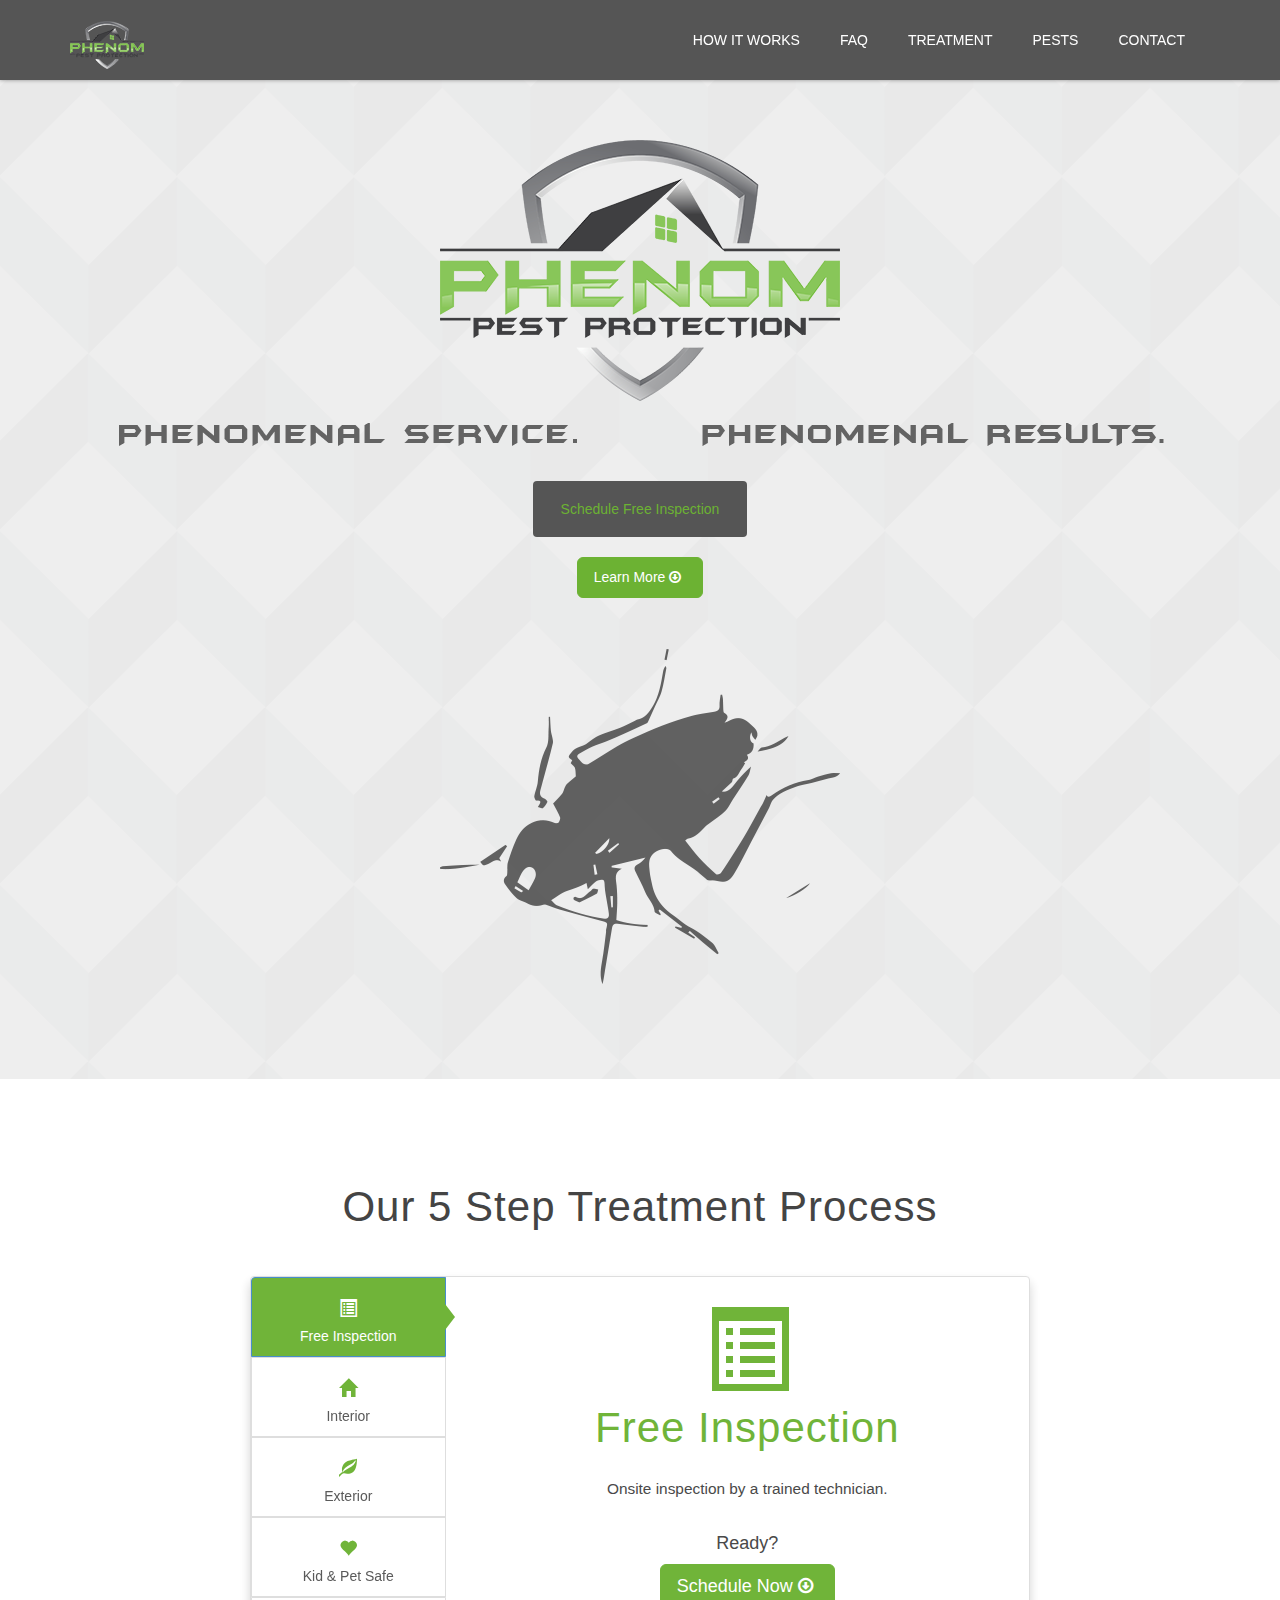
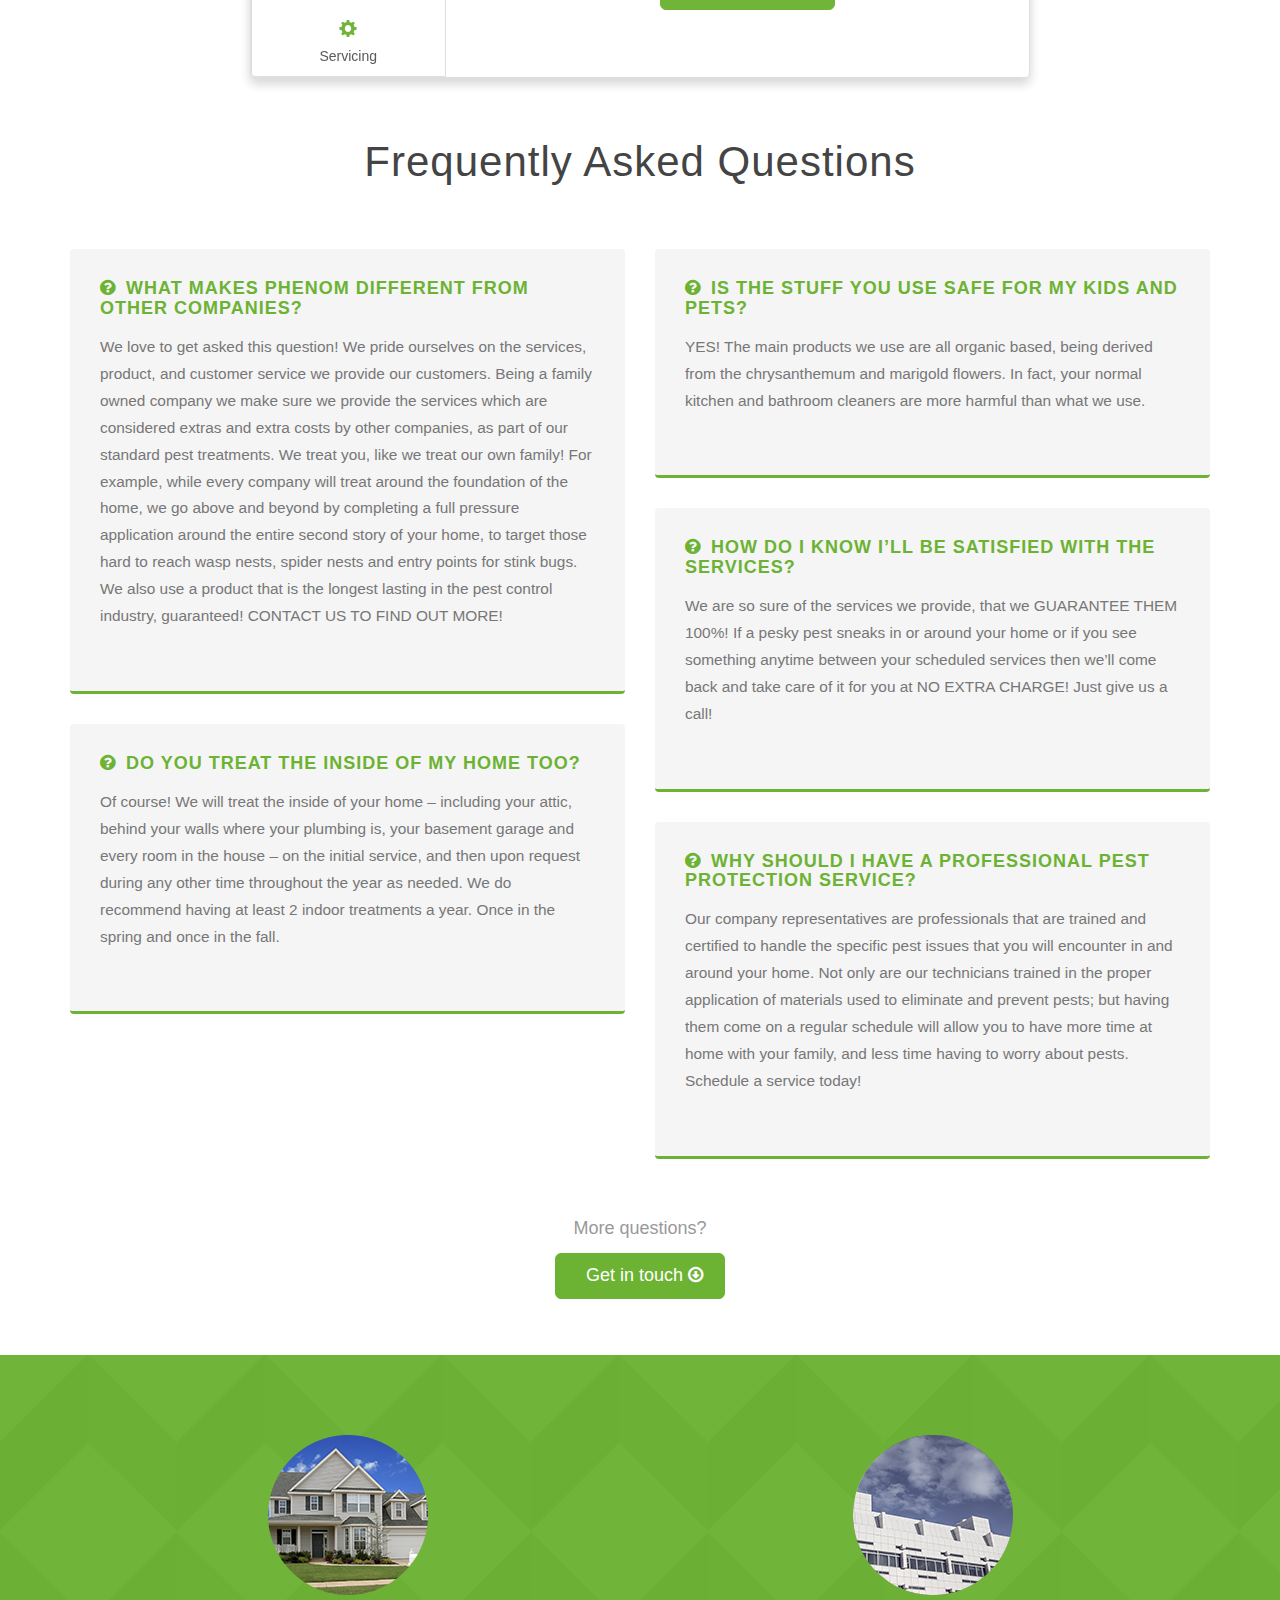
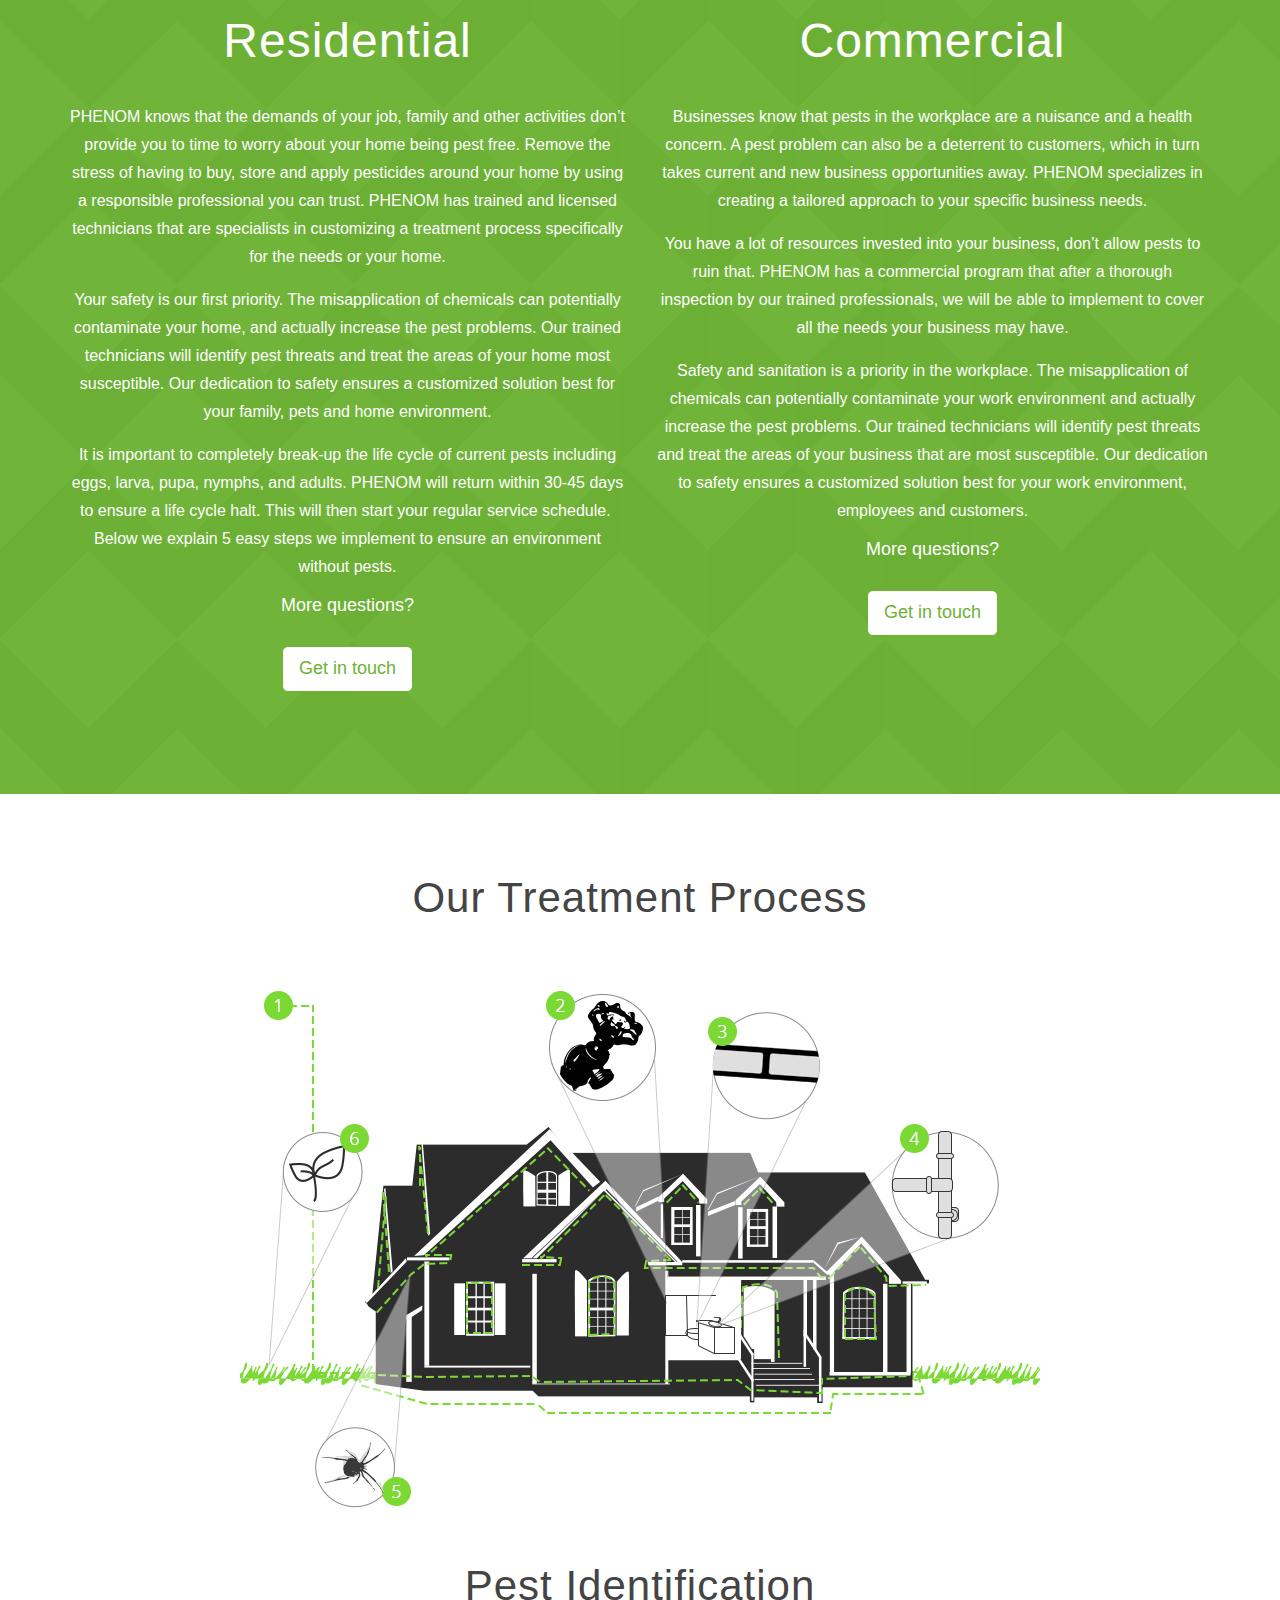
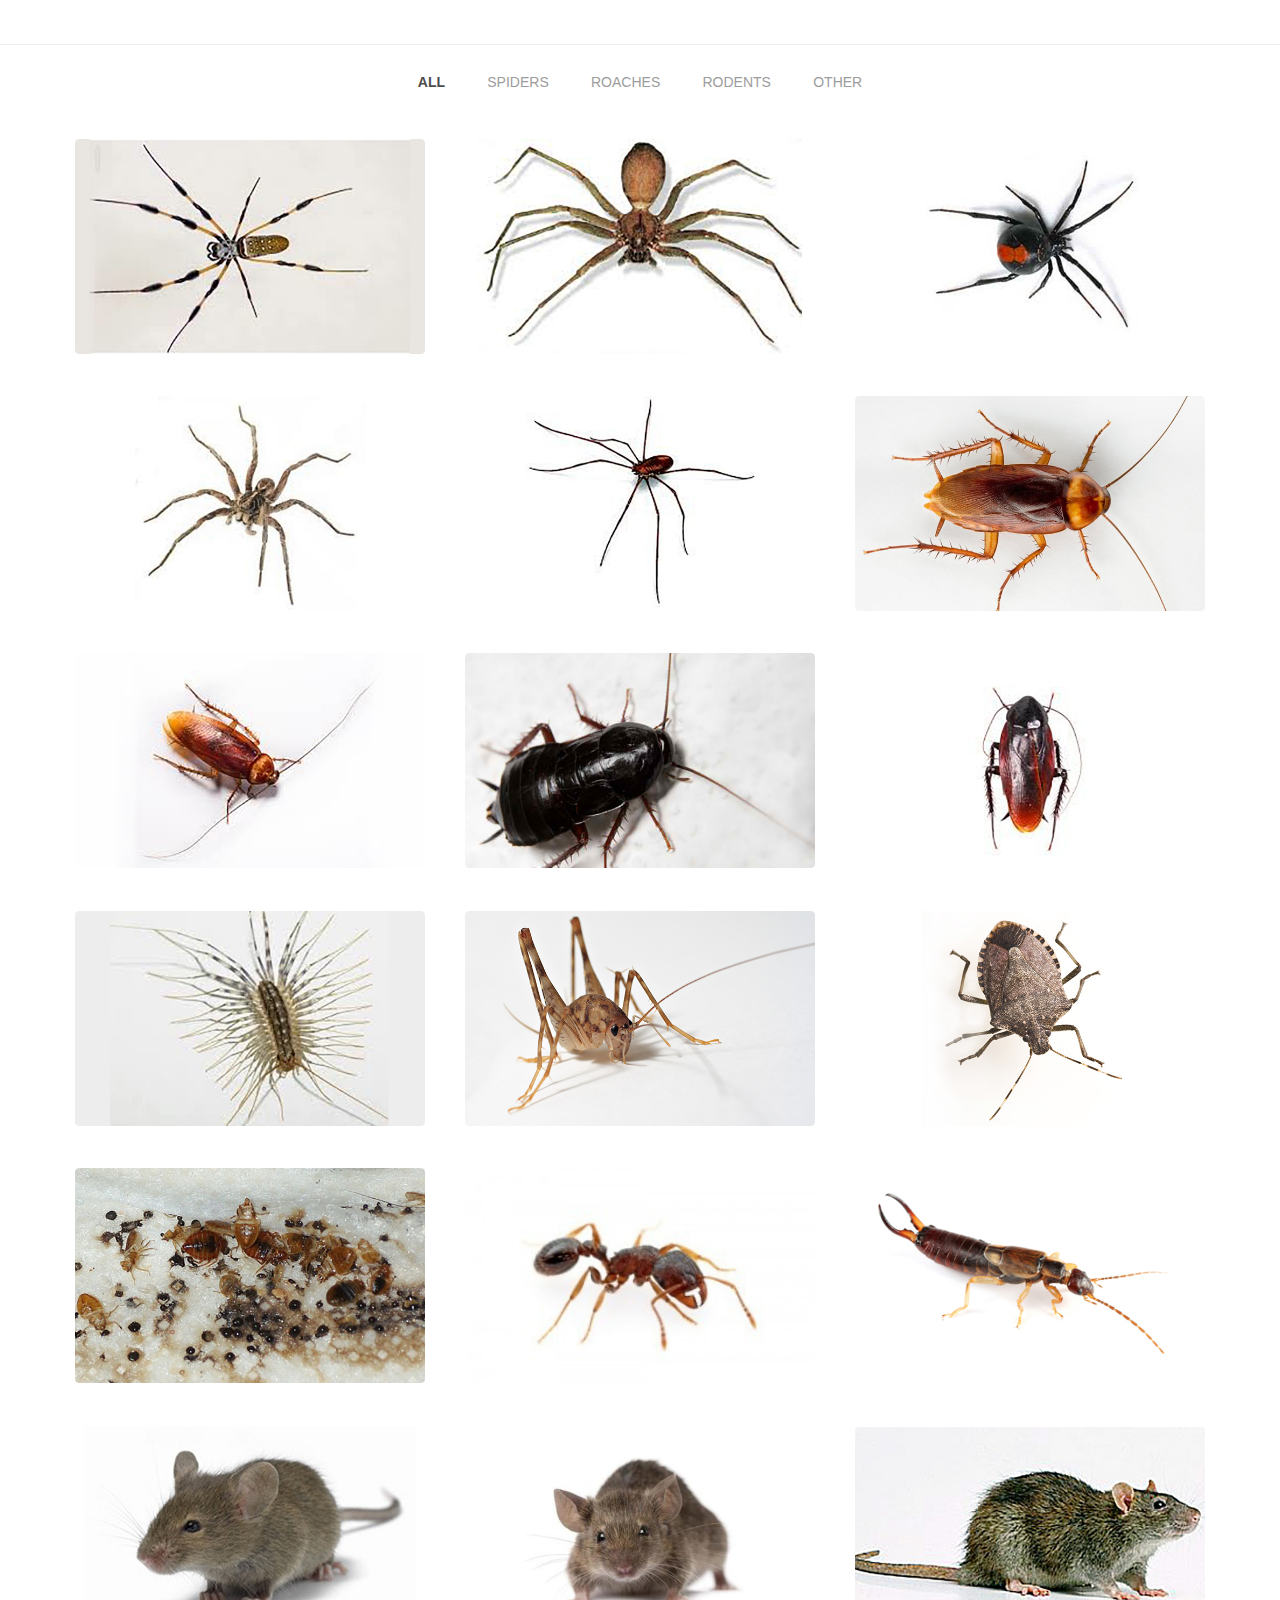
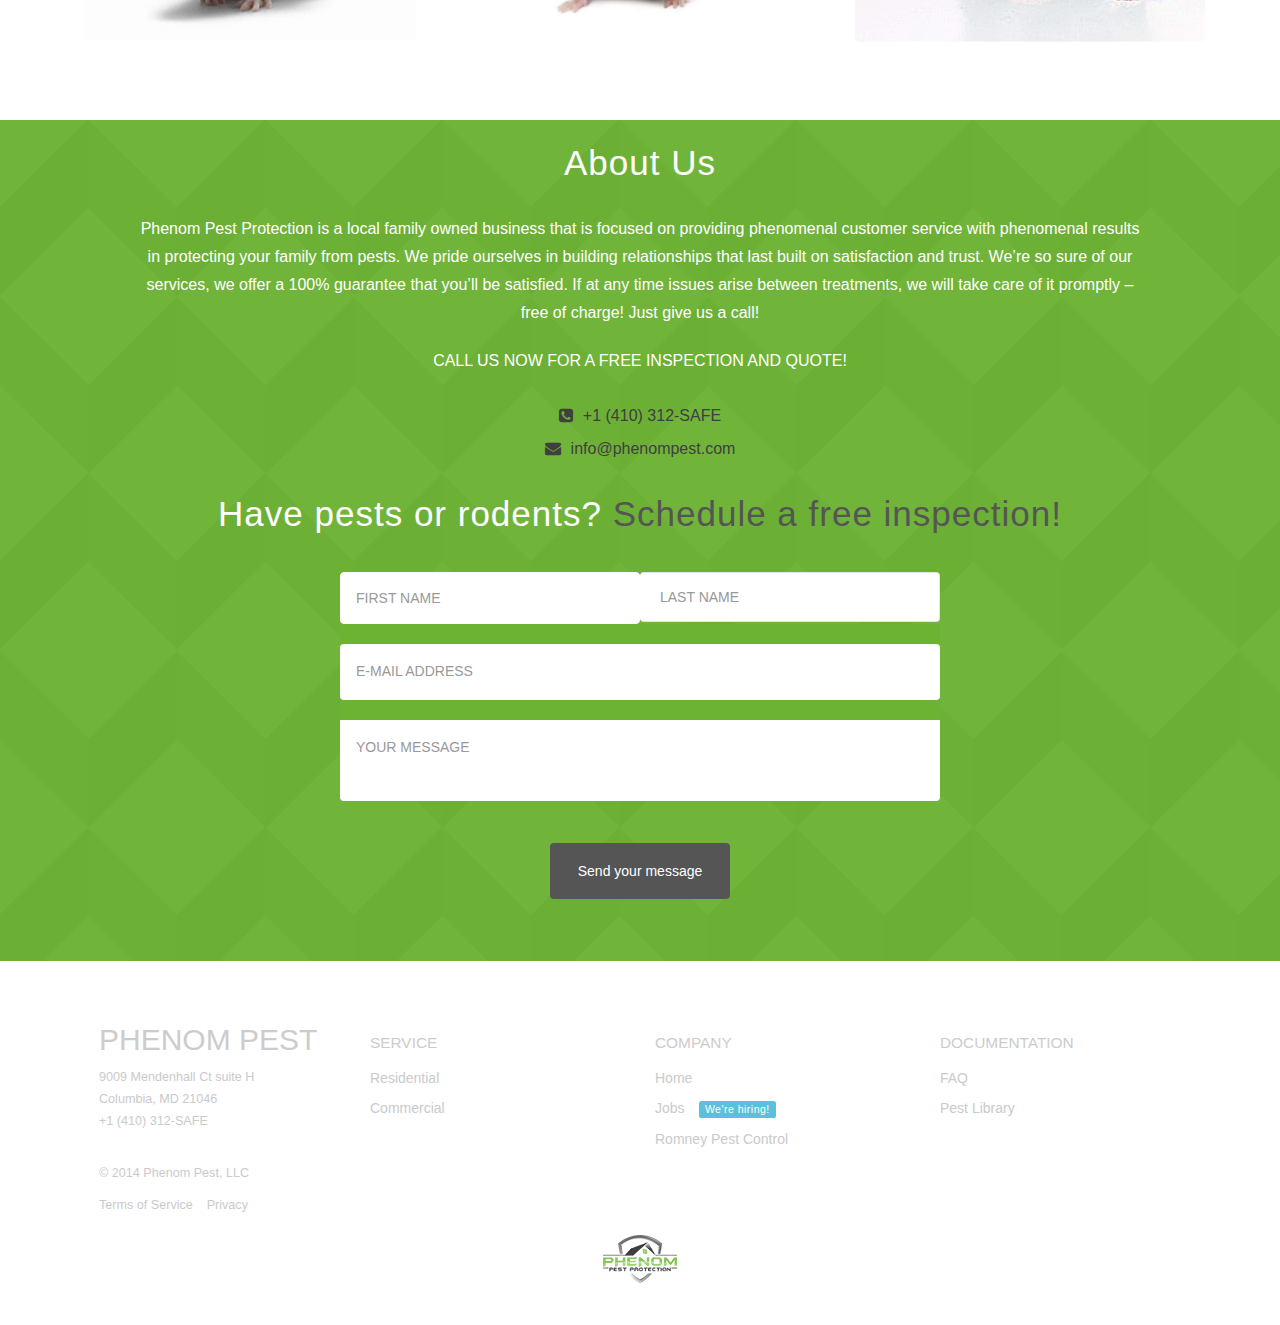
<file: index.html>
<!DOCTYPE html>
<!--[if IE 8]> <html class="no-js lt-ie9 ie8" lang="en"> <![endif]-->
<!--[if IE 9]> <html class="ie9" lang="en"> <![endif]-->
<!--[if IE 10]> <html class="ie10" lang="en"> <![endif]-->
<!--[if (gt IE 10)|!(IE)]> <html lang="en"> <![endif]-->
  <head>
    <meta charset="utf-8">
    <meta http-equiv="X-UA-Compatible" content="IE=edge">
    <meta name="viewport" content="width=device-width, initial-scale=1.0">
    <meta name="description" content="">
    <meta name="author" content="">
    <link rel="shortcut icon" href="ico/favicon.png">

    <title>Phenom Pest Control | Home</title>

    <!-- Bootstrap core CSS -->
    <link href="css/bootstrap.css" rel="stylesheet">
    <link href="css/theme.css" rel="stylesheet">
    
    <!-- Global CSS -->
    <link rel="stylesheet" href="assets/plugins/bootstrap/css/bootstrap.min.css">
    
    <!-- Theme CSS -->  
    <link id="theme-style" rel="stylesheet" href="assets/css/styles.css">

    <!-- Custom styles for this template -->
    <link href="css/magnific-popup.css" rel="stylesheet">

    <!-- Font Awesome -->
    <link href="css/font-awesome.min.css" rel="stylesheet">

    <link href='http://fonts.googleapis.com/css?family=Montserrat:400,700' rel='stylesheet' type='text/css'>
    <link href='http://fonts.googleapis.com/css?family=Open+Sans:400,300,700' rel='stylesheet' type='text/css'>

    <!-- HTML5 shim and Respond.js IE8 support of HTML5 elements and media queries -->
    <!--[if lt IE 9]>
      <script src="https://oss.maxcdn.com/libs/html5shiv/3.7.0/html5shiv.js"></script>
      <script src="https://oss.maxcdn.com/libs/respond.js/1.3.0/respond.min.js"></script>
    <![endif]-->

    <script src="js/modernizr.custom.js"></script>
  </head>

  <body>
  
  <!-- ******HEADER****** --> 
    <header id="top" class="header navbar-fixed-top">  
        <div class="container">            
            <h1 class="logo pull-left">
                <a class="scrollto" href="#promo">
                    <img id="logo-image" class="logo-image" src="assets/images/logo/logo.png" alt="Logo">
                    <!-- <span class="logo-title">Phenom Pest</span> -->
                </a>
            </h1><!--//logo-->              
            <nav id="main-nav" class="main-nav navbar-right" role="navigation">
                <div class="navbar-header">
                    <button class="navbar-toggle" type="button" data-toggle="collapse" data-target="#navbar-collapse">
                        <span class="sr-only">Toggle navigation</span>
                        <span class="icon-bar"></span>
                        <span class="icon-bar"></span>
                        <span class="icon-bar"></span>
                    </button><!--//nav-toggle-->
                </div><!--//navbar-header-->            
                <div class="navbar-collapse collapse" id="navbar-collapse">
                    <ul class="nav navbar-nav">
                        <li class="active nav-item sr-only"><a class="scrollto" href="#promo">Home</a></li>
                        <li class="nav-item"><a class="scrollto" href="#how">How It Works</a></li>
                        <li class="nav-item"><a class="scrollto" href="#faq">FAQ</a></li>
                        <li class="nav-item"><a class="scrollto" href="#products">Treatment</a></li>
                        <li class="nav-item"><a class="scrollto" href="#pests">Pests</a></li>
                        <li class="nav-item last"><a class="scrollto" href="#contact">Contact</a></li>
                    </ul><!--//nav-->
                </div><!--//navabr-collapse-->
            </nav><!--//main-nav-->           
        </div>
    </header><!--//header-->
    
    <!-- ******PROMO****** --> 
    <section id="promo" class="promo section offset-header has-pattern">
        <div class="container">
            <div class="row">
            	<div class="col-sm-12">
	            	<center><img class="pp-logo img-responsive" src="img/logo.png"/></center>
            	</div>
                <div class="col-sm-6">
                    <center><img class="img-responsive" src="img/heading1.png"/></center><br>
                </div>
                <div class="col-sm-6">
                    <center><img class="img-responsive" src="img/heading2.png"/></center><br>
                </div>
                    <div class="col-sm-12">
                        <center><button class="header-btns"><a href="#">Schedule Free Inspection</a></button></center>
                    </div>
                </div><!--//overview-->
                
                <div class="col-sm-12">
                <div class="more text-center">
                  <br><a class="learn-more btn btn-lg btn-theme scrollto" href="#how">Learn More <i class="fa fa-arrow-circle-o-down"></i></a>
		        </div>
                
                <!--// iPhone starts -->
                <div class="">
                	<center><img class="insects" src="img/pests/roach_vector.png"/></center>           
                </div><!-- //iphone-->  
                <!--// iPhone ends -->
                                          
            </div><!--//row-->
        </div><!--//container-->
    </section><!--//promo-->
    
    
    <!-- ******FEATURES****** --> 
    <section id="how" class="features section">
	  <div class="container">
	  <center><h2>Our 5 Step Treatment Process</h2></center>
		<div class="row">
	        <center><div class="col-sm-8 col-sm-offset-2 bhoechie-tab-container">
	            <div class="col-lg-3 col-md-3 col-sm-3 col-xs-3 bhoechie-tab-menu">
	              <div class="list-group">
	                <a href="#" class="list-group-item active text-center">
	                  <h4 class="glyphicon glyphicon-list-alt"></h4><br/>Free Inspection
	                </a>
	                <a href="#" class="list-group-item text-center">
	                  <h4 class="glyphicon glyphicon-home"></h4><br/>Interior
	                </a>
	                <a href="#" class="list-group-item text-center">
	                  <h4 class="glyphicon glyphicon-leaf"></h4><br/>Exterior
	                </a>
	                <a href="#" class="list-group-item text-center">
	                  <h4 class="glyphicon glyphicon-heart"></h4><br/>Kid & Pet Safe
	                </a>
	                <a href="#" class="list-group-item text-center">
	                  <h4 class="glyphicon glyphicon-cog"></h4><br/>Servicing
	                </a>
	              </div>
	            </div>
	            <div class="col-lg-9 col-md-9 col-sm-9 col-xs-9 bhoechie-tab">
	                <!-- flight section -->
	                <div class="bhoechie-tab-content active">
	                    <center>
	                      <h1 class="glyphicon glyphicon-list-alt" style="font-size:6em;color:#6CB233"></h1>
	                      <h2 style="margin-top: 0;color:#6CB233">Free Inspection</h2>
	                      <p>Onsite inspection by a trained technician.</p>
	                      <div class="more text-center">
		                      <h4 class="title">Ready?</h4>
		                      <a class="btn btn-lg btn-theme scrollto" href="#contact">Schedule Now <i class="fa fa-arrow-circle-o-down"></i></a>
		                  </div>
	                    </center>
	                </div>
	                <!-- train section -->
	                <div class="bhoechie-tab-content">
	                    <center>
	                      <h1 class="glyphicon glyphicon-home" style="font-size:6em;color:#6CB233"></h1>
	                      <h2 style="margin-top: 0;color:#6CB233">Interior Treatment</h2>
	                      <p>To guarantee a thorough treatment, we service the interior of your home on the first service, including basements, plumbing areas, attic care, windowsills, and floorboard treatment in every room and even crack and crevice treatment in your kitchen and bathrooms just to name a few. Our interior product is odorless, effective and safe for pets and humans.</p>
	                      <div class="more text-center">
		                      <h4 class="title">More questions?</h4>
		                      <a class="btn btn-lg btn-theme scrollto" href="#contact">Get in touch <i class="fa fa-arrow-circle-o-down"></i></a>
		                  </div><br>
	                    </center>
	                </div>
	    
	                <!-- hotel search -->
	                <div class="bhoechie-tab-content">
	                    <center>
	                      <h1 class="glyphicon glyphicon-leaf" style="font-size:6em;color:#6CB233"></h1>
	                      <h2 style="margin-top: 0;color:#6CB233">Exterior Treatment</h2>
	                      <p>On the exterior we’ll also do crack and crevice treatment around the foundation of your home and drive/walkways.  This includes a power spray application around the foundation, outside windowsills, flowerbeds, and even your second story eves and windows.</p>
	                      <div class="more text-center">
		                      <h4 class="title">More questions?</h4>
		                      <a class="btn btn-lg btn-theme scrollto" href="#contact">Get in touch <i class="fa fa-arrow-circle-o-down"></i></a>
		                  </div>
	                    </center>
	                </div>
	                <div class="bhoechie-tab-content">
	                    <center>
	                      <h1 class="glyphicon glyphicon-heart" style="font-size:6em;color:#6CB233"></h1>
	                      <h2 style="margin-top: 0;color:#6CB233">Kid & Pet Safe</h2>
	                      <p>To make sure your yard is safe for your kids and pets to run around and play in, we use granules derived directly from plants that have a natural repellant for service pests such as ants, spiders, roaches, chiggers, fleas, ticks, earwigs etc.</p>
	                      <div class="more text-center">
		                      <h4 class="title">More questions?</h4>
		                      <a class="btn btn-lg btn-theme scrollto" href="#contact">Get in touch <i class="fa fa-arrow-circle-o-down"></i></a>
		                  </div>
	                    </center>
	                </div>
	                <div class="bhoechie-tab-content">
	                    <center>
	                      <h1 class="glyphicon glyphicon-cog" style="font-size:6em;color:#6CB233"></h1>
	                      <h2 style="margin-top: 0;color:#6CB233">Repeat Treatment</h2>
	                      <p>We then return to service the exterior of your home on a monthly, bimonthly or quarterly basis - determined by your preference – to ensure that your home consistently remains pest free.  Interior services are schedule upon request.</p>
	                      <div class="more text-center">
		                      <h4 class="title">More questions?</h4>
		                      <a class="btn btn-lg btn-theme scrollto" href="#contact">Get in touch <i class="fa fa-arrow-circle-o-down"></i></a>
		                  </div>
	                    </center>
	                </div>
	            </div>
	        </div></center>
	    </div>
	</div>    
</section><!--//features-->

    <!-- ******FAQ****** --> 
    <section id="faq" class="faq section">
        <div class="container">
            <div class="row">
                <br><br><h2 class="title text-center">Frequently Asked Questions</h2>
                <div class="faq-col col-md-6 col-sm-6 col-xs-12">
                    <div class="item">
                        <h3 class="question"><i class="fa fa-question-circle"></i>What makes Phenom different from other companies?</h3>
                        <p class="answer">We love to get asked this question! We pride ourselves on the services, product, and customer service we provide our customers. Being a family owned company we make sure we provide the services which are considered extras and extra costs by other companies, as part of our standard pest treatments. We treat you, like we treat our own family! For example, while every company will treat around the foundation of the home, we go above and beyond by completing a full pressure application around the entire second story of your home, to target those hard to reach wasp nests, spider nests and entry points for stink bugs. We also use a product that is the longest lasting in the pest control industry, guaranteed! CONTACT US TO FIND OUT MORE!</p>
                    </div><!--//item-->
                    <div class="item">
                        <h3 class="question"><i class="fa fa-question-circle"></i>Do you treat the inside of my home too?</h3>
                        <p class="answer">Of course! We will treat the inside of your home – including your attic, behind your walls where your plumbing is, your basement garage and every room in the house – on the initial service, and then upon request during any other time throughout the year as needed. We do recommend having at least 2 indoor treatments a year. Once in the spring and once in the fall.</p>
                    </div><!--//item-->
                </div><!--//faq-col-->
                <div class="faq-col col-md-6 col-sm-6 col-xs-12">
                    <div class="item">
                        <h3 class="question"><i class="fa fa-question-circle"></i>Is the stuff you use safe for my kids and pets?</h3>
                        <p class="answer">YES! The main products we use are all organic based, being derived from the chrysanthemum and marigold flowers. In fact, your normal kitchen and bathroom cleaners are more harmful than what we use.</p>
                    </div><!--//item-->
                    <div class="item">
                        <h3 class="question"><i class="fa fa-question-circle"></i>How do I know I’ll be satisfied with the services?</h3>
                        <p class="answer">We are so sure of the services we provide, that we GUARANTEE THEM 100%! If a pesky pest sneaks in or around your home or if you see something anytime between your scheduled services then we’ll come back and take care of it for you at NO EXTRA CHARGE! Just give us a call!</p>
                    </div><!--//item-->
                    <div class="item">
                        <h3 class="question"><i class="fa fa-question-circle"></i>Why should I have a professional pest protection service?</h3>
                        <p class="answer">Our company representatives are professionals that are trained and certified to handle the specific pest issues that you will encounter in and around your home. Not only are our technicians trained in the proper application of materials used to eliminate and prevent pests; but having them come on a regular schedule will allow you to have more time at home with your family, and less time having to worry about pests. Schedule a service today!</p>
                    </div><!--//item-->
                </div><!--//faq-col-->
            </div><!--//row-->
            <div class="more text-center">
                <h4 class="title">More questions?</h4>
                <a class="btn btn-lg btn-theme scrollto" href="#contact">Get in touch<i class="fa fa-arrow-circle-o-down"></i></a>
            </div>
        </div><!--//container-->
    </section><!--//faq-->

    <!-- ******STORY****** --> 
    <section id="products" class="story section has-pattern">
        <div class="container">
            <div class="row">
                <div class="content team col-md-6 col-sm-6 col-xs-12 text-center">
                	<div class="row">
	                	<div class="member col-md-12 text-center">
                            <img class="img-rounded" src="assets/images/team/member-2.png" alt="" />
                       </div><!--//member-->
                	</div>
                    <h2 class="title">Residential</h2>
                    <p>PHENOM knows that the demands of your job, family and other activities don’t provide you to time to worry about your home being pest free.  Remove the stress of having to buy, store and apply pesticides around your home by using a responsible professional you can trust.  PHENOM has trained and licensed technicians that are specialists in customizing a treatment process specifically for the needs or your home.</p>
                    <p>Your safety is our first priority.  The misapplication of chemicals can potentially contaminate your home, and actually increase the pest problems.  Our trained technicians will identify pest threats and treat the areas of your home most susceptible. Our dedication to safety ensures a customized solution best for your family, pets and home environment.</p>
                    <p>It is important to completely break-up the life cycle of current pests including eggs, larva, pupa, nymphs, and adults.  PHENOM will return within 30-45 days to ensure a life cycle halt.  This will then start your regular service schedule.  Below we explain 5 easy steps we implement to ensure an environment without pests.</p>
                    <div class="more text-center">
                <h4 class="title">More questions?</h4>
                <a class="btn btn-lg btn-products scrollto" href="#contact">Get in touch</a>
            </div><br>
                </div><!--//content-->
                <div class="content team col-md-6 col-sm-6 col-xs-12 text-center">
                	<div class="row">
	                	<div class="member col-md-12 text-center">
                            <img class="img-rounded" src="assets/images/team/member-1.png" alt="" />
                        </div><!--//member-->
                	</div>
                    <h2 class="title">Commercial</h2>
                    <p>Businesses know that pests in the workplace are a nuisance and a health concern. A pest problem can also be a deterrent to customers, which in turn takes current and new business opportunities away. PHENOM specializes in creating a tailored approach to your specific business needs.</p>
                    <p>You have a lot of resources invested into your business, don’t allow pests to ruin that.  PHENOM has a commercial program that after a thorough inspection by our trained professionals, we will be able to implement to cover all the needs your business may have.</p>
                    <p>Safety and sanitation is a priority in the workplace.  The misapplication of chemicals can potentially contaminate your work environment and actually increase the pest problems.  Our trained technicians will identify pest threats and treat the areas of your business that are most susceptible. Our dedication to safety ensures a customized solution best for your work environment, employees and customers. </p>
                    <div class="more text-center">
		                <h4 class="title">More questions?</h4>
		                <a class="btn btn-lg btn-products scrollto" href="#contact">Get in touch</a>
                	</div>
                </div><!--//content-->
            </div><!--//row-->
        </div><!--//container-->
    </section><!--//story-->


    <!-- Portfolio
    ================================================== -->
    <section class="section-content section-isotope separator" id="pests">
		<div class="row">
			<div class="col-sm-12">
	        	<center>
		        	<h2>Our Treatment Process</h2>
		        	<img class="img-responsive" src="img/diagram.jpg" alt="" />
	        	</center>
            </div>
        </div>
      <div class="page-header text-center">
        <h2>Pest Identification</h2>
      </div>

      <div class="container">
        <div id="filters" class="button-group text-center">
          <button data-filter-value="*" class="active">All</button>
          <button data-filter-value=".spiders">Spiders</button>
          <!--<button data-filter-value=".ants">Ants</button>-->
          <button data-filter-value=".roaches">Roaches</button>
          <button data-filter-value=".rodents">Rodents</button>
          <button data-filter-value=".other">Other</button>
        </div>
        <div class="row demo-3">
          <div id="portfolio" class="js-isotope grid cs-style-1" data-isotope-options='{ "columnWidth": 200, "itemSelector": ".portfolio-item" }'>
            <div class="col-sm-6 col-md-4 portfolio-item spiders">
              <figure>
                <!-- Thumb Info -->
                <div class="info">
                  <h3>Banana Spider</h3>
                  <span>Spider</span>
                </div>
                <!-- Thumbnail -->
                <img src="img/pests/banana.jpg" alt="Prestige Portfolio Thumbnail Image">
                <!-- Thumb links -->
                <figcaption>
                  <a href="img/pests/banana.jpg" class="preview tooltips popup-gallery" data-toggle="tooltip" data-placement="bottom" title="Preview"><i class="fa fa-plus"></i></a><a href="http://phenompest.com/library.html" class="link tooltips" data-toggle="tooltip" data-placement="bottom" title="Go To Library"><i class="fa fa-external-link"></i></a>
                </figcaption>
              </figure>
            </div>
            <div class="col-sm-6 col-md-4 portfolio-item spiders">
              <figure>     
                <!-- Thumb Info -->
                <div class="info">
                  <h3>Brown Recluse</h3>
                  <span>Spider</span>
                </div>   
                <!-- Thumbnail -->
                <img src="img/pests/brownrecluse.jpg" alt="Prestige Portfolio Thumbnail Image">
                <!-- Thumb links -->
                <figcaption>
                  <a href="img/pests/brownrecluse.jpg" class="preview tooltips popup-gallery" data-toggle="tooltip" data-placement="bottom" title="Preview"><i class="fa fa-plus"></i></a><a href="http://phenompest.com/library.html" class="link tooltips" data-toggle="tooltip" data-placement="bottom" title="Go To Library"><i class="fa fa-external-link"></i></a>
                </figcaption>
              </figure>
            </div>
            <div class="col-sm-6 col-md-4 portfolio-item spiders">
              <figure>
                <!-- Thumb Info -->
                <div class="info">
                  <h3>Black Widow</h3>
                  <span>Spider</span>
                </div>
                <!-- Thumbnail -->
                <img src="img/pests/blackwidow.jpg" alt="Prestige Portfolio Thumbnail Image">
                <!-- Thumb links -->
                <figcaption>
                  <a href="img/pests/blackwidow.jpg" class="preview tooltips popup-gallery" data-toggle="tooltip" data-placement="bottom" title="Preview"><i class="fa fa-plus"></i></a><a href="http://phenompest.com/library.html" class="link tooltips" data-toggle="tooltip" data-placement="bottom" title="Go To Library"><i class="fa fa-external-link"></i></a>
                </figcaption>
              </figure>
            </div>
            <div class="col-sm-6 col-md-4 portfolio-item spiders">
              <figure>
                <!-- Thumb Info -->
                <div class="info">
                  <h3>Wolf Spider</h3>
                  <span>Spider</span>
                </div>
                <!-- Thumbnail -->
                <img src="img/pests/wolfspider.jpg" alt="Prestige Portfolio Thumbnail Image">
                <!-- Thumb links -->
                <figcaption>
                  <a href="img/pests/wolfspider.jpg" class="preview tooltips popup-gallery" data-toggle="tooltip" data-placement="bottom" title="Preview"><i class="fa fa-plus"></i></a><a href="http://phenompest.com/library.html" class="link tooltips" data-toggle="tooltip" data-placement="bottom" title="Go To Library"><i class="fa fa-external-link"></i></a>
                </figcaption>
              </figure>
            </div>
            <div class="col-sm-6 col-md-4 portfolio-item spiders">
              <figure>
                <!-- Thumb Info -->
                <div class="info">
                  <h3>Daddy Longlegs</h3>
                  <span>Spider</span>
                </div>
                <!-- Thumbnail -->
                <img src="img/pests/daddylonglegs.jpg" alt="Prestige Portfolio Thumbnail Image">
                <!-- Thumb links -->
                <figcaption>
                  <a href="img/pests/daddylonglegs.jpg" class="preview tooltips popup-gallery" data-toggle="tooltip" data-placement="bottom" title="Preview"><i class="fa fa-plus"></i></a><a href="http://phenompest.com/library.html" class="link tooltips" data-toggle="tooltip" data-placement="bottom" title="Go To Library"><i class="fa fa-external-link"></i></a>
                </figcaption>
              </figure>
            </div>
            <div class="col-sm-6 col-md-4 portfolio-item roaches">
              <figure>
                <!-- Thumb Info -->
                <div class="info">
                  <h3>German Cockroach</h3>
                  <span>Roach</span>
                </div>
                <!-- Thumbnail -->
                <img src="img/pests/germanroach.jpg" alt="Prestige Portfolio Thumbnail Image">
                <!-- Thumb links -->
                <figcaption>
                  <a href="img/pests/germanroach.jpg" class="preview tooltips popup-gallery" data-toggle="tooltip" data-placement="bottom" title="Preview"><i class="fa fa-plus"></i></a><a href="http://phenompest.com/library.html" class="link tooltips" data-toggle="tooltip" data-placement="bottom" title="Go To Library"><i class="fa fa-external-link"></i></a>
                </figcaption>
              </figure>
            </div>
            <div class="col-sm-6 col-md-4 portfolio-item roaches">
              <figure>
                <!-- Thumb Info -->
                <div class="info">
                  <h3>American Cockroach</h3>
                  <span>Roach</span>
                </div>
                <!-- Thumbnail -->
                <img src="img/pests/americanroach.jpg" alt="Prestige Portfolio Thumbnail Image">
                <!-- Thumb links -->
                <figcaption>
                  <a href="img/pests/americanroach.jpg" class="preview tooltips popup-gallery" data-toggle="tooltip" data-placement="bottom" title="Preview"><i class="fa fa-plus"></i></a><a href="http://phenompest.com/library.html" class="link tooltips" data-toggle="tooltip" data-placement="bottom" title="Go To Library"><i class="fa fa-external-link"></i></a>
                </figcaption>
              </figure>
            </div>
            <div class="col-sm-6 col-md-4 portfolio-item roaches">
              <figure>
                <!-- Thumb Info -->
                <div class="info">
                  <h3>Oriental Cockroach</h3>
                  <span>Roach</span>
                </div>
                <!-- Thumbnail -->
                <img src="img/pests/orientalroach.jpg" alt="Prestige Portfolio Thumbnail Image">
                <!-- Thumb links -->
                <figcaption>
                  <a href="img/pests/orientalroach.jpg" class="preview tooltips popup-gallery" data-toggle="tooltip" data-placement="bottom" title="Preview"><i class="fa fa-plus"></i></a><a href="http://phenompest.com/library.html" class="link tooltips" data-toggle="tooltip" data-placement="bottom" title="Go To Library"><i class="fa fa-external-link"></i></a>
                </figcaption>
              </figure>
            </div>
            <div class="col-sm-6 col-md-4 portfolio-item roaches">
              <figure>
                <!-- Thumb Info -->
                <div class="info">
                  <h3>Smokey Brown Cockroach</h3>
                  <span>Roach</span>
                </div>
                <!-- Thumbnail -->
                <img src="img/pests/smokeybrown.jpg" alt="Prestige Portfolio Thumbnail Image">
                <!-- Thumb links -->
                <figcaption>
                  <a href="img/pests/smokeybrown.jpg" class="preview tooltips popup-gallery" data-toggle="tooltip" data-placement="bottom" title="Preview"><i class="fa fa-plus"></i></a><a href="http://phenompest.com/library.html" class="link tooltips" data-toggle="tooltip" data-placement="bottom" title="Go To Library"><i class="fa fa-external-link"></i></a>
                </figcaption>
              </figure>
            </div>
            <div class="col-sm-6 col-md-4 portfolio-item other">
              <figure>
                <!-- Thumb Info -->
                <div class="info">
                  <h3>Silverfish</h3>
                  <span>Other</span>
                </div>
                <!-- Thumbnail -->
                <img src="img/pests/silverfish.jpg" alt="Prestige Portfolio Thumbnail Image">
                <!-- Thumb links -->
                <figcaption>
                  <a href="img/pests/silverfish.jpg" class="preview tooltips popup-gallery" data-toggle="tooltip" data-placement="bottom" title="Preview"><i class="fa fa-plus"></i></a><a href="http://phenompest.com/library.html" class="link tooltips" data-toggle="tooltip" data-placement="bottom" title="Go To Library"><i class="fa fa-external-link"></i></a>
                </figcaption>
              </figure>
            </div>
            <div class="col-sm-6 col-md-4 portfolio-item other">
              <figure>     
                <!-- Thumb Info -->
                <div class="info">
                  <h3>Camel Cricket</h3>
                  <span>Other</span>
                </div>   
                <!-- Thumbnail -->
                <img src="img/pests/camel.jpeg" alt="Prestige Portfolio Thumbnail Image">
                <!-- Thumb links -->
                <figcaption>
                  <a href="img/pests/camel.jpeg" class="preview tooltips popup-gallery" data-toggle="tooltip" data-placement="bottom" title="Preview"><i class="fa fa-plus"></i></a><a href="http://phenompest.com/library.html" class="link tooltips" data-toggle="tooltip" data-placement="bottom" title="Go To Library"><i class="fa fa-external-link"></i></a>
                </figcaption>
              </figure>
            </div>
            <div class="col-sm-6 col-md-4 portfolio-item other">
              <figure>
                <!-- Thumb Info -->
                <div class="info">
                  <h3>Stink Bugs</h3>
                  <span>Other</span>
                </div>
                <!-- Thumbnail -->
                <img src="img/pests/stinkbug.jpg" alt="Prestige Portfolio Thumbnail Image">
                <!-- Thumb links -->
                <figcaption>
                  <a href="img/pests/stinkbug.jpg" class="preview tooltips popup-gallery" data-toggle="tooltip" data-placement="bottom" title="Preview"><i class="fa fa-plus"></i></a><a href="http://phenompest.com/library.html" class="link tooltips" data-toggle="tooltip" data-placement="bottom" title="Go To Library"><i class="fa fa-external-link"></i></a>
                </figcaption>
              </figure>
            </div>
            <div class="col-sm-6 col-md-4 portfolio-item other">
              <figure>
                <!-- Thumb Info -->
                <div class="info">
                  <h3>Bed Bugs</h3>
                  <span>Other</span>
                </div>
                <!-- Thumbnail -->
                <img src="img/pests/bedbugs.jpg" alt="Prestige Portfolio Thumbnail Image">
                <!-- Thumb links -->
                <figcaption>
                  <a href="img/pests/bedbugs.jpg" class="preview tooltips popup-gallery" data-toggle="tooltip" data-placement="bottom" title="Preview"><i class="fa fa-plus"></i></a><a href="http://phenompest.com/library.html" class="link tooltips" data-toggle="tooltip" data-placement="bottom" title="Go To Library"><i class="fa fa-external-link"></i></a>
                </figcaption>
              </figure>
            </div>
            <div class="col-sm-6 col-md-4 portfolio-item other">
              <figure>
                <!-- Thumb Info -->
                <div class="info">
                  <h3>Red Ants</h3>
                  <span>Other</span>
                </div>
                <!-- Thumbnail -->
                <img src="img/pests/resize/redants.jpg" alt="Prestige Portfolio Thumbnail Image">
                <!-- Thumb links -->
                <figcaption>
                  <a href="img/pests/resize/redants.jpg" class="preview tooltips popup-gallery" data-toggle="tooltip" data-placement="bottom" title="Preview"><i class="fa fa-plus"></i></a><a href="http://phenompest.com/library.html" class="link tooltips" data-toggle="tooltip" data-placement="bottom" title="Go To Library"><i class="fa fa-external-link"></i></a>
                </figcaption>
              </figure>
            </div>
            <div class="col-sm-6 col-md-4 portfolio-item other">
              <figure>
                <!-- Thumb Info -->
                <div class="info">
                  <h3>Earwig</h3>
                  <span>Other</span>
                </div>
                <!-- Thumbnail -->
                <img src="img/pests/earwig.jpeg" alt="Prestige Portfolio Thumbnail Image">
                <!-- Thumb links -->
                <figcaption>
                  <a href="img/pests/earwig.jpeg" class="preview tooltips popup-gallery" data-toggle="tooltip" data-placement="bottom" title="Preview"><i class="fa fa-plus"></i></a><a href="http://phenompest.com/library.html" class="link tooltips" data-toggle="tooltip" data-placement="bottom" title="Go To Library"><i class="fa fa-external-link"></i></a>
                </figcaption>
              </figure>
            </div>
            <div class="col-sm-6 col-md-4 portfolio-item rodents">
              <figure>
                <!-- Thumb Info -->
                <div class="info">
                  <h3>House Mouse</h3>
                  <span>Rodent</span>
                </div>
                <!-- Thumbnail -->
                <img src="img/pests/housemouse.jpg" alt="Prestige Portfolio Thumbnail Image">
                <!-- Thumb links -->
                <figcaption>
                  <a href="img/pests/housemouse.jpg" class="preview tooltips popup-gallery" data-toggle="tooltip" data-placement="bottom" title="Preview"><i class="fa fa-plus"></i></a><a href="http://phenompest.com/library.html" class="link tooltips" data-toggle="tooltip" data-placement="bottom" title="Go To Library"><i class="fa fa-external-link"></i></a>
                </figcaption>
              </figure>
            </div>
            <div class="col-sm-6 col-md-4 portfolio-item rodents">
              <figure>
                <!-- Thumb Info -->
                <div class="info">
                  <h3>Deer Mice</h3>
                  <span>Rodent</span>
                </div>
                <!-- Thumbnail -->
                <img src="img/pests/deermouse.jpg" alt="Prestige Portfolio Thumbnail Image">
                <!-- Thumb links -->
                <figcaption>
                  <a href="img/pests/deermouse.jpg" class="preview tooltips popup-gallery" data-toggle="tooltip" data-placement="bottom" title="Preview"><i class="fa fa-plus"></i></a><a href="http://phenompest.com/library.html" class="link tooltips" data-toggle="tooltip" data-placement="bottom" title="Go To Library"><i class="fa fa-external-link"></i></a>
                </figcaption>
              </figure>
            </div>
            <div class="col-sm-6 col-md-4 portfolio-item rodents">
              <figure>
                <!-- Thumb Info -->
                <div class="info">
                  <h3>Norway Rat</h3>
                  <span>Rodent</span>
                </div>
                <!-- Thumbnail -->
                <img src="img/pests/norwayrat.jpeg" alt="Prestige Portfolio Thumbnail Image">
                <!-- Thumb links -->
                <figcaption>
                  <a href="img/pests/norwayrat.jpeg" class="preview tooltips popup-gallery" data-toggle="tooltip" data-placement="bottom" title="Preview"><i class="fa fa-plus"></i></a><a href="http://phenompest.com/library.html" class="link tooltips" data-toggle="tooltip" data-placement="bottom" title="Go To Library"><i class="fa fa-external-link"></i></a>
                </figcaption>
              </figure>
          </div>
        </div>
      </div>

    </section>




        <!-- Call to Action
    ================================================== -->
    <section id="contact" class="cta text-center contact section has-pattern">

      <div class="container">
      
        <div class="row text-center">
                <h2 class="title">About Us</h2>
                <div class="intro col-sm-12">
                    <p>Phenom Pest Protection is a local family owned business that is focused on providing phenomenal customer service with phenomenal results in protecting your family from pests.  We pride ourselves in building relationships that last built on satisfaction and trust.  We’re so sure of our services, we offer a 100% guarantee that you’ll be satisfied. If at any time issues arise between treatments, we will take care of it promptly – free of charge!  Just give us a call!
</p>
                    <br><p>CALL US NOW FOR A FREE INSPECTION AND QUOTE!</p>
                    <ul class="list-unstyled contact-details">
                        <li><i class="fa fa-phone-square"></i>+1 (410) 312-SAFE</li>
                        <li><i class="fa fa-envelope"></i><a href="mailto:hello@website.com">info@phenompest.com</a></li>
                    </ul>
                </div>
            </div><!--//row-->
        
        <div class="row">
          <div class="col-lg-12">
            <h2>Have pests or rodents? <span class="highlight">Schedule a free inspection!</span></h2>
            <div class='contact-form'>
              <form name="sentMessage" id="contactForm"  novalidate>
                <div class='name'>
                  <input class='form-control first' placeholder='First Name' type='text' id="first_name" required data-validation-required-message="Please enter your first name">
                  <input class='last' placeholder='Last Name' type='text' id="last_name" required data-validation-required-message="Please enter your last name">
                </div>
                <div class='contact'>
                  <input class='form-control email' placeholder='E-mail Address' type='text' id="email" required data-validation-required-message="Please enter your email">
                </div>
                <div class='message'>
                  <textarea class="form-control" placeholder='Your message' id="message" required data-validation-required-message="Please enter your message" maxlength="999" style="resize:none"></textarea>
                </div>
                <div id="success"> </div> <!-- For success/fail messages -->
                <footer class="submit-button">
                  <button type="submit">Send your message</button>
                </footer>
              </form>
              
            </div>
          </div>
        </div>

      </div>

    </section>


    <!-- Footer
    ================================================== -->
    <footer class="footer">

      <div class="container">    
        <div class="row">
          <div class="col-lg-12">
            <div class="col-sm-3 col-md-3">
              <div class="footer-logo">
                <h2>Phenom Pest</h2>
                <p>9009 Mendenhall Ct suite H<br>Columbia, MD 21046<br>+1 (410) 312-SAFE</p>
                <br>
                <p class="muted">© 2014 Phenom Pest, LLC</p>
                <a href="#">Terms of Service</a>    
                <a href="#">Privacy</a>
              </div>
            </div>
            <div class="col-sm-3 col-md-3">
              <h3>Service</h3>
              <ul class="list-unstyled">
                <li><a href="#products">Residential</a></li>
                <li><a href="#products">Commercial</a></li>           
              </ul>
            </div>
            <div class="col-sm-3 col-md-3">
              <h3>Company</h3>
              <ul class="list-unstyled">
                <li><a href="#">Home</a></li>
                <li><a href="#">Jobs&emsp;<span class="label label-info">We're hiring!</span></a></li>
                <li><a href="http://romneypestcontrol.com/">Romney Pest Control</a></li>           
              </ul>
            </div>
            <div class="col-sm-3 col-md-3">
              <h3>Documentation</h3>
              <ul class="list-unstyled">
                <li><a href="#faq">FAQ</a></li>
                <li><a href="http://phenompest.com/library.html">Pest Library</a></li>             
              </ul>
            </div>  
          </div>
          <div class="col-sm-12">
	          <br>
	          <center><img id="logo-image" class="logo-image" src="assets/images/logo/logo.png" alt="Logo"></center>
          </div>
        </div>
      </div>

    </footer>

 
  
    <!-- Bootstrap core JavaScript
    ================================================== -->
    <!-- Placed at the end of the document so the pages load faster -->
    <script src="js/jquery-1.10.2.min.js"></script>
    <script src="js/bootstrap.min.js"></script>
    <script src="js/classie.js"></script>
		<script src="js/cbpAnimatedHeader.min.js"></script>
    <script src="js/owl.carousel.min.js"></script>
    <script src="js/scrollReveal.js"></script>
    <script src="js/jquery.scrollTo.js" defer="defer"></script>
    <script src="js/jquery.nav.js" defer="defer"></script>
    <script src="js/imagesloaded.pkgd.min.js" defer="defer"></script>
    <script src="js/isotope.min.js" defer="defer"></script>
    <script src="js/jquery.magnific-popup.min.js" defer="defer"></script>
    <script src="js/jqBootstrapValidation.js" defer="defer"></script>
    <script src="js/custom.js"></script>


    <script>

      $(document).ready(function(){
        isotope();
      });

    </script>

  </body>
</html>
</file>
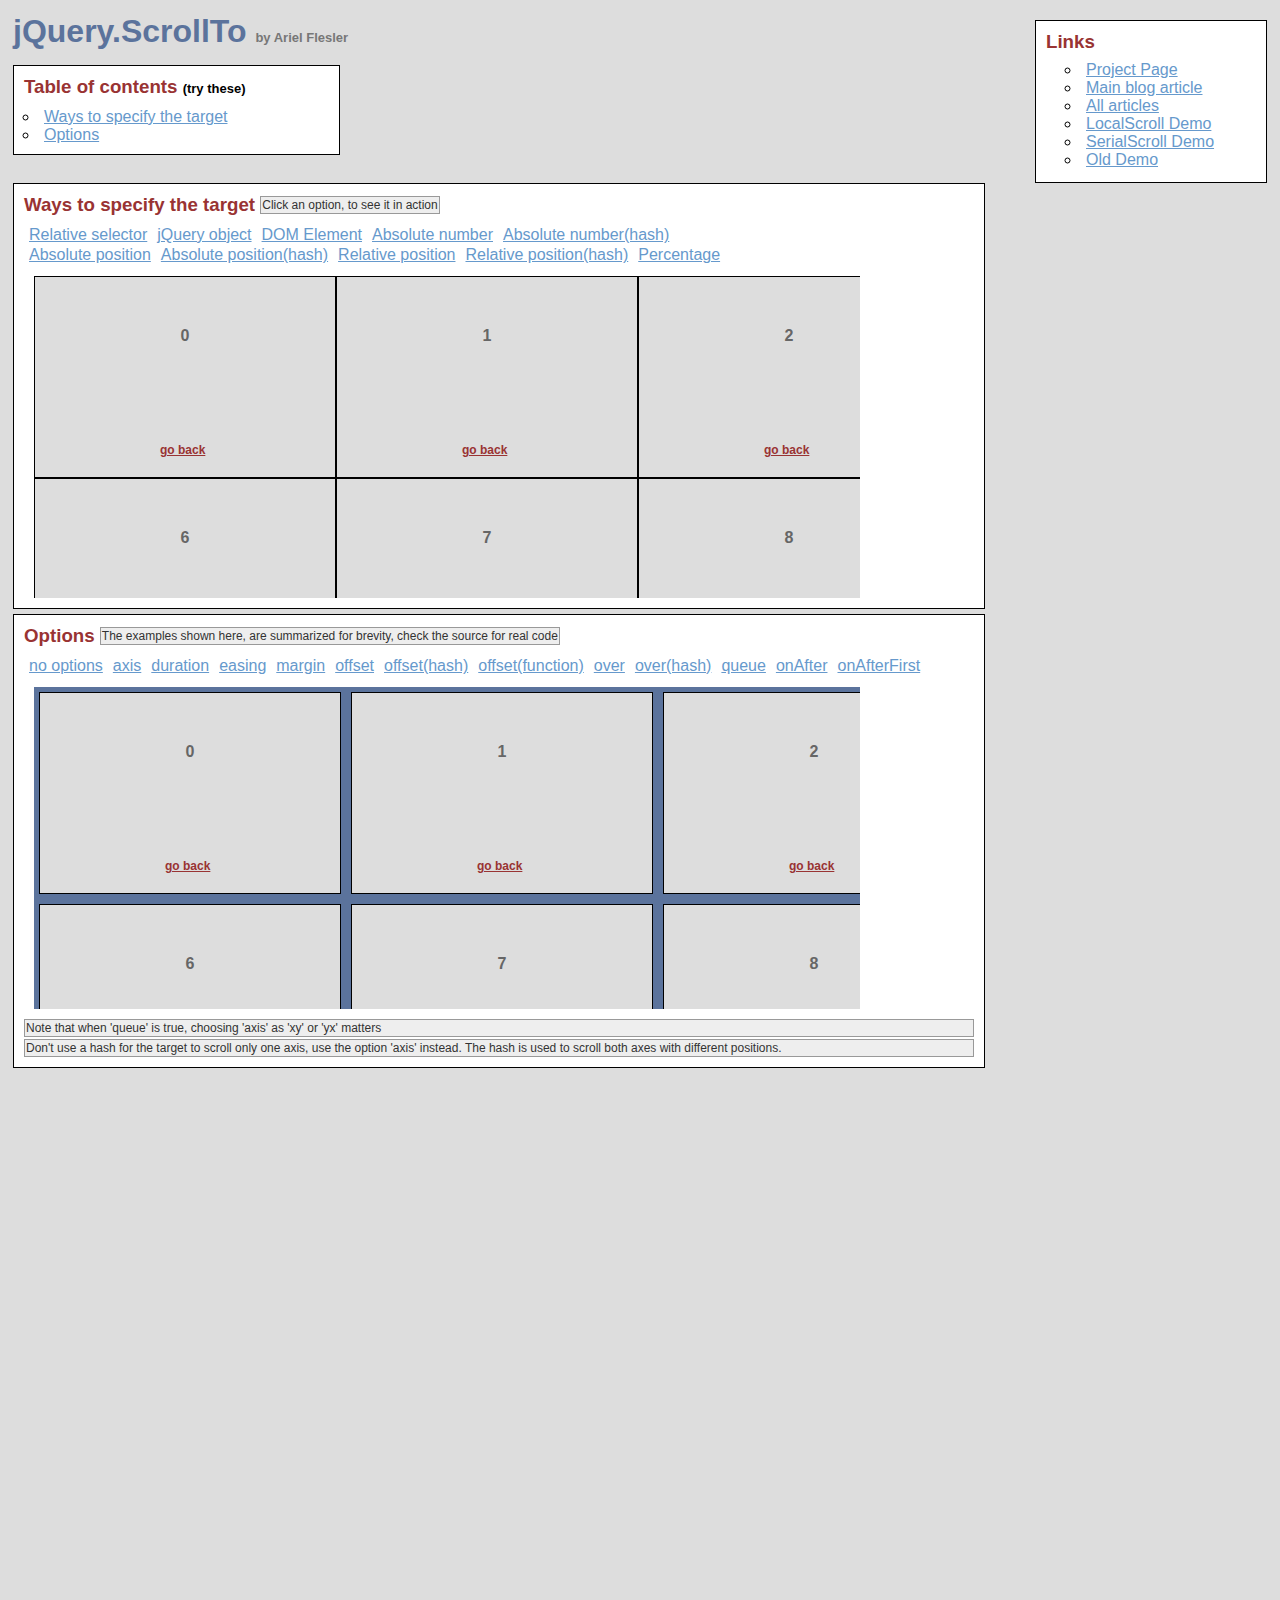
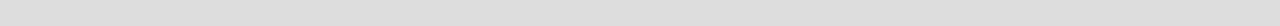
<file: assets/plugins/jquery-scrollTo/demo/index.html>
<!DOCTYPE html PUBLIC "-//W3C//DTD XHTML 1.0 Transitional//EN" "http://www.w3.org/TR/xhtml1/DTD/xhtml1-transitional.dtd">
<html xmlns="http://www.w3.org/1999/xhtml">
<head>
	<meta http-equiv="Content-Type" content="text/html; charset=iso-8859-1" />
	<title>jQuery.ScrollTo</title>
	<meta name="keywords" content="javascript, jquery, plugins, scroll, scrollTo, smooth, animation, to, effect, ariel, flesler, window, overflow, element, navigation, customizable" />
	<meta name="description" content="Demo of jQuery.ScrollTo. A very light and highly customizable jQuery plugin, to scroll overflowed elements or the window itself, made by Ariel Flesler." />
	<meta name="robots" content="index,follow" />
	<link type="text/css" rel="stylesheet" href="css/style.css" />
	<script type="text/javascript" src="https://ajax.googleapis.com/ajax/libs/jquery/1.8.0/jquery.min.js"></script>
	<script type="text/javascript" src="../jquery.scrollTo.js"></script>
	<script type="text/javascript">
		jQuery(function( $ ){
			/**
			 * Demo binding and preparation, no need to read this part
			 */
				//borrowed from jQuery easing plugin
				//http://gsgd.co.uk/sandbox/jquery.easing.php
				$.easing.elasout = function(x, t, b, c, d) {
					var s=1.70158;var p=0;var a=c;
					if (t==0) return b;  if ((t/=d)==1) return b+c;  if (!p) p=d*.3;
					if (a < Math.abs(c)) { a=c; var s=p/4; }
					else var s = p/(2*Math.PI) * Math.asin (c/a);
					return a*Math.pow(2,-10*t) * Math.sin( (t*d-s)*(2*Math.PI)/p ) + c + b;
				};
				$('a.back').click(function(){
					$(this).parents('div.pane').scrollTo( 0, 800, { queue:true } );
					$(this).parents('div.section').find('span.message').text( this.title );
					return false;
				});
				//just for the example, to stop the click on the links.
				$('ul.links').click(function(e){
					e.preventDefault();
					var link = e.target;
					link.blur();
					if( link.title )
						$(this).parent().find('span.message').text(link.title);
				});
			
			// This one is important, many browsers don't reset scroll on refreshes
			// Reset all scrollable panes to (0,0)
			$('div.pane').scrollTo( 0 );
			// Reset the screen to (0,0)
			$.scrollTo( 0 );
			
			// TOC, shows how to scroll the whole window
			$('#toc a').click(function(){//$.scrollTo works EXACTLY the same way, but scrolls the whole screen
				$.scrollTo( this.hash, 1500, { easing:'elasout' });
				$(this.hash).find('span.message').text( this.title );
				return false;
			});
			
			// Target examples bindings
			var $paneTarget = $('#pane-target');
			
			$('#relative-selector').click(function(){
				$paneTarget.stop().scrollTo( 'li:eq(14)', 800 );
			});
			$('#jquery-object').click(function(){
				var $target = $paneTarget.find('li:eq(14)');
				$paneTarget.stop().scrollTo( $target , 800 );
			});
			$('#dom-element').click(function(){
				var target = $paneTarget.find('ul').get(0).childNodes[20];
				$paneTarget.stop().scrollTo( target, 800 );
			});
			$('#absolute-number').click(function(){
				$paneTarget.stop().scrollTo( 150, 800 );
			});
			$('#absolute-number-hash').click(function(){
				$paneTarget.stop().scrollTo( { top:800,left:700} , 800 );
			});
			$('#absolute-position').click(function(){
				$paneTarget.stop().scrollTo( '520px', 800 );
			});
			$('#absolute-position-hash').click(function(){
				$paneTarget.stop().scrollTo( {top:'110px',left:'290px'}, 800 );
			});
			$('#relative-position').click(function(){
				$paneTarget.stop().scrollTo( '+=100', 500 );
			});
			$('#relative-position-hash').click(function(){				
				$paneTarget.stop().scrollTo( {top:'-=100px',left:'+=100'}, 500 );
			});
			
			$('#percentage-position').click(function(){				
				$paneTarget.stop().scrollTo( '50%', 800 );
			});
			
			// Options examples bindings, they will all scroll to the same place, with different options
			function reset_o(){//before each animation, reset to (0,0), skip this.
				$paneOptions.stop().stop();
				$paneOptions[0].scrollLeft = $paneOptions[0].scrollTop = 0;
			};
			var $paneOptions = $('#pane-options');
			
			$('#options-no').click(function(){
				reset_o(); $paneOptions.scrollTo( 'li:eq(15)', 1000 );
			});
			$('#options-axis').click(function(){// only scroll horizontally
				reset_o(); $paneOptions.scrollTo( 'li:eq(15)', 1000, { axis:'x' } );
			});
			$('#options-duration').click(function(){// it's the same as specifying it in the 2nd argument
				reset_o(); $paneOptions.scrollTo( 'li:eq(15)', { duration: 3000 } );
			});
			$('#options-easing').click(function(){
				reset_o(); $paneOptions.scrollTo( 'li:eq(15)', 2500, { easing:'elasout' } );
			});
			$('#options-margin').click(function(){//scroll to the "outer" position of the element
				reset_o(); $paneOptions.scrollTo( 'li:eq(15)', 1000, { margin:true } );
			});
			$('#options-offset').click(function(){//same as { top:-50, left:-50 }
				reset_o(); $paneOptions.scrollTo( 'li:eq(15)', 1000, { offset:-50 } );
			});
			$('#options-offset-hash').click(function(){
				reset_o(); $paneOptions.scrollTo( 'li:eq(15)', 1000, { offset:{ top:-5,left:-30 } });
			});
			$('#options-offset-function').click(function(){
				reset_o(); $paneOptions.scrollTo( 'li:eq(15)', 1000, {offset: function() { return {top:-30, left:-5}; }});
			});
			$('#options-over').click(function(){//same as { top:-50, left:-50 }
				reset_o(); $paneOptions.scrollTo( 'li:eq(15)', 1000, { over:0.5 });
			});
			$('#options-over-hash').click(function(){
				reset_o(); $paneOptions.scrollTo( 'li:eq(15)', 1000, { over:{ top:0.2, left:-0.5 } });
			});
			$('#options-queue').click(function(){//in this case, having 'axis' as 'xy' or 'yx' matters.
				reset_o(); $paneOptions.scrollTo( 'li:eq(15)', 2000, { queue:true });
			});
			$('#options-onAfter').click(function(){
				reset_o(); $paneOptions.scrollTo( 'li:eq(15)', 2000, { 
					onAfter:function(){
						$('#options-message').text('Got there!');
					}
				});
			});
			$('#options-onAfterFirst').click(function(){//onAfterFirst exists only when queuing
				reset_o(); $paneOptions.scrollTo( 'li:eq(15)', 1600, { 
					queue:true,
					onAfterFirst:function(){
						$('#options-message').text('Got there horizontally!');
					},
					onAfter:function(){
						$('#options-message').text('Got there vertically!');
					}
				});
			});
		});
	</script>
</head>
<body>
	<h1>jQuery.ScrollTo&nbsp;<strong>by Ariel Flesler</strong></h1>
	
	<div id="toc" class="part">
		<h3>Table of contents&nbsp;<strong>(try these)</strong></h3>
		<ul>
			<li><a title="$.scrollTo( '#target-examples', 800, {easing:'elasout'} );" href="#target-examples">Ways to specify the target</a></li>
			<li><a title="$.scrollTo( '#options-examples', 800, {easing:'elasout'} );" href="#options-examples">Options</a></li>
		</ul>
	</div>
	
	<div id="links" class="part">
		<h3>Links</h3>
		<ul>
			<li><a target="_blank" href="http://plugins.jquery.com/project/ScrollTo">Project Page</a></li>
			<li><a target="_blank" href="http://flesler.blogspot.com/2007/10/jqueryscrollto.html">Main blog article</a></li>
			<li><a target="_blank" href="http://flesler.blogspot.com/search/label/jQuery.ScrollTo">All articles</a></li>
			<li><a target="_blank" href="http://demos.flesler.com/jquery/localScroll/">LocalScroll Demo</a></li>
			<li><a target="_blank" href="http://demos.flesler.com/jquery/serialScroll/">SerialScroll Demo</a></li>
			<li><a target="_blank" href="index.old.html">Old Demo</a></li>
		</ul>
	</div>
	<div id="target-examples" class="section part">
		<h3>Ways to specify the target&nbsp;<span id="target-message" class="message">Click an option, to see it in action</span></h3>
		<ul class="links">
			<li><a title="$(...).scrollTo( 'li:eq(14)', 800 );" id="relative-selector" href="#">Relative selector</a></li>
			<li><a title="$(...).scrollTo( $('div li:eq(14)'), 800 );" id="jquery-object" href="#">jQuery object</a></li>
			<li><a title="$(...).scrollTo( $('ul').get(2).childNodes[20], 800 );" id="dom-element" href="#">DOM Element</a></li>
			<li><a title="$(...).scrollTo( 150, 800 );" id="absolute-number" href="#">Absolute number</a></li>
			<li><a title="$(...).scrollTo( { top:800, left:700}, 800 );" id="absolute-number-hash" href="#">Absolute number(hash)</a></li>
		</ul>
		<ul class="links">
			<li><a title="$(...).scrollTo( '520px', 800 );" id="absolute-position" href="#">Absolute position</a></li>
			<li><a title="$(...).scrollTo( {top:'110px', left:'290px'}, 800 );" id="absolute-position-hash" href="#">Absolute position(hash)</a></li>
			<li><a title="$(...).scrollTo( '+=100px', 800 );" id="relative-position" href="#">Relative position</a></li>
			<li><a title="$(...).scrollTo( {top:'-=100px', left:'+=100'}, 800 );" id="relative-position-hash" href="#">Relative position(hash)</a></li>
			<li><a title="$(...).scrollTo( '50%', 800 );" id="percentage-position" href="#">Percentage</a></li>
		</ul>
		<div id="pane-target" class="pane">
			<ul class="elements" style="height:1011px; width:1820px;">
				<li><p>0</p><a href="#" title="$(...).scrollTo( 0, 800, {queue:true} );" class="back">go back</a></li><li><p>1</p><a href="#" title="$(...).scrollTo( 0, 800, {queue:true} );" class="back">go back</a></li><li><p>2</p><a href="#" title="$(...).scrollTo( 0, 800, {queue:true} );" class="back">go back</a></li><li><p>3</p><a href="#" title="$(...).scrollTo( 0, 800, {queue:true} );" class="back">go back</a></li><li><p>4</p><a href="#" title="$(...).scrollTo( 0, 800, {queue:true} );" class="back">go back</a></li><li><p>5</p><a href="#" title="$(...).scrollTo( 0, 800, {queue:true} );" class="back">go back</a></li><li><p>6</p><a href="#" title="$(...).scrollTo( 0, 800, {queue:true} );" class="back">go back</a></li><li><p>7</p><a href="#" title="$(...).scrollTo( 0, 800, {queue:true} );" class="back">go back</a></li><li><p>8</p><a href="#" title="$(...).scrollTo( 0, 800, {queue:true} );" class="back">go back</a></li><li><p>9</p><a href="#" title="$(...).scrollTo( 0, 800, {queue:true} );" class="back">go back</a></li><li><p>10</p><a href="#" title="$(...).scrollTo( 0, 800, {queue:true} );" class="back">go back</a></li><li><p>11</p><a href="#" title="$(...).scrollTo( 0, 800, {queue:true} );" class="back">go back</a></li><li><p>12</p><a href="#" title="$(...).scrollTo( 0, 800, {queue:true} );" class="back">go back</a></li><li><p>13</p><a href="#" title="$(...).scrollTo( 0, 800, {queue:true} );" class="back">go back</a></li><li><p>14</p><a href="#" title="$(...).scrollTo( 0, 800, {queue:true} );" class="back">go back</a></li><li><p>15</p><a href="#" title="$(...).scrollTo( 0, 800, {queue:true} );" class="back">go back</a></li><li><p>16</p><a href="#" title="$(...).scrollTo( 0, 800, {queue:true} );" class="back">go back</a></li><li><p>17</p><a href="#" title="$(...).scrollTo( 0, 800, {queue:true} );" class="back">go back</a></li><li><p>18</p><a href="#" title="$(...).scrollTo( 0, 800, {queue:true} );" class="back">go back</a></li><li><p>19</p><a href="#" title="$(...).scrollTo( 0, 800, {queue:true} );" class="back">go back</a></li><li><p>20</p><a href="#" title="$(...).scrollTo( 0, 800, {queue:true} );" class="back">go back</a></li><li><p>21</p><a href="#" title="$(...).scrollTo( 0, 800, {queue:true} );" class="back">go back</a></li><li><p>22</p><a href="#" title="$(...).scrollTo( 0, 800, {queue:true} );" class="back">go back</a></li><li><p>23</p><a href="#" title="$(...).scrollTo( 0, 800, {queue:true} );" class="back">go back</a></li><li><p>24</p><a href="#" title="$(...).scrollTo( 0, 800, {queue:true} );" class="back">go back</a></li><li><p>25</p><a href="#" title="$(...).scrollTo( 0, 800, {queue:true} );" class="back">go back</a></li><li><p>26</p><a href="#" title="$(...).scrollTo( 0, 800, {queue:true} );" class="back">go back</a></li><li><p>27</p><a href="#" title="$(...).scrollTo( 0, 800, {queue:true} );" class="back">go back</a></li><li><p>28</p><a href="#" title="$(...).scrollTo( 0, 800, {queue:true} );" class="back">go back</a></li><li><p>29</p><a href="#" title="$(...).scrollTo( 0, 800, {queue:true} );" class="back">go back</a></li>
			</ul>
		</div>
	</div>
	<div id="options-examples" class="section part">
		<h3>Options&nbsp;<span id="options-message" class="message">The examples shown here, are summarized for brevity, check the source for real code</span></h3>
		<ul class="links">
			<li><a title="$(...).scrollTo( 'li:eq(15)', 1000 );" id="options-no" href="#">no options</a></li>
			<li><a title="$(...).scrollTo( 'li:eq(15)', 1000, {axis:'x'} );//only scroll on this axis (can be x, y, xy or yx)" id="options-axis" href="#">axis</a></li>
			<li><a title="$(...).scrollTo( 'li:eq(15)', {duration:3000} );//another way of calling the plugin" id="options-duration" href="#">duration</a></li>
			<li><a title="$(...).scrollTo( 'li:eq(15)', 2500, {easing:'elasout'} );//specify an easing equation" id="options-easing" href="#">easing</a></li>
			<li><a title="$(...).scrollTo( 'li:eq(15)', 1000, {margin:true} );//deduct the margin and border from the final position" id="options-margin" href="#">margin</a></li>
			<li><a title="$(...).scrollTo( 'li:eq(15)', 1000, {offset:-50} );//add or deduct from the final position" id="options-offset" href="#">offset</a></li>
			<li><a title="$(...).scrollTo( 'li:eq(15)', 1000, {offset: {top:-5, left:-30} });" id="options-offset-hash" href="#">offset(hash)</a></li>
			<li><a title="$(...).scrollTo( 'li:eq(15)', 1000, {offset: function() { return {top:-30, left:-5}; }});" id="options-offset-function" href="#">offset(function)</a></li>
			<li><a title="$(...).scrollTo( 'li:eq(15)', 1000, {over:0.5} );//add or deduct a fraction of its height/width" id="options-over" href="#">over</a></li>
			<li><a title="$(...).scrollTo( 'li:eq(15)', 1000, {over:{top:0.2, left:-0.5} );" id="options-over-hash" href="#">over(hash)</a></li>
			<li><a title="$(...).scrollTo( 'li:eq(15)', 1600, {queue:true} );//scroll one axis, then the other" id="options-queue" href="#">queue</a></li>
			<li><a title="$(...).scrollTo( 'li:eq(15)', 1600, {onAfter:function(){ } } );//called after the scrolling ends" id="options-onAfter" href="#">onAfter</a></li>
			<li><a title="$(...).scrollTo( 'li:eq(15)', 1600, {queue:true, onAfterFirst:function(){ } } );//called after the first axis scrolled" id="options-onAfterFirst" href="#">onAfterFirst</a></li>
		</ul>
		<div id="pane-options" class="pane">
			<ul class="elements" style="height:1062px;width:1877px;">
				<li><p>0</p><a href="#" title="$(...).scrollTo( 0, 800, {queue:true} );" class="back">go back</a></li><li><p>1</p><a href="#" title="$(...).scrollTo( 0, 800, {queue:true} );" class="back">go back</a></li><li><p>2</p><a href="#" title="$(...).scrollTo( 0, 800, {queue:true} );" class="back">go back</a></li><li><p>3</p><a href="#" title="$(...).scrollTo( 0, 800, {queue:true} );" class="back">go back</a></li><li><p>4</p><a href="#" title="$(...).scrollTo( 0, 800, {queue:true} );" class="back">go back</a></li><li><p>5</p><a href="#" title="$(...).scrollTo( 0, 800, {queue:true} );" class="back">go back</a></li><li><p>6</p><a href="#" title="$(...).scrollTo( 0, 800, {queue:true} );" class="back">go back</a></li><li><p>7</p><a href="#" title="$(...).scrollTo( 0, 800, {queue:true} );" class="back">go back</a></li><li><p>8</p><a href="#" title="$(...).scrollTo( 0, 800, {queue:true} );" class="back">go back</a></li><li><p>9</p><a href="#" title="$(...).scrollTo( 0, 800, {queue:true} );" class="back">go back</a></li><li><p>10</p><a href="#" title="$(...).scrollTo( 0, 800, {queue:true} );" class="back">go back</a></li><li><p>11</p><a href="#" title="$(...).scrollTo( 0, 800, {queue:true} );" class="back">go back</a></li><li><p>12</p><a href="#" title="$(...).scrollTo( 0, 800, {queue:true} );" class="back">go back</a></li><li><p>13</p><a href="#" title="$(...).scrollTo( 0, 800, {queue:true} );" class="back">go back</a></li><li><p>14</p><a href="#" title="$(...).scrollTo( 0, 800, {queue:true} );" class="back">go back</a></li><li><p>15</p><a href="#" title="$(...).scrollTo( 0, 800, {queue:true} );" class="back">go back</a></li><li><p>16</p><a href="#" title="$(...).scrollTo( 0, 800, {queue:true} );" class="back">go back</a></li><li><p>17</p><a href="#" title="$(...).scrollTo( 0, 800, {queue:true} );" class="back">go back</a></li><li><p>18</p><a href="#" title="$(...).scrollTo( 0, 800, {queue:true} );" class="back">go back</a></li><li><p>19</p><a href="#" title="$(...).scrollTo( 0, 800, {queue:true} );" class="back">go back</a></li><li><p>20</p><a href="#" title="$(...).scrollTo( 0, 800, {queue:true} );" class="back">go back</a></li><li><p>21</p><a href="#" title="$(...).scrollTo( 0, 800, {queue:true} );" class="back">go back</a></li><li><p>22</p><a href="#" title="$(...).scrollTo( 0, 800, {queue:true} );" class="back">go back</a></li><li><p>23</p><a href="#" title="$(...).scrollTo( 0, 800, {queue:true} );" class="back">go back</a></li><li><p>24</p><a href="#" title="$(...).scrollTo( 0, 800, {queue:true} );" class="back">go back</a></li><li><p>25</p><a href="#" title="$(...).scrollTo( 0, 800, {queue:true} );" class="back">go back</a></li><li><p>26</p><a href="#" title="$(...).scrollTo( 0, 800, {queue:true} );" class="back">go back</a></li><li><p>27</p><a href="#" title="$(...).scrollTo( 0, 800, {queue:true} );" class="back">go back</a></li><li><p>28</p><a href="#" title="$(...).scrollTo( 0, 800, {queue:true} );" class="back">go back</a></li><li><p>29</p><a href="#" title="$(...).scrollTo( 0, 800, {queue:true} );" class="back">go back</a></li>
			</ul>
		</div>
		<p class="message">Note that when 'queue' is true, choosing 'axis' as 'xy' or 'yx' matters</p>
		<p class="message">Don't use a hash for the target to scroll only one axis, use the option 'axis' instead. The hash is used to scroll both axes with different positions.</p>
	</div>
</body>
</html>
</file>
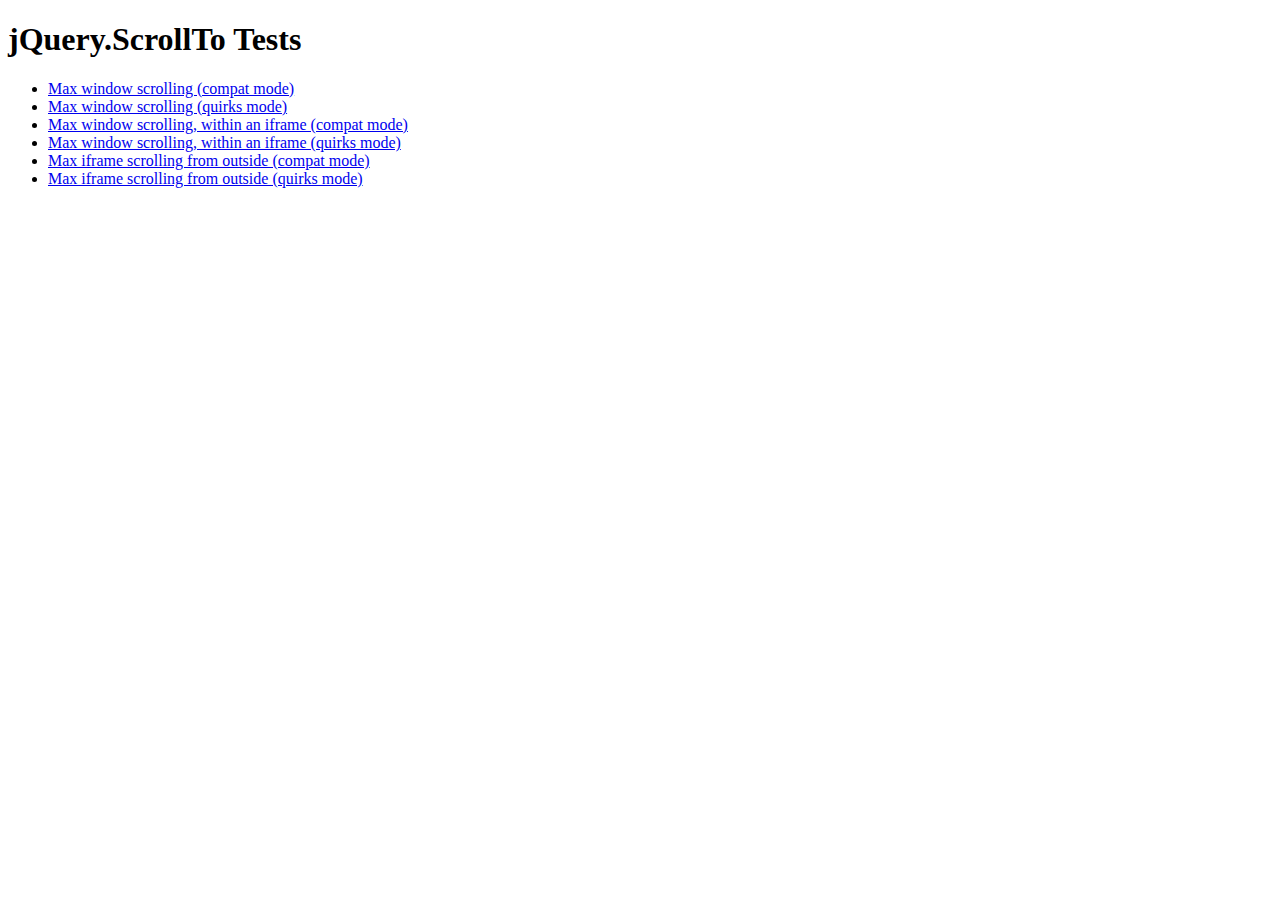
<file: assets/plugins/jquery-scrollTo/tests/index.html>
<!DOCTYPE html PUBLIC "-//W3C//DTD XHTML 1.0 Transitional//EN" "http://www.w3.org/TR/xhtml1/DTD/xhtml1-transitional.dtd">
<html xmlns="http://www.w3.org/1999/xhtml">
<head>
	<meta http-equiv="Content-Type" content="text/html; charset=iso-8859-1" />
	<title>jQuery.ScrollTo Tests</title>
	<meta name="keywords" content="javascript, jquery, plugins, scroll, scrollTo, smooth, animation, to, effect, ariel, flesler, window, overflow, element, navigation, customizable" />
	<meta name="description" content="Tests for jQuery ScrollTo. Made by Ariel Flesler." />
	<meta name="robots" content="index,follow" />
</head>
<body>
	<h1>jQuery.ScrollTo Tests</h1>
	
	<ul>
		<li><a href="WinMaxY-compat.html">Max window scrolling (compat mode)</a></li>
		<li><a href="WinMaxY-quirks.html">Max window scrolling (quirks mode)</a></li>
		<li><a href="WinMaxY-with-iframe-compat.html">Max window scrolling, within an iframe (compat mode)</a></li>
		<li><a href="WinMaxY-with-iframe-quirks.html">Max window scrolling, within an iframe (quirks mode)</a></li>
		<li><a href="WinMaxY-to-iframe-compat.html">Max iframe scrolling from outside (compat mode)</a></li>
		<li><a href="WinMaxY-to-iframe-quirks.html">Max iframe scrolling from outside (quirks mode)</a></li>
	</ul>
</body>
</html>
</file>
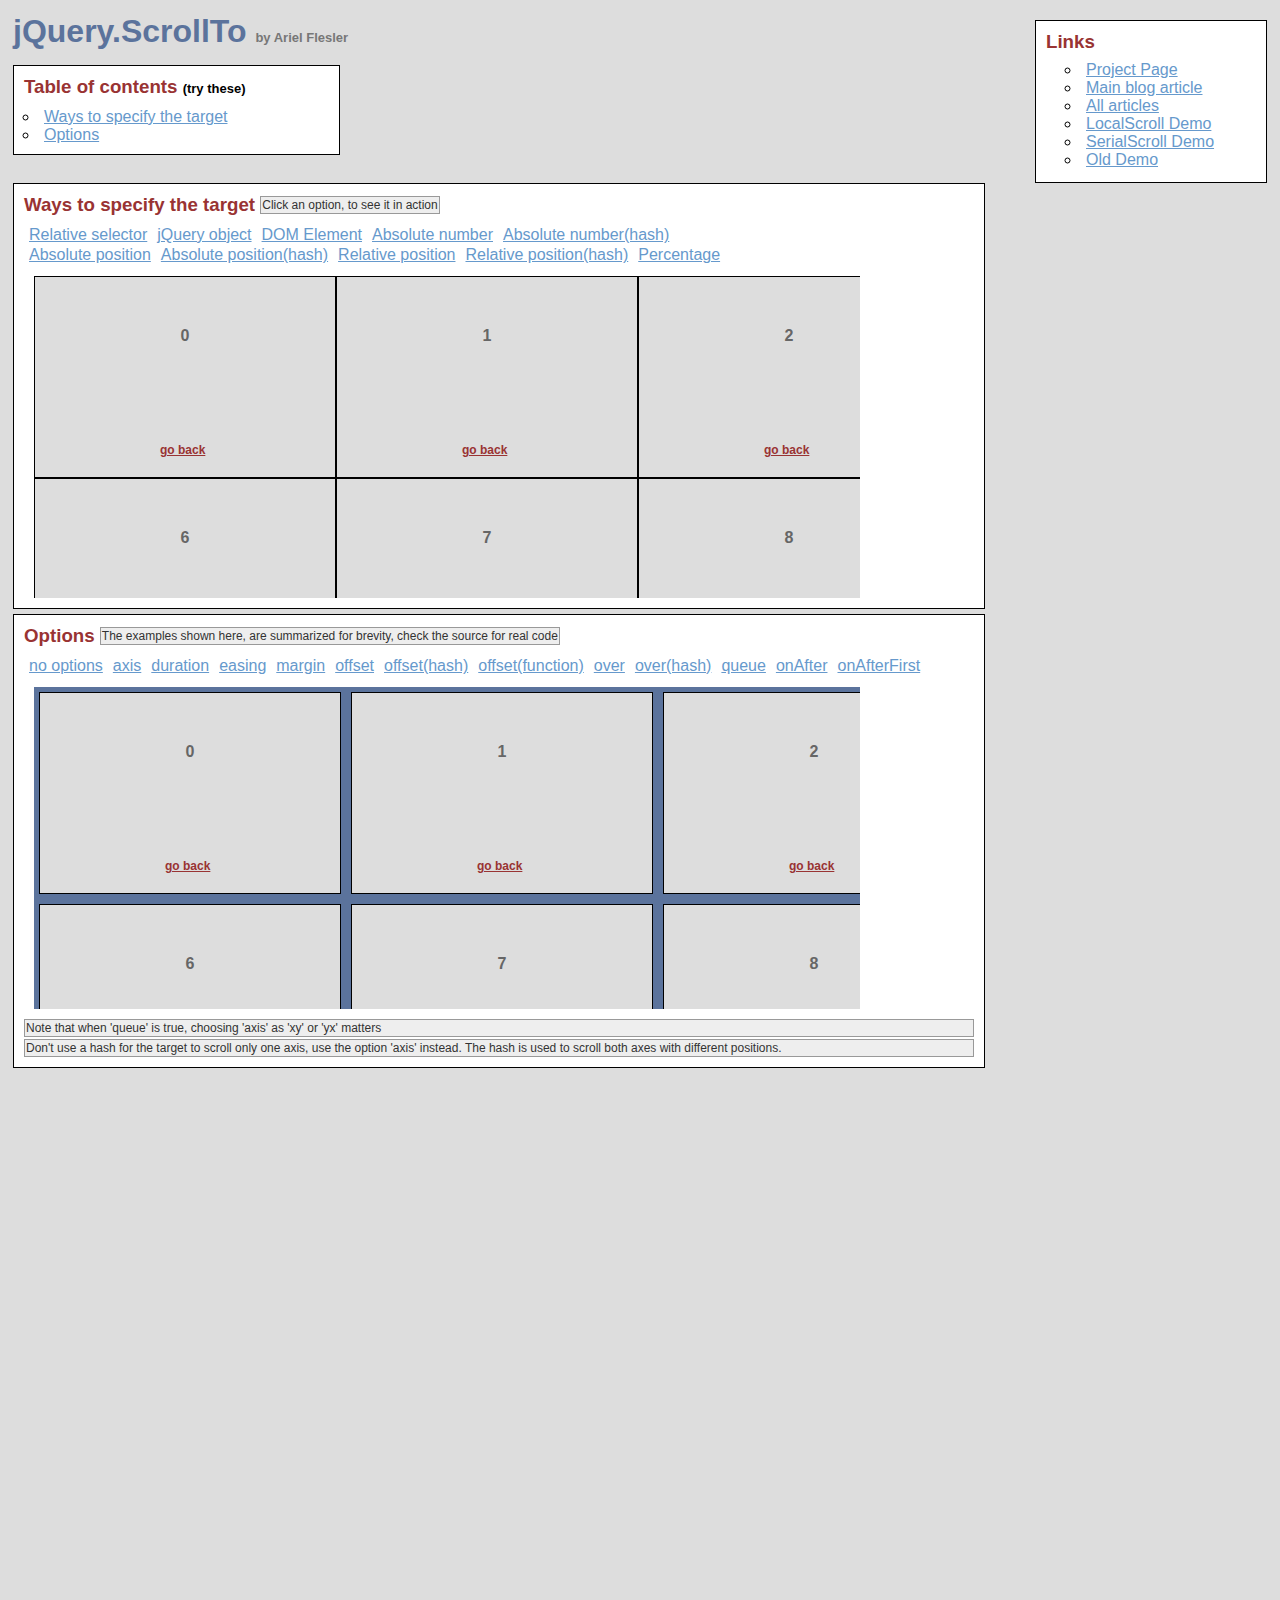
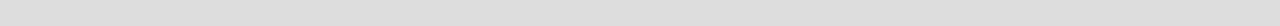
<file: delta/assets/plugins/jquery-scrollTo/demo/index.html>
<!DOCTYPE html PUBLIC "-//W3C//DTD XHTML 1.0 Transitional//EN" "http://www.w3.org/TR/xhtml1/DTD/xhtml1-transitional.dtd">
<html xmlns="http://www.w3.org/1999/xhtml">
<head>
	<meta http-equiv="Content-Type" content="text/html; charset=iso-8859-1" />
	<title>jQuery.ScrollTo</title>
	<meta name="keywords" content="javascript, jquery, plugins, scroll, scrollTo, smooth, animation, to, effect, ariel, flesler, window, overflow, element, navigation, customizable" />
	<meta name="description" content="Demo of jQuery.ScrollTo. A very light and highly customizable jQuery plugin, to scroll overflowed elements or the window itself, made by Ariel Flesler." />
	<meta name="robots" content="index,follow" />
	<link type="text/css" rel="stylesheet" href="css/style.css" />
	<script type="text/javascript" src="https://ajax.googleapis.com/ajax/libs/jquery/1.8.0/jquery.min.js"></script>
	<script type="text/javascript" src="../jquery.scrollTo.js"></script>
	<script type="text/javascript">
		jQuery(function( $ ){
			/**
			 * Demo binding and preparation, no need to read this part
			 */
				//borrowed from jQuery easing plugin
				//http://gsgd.co.uk/sandbox/jquery.easing.php
				$.easing.elasout = function(x, t, b, c, d) {
					var s=1.70158;var p=0;var a=c;
					if (t==0) return b;  if ((t/=d)==1) return b+c;  if (!p) p=d*.3;
					if (a < Math.abs(c)) { a=c; var s=p/4; }
					else var s = p/(2*Math.PI) * Math.asin (c/a);
					return a*Math.pow(2,-10*t) * Math.sin( (t*d-s)*(2*Math.PI)/p ) + c + b;
				};
				$('a.back').click(function(){
					$(this).parents('div.pane').scrollTo( 0, 800, { queue:true } );
					$(this).parents('div.section').find('span.message').text( this.title );
					return false;
				});
				//just for the example, to stop the click on the links.
				$('ul.links').click(function(e){
					e.preventDefault();
					var link = e.target;
					link.blur();
					if( link.title )
						$(this).parent().find('span.message').text(link.title);
				});
			
			// This one is important, many browsers don't reset scroll on refreshes
			// Reset all scrollable panes to (0,0)
			$('div.pane').scrollTo( 0 );
			// Reset the screen to (0,0)
			$.scrollTo( 0 );
			
			// TOC, shows how to scroll the whole window
			$('#toc a').click(function(){//$.scrollTo works EXACTLY the same way, but scrolls the whole screen
				$.scrollTo( this.hash, 1500, { easing:'elasout' });
				$(this.hash).find('span.message').text( this.title );
				return false;
			});
			
			// Target examples bindings
			var $paneTarget = $('#pane-target');
			
			$('#relative-selector').click(function(){
				$paneTarget.stop().scrollTo( 'li:eq(14)', 800 );
			});
			$('#jquery-object').click(function(){
				var $target = $paneTarget.find('li:eq(14)');
				$paneTarget.stop().scrollTo( $target , 800 );
			});
			$('#dom-element').click(function(){
				var target = $paneTarget.find('ul').get(0).childNodes[20];
				$paneTarget.stop().scrollTo( target, 800 );
			});
			$('#absolute-number').click(function(){
				$paneTarget.stop().scrollTo( 150, 800 );
			});
			$('#absolute-number-hash').click(function(){
				$paneTarget.stop().scrollTo( { top:800,left:700} , 800 );
			});
			$('#absolute-position').click(function(){
				$paneTarget.stop().scrollTo( '520px', 800 );
			});
			$('#absolute-position-hash').click(function(){
				$paneTarget.stop().scrollTo( {top:'110px',left:'290px'}, 800 );
			});
			$('#relative-position').click(function(){
				$paneTarget.stop().scrollTo( '+=100', 500 );
			});
			$('#relative-position-hash').click(function(){				
				$paneTarget.stop().scrollTo( {top:'-=100px',left:'+=100'}, 500 );
			});
			
			$('#percentage-position').click(function(){				
				$paneTarget.stop().scrollTo( '50%', 800 );
			});
			
			// Options examples bindings, they will all scroll to the same place, with different options
			function reset_o(){//before each animation, reset to (0,0), skip this.
				$paneOptions.stop().stop();
				$paneOptions[0].scrollLeft = $paneOptions[0].scrollTop = 0;
			};
			var $paneOptions = $('#pane-options');
			
			$('#options-no').click(function(){
				reset_o(); $paneOptions.scrollTo( 'li:eq(15)', 1000 );
			});
			$('#options-axis').click(function(){// only scroll horizontally
				reset_o(); $paneOptions.scrollTo( 'li:eq(15)', 1000, { axis:'x' } );
			});
			$('#options-duration').click(function(){// it's the same as specifying it in the 2nd argument
				reset_o(); $paneOptions.scrollTo( 'li:eq(15)', { duration: 3000 } );
			});
			$('#options-easing').click(function(){
				reset_o(); $paneOptions.scrollTo( 'li:eq(15)', 2500, { easing:'elasout' } );
			});
			$('#options-margin').click(function(){//scroll to the "outer" position of the element
				reset_o(); $paneOptions.scrollTo( 'li:eq(15)', 1000, { margin:true } );
			});
			$('#options-offset').click(function(){//same as { top:-50, left:-50 }
				reset_o(); $paneOptions.scrollTo( 'li:eq(15)', 1000, { offset:-50 } );
			});
			$('#options-offset-hash').click(function(){
				reset_o(); $paneOptions.scrollTo( 'li:eq(15)', 1000, { offset:{ top:-5,left:-30 } });
			});
			$('#options-offset-function').click(function(){
				reset_o(); $paneOptions.scrollTo( 'li:eq(15)', 1000, {offset: function() { return {top:-30, left:-5}; }});
			});
			$('#options-over').click(function(){//same as { top:-50, left:-50 }
				reset_o(); $paneOptions.scrollTo( 'li:eq(15)', 1000, { over:0.5 });
			});
			$('#options-over-hash').click(function(){
				reset_o(); $paneOptions.scrollTo( 'li:eq(15)', 1000, { over:{ top:0.2, left:-0.5 } });
			});
			$('#options-queue').click(function(){//in this case, having 'axis' as 'xy' or 'yx' matters.
				reset_o(); $paneOptions.scrollTo( 'li:eq(15)', 2000, { queue:true });
			});
			$('#options-onAfter').click(function(){
				reset_o(); $paneOptions.scrollTo( 'li:eq(15)', 2000, { 
					onAfter:function(){
						$('#options-message').text('Got there!');
					}
				});
			});
			$('#options-onAfterFirst').click(function(){//onAfterFirst exists only when queuing
				reset_o(); $paneOptions.scrollTo( 'li:eq(15)', 1600, { 
					queue:true,
					onAfterFirst:function(){
						$('#options-message').text('Got there horizontally!');
					},
					onAfter:function(){
						$('#options-message').text('Got there vertically!');
					}
				});
			});
		});
	</script>
</head>
<body>
	<h1>jQuery.ScrollTo&nbsp;<strong>by Ariel Flesler</strong></h1>
	
	<div id="toc" class="part">
		<h3>Table of contents&nbsp;<strong>(try these)</strong></h3>
		<ul>
			<li><a title="$.scrollTo( '#target-examples', 800, {easing:'elasout'} );" href="#target-examples">Ways to specify the target</a></li>
			<li><a title="$.scrollTo( '#options-examples', 800, {easing:'elasout'} );" href="#options-examples">Options</a></li>
		</ul>
	</div>
	
	<div id="links" class="part">
		<h3>Links</h3>
		<ul>
			<li><a target="_blank" href="http://plugins.jquery.com/project/ScrollTo">Project Page</a></li>
			<li><a target="_blank" href="http://flesler.blogspot.com/2007/10/jqueryscrollto.html">Main blog article</a></li>
			<li><a target="_blank" href="http://flesler.blogspot.com/search/label/jQuery.ScrollTo">All articles</a></li>
			<li><a target="_blank" href="http://demos.flesler.com/jquery/localScroll/">LocalScroll Demo</a></li>
			<li><a target="_blank" href="http://demos.flesler.com/jquery/serialScroll/">SerialScroll Demo</a></li>
			<li><a target="_blank" href="index.old.html">Old Demo</a></li>
		</ul>
	</div>
	<div id="target-examples" class="section part">
		<h3>Ways to specify the target&nbsp;<span id="target-message" class="message">Click an option, to see it in action</span></h3>
		<ul class="links">
			<li><a title="$(...).scrollTo( 'li:eq(14)', 800 );" id="relative-selector" href="#">Relative selector</a></li>
			<li><a title="$(...).scrollTo( $('div li:eq(14)'), 800 );" id="jquery-object" href="#">jQuery object</a></li>
			<li><a title="$(...).scrollTo( $('ul').get(2).childNodes[20], 800 );" id="dom-element" href="#">DOM Element</a></li>
			<li><a title="$(...).scrollTo( 150, 800 );" id="absolute-number" href="#">Absolute number</a></li>
			<li><a title="$(...).scrollTo( { top:800, left:700}, 800 );" id="absolute-number-hash" href="#">Absolute number(hash)</a></li>
		</ul>
		<ul class="links">
			<li><a title="$(...).scrollTo( '520px', 800 );" id="absolute-position" href="#">Absolute position</a></li>
			<li><a title="$(...).scrollTo( {top:'110px', left:'290px'}, 800 );" id="absolute-position-hash" href="#">Absolute position(hash)</a></li>
			<li><a title="$(...).scrollTo( '+=100px', 800 );" id="relative-position" href="#">Relative position</a></li>
			<li><a title="$(...).scrollTo( {top:'-=100px', left:'+=100'}, 800 );" id="relative-position-hash" href="#">Relative position(hash)</a></li>
			<li><a title="$(...).scrollTo( '50%', 800 );" id="percentage-position" href="#">Percentage</a></li>
		</ul>
		<div id="pane-target" class="pane">
			<ul class="elements" style="height:1011px; width:1820px;">
				<li><p>0</p><a href="#" title="$(...).scrollTo( 0, 800, {queue:true} );" class="back">go back</a></li><li><p>1</p><a href="#" title="$(...).scrollTo( 0, 800, {queue:true} );" class="back">go back</a></li><li><p>2</p><a href="#" title="$(...).scrollTo( 0, 800, {queue:true} );" class="back">go back</a></li><li><p>3</p><a href="#" title="$(...).scrollTo( 0, 800, {queue:true} );" class="back">go back</a></li><li><p>4</p><a href="#" title="$(...).scrollTo( 0, 800, {queue:true} );" class="back">go back</a></li><li><p>5</p><a href="#" title="$(...).scrollTo( 0, 800, {queue:true} );" class="back">go back</a></li><li><p>6</p><a href="#" title="$(...).scrollTo( 0, 800, {queue:true} );" class="back">go back</a></li><li><p>7</p><a href="#" title="$(...).scrollTo( 0, 800, {queue:true} );" class="back">go back</a></li><li><p>8</p><a href="#" title="$(...).scrollTo( 0, 800, {queue:true} );" class="back">go back</a></li><li><p>9</p><a href="#" title="$(...).scrollTo( 0, 800, {queue:true} );" class="back">go back</a></li><li><p>10</p><a href="#" title="$(...).scrollTo( 0, 800, {queue:true} );" class="back">go back</a></li><li><p>11</p><a href="#" title="$(...).scrollTo( 0, 800, {queue:true} );" class="back">go back</a></li><li><p>12</p><a href="#" title="$(...).scrollTo( 0, 800, {queue:true} );" class="back">go back</a></li><li><p>13</p><a href="#" title="$(...).scrollTo( 0, 800, {queue:true} );" class="back">go back</a></li><li><p>14</p><a href="#" title="$(...).scrollTo( 0, 800, {queue:true} );" class="back">go back</a></li><li><p>15</p><a href="#" title="$(...).scrollTo( 0, 800, {queue:true} );" class="back">go back</a></li><li><p>16</p><a href="#" title="$(...).scrollTo( 0, 800, {queue:true} );" class="back">go back</a></li><li><p>17</p><a href="#" title="$(...).scrollTo( 0, 800, {queue:true} );" class="back">go back</a></li><li><p>18</p><a href="#" title="$(...).scrollTo( 0, 800, {queue:true} );" class="back">go back</a></li><li><p>19</p><a href="#" title="$(...).scrollTo( 0, 800, {queue:true} );" class="back">go back</a></li><li><p>20</p><a href="#" title="$(...).scrollTo( 0, 800, {queue:true} );" class="back">go back</a></li><li><p>21</p><a href="#" title="$(...).scrollTo( 0, 800, {queue:true} );" class="back">go back</a></li><li><p>22</p><a href="#" title="$(...).scrollTo( 0, 800, {queue:true} );" class="back">go back</a></li><li><p>23</p><a href="#" title="$(...).scrollTo( 0, 800, {queue:true} );" class="back">go back</a></li><li><p>24</p><a href="#" title="$(...).scrollTo( 0, 800, {queue:true} );" class="back">go back</a></li><li><p>25</p><a href="#" title="$(...).scrollTo( 0, 800, {queue:true} );" class="back">go back</a></li><li><p>26</p><a href="#" title="$(...).scrollTo( 0, 800, {queue:true} );" class="back">go back</a></li><li><p>27</p><a href="#" title="$(...).scrollTo( 0, 800, {queue:true} );" class="back">go back</a></li><li><p>28</p><a href="#" title="$(...).scrollTo( 0, 800, {queue:true} );" class="back">go back</a></li><li><p>29</p><a href="#" title="$(...).scrollTo( 0, 800, {queue:true} );" class="back">go back</a></li>
			</ul>
		</div>
	</div>
	<div id="options-examples" class="section part">
		<h3>Options&nbsp;<span id="options-message" class="message">The examples shown here, are summarized for brevity, check the source for real code</span></h3>
		<ul class="links">
			<li><a title="$(...).scrollTo( 'li:eq(15)', 1000 );" id="options-no" href="#">no options</a></li>
			<li><a title="$(...).scrollTo( 'li:eq(15)', 1000, {axis:'x'} );//only scroll on this axis (can be x, y, xy or yx)" id="options-axis" href="#">axis</a></li>
			<li><a title="$(...).scrollTo( 'li:eq(15)', {duration:3000} );//another way of calling the plugin" id="options-duration" href="#">duration</a></li>
			<li><a title="$(...).scrollTo( 'li:eq(15)', 2500, {easing:'elasout'} );//specify an easing equation" id="options-easing" href="#">easing</a></li>
			<li><a title="$(...).scrollTo( 'li:eq(15)', 1000, {margin:true} );//deduct the margin and border from the final position" id="options-margin" href="#">margin</a></li>
			<li><a title="$(...).scrollTo( 'li:eq(15)', 1000, {offset:-50} );//add or deduct from the final position" id="options-offset" href="#">offset</a></li>
			<li><a title="$(...).scrollTo( 'li:eq(15)', 1000, {offset: {top:-5, left:-30} });" id="options-offset-hash" href="#">offset(hash)</a></li>
			<li><a title="$(...).scrollTo( 'li:eq(15)', 1000, {offset: function() { return {top:-30, left:-5}; }});" id="options-offset-function" href="#">offset(function)</a></li>
			<li><a title="$(...).scrollTo( 'li:eq(15)', 1000, {over:0.5} );//add or deduct a fraction of its height/width" id="options-over" href="#">over</a></li>
			<li><a title="$(...).scrollTo( 'li:eq(15)', 1000, {over:{top:0.2, left:-0.5} );" id="options-over-hash" href="#">over(hash)</a></li>
			<li><a title="$(...).scrollTo( 'li:eq(15)', 1600, {queue:true} );//scroll one axis, then the other" id="options-queue" href="#">queue</a></li>
			<li><a title="$(...).scrollTo( 'li:eq(15)', 1600, {onAfter:function(){ } } );//called after the scrolling ends" id="options-onAfter" href="#">onAfter</a></li>
			<li><a title="$(...).scrollTo( 'li:eq(15)', 1600, {queue:true, onAfterFirst:function(){ } } );//called after the first axis scrolled" id="options-onAfterFirst" href="#">onAfterFirst</a></li>
		</ul>
		<div id="pane-options" class="pane">
			<ul class="elements" style="height:1062px;width:1877px;">
				<li><p>0</p><a href="#" title="$(...).scrollTo( 0, 800, {queue:true} );" class="back">go back</a></li><li><p>1</p><a href="#" title="$(...).scrollTo( 0, 800, {queue:true} );" class="back">go back</a></li><li><p>2</p><a href="#" title="$(...).scrollTo( 0, 800, {queue:true} );" class="back">go back</a></li><li><p>3</p><a href="#" title="$(...).scrollTo( 0, 800, {queue:true} );" class="back">go back</a></li><li><p>4</p><a href="#" title="$(...).scrollTo( 0, 800, {queue:true} );" class="back">go back</a></li><li><p>5</p><a href="#" title="$(...).scrollTo( 0, 800, {queue:true} );" class="back">go back</a></li><li><p>6</p><a href="#" title="$(...).scrollTo( 0, 800, {queue:true} );" class="back">go back</a></li><li><p>7</p><a href="#" title="$(...).scrollTo( 0, 800, {queue:true} );" class="back">go back</a></li><li><p>8</p><a href="#" title="$(...).scrollTo( 0, 800, {queue:true} );" class="back">go back</a></li><li><p>9</p><a href="#" title="$(...).scrollTo( 0, 800, {queue:true} );" class="back">go back</a></li><li><p>10</p><a href="#" title="$(...).scrollTo( 0, 800, {queue:true} );" class="back">go back</a></li><li><p>11</p><a href="#" title="$(...).scrollTo( 0, 800, {queue:true} );" class="back">go back</a></li><li><p>12</p><a href="#" title="$(...).scrollTo( 0, 800, {queue:true} );" class="back">go back</a></li><li><p>13</p><a href="#" title="$(...).scrollTo( 0, 800, {queue:true} );" class="back">go back</a></li><li><p>14</p><a href="#" title="$(...).scrollTo( 0, 800, {queue:true} );" class="back">go back</a></li><li><p>15</p><a href="#" title="$(...).scrollTo( 0, 800, {queue:true} );" class="back">go back</a></li><li><p>16</p><a href="#" title="$(...).scrollTo( 0, 800, {queue:true} );" class="back">go back</a></li><li><p>17</p><a href="#" title="$(...).scrollTo( 0, 800, {queue:true} );" class="back">go back</a></li><li><p>18</p><a href="#" title="$(...).scrollTo( 0, 800, {queue:true} );" class="back">go back</a></li><li><p>19</p><a href="#" title="$(...).scrollTo( 0, 800, {queue:true} );" class="back">go back</a></li><li><p>20</p><a href="#" title="$(...).scrollTo( 0, 800, {queue:true} );" class="back">go back</a></li><li><p>21</p><a href="#" title="$(...).scrollTo( 0, 800, {queue:true} );" class="back">go back</a></li><li><p>22</p><a href="#" title="$(...).scrollTo( 0, 800, {queue:true} );" class="back">go back</a></li><li><p>23</p><a href="#" title="$(...).scrollTo( 0, 800, {queue:true} );" class="back">go back</a></li><li><p>24</p><a href="#" title="$(...).scrollTo( 0, 800, {queue:true} );" class="back">go back</a></li><li><p>25</p><a href="#" title="$(...).scrollTo( 0, 800, {queue:true} );" class="back">go back</a></li><li><p>26</p><a href="#" title="$(...).scrollTo( 0, 800, {queue:true} );" class="back">go back</a></li><li><p>27</p><a href="#" title="$(...).scrollTo( 0, 800, {queue:true} );" class="back">go back</a></li><li><p>28</p><a href="#" title="$(...).scrollTo( 0, 800, {queue:true} );" class="back">go back</a></li><li><p>29</p><a href="#" title="$(...).scrollTo( 0, 800, {queue:true} );" class="back">go back</a></li>
			</ul>
		</div>
		<p class="message">Note that when 'queue' is true, choosing 'axis' as 'xy' or 'yx' matters</p>
		<p class="message">Don't use a hash for the target to scroll only one axis, use the option 'axis' instead. The hash is used to scroll both axes with different positions.</p>
	</div>
</body>
</html>
</file>
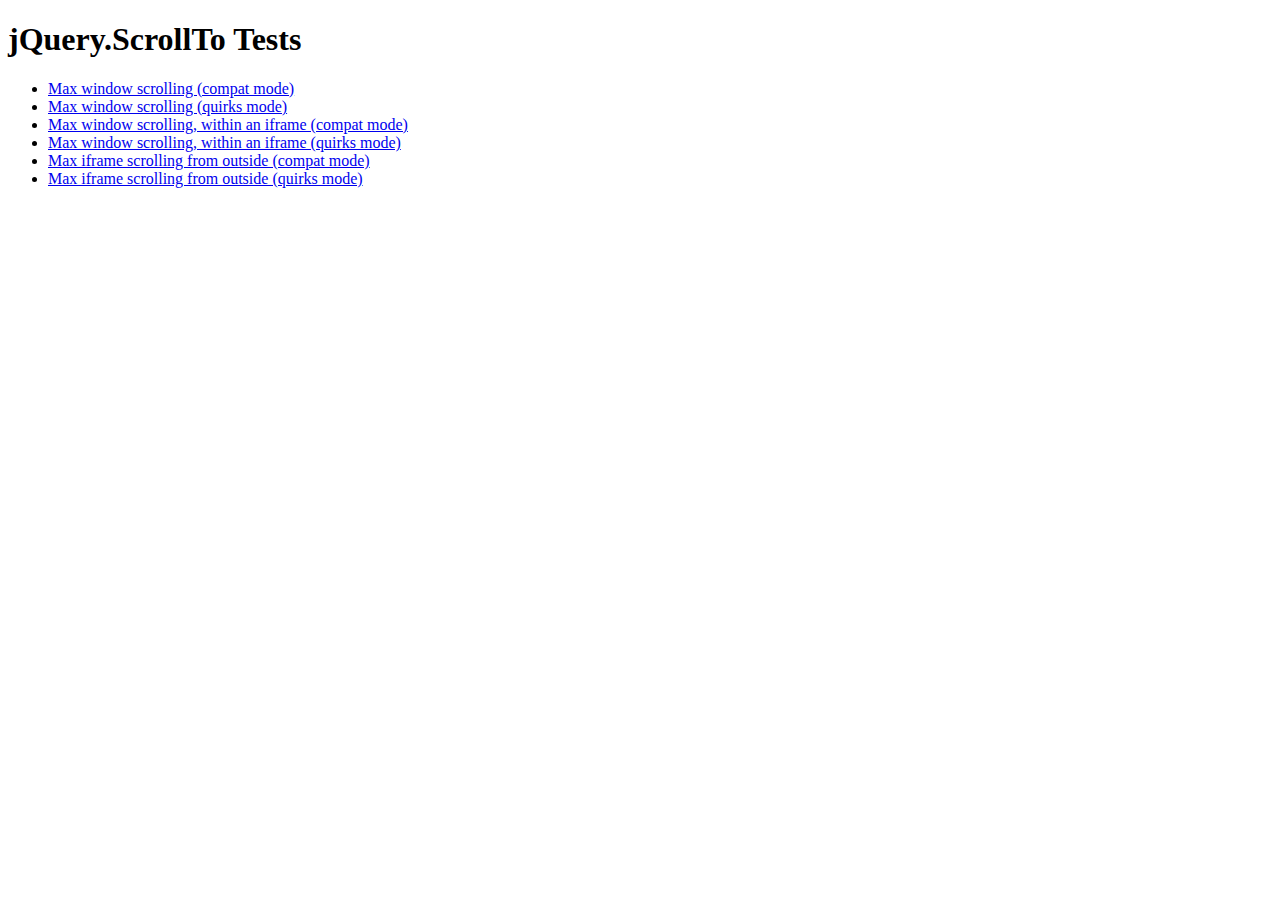
<file: delta/assets/plugins/jquery-scrollTo/tests/index.html>
<!DOCTYPE html PUBLIC "-//W3C//DTD XHTML 1.0 Transitional//EN" "http://www.w3.org/TR/xhtml1/DTD/xhtml1-transitional.dtd">
<html xmlns="http://www.w3.org/1999/xhtml">
<head>
	<meta http-equiv="Content-Type" content="text/html; charset=iso-8859-1" />
	<title>jQuery.ScrollTo Tests</title>
	<meta name="keywords" content="javascript, jquery, plugins, scroll, scrollTo, smooth, animation, to, effect, ariel, flesler, window, overflow, element, navigation, customizable" />
	<meta name="description" content="Tests for jQuery ScrollTo. Made by Ariel Flesler." />
	<meta name="robots" content="index,follow" />
</head>
<body>
	<h1>jQuery.ScrollTo Tests</h1>
	
	<ul>
		<li><a href="WinMaxY-compat.html">Max window scrolling (compat mode)</a></li>
		<li><a href="WinMaxY-quirks.html">Max window scrolling (quirks mode)</a></li>
		<li><a href="WinMaxY-with-iframe-compat.html">Max window scrolling, within an iframe (compat mode)</a></li>
		<li><a href="WinMaxY-with-iframe-quirks.html">Max window scrolling, within an iframe (quirks mode)</a></li>
		<li><a href="WinMaxY-to-iframe-compat.html">Max iframe scrolling from outside (compat mode)</a></li>
		<li><a href="WinMaxY-to-iframe-quirks.html">Max iframe scrolling from outside (quirks mode)</a></li>
	</ul>
</body>
</html>
</file>
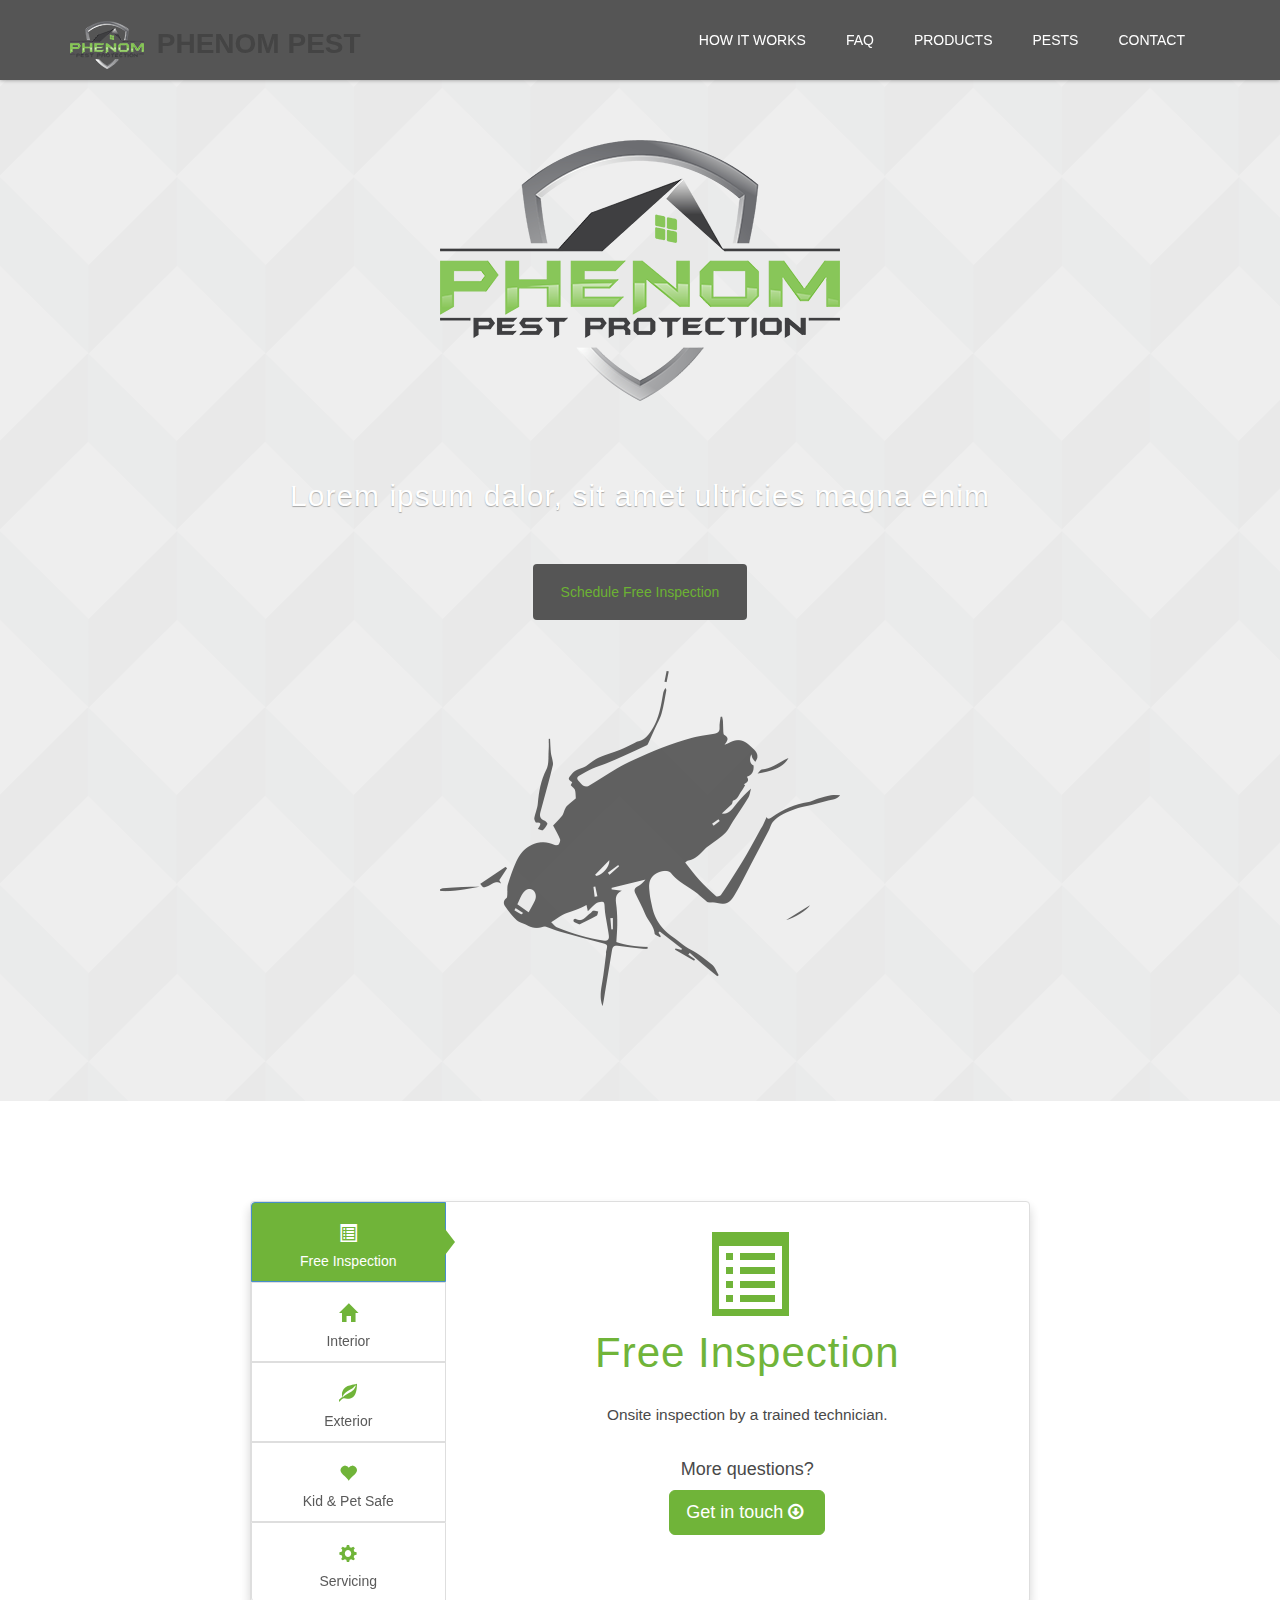
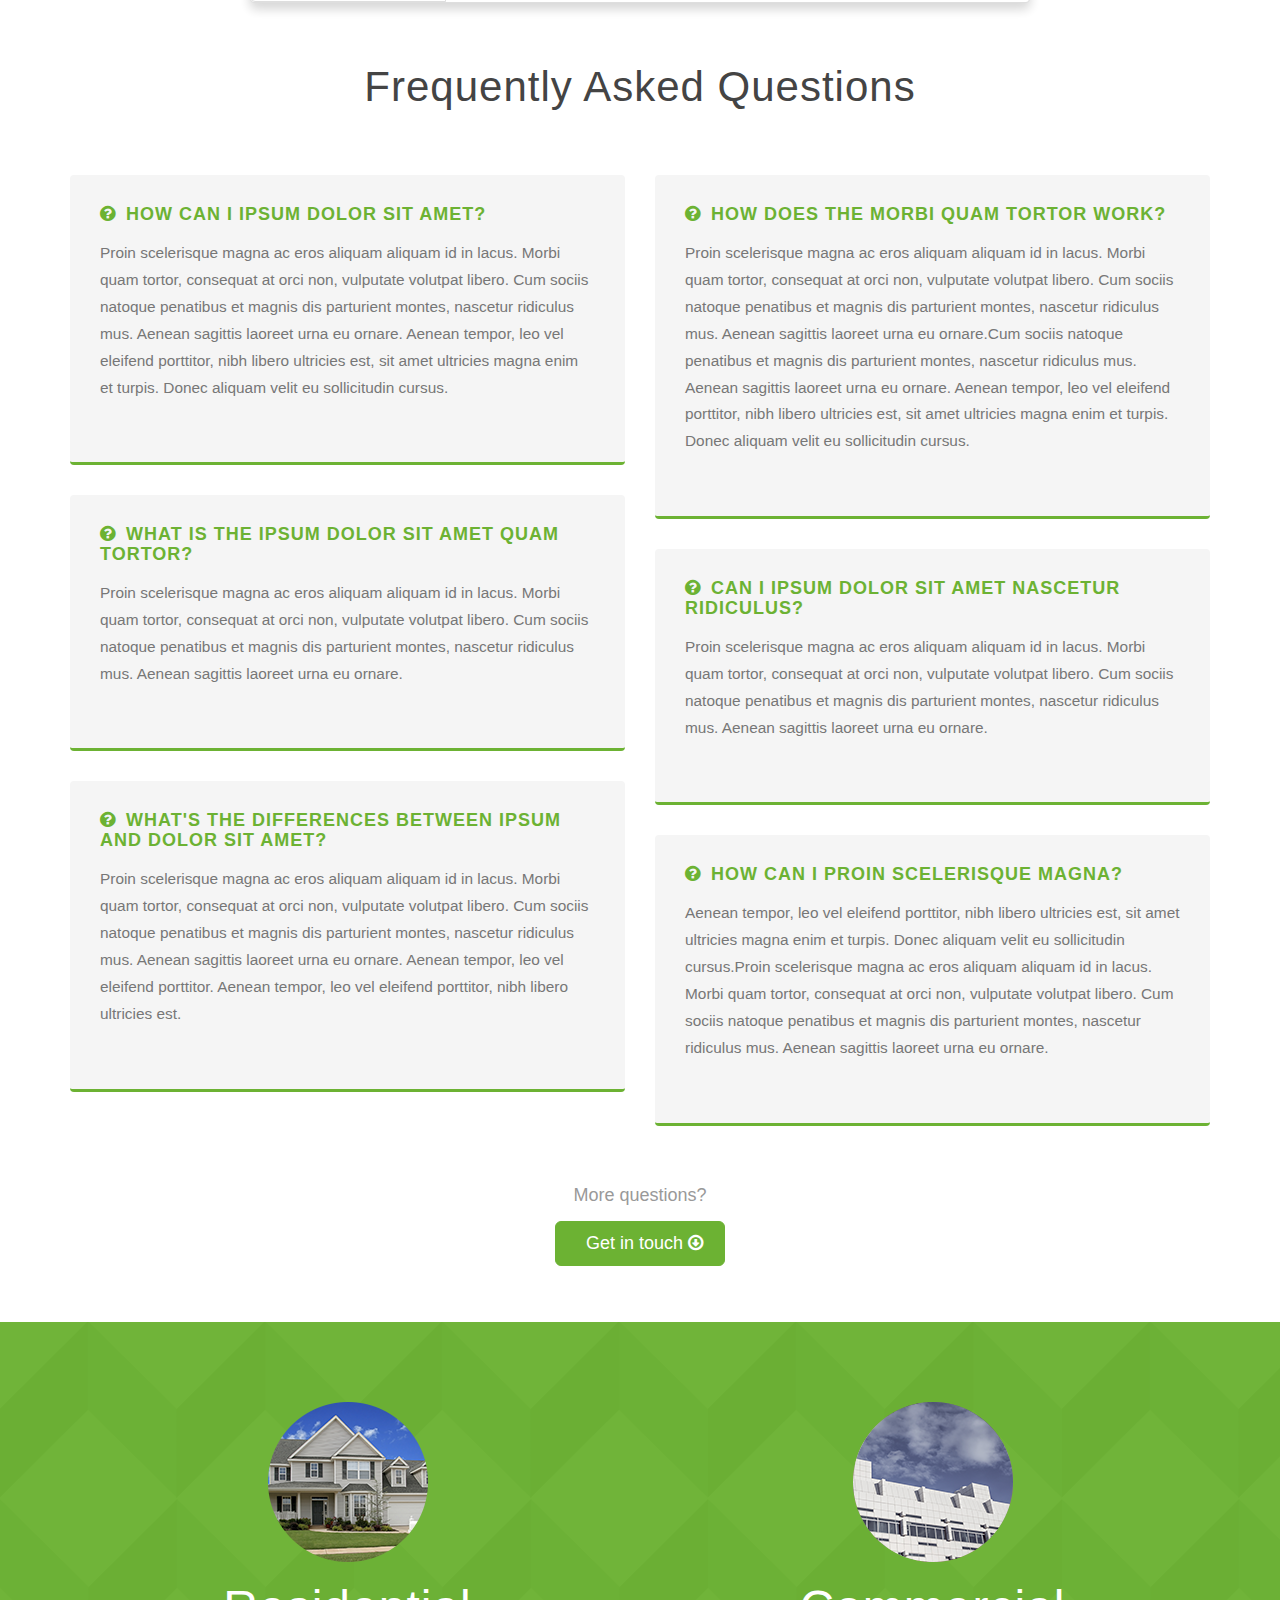
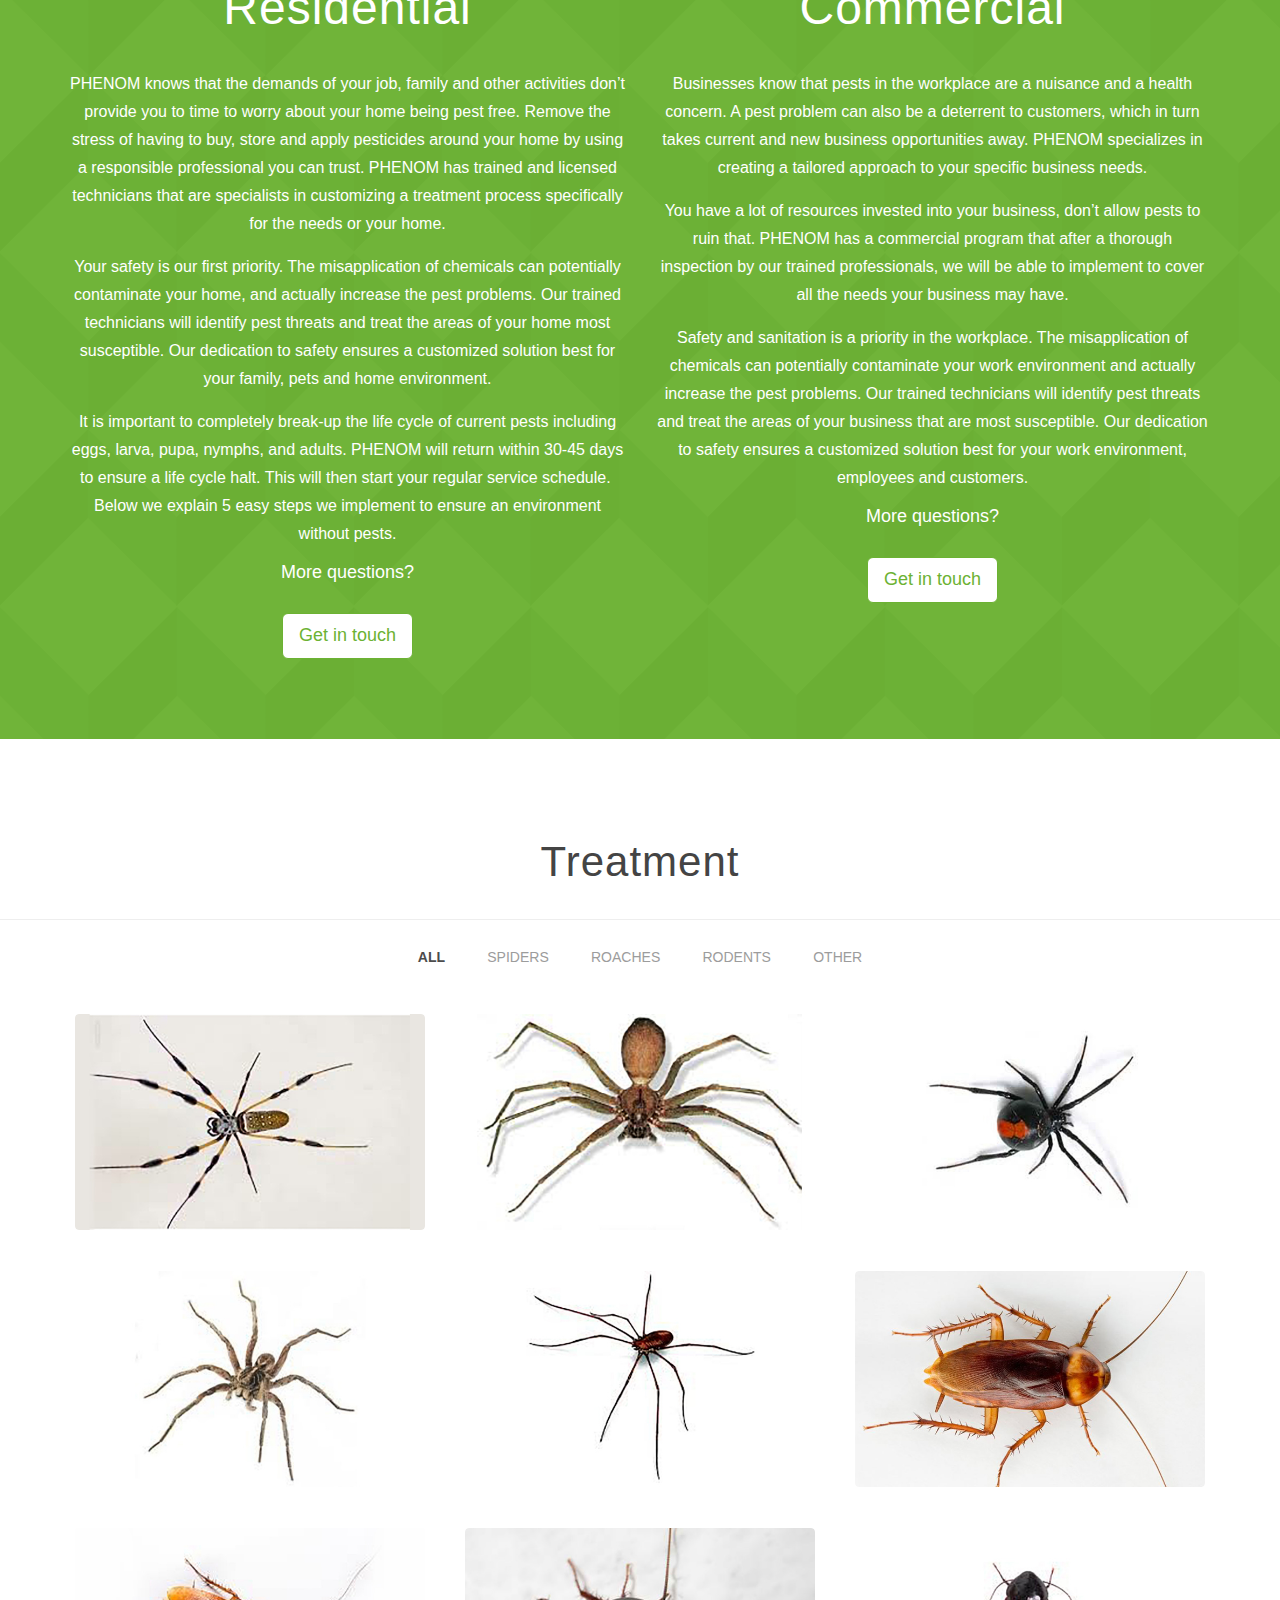
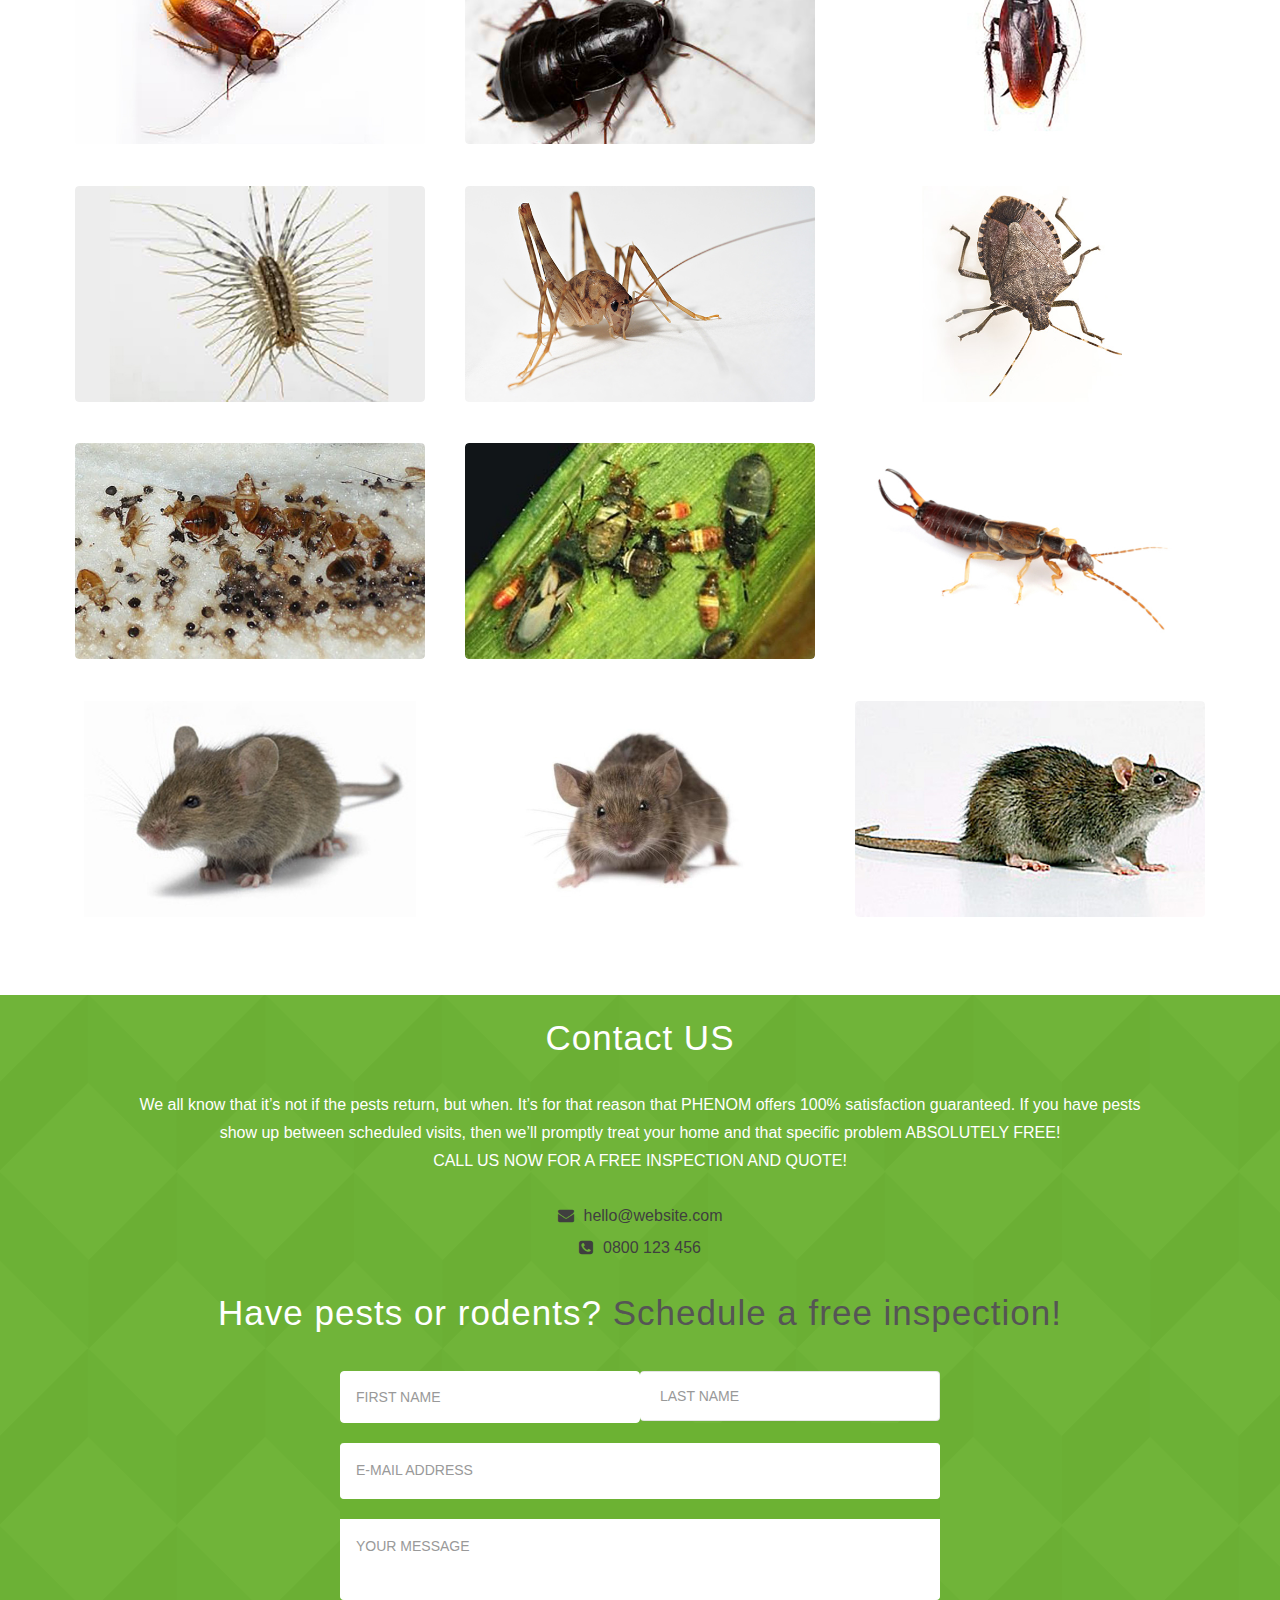
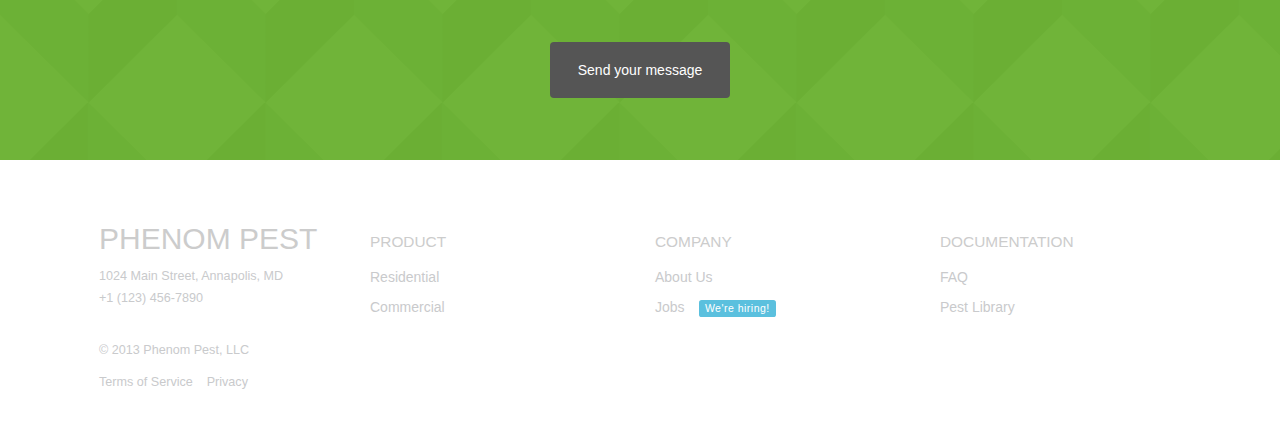
<file: aboutus.html>
<!DOCTYPE html>
<!--[if IE 8]> <html class="no-js lt-ie9 ie8" lang="en"> <![endif]-->
<!--[if IE 9]> <html class="ie9" lang="en"> <![endif]-->
<!--[if IE 10]> <html class="ie10" lang="en"> <![endif]-->
<!--[if (gt IE 10)|!(IE)]> <html lang="en"> <![endif]-->
  <head>
    <meta charset="utf-8">
    <meta http-equiv="X-UA-Compatible" content="IE=edge">
    <meta name="viewport" content="width=device-width, initial-scale=1.0">
    <meta name="description" content="">
    <meta name="author" content="">
    <link rel="shortcut icon" href="ico/favicon.png">

    <title>Phenom Pest Control | Home</title>

    <!-- Bootstrap core CSS -->
    <link href="css/bootstrap.css" rel="stylesheet">
    <link href="css/theme.css" rel="stylesheet">
    
    <!-- Global CSS -->
    <link rel="stylesheet" href="assets/plugins/bootstrap/css/bootstrap.min.css">
    
    <!-- Theme CSS -->  
    <link id="theme-style" rel="stylesheet" href="assets/css/styles.css">

    <!-- Custom styles for this template -->
    <link href="css/magnific-popup.css" rel="stylesheet">

    <!-- Font Awesome -->
    <link href="css/font-awesome.min.css" rel="stylesheet">

    <link href='http://fonts.googleapis.com/css?family=Montserrat:400,700' rel='stylesheet' type='text/css'>
    <link href='http://fonts.googleapis.com/css?family=Open+Sans:400,300,700' rel='stylesheet' type='text/css'>

    <!-- HTML5 shim and Respond.js IE8 support of HTML5 elements and media queries -->
    <!--[if lt IE 9]>
      <script src="https://oss.maxcdn.com/libs/html5shiv/3.7.0/html5shiv.js"></script>
      <script src="https://oss.maxcdn.com/libs/respond.js/1.3.0/respond.min.js"></script>
    <![endif]-->

    <script src="js/modernizr.custom.js"></script>
  </head>

  <body>
  
  <!-- ******HEADER****** --> 
    <header id="top" class="header navbar-fixed-top">  
        <div class="container">            
            <h1 class="logo pull-left">
                <a class="scrollto" href="#promo">
                    <img id="logo-image" class="logo-image" src="assets/images/logo/logo.png" alt="Logo">
                    <span class="logo-title">Phenom Pest</span>
                </a>
            </h1><!--//logo-->              
            <nav id="main-nav" class="main-nav navbar-right" role="navigation">
                <div class="navbar-header">
                    <button class="navbar-toggle" type="button" data-toggle="collapse" data-target="#navbar-collapse">
                        <span class="sr-only">Toggle navigation</span>
                        <span class="icon-bar"></span>
                        <span class="icon-bar"></span>
                        <span class="icon-bar"></span>
                    </button><!--//nav-toggle-->
                </div><!--//navbar-header-->            
                <div class="navbar-collapse collapse" id="navbar-collapse">
                    <ul class="nav navbar-nav">
                        <li class="active nav-item sr-only"><a class="scrollto" href="#promo">Home</a></li>
                        <li class="nav-item"><a class="scrollto" href="#how">How It Works</a></li>
                        <li class="nav-item"><a class="scrollto" href="#faq">FAQ</a></li>
                        <li class="nav-item"><a class="scrollto" href="#products">Products</a></li>
                        <li class="nav-item"><a class="scrollto" href="#pests">Pests</a></li>
                        <li class="nav-item last"><a class="scrollto" href="#contact">Contact</a></li>
                    </ul><!--//nav-->
                </div><!--//navabr-collapse-->
            </nav><!--//main-nav-->           
        </div>
    </header><!--//header-->
    
    <!-- ******PROMO****** --> 
    <section id="promo" class="promo section offset-header has-pattern">
        <div class="container">
            <div class="row">
            	<div class="col-sm-12">
	            	<center><img class="pp-logo" src="img/logo.png"/></center>
            	</div>
                <div class="overview col-sm-12">
                    <center><h2 class="">Lorem ipsum dalor, sit amet ultricies magna enim</h2></center>
                    <div class="col-sm-12">
                        <center><button class="header-btns"><a href="#">Schedule Free Inspection</a></button></center>
                    </div>
                </div><!--//overview-->
                
                <div class="col-sm-12">
                
                <!--// iPhone starts -->
                <div class="">
                	<center><img class="insects" src="img/pests/roach_vector.png"/></center>           
                </div><!-- //iphone-->  
                <!--// iPhone ends -->
                                          
            </div><!--//row-->
        </div><!--//container-->
    </section><!--//promo-->
    
    
    <!-- ******FEATURES****** --> 
    <section id="how" class="features section">
	  <div class="container">
		<div class="row">
	        <center><div class="col-sm-8 col-sm-offset-2 bhoechie-tab-container">
	            <div class="col-lg-3 col-md-3 col-sm-3 col-xs-3 bhoechie-tab-menu">
	              <div class="list-group">
	                <a href="#" class="list-group-item active text-center">
	                  <h4 class="glyphicon glyphicon-list-alt"></h4><br/>Free Inspection
	                </a>
	                <a href="#" class="list-group-item text-center">
	                  <h4 class="glyphicon glyphicon-home"></h4><br/>Interior
	                </a>
	                <a href="#" class="list-group-item text-center">
	                  <h4 class="glyphicon glyphicon-leaf"></h4><br/>Exterior
	                </a>
	                <a href="#" class="list-group-item text-center">
	                  <h4 class="glyphicon glyphicon-heart"></h4><br/>Kid & Pet Safe
	                </a>
	                <a href="#" class="list-group-item text-center">
	                  <h4 class="glyphicon glyphicon-cog"></h4><br/>Servicing
	                </a>
	              </div>
	            </div>
	            <div class="col-lg-9 col-md-9 col-sm-9 col-xs-9 bhoechie-tab">
	                <!-- flight section -->
	                <div class="bhoechie-tab-content active">
	                    <center>
	                      <h1 class="glyphicon glyphicon-list-alt" style="font-size:6em;color:#6CB233"></h1>
	                      <h2 style="margin-top: 0;color:#6CB233">Free Inspection</h2>
	                      <p>Onsite inspection by a trained technician.</p>
	                      <div class="more text-center">
		                      <h4 class="title">More questions?</h4>
		                      <a class="btn btn-lg btn-theme scrollto" href="#contact">Get in touch <i class="fa fa-arrow-circle-o-down"></i></a>
		                  </div>
	                    </center>
	                </div>
	                <!-- train section -->
	                <div class="bhoechie-tab-content">
	                    <center>
	                      <h1 class="glyphicon glyphicon-home" style="font-size:6em;color:#6CB233"></h1>
	                      <h2 style="margin-top: 0;color:#6CB233">Interior Treatment</h2>
	                      <p>To guarantee a thorough treatment, we service the interior of your home on the first service, including basements, plumbing areas, attic care, windowsills, and floorboard treatment in every room and even crack and crevice treatment in your kitchen and bathrooms just to name a few. Our interior product is odorless, effective and safe for pets and humans.</p>
	                      <div class="more text-center">
		                      <h4 class="title">More questions?</h4>
		                      <a class="btn btn-lg btn-theme scrollto" href="#contact">Get in touch <i class="fa fa-arrow-circle-o-down"></i></a>
		                  </div><br>
	                    </center>
	                </div>
	    
	                <!-- hotel search -->
	                <div class="bhoechie-tab-content">
	                    <center>
	                      <h1 class="glyphicon glyphicon-leaf" style="font-size:6em;color:#6CB233"></h1>
	                      <h2 style="margin-top: 0;color:#6CB233">Exterior Treatment</h2>
	                      <p>On the exterior we’ll also do crack and crevice treatment around the foundation of your home and drive/walkways.  This includes a power spray around the foundation, outside windowsills and flowerbeds.</p>
	                      <div class="more text-center">
		                      <h4 class="title">More questions?</h4>
		                      <a class="btn btn-lg btn-theme scrollto" href="#contact">Get in touch <i class="fa fa-arrow-circle-o-down"></i></a>
		                  </div>
	                    </center>
	                </div>
	                <div class="bhoechie-tab-content">
	                    <center>
	                      <h1 class="glyphicon glyphicon-heart" style="font-size:6em;color:#6CB233"></h1>
	                      <h2 style="margin-top: 0;color:#6CB233">Kid & Pet Safe</h2>
	                      <p>To make sure your yard is safe for your kids and pets to run around and play in, we use granules derived directly from plants that have a natural repellant for service pests such as ants, spiders, roaches, chiggers, fleas, ticks, earwigs etc.</p>
	                      <div class="more text-center">
		                      <h4 class="title">More questions?</h4>
		                      <a class="btn btn-lg btn-theme scrollto" href="#contact">Get in touch <i class="fa fa-arrow-circle-o-down"></i></a>
		                  </div>
	                    </center>
	                </div>
	                <div class="bhoechie-tab-content">
	                    <center>
	                      <h1 class="glyphicon glyphicon-cog" style="font-size:6em;color:#6CB233"></h1>
	                      <h2 style="margin-top: 0;color:#6CB233">Repeat Treatment</h2>
	                      <p>We then return to service the exterior of your home on a monthly, bimonthly or quarterly basis - determined by your preference – to ensure that your home consistently remains pest free.  Interior services are schedule upon request.</p>
	                      <div class="more text-center">
		                      <h4 class="title">More questions?</h4>
		                      <a class="btn btn-lg btn-theme scrollto" href="#contact">Get in touch <i class="fa fa-arrow-circle-o-down"></i></a>
		                  </div>
	                    </center>
	                </div>
	            </div>
	        </div></center>
	    </div>
	</div>    
</section><!--//features-->

    <!-- ******FAQ****** --> 
    <section id="faq" class="faq section">
        <div class="container">
            <div class="row">
                <br><br><h2 class="title text-center">Frequently Asked Questions</h2>
                <div class="faq-col col-md-6 col-sm-6 col-xs-12">
                    <div class="item">
                        <h3 class="question"><i class="fa fa-question-circle"></i>How can I  ipsum dolor sit amet?</h3>
                        <p class="answer">Proin scelerisque magna ac eros aliquam aliquam id in lacus. Morbi quam tortor, consequat at orci non, vulputate volutpat libero. Cum sociis natoque penatibus et magnis dis parturient montes, nascetur ridiculus mus. Aenean sagittis laoreet urna eu ornare. Aenean tempor, leo vel eleifend porttitor, nibh libero ultricies est, sit amet ultricies magna enim et turpis. Donec aliquam velit eu sollicitudin cursus.</p>
                    </div><!--//item-->
                    <div class="item">
                        <h3 class="question"><i class="fa fa-question-circle"></i>What is the ipsum dolor sit amet quam tortor?</h3>
                        <p class="answer">Proin scelerisque magna ac eros aliquam aliquam id in lacus. Morbi quam tortor, consequat at orci non, vulputate volutpat libero. Cum sociis natoque penatibus et magnis dis parturient montes, nascetur ridiculus mus. Aenean sagittis laoreet urna eu ornare.</p>
                    </div><!--//item-->
                    <div class="item">
                        <h3 class="question"><i class="fa fa-question-circle"></i>What's the differences between ipsum and dolor sit amet?</h3>
                        <p class="answer">Proin scelerisque magna ac eros aliquam aliquam id in lacus. Morbi quam tortor, consequat at orci non, vulputate volutpat libero. Cum sociis natoque penatibus et magnis dis parturient montes, nascetur ridiculus mus. Aenean sagittis laoreet urna eu ornare. Aenean tempor, leo vel eleifend porttitor. Aenean tempor, leo vel eleifend porttitor, nibh libero ultricies est.</p>
                    </div><!--//item-->
                </div><!--//faq-col-->
                <div class="faq-col col-md-6 col-sm-6 col-xs-12">
                    <div class="item">
                        <h3 class="question"><i class="fa fa-question-circle"></i>How does the morbi quam tortor work?</h3>
                        <p class="answer">Proin scelerisque magna ac eros aliquam aliquam id in lacus. Morbi quam tortor, consequat at orci non, vulputate volutpat libero. Cum sociis natoque penatibus et magnis dis parturient montes, nascetur ridiculus mus. Aenean sagittis laoreet urna eu ornare.Cum sociis natoque penatibus et magnis dis parturient montes, nascetur ridiculus mus. Aenean sagittis laoreet urna eu ornare. Aenean tempor, leo vel eleifend porttitor, nibh libero ultricies est, sit amet ultricies magna enim et turpis. Donec aliquam velit eu sollicitudin cursus.</p>
                    </div><!--//item-->
                    <div class="item">
                        <h3 class="question"><i class="fa fa-question-circle"></i>Can I ipsum dolor sit amet nascetur ridiculus?</h3>
                        <p class="answer">Proin scelerisque magna ac eros aliquam aliquam id in lacus. Morbi quam tortor, consequat at orci non, vulputate volutpat libero. Cum sociis natoque penatibus et magnis dis parturient montes, nascetur ridiculus mus. Aenean sagittis laoreet urna eu ornare.</p>
                    </div><!--//item-->
                    <div class="item">
                        <h3 class="question"><i class="fa fa-question-circle"></i>How can I proin scelerisque magna?</h3>
                        <p class="answer">Aenean tempor, leo vel eleifend porttitor, nibh libero ultricies est, sit amet ultricies magna enim et turpis. Donec aliquam velit eu sollicitudin cursus.Proin scelerisque magna ac eros aliquam aliquam id in lacus. Morbi quam tortor, consequat at orci non, vulputate volutpat libero. Cum sociis natoque penatibus et magnis dis parturient montes, nascetur ridiculus mus. Aenean sagittis laoreet urna eu ornare. </p>
                    </div><!--//item-->
                </div><!--//faq-col-->
            </div><!--//row-->
            <div class="more text-center">
                <h4 class="title">More questions?</h4>
                <a class="btn btn-lg btn-theme scrollto" href="#contact">Get in touch<i class="fa fa-arrow-circle-o-down"></i></a>
            </div>
        </div><!--//container-->
    </section><!--//faq-->

    <!-- ******STORY****** --> 
    <section id="products" class="story section has-pattern">
        <div class="container">
            <div class="row">
                <div class="content team col-md-6 col-sm-6 col-xs-12 text-center">
                	<div class="row">
	                	<div class="member col-md-12 text-center">
                            <img class="img-rounded" src="assets/images/team/member-2.png" alt="" />
                       </div><!--//member-->
                	</div>
                    <h2 class="title">Residential</h2>
                    <p>PHENOM knows that the demands of your job, family and other activities don’t provide you to time to worry about your home being pest free.  Remove the stress of having to buy, store and apply pesticides around your home by using a responsible professional you can trust.  PHENOM has trained and licensed technicians that are specialists in customizing a treatment process specifically for the needs or your home.</p>
                    <p>Your safety is our first priority.  The misapplication of chemicals can potentially contaminate your home, and actually increase the pest problems.  Our trained technicians will identify pest threats and treat the areas of your home most susceptible. Our dedication to safety ensures a customized solution best for your family, pets and home environment.</p>
                    <p>It is important to completely break-up the life cycle of current pests including eggs, larva, pupa, nymphs, and adults.  PHENOM will return within 30-45 days to ensure a life cycle halt.  This will then start your regular service schedule.  Below we explain 5 easy steps we implement to ensure an environment without pests.</p>
                    <div class="more text-center">
                <h4 class="title">More questions?</h4>
                <a class="btn btn-lg btn-products scrollto" href="#contact">Get in touch</a>
            </div>
                </div><!--//content-->
                <div class="content team col-md-6 col-sm-6 col-xs-12 text-center">
                	<div class="row">
	                	<div class="member col-md-12 text-center">
                            <img class="img-rounded" src="assets/images/team/member-1.png" alt="" />
                        </div><!--//member-->
                	</div>
                    <h2 class="title">Commercial</h2>
                    <p>Businesses know that pests in the workplace are a nuisance and a health concern. A pest problem can also be a deterrent to customers, which in turn takes current and new business opportunities away. PHENOM specializes in creating a tailored approach to your specific business needs.</p>
                    <p>You have a lot of resources invested into your business, don’t allow pests to ruin that.  PHENOM has a commercial program that after a thorough inspection by our trained professionals, we will be able to implement to cover all the needs your business may have.</p>
                    <p>Safety and sanitation is a priority in the workplace.  The misapplication of chemicals can potentially contaminate your work environment and actually increase the pest problems.  Our trained technicians will identify pest threats and treat the areas of your business that are most susceptible. Our dedication to safety ensures a customized solution best for your work environment, employees and customers. </p>
                    <div class="more text-center">
		                <h4 class="title">More questions?</h4>
		                <a class="btn btn-lg btn-products scrollto" href="#contact">Get in touch</a>
                	</div>
                </div><!--//content-->
            </div><!--//row-->
        </div><!--//container-->
    </section><!--//story-->


    <!-- Portfolio
    ================================================== -->
    <section class="section-content section-isotope separator" id="pests">

      <div class="page-header text-center">
        <h2>Treatment</h2>
      </div>

      <div class="container">
        <div id="filters" class="button-group text-center">
          <button data-filter-value="*" class="active">All</button>
          <button data-filter-value=".spiders">Spiders</button>
          <!--<button data-filter-value=".ants">Ants</button>-->
          <button data-filter-value=".roaches">Roaches</button>
          <button data-filter-value=".rodents">Rodents</button>
          <button data-filter-value=".other">Other</button>
        </div>
        <div class="row demo-3">
          <div id="portfolio" class="js-isotope grid cs-style-1" data-isotope-options='{ "columnWidth": 200, "itemSelector": ".portfolio-item" }'>
            <div class="col-sm-6 col-md-4 portfolio-item spiders">
              <figure>
                <!-- Thumb Info -->
                <div class="info">
                  <h3>Banana Spider</h3>
                  <span>Spider</span>
                </div>
                <!-- Thumbnail -->
                <img src="img/pests/banana.jpg" alt="Prestige Portfolio Thumbnail Image">
                <!-- Thumb links -->
                <figcaption>
                  <a href="img/pests/banana.jpg" class="preview tooltips popup-gallery" data-toggle="tooltip" data-placement="bottom" title="Preview"><i class="fa fa-plus"></i></a><a href="#" class="link tooltips" data-toggle="tooltip" data-placement="bottom" title="Open Website"><i class="fa fa-external-link"></i></a>
                </figcaption>
              </figure>
            </div>
            <div class="col-sm-6 col-md-4 portfolio-item spiders">
              <figure>     
                <!-- Thumb Info -->
                <div class="info">
                  <h3>Brown Recluse</h3>
                  <span>Spider</span>
                </div>   
                <!-- Thumbnail -->
                <img src="img/pests/brownrecluse.jpg" alt="Prestige Portfolio Thumbnail Image">
                <!-- Thumb links -->
                <figcaption>
                  <a href="img/pests/brownrecluse.jpg" class="preview tooltips popup-gallery" data-toggle="tooltip" data-placement="bottom" title="Preview"><i class="fa fa-plus"></i></a><a href="#" class="link tooltips" data-toggle="tooltip" data-placement="bottom" title="Open Website"><i class="fa fa-external-link"></i></a>
                </figcaption>
              </figure>
            </div>
            <div class="col-sm-6 col-md-4 portfolio-item spiders">
              <figure>
                <!-- Thumb Info -->
                <div class="info">
                  <h3>Black Widow</h3>
                  <span>Spider</span>
                </div>
                <!-- Thumbnail -->
                <img src="img/pests/blackwidow.jpg" alt="Prestige Portfolio Thumbnail Image">
                <!-- Thumb links -->
                <figcaption>
                  <a href="img/pests/blackwidow.jpg" class="preview tooltips popup-gallery" data-toggle="tooltip" data-placement="bottom" title="Preview"><i class="fa fa-plus"></i></a><a href="#" class="link tooltips" data-toggle="tooltip" data-placement="bottom" title="Open Website"><i class="fa fa-external-link"></i></a>
                </figcaption>
              </figure>
            </div>
            <div class="col-sm-6 col-md-4 portfolio-item spiders">
              <figure>
                <!-- Thumb Info -->
                <div class="info">
                  <h3>Wolf Spider</h3>
                  <span>Spider</span>
                </div>
                <!-- Thumbnail -->
                <img src="img/pests/wolfspider.jpg" alt="Prestige Portfolio Thumbnail Image">
                <!-- Thumb links -->
                <figcaption>
                  <a href="img/pests/wolfspider.jpg" class="preview tooltips popup-gallery" data-toggle="tooltip" data-placement="bottom" title="Preview"><i class="fa fa-plus"></i></a><a href="#" class="link tooltips" data-toggle="tooltip" data-placement="bottom" title="Open Website"><i class="fa fa-external-link"></i></a>
                </figcaption>
              </figure>
            </div>
            <div class="col-sm-6 col-md-4 portfolio-item spiders">
              <figure>
                <!-- Thumb Info -->
                <div class="info">
                  <h3>Daddy Longlegs</h3>
                  <span>Spider</span>
                </div>
                <!-- Thumbnail -->
                <img src="img/pests/daddylonglegs.jpg" alt="Prestige Portfolio Thumbnail Image">
                <!-- Thumb links -->
                <figcaption>
                  <a href="img/pests/daddylonglegs.jpg" class="preview tooltips popup-gallery" data-toggle="tooltip" data-placement="bottom" title="Preview"><i class="fa fa-plus"></i></a><a href="#" class="link tooltips" data-toggle="tooltip" data-placement="bottom" title="Open Website"><i class="fa fa-external-link"></i></a>
                </figcaption>
              </figure>
            </div>
            <div class="col-sm-6 col-md-4 portfolio-item roaches">
              <figure>
                <!-- Thumb Info -->
                <div class="info">
                  <h3>German Cockroach</h3>
                  <span>Roach</span>
                </div>
                <!-- Thumbnail -->
                <img src="img/pests/germanroach.jpg" alt="Prestige Portfolio Thumbnail Image">
                <!-- Thumb links -->
                <figcaption>
                  <a href="img/pests/germanroach.jpg" class="preview tooltips popup-gallery" data-toggle="tooltip" data-placement="bottom" title="Preview"><i class="fa fa-plus"></i></a><a href="#" class="link tooltips" data-toggle="tooltip" data-placement="bottom" title="Open Website"><i class="fa fa-external-link"></i></a>
                </figcaption>
              </figure>
            </div>
            <div class="col-sm-6 col-md-4 portfolio-item roaches">
              <figure>
                <!-- Thumb Info -->
                <div class="info">
                  <h3>American Cockroach</h3>
                  <span>Roach</span>
                </div>
                <!-- Thumbnail -->
                <img src="img/pests/americanroach.jpg" alt="Prestige Portfolio Thumbnail Image">
                <!-- Thumb links -->
                <figcaption>
                  <a href="img/pests/americanroach.jpg" class="preview tooltips popup-gallery" data-toggle="tooltip" data-placement="bottom" title="Preview"><i class="fa fa-plus"></i></a><a href="#" class="link tooltips" data-toggle="tooltip" data-placement="bottom" title="Open Website"><i class="fa fa-external-link"></i></a>
                </figcaption>
              </figure>
            </div>
            <div class="col-sm-6 col-md-4 portfolio-item roaches">
              <figure>
                <!-- Thumb Info -->
                <div class="info">
                  <h3>Oriental Cockroach</h3>
                  <span>Roach</span>
                </div>
                <!-- Thumbnail -->
                <img src="img/pests/orientalroach.jpg" alt="Prestige Portfolio Thumbnail Image">
                <!-- Thumb links -->
                <figcaption>
                  <a href="img/pests/orientalroach.jpg" class="preview tooltips popup-gallery" data-toggle="tooltip" data-placement="bottom" title="Preview"><i class="fa fa-plus"></i></a><a href="#" class="link tooltips" data-toggle="tooltip" data-placement="bottom" title="Open Website"><i class="fa fa-external-link"></i></a>
                </figcaption>
              </figure>
            </div>
            <div class="col-sm-6 col-md-4 portfolio-item roaches">
              <figure>
                <!-- Thumb Info -->
                <div class="info">
                  <h3>Smokey Brown Cockroach</h3>
                  <span>Roach</span>
                </div>
                <!-- Thumbnail -->
                <img src="img/pests/smokeybrown.jpg" alt="Prestige Portfolio Thumbnail Image">
                <!-- Thumb links -->
                <figcaption>
                  <a href="img/pests/smokeybrown.jpg" class="preview tooltips popup-gallery" data-toggle="tooltip" data-placement="bottom" title="Preview"><i class="fa fa-plus"></i></a><a href="#" class="link tooltips" data-toggle="tooltip" data-placement="bottom" title="Open Website"><i class="fa fa-external-link"></i></a>
                </figcaption>
              </figure>
            </div>
            <div class="col-sm-6 col-md-4 portfolio-item other">
              <figure>
                <!-- Thumb Info -->
                <div class="info">
                  <h3>Silverfish</h3>
                  <span>Other</span>
                </div>
                <!-- Thumbnail -->
                <img src="img/pests/silverfish.jpg" alt="Prestige Portfolio Thumbnail Image">
                <!-- Thumb links -->
                <figcaption>
                  <a href="img/pests/silverfish.jpg" class="preview tooltips popup-gallery" data-toggle="tooltip" data-placement="bottom" title="Preview"><i class="fa fa-plus"></i></a><a href="#" class="link tooltips" data-toggle="tooltip" data-placement="bottom" title="Open Website"><i class="fa fa-external-link"></i></a>
                </figcaption>
              </figure>
            </div>
            <div class="col-sm-6 col-md-4 portfolio-item other">
              <figure>     
                <!-- Thumb Info -->
                <div class="info">
                  <h3>Camel Cricket</h3>
                  <span>Other</span>
                </div>   
                <!-- Thumbnail -->
                <img src="img/pests/camel.jpeg" alt="Prestige Portfolio Thumbnail Image">
                <!-- Thumb links -->
                <figcaption>
                  <a href="img/pests/camel.jpeg" class="preview tooltips popup-gallery" data-toggle="tooltip" data-placement="bottom" title="Preview"><i class="fa fa-plus"></i></a><a href="#" class="link tooltips" data-toggle="tooltip" data-placement="bottom" title="Open Website"><i class="fa fa-external-link"></i></a>
                </figcaption>
              </figure>
            </div>
            <div class="col-sm-6 col-md-4 portfolio-item other">
              <figure>
                <!-- Thumb Info -->
                <div class="info">
                  <h3>Stink Bugs</h3>
                  <span>Other</span>
                </div>
                <!-- Thumbnail -->
                <img src="img/pests/stinkbug.jpg" alt="Prestige Portfolio Thumbnail Image">
                <!-- Thumb links -->
                <figcaption>
                  <a href="img/pests/stinkbug.jpg" class="preview tooltips popup-gallery" data-toggle="tooltip" data-placement="bottom" title="Preview"><i class="fa fa-plus"></i></a><a href="#" class="link tooltips" data-toggle="tooltip" data-placement="bottom" title="Open Website"><i class="fa fa-external-link"></i></a>
                </figcaption>
              </figure>
            </div>
            <div class="col-sm-6 col-md-4 portfolio-item other">
              <figure>
                <!-- Thumb Info -->
                <div class="info">
                  <h3>Bed Bugs</h3>
                  <span>Other</span>
                </div>
                <!-- Thumbnail -->
                <img src="img/pests/bedbugs.jpg" alt="Prestige Portfolio Thumbnail Image">
                <!-- Thumb links -->
                <figcaption>
                  <a href="img/pests/bedbugs.jpg" class="preview tooltips popup-gallery" data-toggle="tooltip" data-placement="bottom" title="Preview"><i class="fa fa-plus"></i></a><a href="#" class="link tooltips" data-toggle="tooltip" data-placement="bottom" title="Open Website"><i class="fa fa-external-link"></i></a>
                </figcaption>
              </figure>
            </div>
            <div class="col-sm-6 col-md-4 portfolio-item other">
              <figure>
                <!-- Thumb Info -->
                <div class="info">
                  <h3>Chinch Bugs</h3>
                  <span>Other</span>
                </div>
                <!-- Thumbnail -->
                <img src="img/pests/chinch.jpg" alt="Prestige Portfolio Thumbnail Image">
                <!-- Thumb links -->
                <figcaption>
                  <a href="img/pests/chinch.jpg" class="preview tooltips popup-gallery" data-toggle="tooltip" data-placement="bottom" title="Preview"><i class="fa fa-plus"></i></a><a href="#" class="link tooltips" data-toggle="tooltip" data-placement="bottom" title="Open Website"><i class="fa fa-external-link"></i></a>
                </figcaption>
              </figure>
            </div>
            <div class="col-sm-6 col-md-4 portfolio-item other">
              <figure>
                <!-- Thumb Info -->
                <div class="info">
                  <h3>Earwig</h3>
                  <span>Other</span>
                </div>
                <!-- Thumbnail -->
                <img src="img/pests/earwig.jpeg" alt="Prestige Portfolio Thumbnail Image">
                <!-- Thumb links -->
                <figcaption>
                  <a href="img/pests/earwig.jpeg" class="preview tooltips popup-gallery" data-toggle="tooltip" data-placement="bottom" title="Preview"><i class="fa fa-plus"></i></a><a href="#" class="link tooltips" data-toggle="tooltip" data-placement="bottom" title="Open Website"><i class="fa fa-external-link"></i></a>
                </figcaption>
              </figure>
            </div>
            <div class="col-sm-6 col-md-4 portfolio-item rodents">
              <figure>
                <!-- Thumb Info -->
                <div class="info">
                  <h3>House Mouse</h3>
                  <span>Rodent</span>
                </div>
                <!-- Thumbnail -->
                <img src="img/pests/housemouse.jpg" alt="Prestige Portfolio Thumbnail Image">
                <!-- Thumb links -->
                <figcaption>
                  <a href="img/pests/housemouse.jpg" class="preview tooltips popup-gallery" data-toggle="tooltip" data-placement="bottom" title="Preview"><i class="fa fa-plus"></i></a><a href="#" class="link tooltips" data-toggle="tooltip" data-placement="bottom" title="Open Website"><i class="fa fa-external-link"></i></a>
                </figcaption>
              </figure>
            </div>
            <div class="col-sm-6 col-md-4 portfolio-item rodents">
              <figure>
                <!-- Thumb Info -->
                <div class="info">
                  <h3>Deer Mice</h3>
                  <span>Rodent</span>
                </div>
                <!-- Thumbnail -->
                <img src="img/pests/deermouse.jpg" alt="Prestige Portfolio Thumbnail Image">
                <!-- Thumb links -->
                <figcaption>
                  <a href="img/pests/deermouse.jpg" class="preview tooltips popup-gallery" data-toggle="tooltip" data-placement="bottom" title="Preview"><i class="fa fa-plus"></i></a><a href="#" class="link tooltips" data-toggle="tooltip" data-placement="bottom" title="Open Website"><i class="fa fa-external-link"></i></a>
                </figcaption>
              </figure>
            </div>
            <div class="col-sm-6 col-md-4 portfolio-item rodents">
              <figure>
                <!-- Thumb Info -->
                <div class="info">
                  <h3>Norway Rat</h3>
                  <span>Rodent</span>
                </div>
                <!-- Thumbnail -->
                <img src="img/pests/norwayrat.jpeg" alt="Prestige Portfolio Thumbnail Image">
                <!-- Thumb links -->
                <figcaption>
                  <a href="img/pests/norwayrat.jpeg" class="preview tooltips popup-gallery" data-toggle="tooltip" data-placement="bottom" title="Preview"><i class="fa fa-plus"></i></a><a href="#" class="link tooltips" data-toggle="tooltip" data-placement="bottom" title="Open Website"><i class="fa fa-external-link"></i></a>
                </figcaption>
              </figure>
          </div>
        </div>
      </div>

    </section>




        <!-- Call to Action
    ================================================== -->
    <section id="contact" class="cta text-center contact section has-pattern">

      <div class="container">
      
        <div class="row text-center">
                <h2 class="title">Contact US</h2>
                <div class="intro col-sm-12">
                    <p>We all know that it’s not if the pests return, but when.  It’s for that reason that PHENOM offers 100% satisfaction guaranteed.  If you have pests show up between scheduled visits, then we’ll promptly treat your home and that specific problem ABSOLUTELY FREE!</p>
                    <p>CALL US NOW FOR A FREE INSPECTION AND QUOTE!</p>
                    <ul class="list-unstyled contact-details">
                        <li><i class="fa fa-envelope"></i><a href="mailto:hello@website.com">hello@website.com</a></li>
                        <li><i class="fa fa-phone-square"></i>0800 123 456</li>
                    </ul>
                </div>
            </div><!--//row-->
        
        <div class="row">
          <div class="col-lg-12">
            <h2>Have pests or rodents? <span class="highlight">Schedule a free inspection!</span></h2>
            <div class='contact-form'>
              <form name="sentMessage" id="contactForm"  novalidate>
                <div class='name'>
                  <input class='form-control first' placeholder='First Name' type='text' id="first_name" required data-validation-required-message="Please enter your first name">
                  <input class='last' placeholder='Last Name' type='text' id="last_name" required data-validation-required-message="Please enter your last name">
                </div>
                <div class='contact'>
                  <input class='form-control email' placeholder='E-mail Address' type='text' id="email" required data-validation-required-message="Please enter your email">
                </div>
                <div class='message'>
                  <textarea class="form-control" placeholder='Your message' id="message" required data-validation-required-message="Please enter your message" maxlength="999" style="resize:none"></textarea>
                </div>
                <div id="success"> </div> <!-- For success/fail messages -->
                <footer class="submit-button">
                  <button type="submit">Send your message</button>
                </footer>
              </form>
              
            </div>
          </div>
        </div>

      </div>

    </section>


    <!-- Footer
    ================================================== -->
    <footer class="footer">

      <div class="container">    
        <div class="row">
          <div class="col-lg-12">
            <div class="col-sm-3 col-md-3">
              <div class="footer-logo">
                <h2>Phenom Pest</h2>
                <p>1024 Main Street, Annapolis, MD<br>+1 (123) 456-7890</p>
                <br>
                <p class="muted">© 2013 Phenom Pest, LLC</p>
                <a href="#">Terms of Service</a>    
                <a href="#">Privacy</a>
              </div>
            </div>
            <div class="col-sm-3 col-md-3">
              <h3>Product</h3>
              <ul class="list-unstyled">
                <li><a href="#">Residential</a></li>
                <li><a href="#">Commercial</a></li>           
              </ul>
            </div>
            <div class="col-sm-3 col-md-3">
              <h3>Company</h3>
              <ul class="list-unstyled">
                <li><a href="#">About Us</a></li>
                <li><a href="#">Jobs&emsp;<span class="label label-info">We're hiring!</span></a></li>           
              </ul>
            </div>
            <div class="col-sm-3 col-md-3">
              <h3>Documentation</h3>
              <ul class="list-unstyled">
                <li><a href="#">FAQ</a></li>
                <li><a href="#">Pest Library</a></li>             
              </ul>
            </div>  
          </div>
        </div>
      </div>

    </footer>

 
  
    <!-- Bootstrap core JavaScript
    ================================================== -->
    <!-- Placed at the end of the document so the pages load faster -->
    <script src="js/jquery-1.10.2.min.js"></script>
    <script src="js/bootstrap.min.js"></script>
    <script src="js/classie.js"></script>
		<script src="js/cbpAnimatedHeader.min.js"></script>
    <script src="js/owl.carousel.min.js"></script>
    <script src="js/scrollReveal.js"></script>
    <script src="js/jquery.scrollTo.js" defer="defer"></script>
    <script src="js/jquery.nav.js" defer="defer"></script>
    <script src="js/imagesloaded.pkgd.min.js" defer="defer"></script>
    <script src="js/isotope.min.js" defer="defer"></script>
    <script src="js/jquery.magnific-popup.min.js" defer="defer"></script>
    <script src="js/jqBootstrapValidation.js" defer="defer"></script>
    <script src="js/custom.js"></script>


    <script>

      $(document).ready(function(){
        isotope();
      });

    </script>

  </body>
</html>
</file>
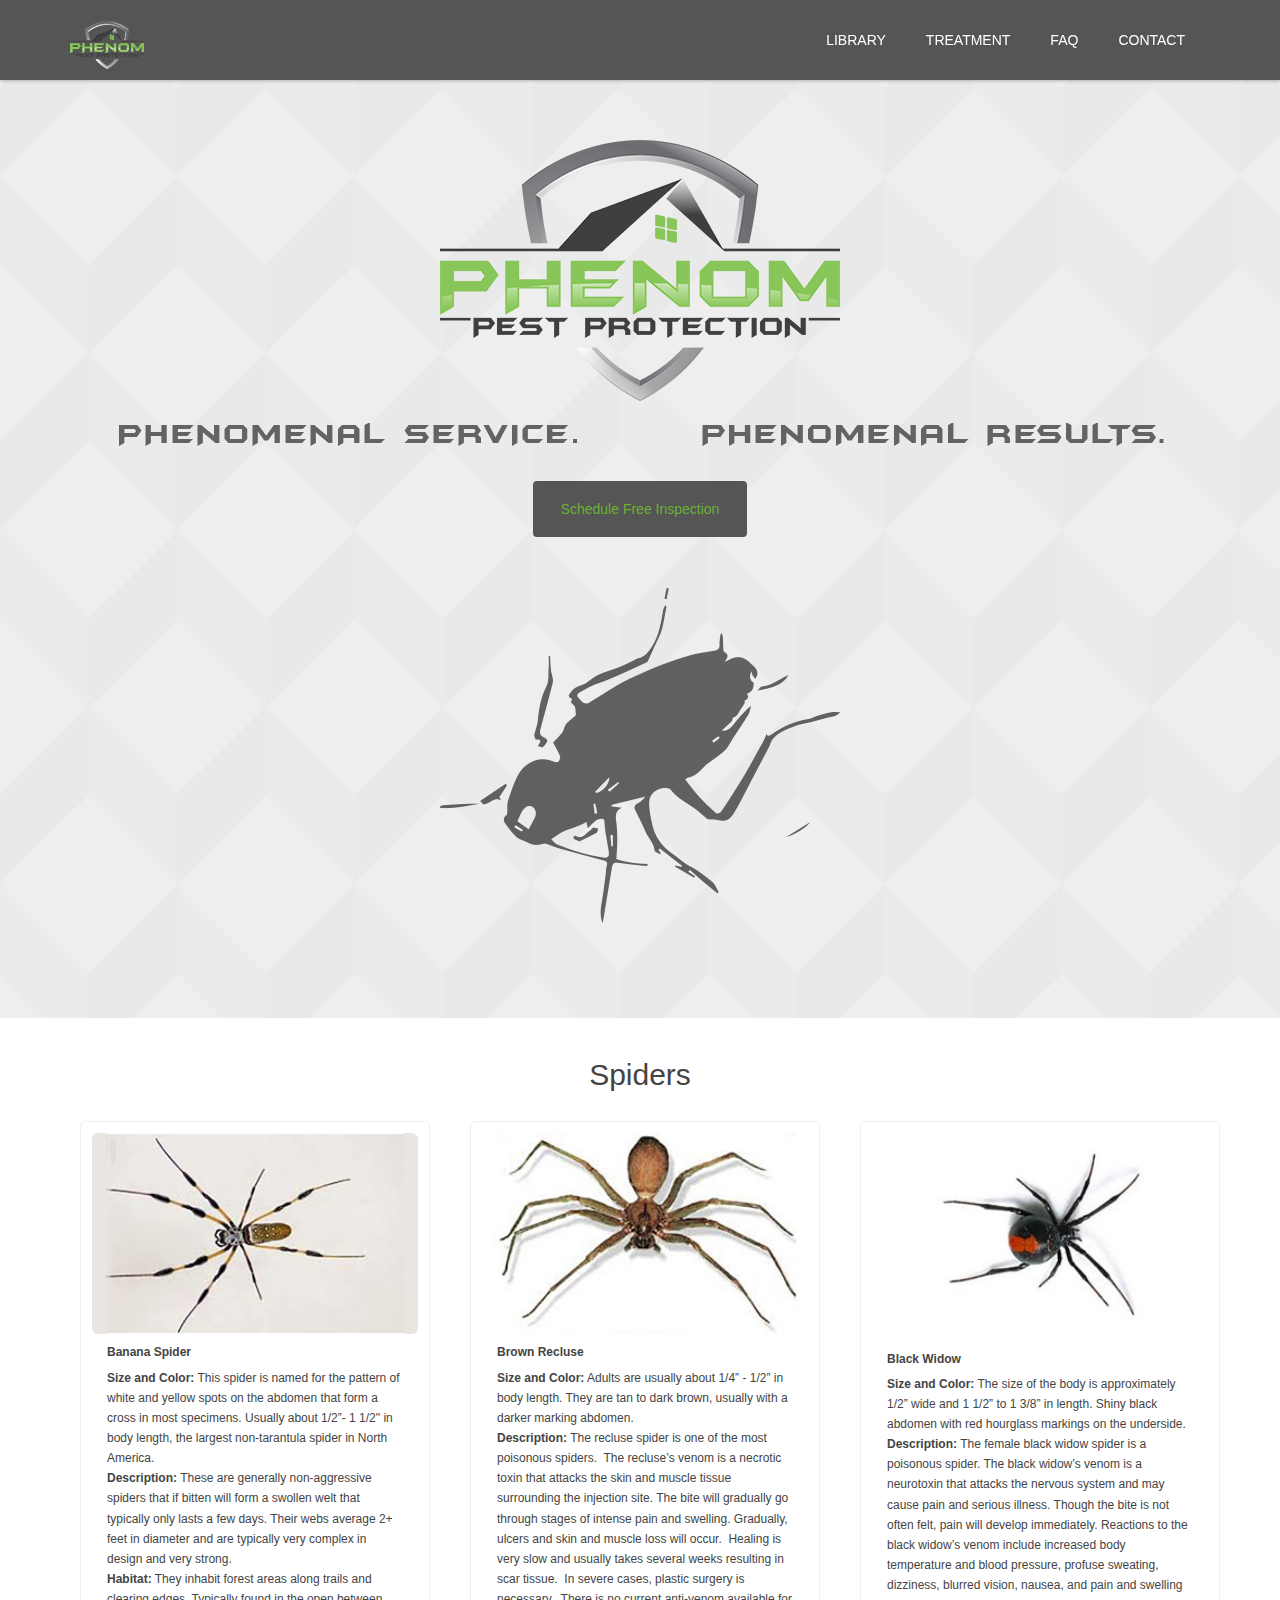
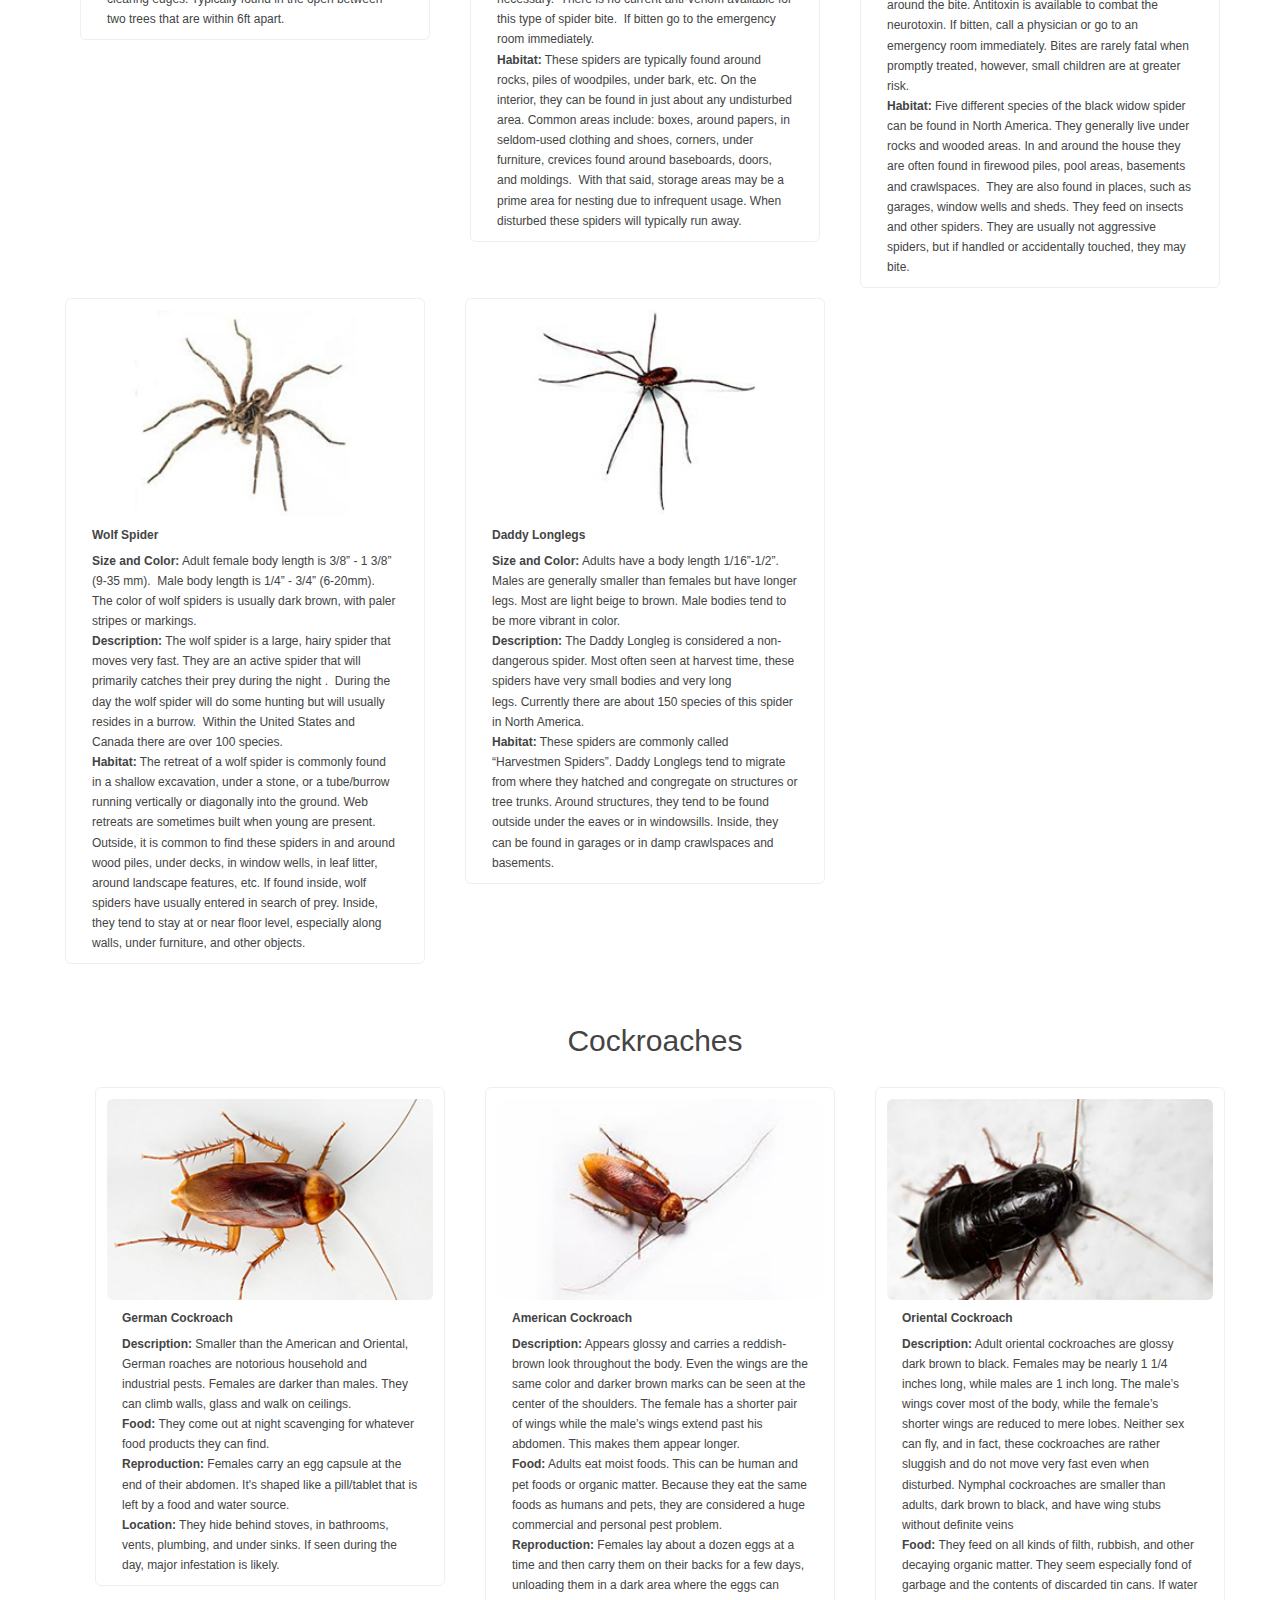
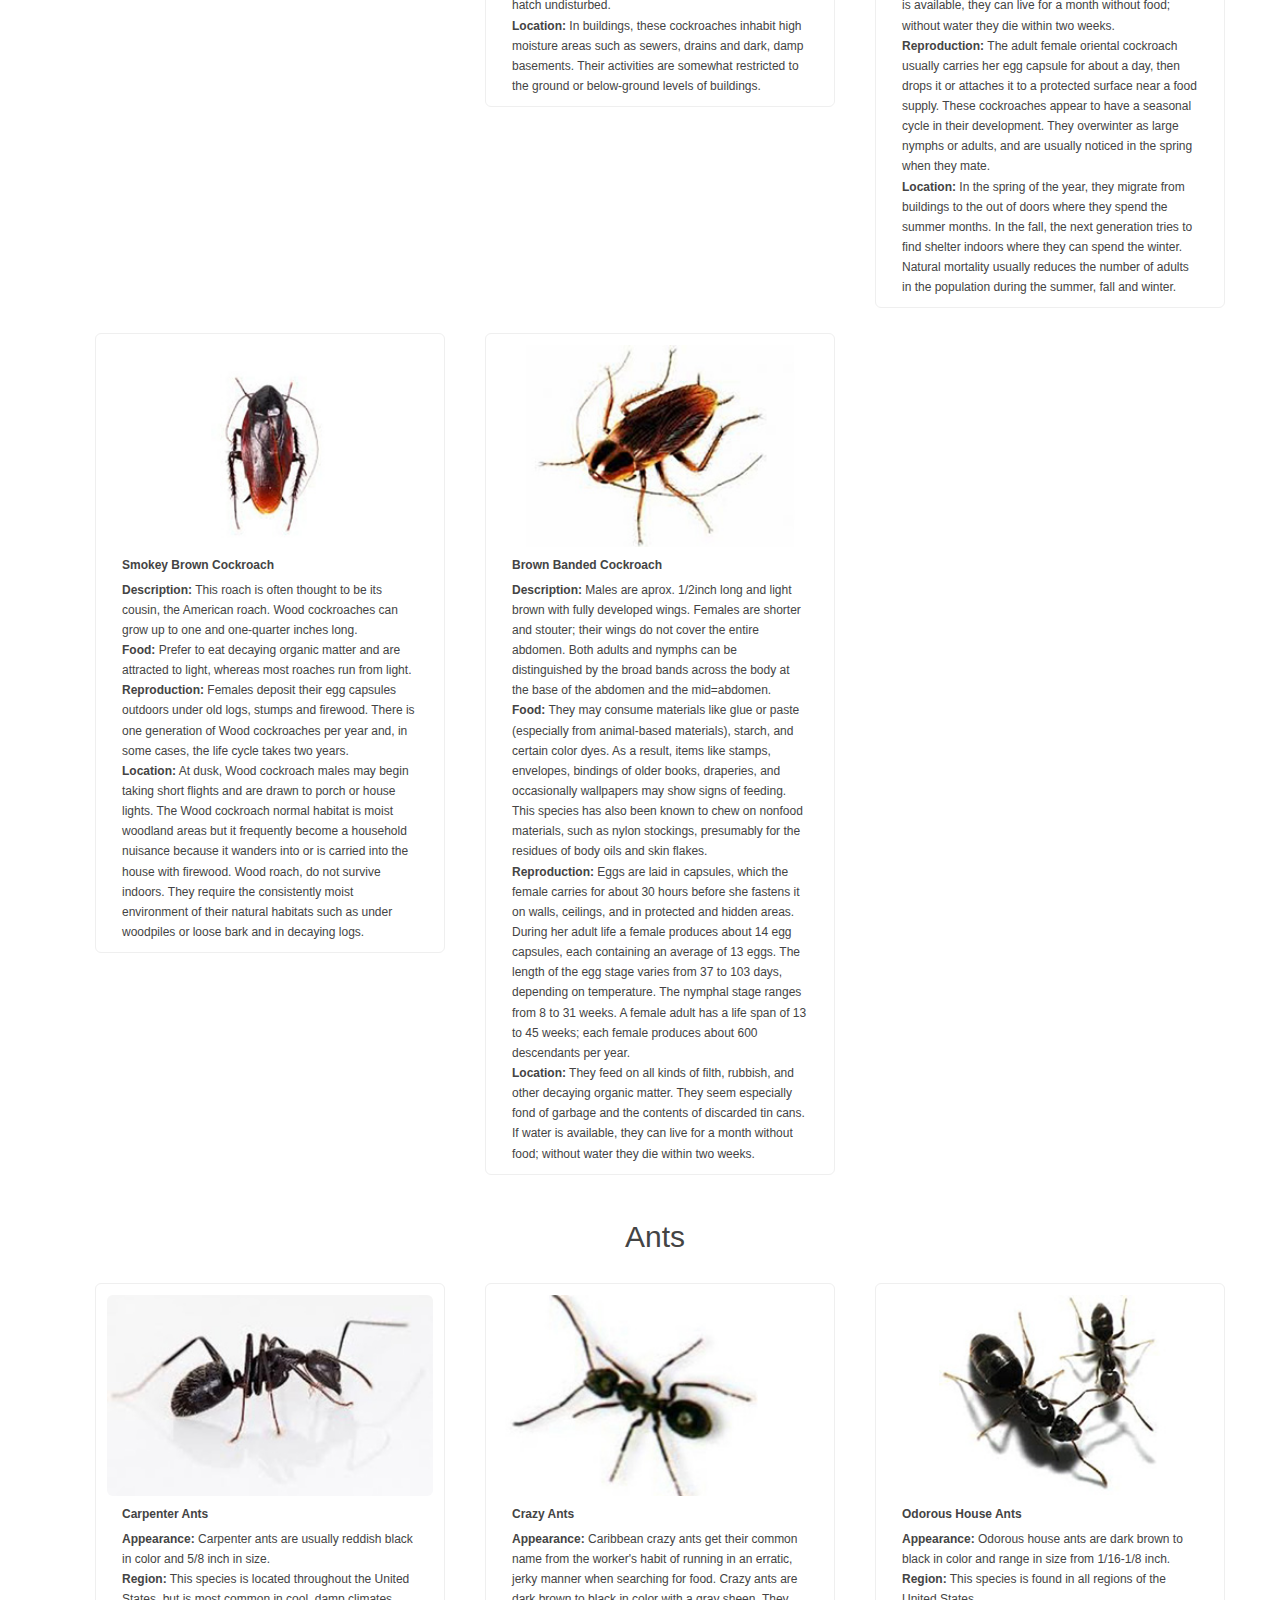
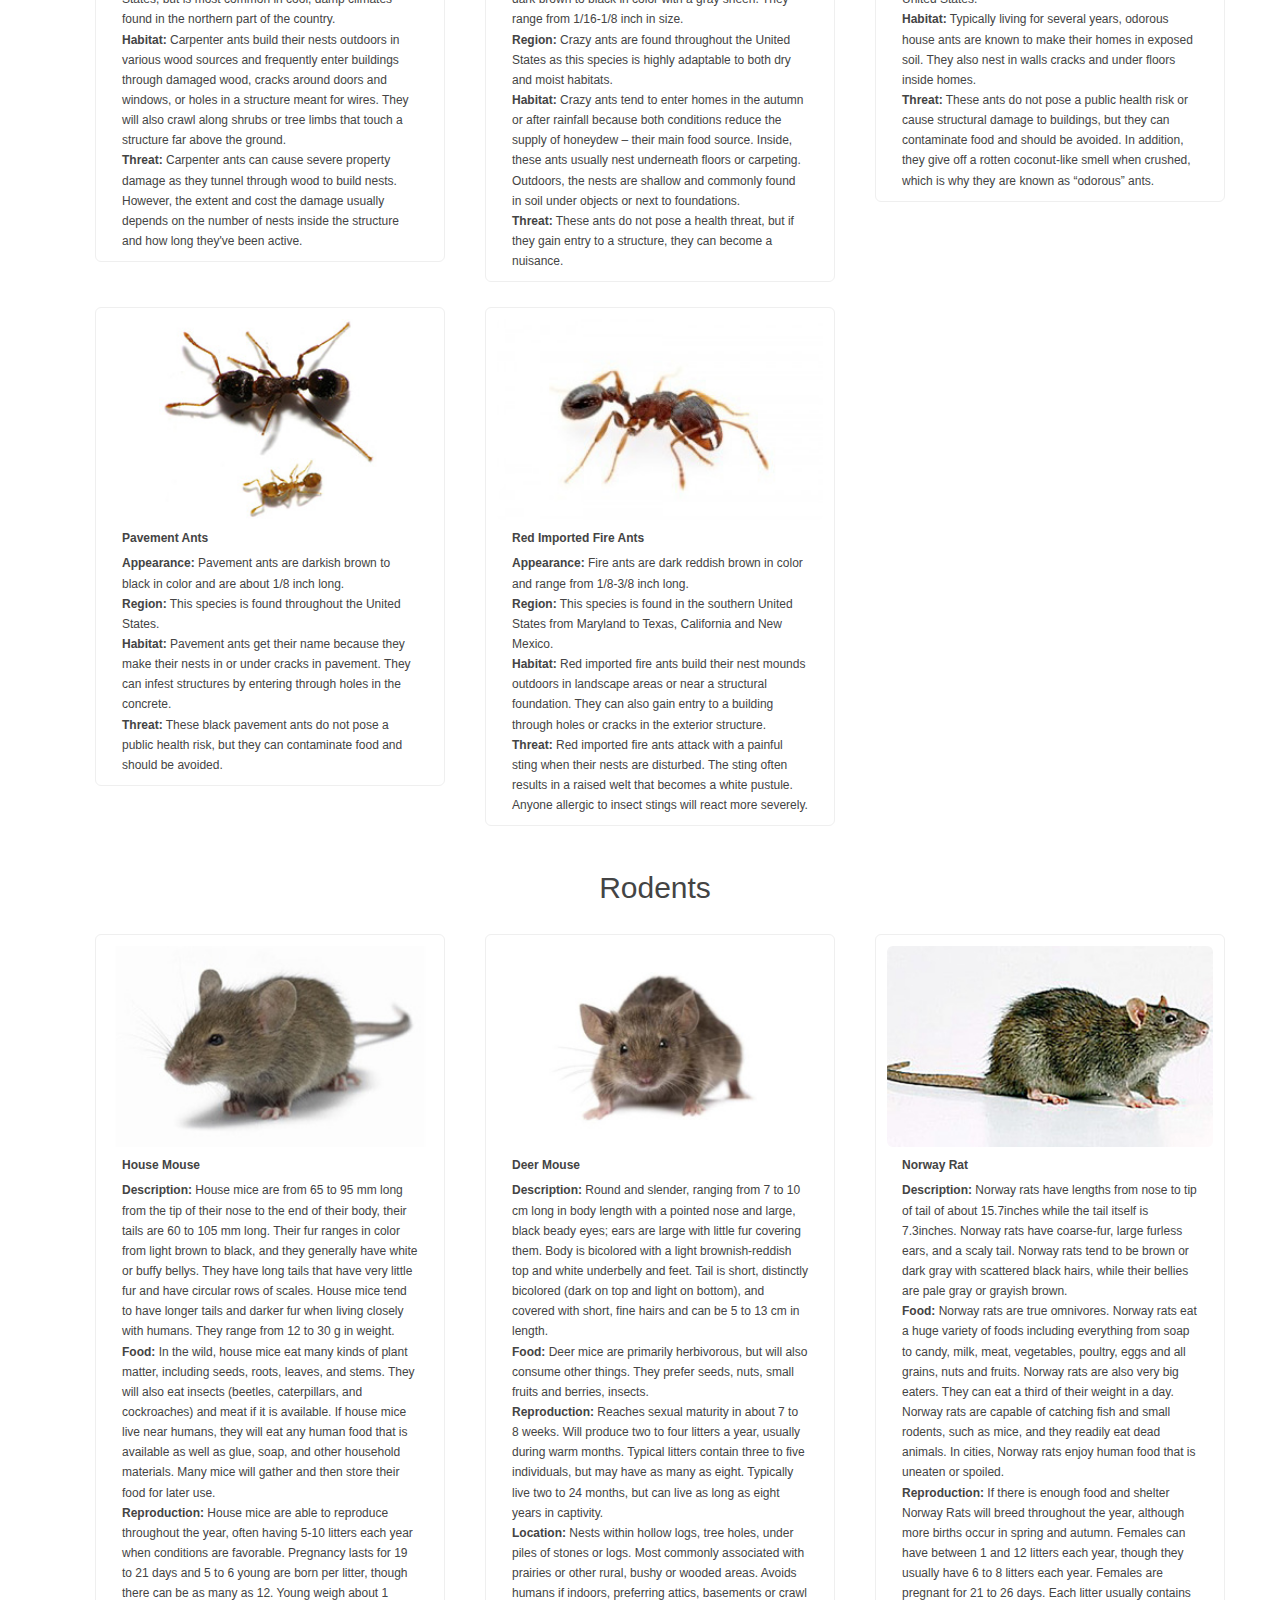
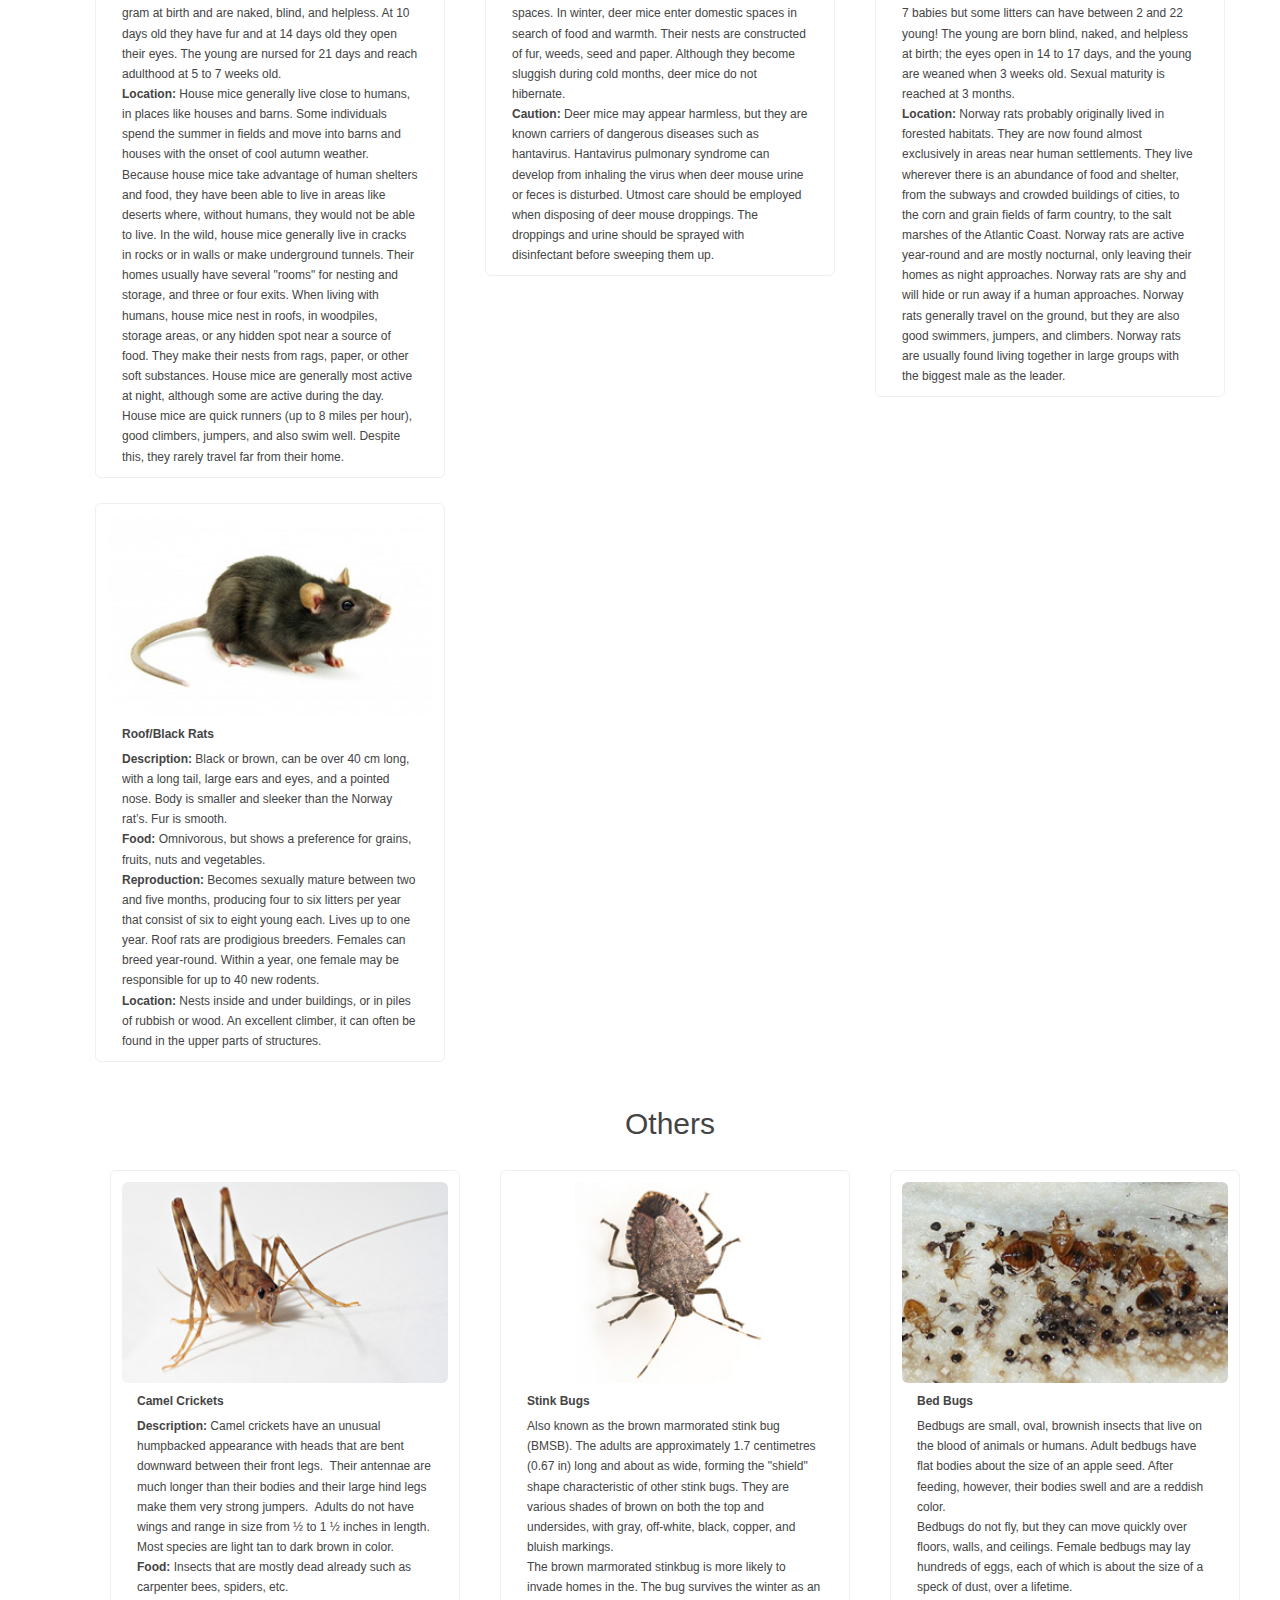
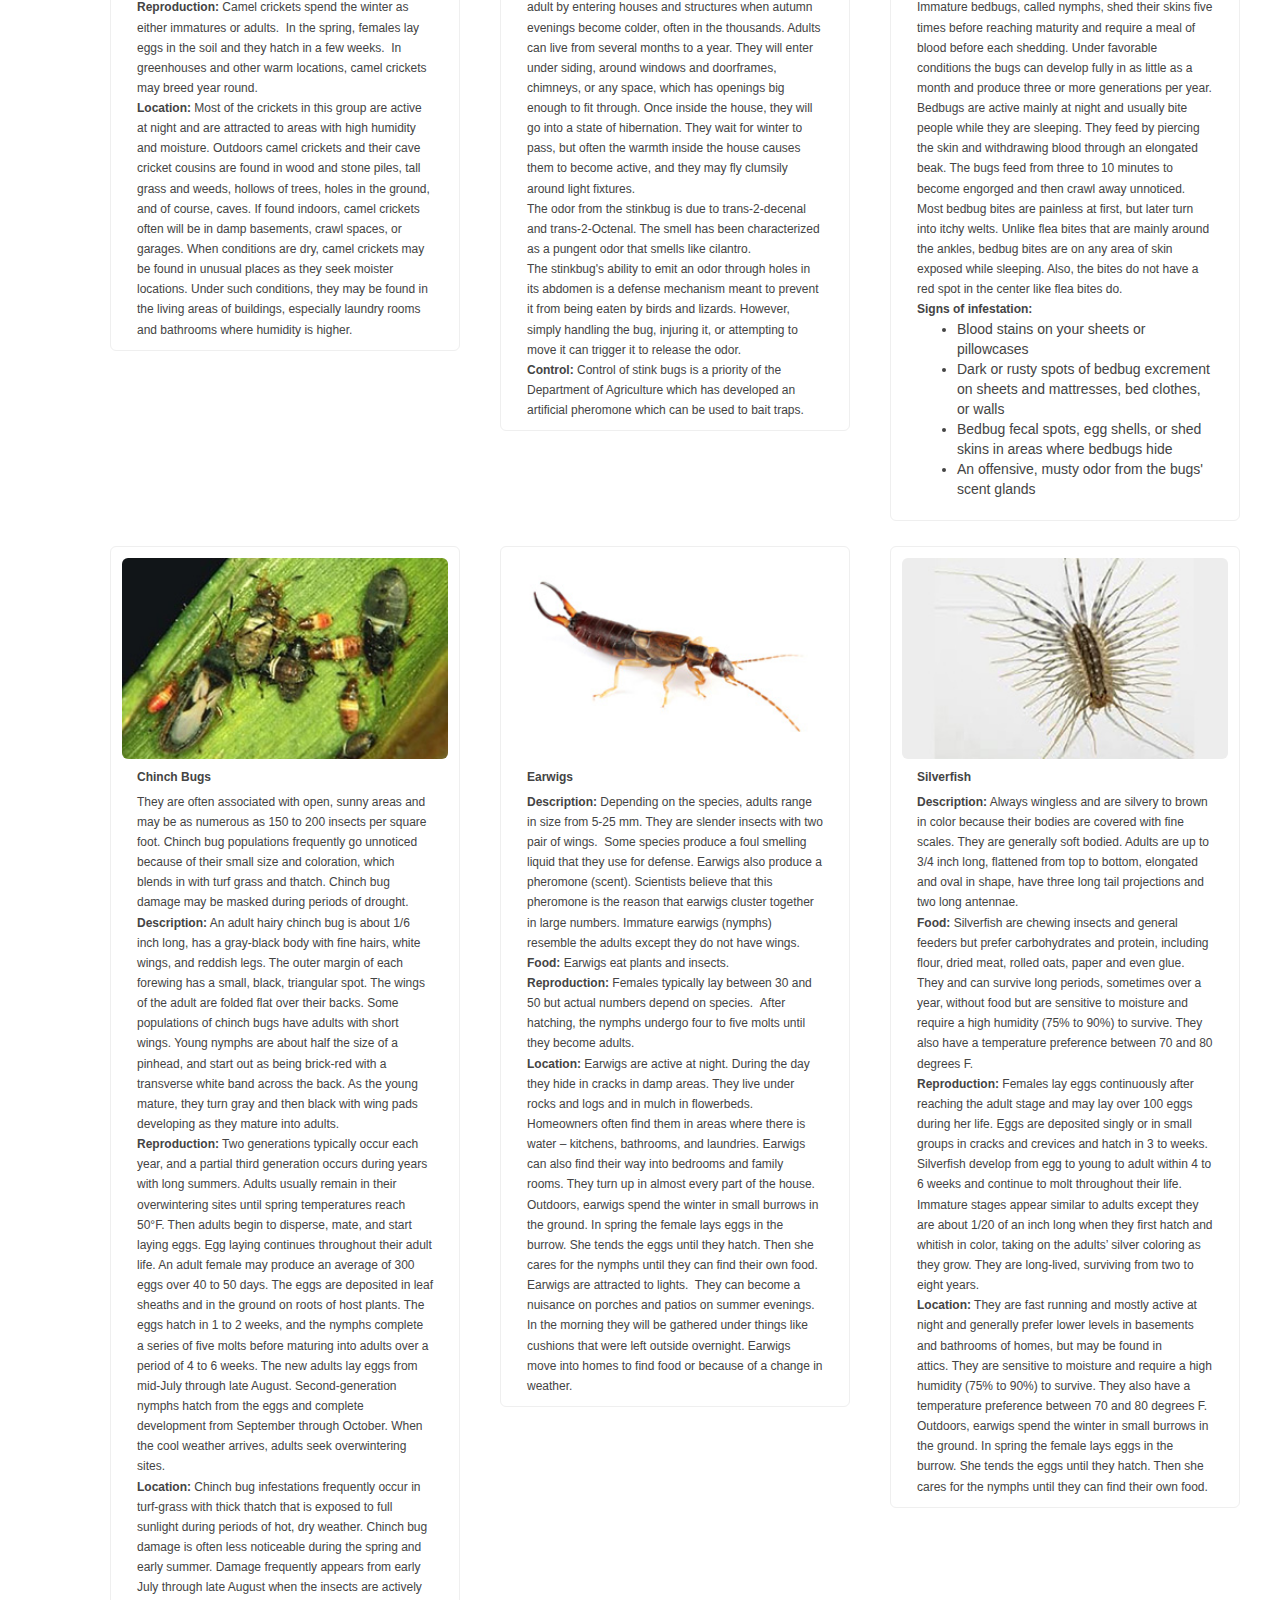
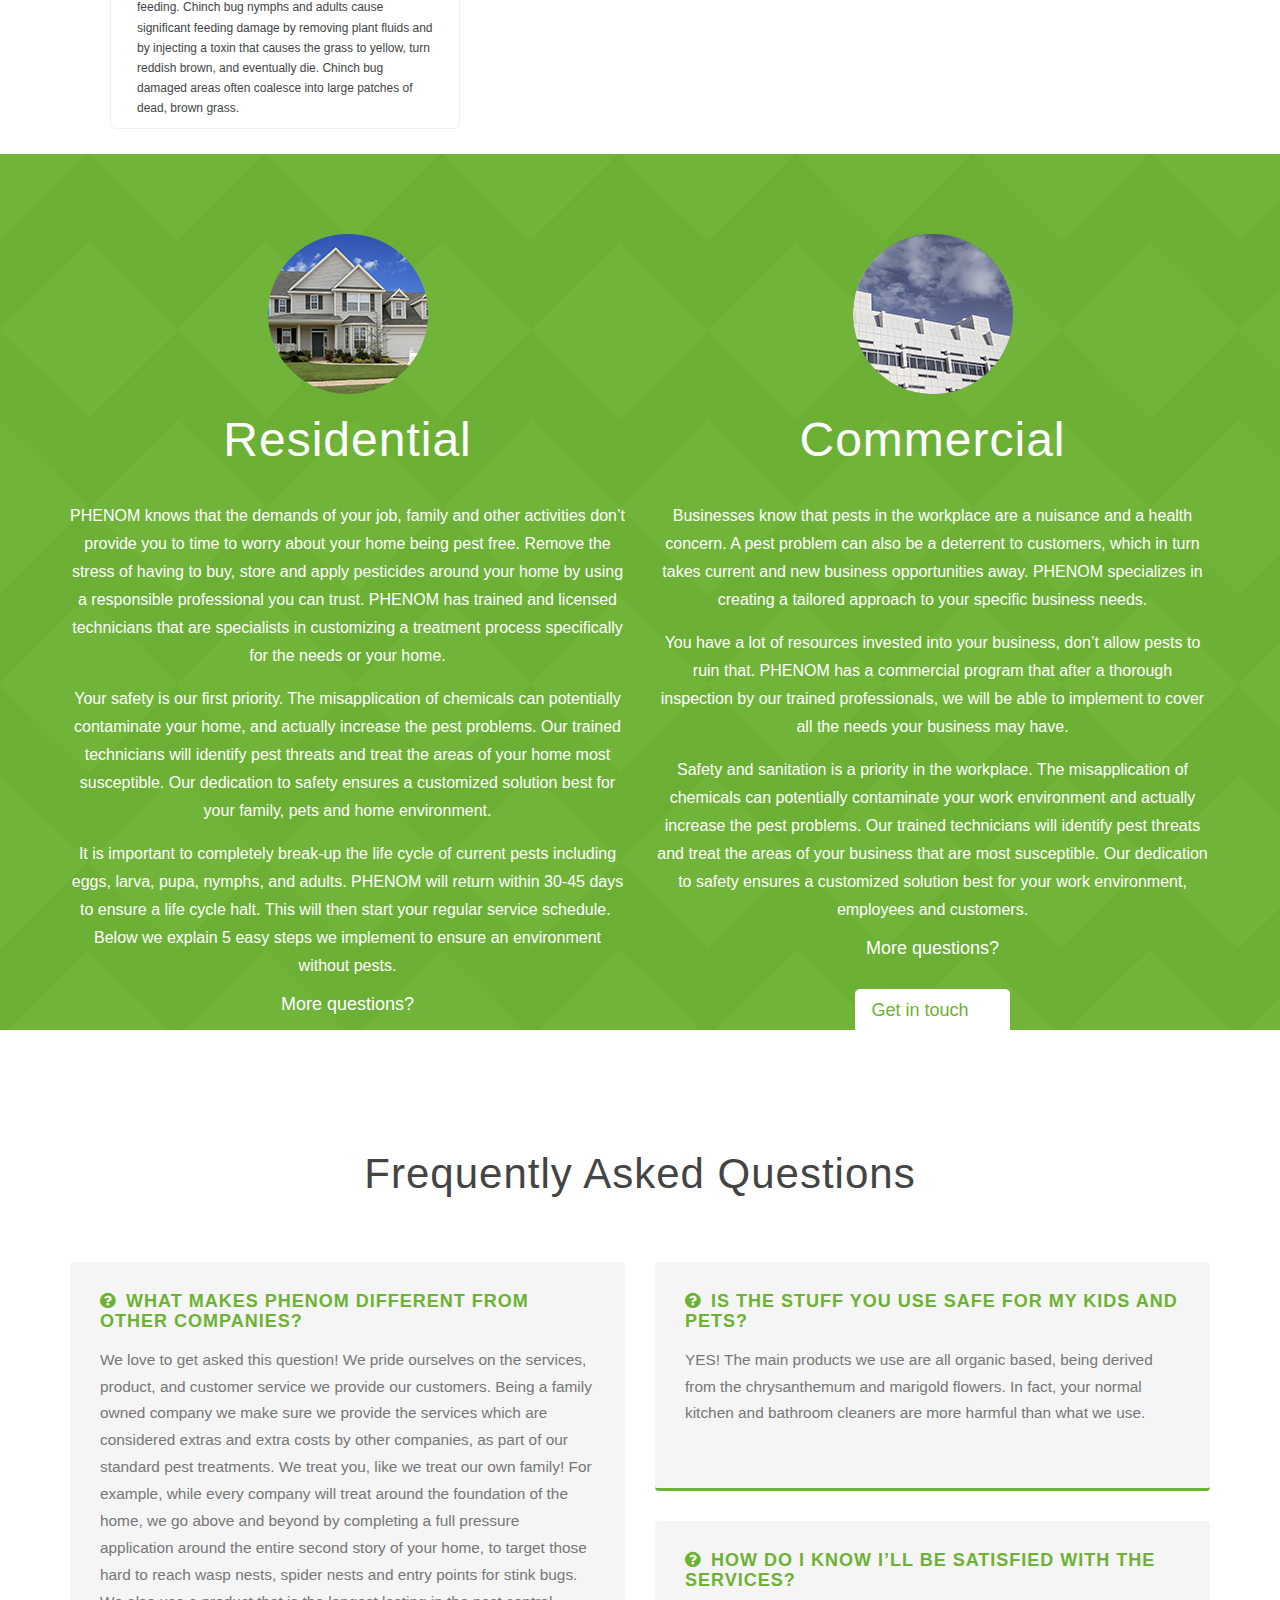
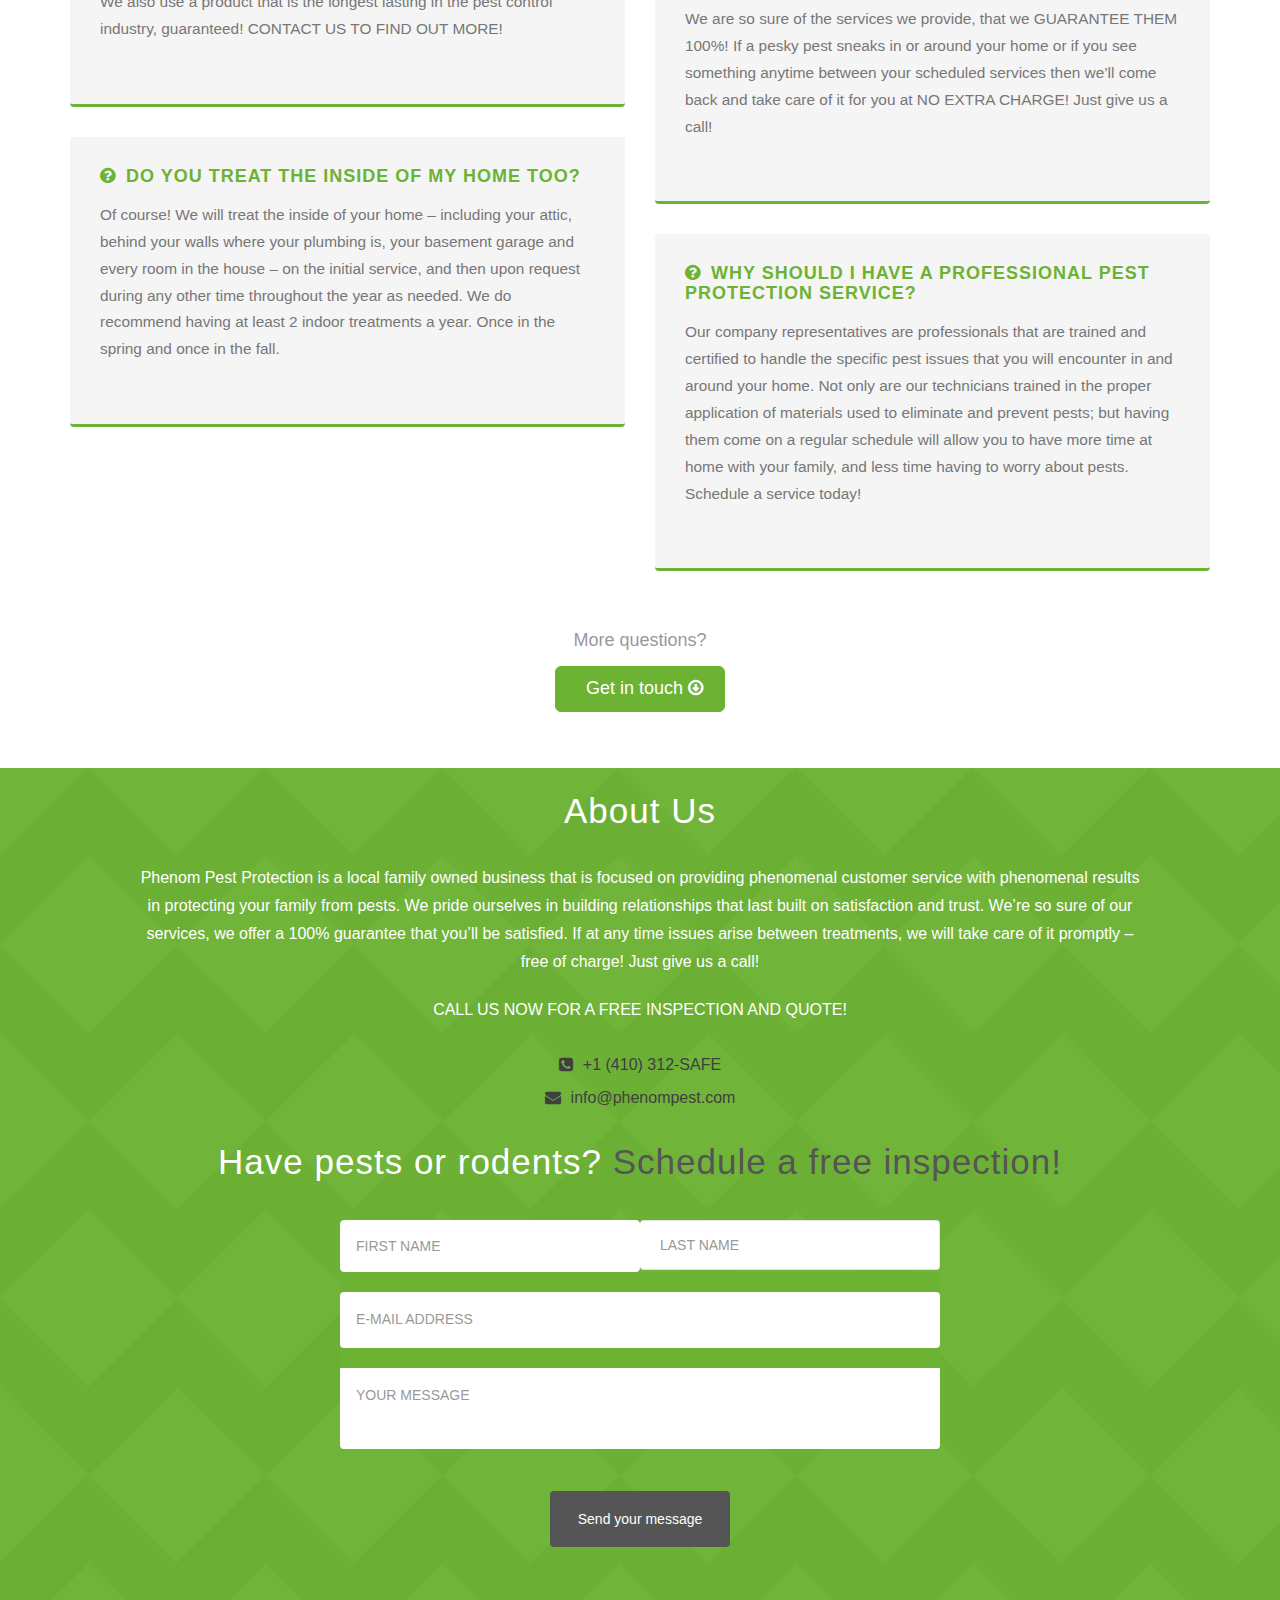
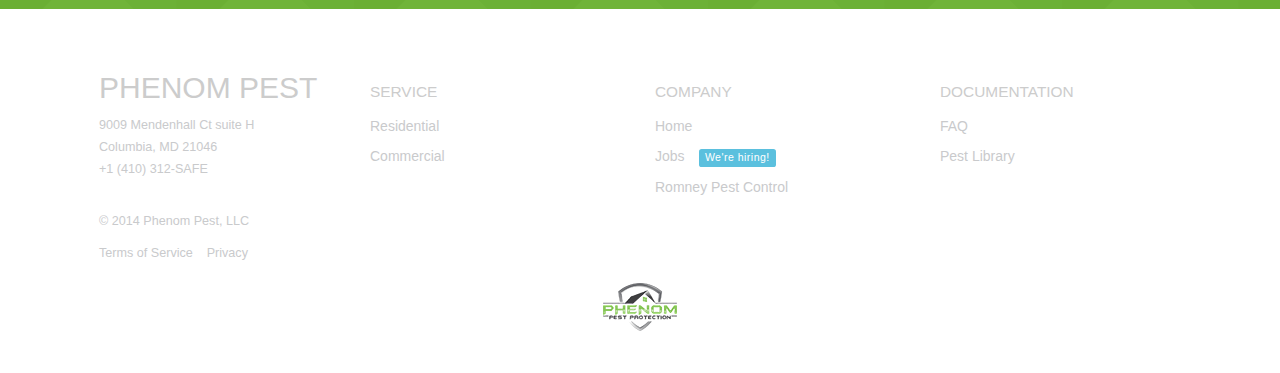
<file: library.html>
<!DOCTYPE html>
<!--[if IE 8]> <html class="no-js lt-ie9 ie8" lang="en"> <![endif]-->
<!--[if IE 9]> <html class="ie9" lang="en"> <![endif]-->
<!--[if IE 10]> <html class="ie10" lang="en"> <![endif]-->
<!--[if (gt IE 10)|!(IE)]> <html lang="en"> <![endif]-->
  <head>
    <meta charset="utf-8">
    <meta http-equiv="X-UA-Compatible" content="IE=edge">
    <meta name="viewport" content="width=device-width, initial-scale=1.0">
    <meta name="description" content="">
    <meta name="author" content="">
    <link rel="shortcut icon" href="ico/favicon.png">

    <title>Phenom Pest Control | Library</title>

    <!-- Bootstrap core CSS -->
    <link href="css/bootstrap.css" rel="stylesheet">
    <link href="css/theme.css" rel="stylesheet">
    
    <!-- Global CSS -->
    <link rel="stylesheet" href="assets/plugins/bootstrap/css/bootstrap.min.css">
    
    <!-- Theme CSS -->  
    <link id="theme-style" rel="stylesheet" href="assets/css/styles.css">

    <!-- Custom styles for this template -->
    <link href="css/magnific-popup.css" rel="stylesheet">

    <!-- Font Awesome -->
    <link href="css/font-awesome.min.css" rel="stylesheet">

    <link href='http://fonts.googleapis.com/css?family=Montserrat:400,700' rel='stylesheet' type='text/css'>
    <link href='http://fonts.googleapis.com/css?family=Open+Sans:400,300,700' rel='stylesheet' type='text/css'>

    <!-- HTML5 shim and Respond.js IE8 support of HTML5 elements and media queries -->
    <!--[if lt IE 9]>
      <script src="https://oss.maxcdn.com/libs/html5shiv/3.7.0/html5shiv.js"></script>
      <script src="https://oss.maxcdn.com/libs/respond.js/1.3.0/respond.min.js"></script>
    <![endif]-->

    <script src="js/modernizr.custom.js"></script>
  </head>

  <body>
  
  <!-- ******HEADER****** --> 
    <header id="top" class="header navbar-fixed-top">  
        <div class="container">            
            <h1 class="logo pull-left">
                <a class="scrollto" href="#promo">
                    <img id="logo-image" class="logo-image" src="assets/images/logo/logo.png" alt="Logo">
                    <!-- <span class="logo-title">Phenom Pest</span> -->
                </a>
            </h1><!--//logo-->              
            <nav id="main-nav" class="main-nav navbar-right" role="navigation">
                <div class="navbar-header">
                    <button class="navbar-toggle" type="button" data-toggle="collapse" data-target="#navbar-collapse">
                        <span class="sr-only">Toggle navigation</span>
                        <span class="icon-bar"></span>
                        <span class="icon-bar"></span>
                        <span class="icon-bar"></span>
                    </button><!--//nav-toggle-->
                </div><!--//navbar-header-->            
                <div class="navbar-collapse collapse" id="navbar-collapse">
                    <ul class="nav navbar-nav">
                        <li class="active nav-item sr-only"><a class="scrollto" href="#promo">Home</a></li>
                        <li class="nav-item"><a class="scrollto" href="#library">Library</a></li>
                        <li class="nav-item"><a class="scrollto" href="#products">Treatment</a></li>
                        <li class="nav-item"><a class="scrollto" href="#faq">FAQ</a></li>
                        <li class="nav-item last"><a class="scrollto" href="#contact">Contact</a></li>
                    </ul><!--//nav-->
                </div><!--//navabr-collapse-->
            </nav><!--//main-nav-->           
        </div>
    </header><!--//header-->
    
    <!-- ******PROMO****** --> 
    <section id="promo" class="promo section offset-header has-pattern">
        <div class="container">
            <div class="row">
            	<div class="col-sm-12">
	            	<center><img class="pp-logo img-responsive" src="img/logo.png"/></center>
            	</div>
                <div class="col-sm-6">
                    <center><img class="img-responsive" src="img/heading1.png"/></center><br>
                </div>
                <div class="col-sm-6">
                    <center><img class="img-responsive" src="img/heading2.png"/></center><br>
                </div>
                    <div class="col-sm-12">
                        <center><button class="header-btns"><a href="#">Schedule Free Inspection</a></button></center>
                    </div>
                </div><!--//overview-->
                
                <div class="col-sm-12">
                
                <!--// iPhone starts -->
                <div class="">
                	<center><img class="insects" src="img/pests/roach_vector.png"/></center>           
                </div><!-- //iphone-->  
                <!--// iPhone ends -->
                                          
            </div><!--//row-->
        </div><!--//container-->
    </section><!--//promo-->
            
        <!-- Library
    ================================================== -->
    <div id="library" class="container"><!-- Spiders -->
    <center><br><h2>Spiders</h2><br></center>
	    <div class="row form-group product-chooser">
	    
	    	<div class="col-xs-12 col-sm-12 col-md-4 col-lg-4">
	    		<div class="product-chooser-item">
	    			<img src="img/pests/resize/banana.jpg" class="img-rounded col-xs-4 col-sm-4 col-md-12 col-lg-12" alt="Mobile and Desktop">
	                <div class="col-xs-8 col-sm-8 col-md-12 col-lg-12">
	    				<span class="title">Banana Spider</span>
	    				<span class="description"><strong>Size and Color:</strong> This spider is named for the pattern of white and yellow spots on the abdomen that form a cross in most specimens. Usually about 1/2”- 1 1/2" in body length, the largest non-tarantula spider in North America.</span><br>
	    				<span class="description"><strong>Description:</strong> These are generally non-aggressive spiders that if bitten will form a swollen welt that typically only lasts a few days.  Their webs average 2+ feet in diameter and are typically very complex in design and very strong.</span><br>
	    				<span class="description"><strong>Habitat:</strong> They inhabit forest areas along trails and clearing edges.   Typically found in the open between two trees that are within 6ft apart.</span><br>
	    				<input type="radio" name="product" value="mobile_desktop" checked="checked">
	    			</div>
	    			<div class="clear"></div>
	    		</div>
	    	</div>
	    	
	    	<div class="col-xs-12 col-sm-12 col-md-4 col-lg-4">
	    		<div class="product-chooser-item">
	    			<img src="img/pests/resize/brownrecluse.jpg" class="img-rounded col-xs-4 col-sm-4 col-md-12 col-lg-12" alt="Desktop">
	                <div class="col-xs-8 col-sm-8 col-md-12 col-lg-12">
	    				<span class="title">Brown Recluse</span>
	    				<span class="description"><strong>Size and Color:</strong> Adults are usually about 1/4” - 1/2” in body length. They are tan to dark brown, usually with a darker marking abdomen.</span><br>
	    				<span class="description"><strong>Description:</strong> The recluse spider is one of the most poisonous spiders.  The recluse’s venom is a necrotic toxin that attacks the skin and muscle tissue surrounding the injection site. The bite will gradually go through stages of intense pain and swelling. Gradually, ulcers and skin and muscle loss will occur.  Healing is very slow and usually takes several weeks resulting in scar tissue.  In severe cases, plastic surgery is necessary.  There is no current anti-venom available for this type of spider bite.  If bitten go to the emergency room immediately.</span><br>
	    				<span class="description"><strong>Habitat:</strong> These spiders are typically found around rocks, piles of woodpiles, under bark, etc. On the interior, they can be found in just about any undisturbed area. Common areas include: boxes, around papers, in seldom-used clothing and shoes, corners, under furniture, crevices found around baseboards, doors, and moldings.  With that said, storage areas may be a prime area for nesting due to infrequent usage. When disturbed these spiders will typically run away.</span><br>
	    				<input type="radio" name="product" value="desktop">
	    			</div>
	    			<div class="clear"></div>
	    		</div>
	    	</div>
	    	
	    <div class="row form-group product-chooser">
	    
	    	<div class="col-xs-12 col-sm-12 col-md-4 col-lg-4">
	    		<div class="product-chooser-item">
	    			<img src="img/pests/resize/blackwidow.jpg" class="img-rounded col-xs-4 col-sm-4 col-md-12 col-lg-12" alt="Mobile and Desktop">
	                <div class="col-xs-8 col-sm-8 col-md-12 col-lg-12">
	    				<span class="title">Black Widow</span>
	    				<span class="description"><strong>Size and Color:</strong> The size of the body is approximately 1/2” wide and 1 1/2” to 1 3/8” in length. Shiny black abdomen with red hourglass markings on the underside.</span><br>
	    				<span class="description"><strong>Description:</strong> The female black widow spider is a poisonous spider. The black widow’s venom is a neurotoxin that attacks the nervous system and may cause pain and serious illness. Though the bite is not often felt, pain will develop immediately. Reactions to the black widow’s venom include increased body temperature and blood pressure, profuse sweating, dizziness, blurred vision, nausea, and pain and swelling around the bite. Antitoxin is available to combat the neurotoxin. If bitten, call a physician or go to an emergency room immediately. Bites are rarely fatal when promptly treated, however, small children are at greater risk.</span><br>
	    				<span class="description"><strong>Habitat:</strong> Five different species of the black widow spider can be found in North America. They generally live under rocks and wooded areas. In and around the house they are often found in firewood piles, pool areas, basements and crawlspaces.  They are also found in places, such as garages, window wells and sheds. They feed on insects and other spiders. They are usually not aggressive spiders, but if handled or accidentally touched, they may bite.</span><br>
	    				<input type="radio" name="product" value="mobile_desktop" checked="checked">
	    			</div>
	    			<div class="clear"></div>
	    		</div>
	    	</div>
	    	
	    	<div class="col-xs-12 col-sm-12 col-md-4 col-lg-4">
	    		<div class="product-chooser-item">
	    			<img src="img/pests/resize/wolfspider.jpg" class="img-rounded col-xs-4 col-sm-4 col-md-12 col-lg-12" alt="Desktop">
	                <div class="col-xs-8 col-sm-8 col-md-12 col-lg-12">
	    				<span class="title">Wolf Spider</span>
	    				<span class="description"><strong>Size and Color:</strong> Adult female body length is 3/8” - 1 3/8” (9-35 mm).  Male body length is 1/4” - 3/4” (6-20mm). The color of wolf spiders is usually dark brown, with paler stripes or markings.</span><br>
	    				<span class="description"><strong>Description:</strong> The wolf spider is a large, hairy spider that moves very fast. They are an active spider that will primarily catches their prey during the night .  During the day the wolf spider will do some hunting but will usually resides in a burrow.  Within the United States and Canada there are over 100 species.</span><br>
	    				<span class="description"><strong>Habitat:</strong> The retreat of a wolf spider is commonly found in a shallow excavation, under a stone, or a tube/burrow running vertically or diagonally into the ground. Web retreats are sometimes built when young are present. Outside, it is common to find these spiders in and around wood piles, under decks, in window wells, in leaf litter, around landscape features, etc. If found inside, wolf spiders have usually entered in search of prey. Inside, they tend to stay at or near floor level, especially along walls, under furniture, and other objects.</span><br>
	    				<input type="radio" name="product" value="desktop">
	    			</div>
	    			<div class="clear"></div>
	    		</div>
	    	</div>
	    	
	    	<div class="col-xs-12 col-sm-12 col-md-4 col-lg-4">
	    		<div class="product-chooser-item">
	    			<img src="img/pests/resize/daddylonglegs.jpg" class="img-rounded col-xs-4 col-sm-4 col-md-12 col-lg-12" alt="Mobile and Desktop">
	                <div class="col-xs-8 col-sm-8 col-md-12 col-lg-12">
	    				<span class="title">Daddy Longlegs</span>
	    				<span class="description"><strong>Size and Color:</strong> Adults have a body length 1/16”-1/2”. Males are generally smaller than females but have longer legs. Most are light beige to brown. Male bodies tend to be more vibrant in color.</span><br>
	    				<span class="description"><strong>Description:</strong> The Daddy Longleg is considered a non-dangerous spider. Most often seen at harvest time, these spiders have very small bodies and very long legs. Currently there are about 150 species of this spider in North America.</span><br>
	    				<span class="description"><strong>Habitat:</strong> These spiders are commonly called “Harvestmen Spiders”. Daddy Longlegs tend to migrate from where they hatched and congregate on structures or tree trunks. Around structures, they tend to be found outside under the eaves or in windowsills. Inside, they can be found in garages or in damp crawlspaces and basements.</span><br>
	    				<input type="radio" name="product" value="mobile_desktop" checked="checked">
	    			</div>
	    			<div class="clear"></div>
	    		</div>
	    	</div>
	    </div>
	</div><!-- //Spiders -->
	
	<div class="container"><!-- Cockroaches -->
    <center><h2>Cockroaches</h2><br></center>
	    <div class="row form-group product-chooser">
	    
	    	<div class="col-xs-12 col-sm-12 col-md-4 col-lg-4">
	    		<div class="product-chooser-item">
	    			<img src="img/pests/resize/germanroach.jpg" class="img-rounded col-xs-4 col-sm-4 col-md-12 col-lg-12" alt="Mobile and Desktop">
	                <div class="col-xs-8 col-sm-8 col-md-12 col-lg-12">
	    				<span class="title">German Cockroach</span>
	    				<span class="description"><strong>Description:</strong> Smaller than the American and Oriental, German roaches are notorious household and industrial pests. Females are darker than males. They can climb walls, glass and walk on ceilings.</span><br>
	    				<span class="description"><strong>Food:</strong> They come out at night scavenging for whatever food products they can find.</span><br>
	    				<span class="description"><strong>Reproduction: </strong>Females carry an egg capsule at the end of their abdomen. It's shaped like a pill/tablet that is left by a food and water source.</span><br>
	    				<span class="description"><strong>Location:</strong> They hide behind stoves, in bathrooms, vents, plumbing, and under sinks. If seen during the day, major infestation is likely.</span><br>
	    				<input type="radio" name="product" value="mobile_desktop" checked="checked">
	    			</div>
	    			<div class="clear"></div>
	    		</div>
	    	</div>
	    	
	    	<div class="col-xs-12 col-sm-12 col-md-4 col-lg-4">
	    		<div class="product-chooser-item">
	    			<img src="img/pests/resize/americanroach.jpg" class="img-rounded col-xs-4 col-sm-4 col-md-12 col-lg-12" alt="Desktop">
	                <div class="col-xs-8 col-sm-8 col-md-12 col-lg-12">
	    				<span class="title">American Cockroach</span>
	    				<span class="description"><strong>Description:</strong> Appears glossy and carries a reddish-brown look throughout the body. Even the wings are the same color and darker brown marks can be seen at the center of the shoulders. The female has a shorter pair of wings while the male’s wings extend past his abdomen. This makes them appear longer.</span><br>
	    				<span class="description"><strong>Food:</strong> Adults eat moist foods. This can be human and pet foods or organic matter.  Because they eat the same foods as humans and pets, they are considered a huge commercial and personal pest problem.</span><br>
	    				<span class="description"><strong>Reproduction: </strong>Females lay about a dozen eggs at a time and then carry them on their backs for a few days, unloading them in a dark area where the eggs can hatch undisturbed.</span><br>
	    				<span class="description"><strong>Location:</strong> In buildings, these cockroaches inhabit high moisture areas such as sewers, drains and dark, damp basements. Their activities are somewhat restricted to the ground or below-ground levels of buildings.</span><br>
	    				<input type="radio" name="product" value="desktop">
	    			</div>
	    			<div class="clear"></div>
	    		</div>
	    	</div>
	    	
	    	<div class="col-xs-12 col-sm-12 col-md-4 col-lg-4">
	    		<div class="product-chooser-item">
	    			<img src="img/pests/resize/orientalroach.jpg" class="img-rounded col-xs-4 col-sm-4 col-md-12 col-lg-12" alt="Mobile">
	                <div class="col-xs-8 col-sm-8 col-md-12 col-lg-12">
	    				<span class="title">Oriental Cockroach</span>
	    				<span class="description"><strong>Description:</strong> Adult oriental cockroaches are glossy dark brown to black. Females may be nearly 1 1/4 inches long, while males are 1 inch long. The male’s wings cover most of the body, while the female’s shorter wings are reduced to mere lobes. Neither sex can fly, and in fact, these cockroaches are rather sluggish and do not move very fast even when disturbed. Nymphal cockroaches are smaller than adults, dark brown to black, and have wing stubs without definite veins</span><br>
	    				<span class="description"><strong>Food:</strong> They feed on all kinds of filth, rubbish, and other decaying organic matter. They seem especially fond of garbage and the contents of discarded tin cans. If water is available, they can live for a month without food; without water they die within two weeks.</span><br>
	    				<span class="description"><strong>Reproduction: </strong>The adult female oriental cockroach usually carries her egg capsule for about a day, then drops it or attaches it to a protected surface near a food supply. These cockroaches appear to have a seasonal cycle in their development. They overwinter as large nymphs or adults, and are usually noticed in the spring when they mate.</span><br>
	    				<span class="description"><strong>Location:</strong> In the spring of the year, they migrate from buildings to the out of doors where they spend the summer months. In the fall, the next generation tries to find shelter indoors where they can spend the winter. Natural mortality usually reduces the number of adults in the population during the summer, fall and winter.</span><br>	    				<input type="radio" name="product" value="mobile">
	    			</div>
	    			<div class="clear"></div>
	    		</div>
	    	</div>
	    </div>
	    <div class="row form-group product-chooser">
	    
	    	<div class="col-xs-12 col-sm-12 col-md-4 col-lg-4">
	    		<div class="product-chooser-item">
	    			<img src="img/pests/resize/smokeybrown.jpg" class="img-rounded col-xs-4 col-sm-4 col-md-12 col-lg-12" alt="Mobile and Desktop">
	                <div class="col-xs-8 col-sm-8 col-md-12 col-lg-12">
	    				<span class="title">Smokey Brown Cockroach</span>
	    				<span class="description"><strong>Description:</strong> This roach is often thought to be its cousin, the American roach. Wood cockroaches can grow up to one and one-quarter inches long.</span><br>
	    				<span class="description"><strong>Food:</strong> Prefer to eat decaying organic matter and are attracted to light, whereas most roaches run from light.</span><br>
	    				<span class="description"><strong>Reproduction: </strong>Females deposit their egg capsules outdoors under old logs, stumps and firewood. There is one generation of Wood cockroaches per year and, in some cases, the life cycle takes two years.</span><br>
	    				<span class="description"><strong>Location:</strong> At dusk, Wood cockroach males may begin taking short flights and are drawn to porch or house lights. The Wood cockroach normal habitat is moist woodland areas but it frequently become a household nuisance because it wanders into or is carried into the house with firewood. Wood roach, do not survive indoors. They require the consistently moist environment of their natural habitats such as under woodpiles or loose bark and in decaying logs.</span><br>
	    				<input type="radio" name="product" value="mobile_desktop" checked="checked">
	    			</div>
	    			<div class="clear"></div>
	    		</div>
	    	</div>
	    	
	    	<div class="col-xs-12 col-sm-12 col-md-4 col-lg-4">
	    		<div class="product-chooser-item">
	    			<img src="img/pests/resize/brownband.jpg" class="img-rounded col-xs-4 col-sm-4 col-md-12 col-lg-12" alt="Desktop">
	                <div class="col-xs-8 col-sm-8 col-md-12 col-lg-12">
	    				<span class="title">Brown Banded Cockroach</span>
	    				<span class="description"><strong>Description:</strong> Males are aprox. 1/2inch long and light brown with fully developed wings.  Females are shorter and stouter; their wings do not cover the entire abdomen.  Both adults and nymphs can be distinguished by the broad bands across the body at the base of the abdomen and the mid=abdomen. </span><br>
	    				<span class="description"><strong>Food:</strong> They may consume materials like glue or paste (especially from animal-based materials), starch, and certain color dyes. As a result, items like stamps, envelopes, bindings of older books, draperies, and occasionally wallpapers may show signs of feeding. This species has also been known to chew on nonfood materials, such as nylon stockings, presumably for the residues of body oils and skin flakes.</span><br>
	    				<span class="description"><strong>Reproduction: </strong>Eggs are laid in capsules, which the female carries for about 30 hours before she fastens it on walls, ceilings, and in protected and hidden areas. During her adult life a female produces about 14 egg capsules, each containing an average of 13 eggs. The length of the egg stage varies from 37 to 103 days, depending on temperature. The nymphal stage ranges from 8 to 31 weeks. A female adult has a life span of 13 to 45 weeks; each female produces about 600 descendants per year.</span><br>
	    				<span class="description"><strong>Location:</strong> They feed on all kinds of filth, rubbish, and other decaying organic matter. They seem especially fond of garbage and the contents of discarded tin cans. If water is available, they can live for a month without food; without water they die within two weeks.</span><br>
	    				<input type="radio" name="product" value="desktop">
	    			</div>
	    			<div class="clear"></div>
	    		</div>
	    	</div>

	    </div>
	</div><!-- //Cockroaches -->
	
	<div class="container"><!-- Ants -->
    <center><h2>Ants</h2><br></center>
	    <div class="row form-group product-chooser">
	    
	    	<div class="col-xs-12 col-sm-12 col-md-4 col-lg-4">
	    		<div class="product-chooser-item">
	    			<img src="img/pests/resize/carpenter.jpg" class="img-rounded col-xs-4 col-sm-4 col-md-12 col-lg-12" alt="Mobile and Desktop">
	                <div class="col-xs-8 col-sm-8 col-md-12 col-lg-12">
	    				<span class="title">Carpenter Ants</span>
	    				<span class="description"><strong>Appearance:</strong> Carpenter ants are usually reddish black in color and 5/8 inch in size.</span><br>
	    				<span class="description"><strong>Region:</strong> This species is located throughout the United States, but is most common in cool, damp climates found in the northern part of the country.</span><br>
	    				<span class="description"><strong>Habitat:</strong> Carpenter ants build their nests outdoors in various wood sources and frequently enter buildings through damaged wood, cracks around doors and windows, or holes in a structure meant for wires. They will also crawl along shrubs or tree limbs that touch a structure far above the ground.</span><br>
	    				<span class="description"><strong>Threat:</strong> Carpenter ants can cause severe property damage as they tunnel through wood to build nests. However, the extent and cost the damage usually depends on the number of nests inside the structure and how long they've been active.</span><br>
	    				<input type="radio" name="product" value="mobile_desktop" checked="checked">
	    			</div>
	    			<div class="clear"></div>
	    		</div>
	    	</div>
	    	
	    	<div class="col-xs-12 col-sm-12 col-md-4 col-lg-4">
	    		<div class="product-chooser-item">
	    			<img src="img/pests/resize/crazyants.jpg" class="img-rounded col-xs-4 col-sm-4 col-md-12 col-lg-12" alt="Desktop">
	                <div class="col-xs-8 col-sm-8 col-md-12 col-lg-12">
	    				<span class="title">Crazy Ants</span>
	    				<span class="description"><strong>Appearance:</strong> Caribbean crazy ants get their common name from the worker's habit of running in an erratic, jerky manner when searching for food. Crazy ants are dark brown to black in color with a gray sheen. They range from 1/16-1/8 inch in size.</span><br>
	    				<span class="description"><strong>Region:</strong> Crazy ants are found throughout the United States as this species is highly adaptable to both dry and moist habitats.</span><br>
	    				<span class="description"><strong>Habitat:</strong> Crazy ants tend to enter homes in the autumn or after rainfall because both conditions reduce the supply of honeydew – their main food source. Inside, these ants usually nest underneath floors or carpeting. Outdoors, the nests are shallow and commonly found in soil under objects or next to foundations.</span><br>
	    				<span class="description"><strong>Threat:</strong> These ants do not pose a health threat, but if they gain entry to a structure, they can become a nuisance.</span><br>
	    				<input type="radio" name="product" value="desktop">
	    			</div>
	    			<div class="clear"></div>
	    		</div>
	    	</div>
	    	
	    	<div class="col-xs-12 col-sm-12 col-md-4 col-lg-4">
	    		<div class="product-chooser-item">
	    			<img src="img/pests/resize/odorous.jpg" class="img-rounded col-xs-4 col-sm-4 col-md-12 col-lg-12" alt="Mobile">
	                <div class="col-xs-8 col-sm-8 col-md-12 col-lg-12">
	    				<span class="title">Odorous House Ants</span>
	    				<span class="description"><strong>Appearance:</strong> Odorous house ants are dark brown to black in color and range in size from 1/16-1/8 inch.</span><br>
	    				<span class="description"><strong>Region:</strong> This species is found in all regions of the United States.</span><br>
	    				<span class="description"><strong>Habitat:</strong> Typically living for several years, odorous house ants are known to make their homes in exposed soil. They also nest in walls cracks and under floors inside homes.</span><br>
	    				<span class="description"><strong>Threat:</strong> These ants do not pose a public health risk or cause structural damage to buildings, but they can contaminate food and should be avoided. In addition, they give off a rotten coconut-like smell when crushed, which is why they are known as “odorous” ants.</span><br>
	    				<input type="radio" name="product" value="mobile">
	    			</div>
	    			<div class="clear"></div>
	    		</div>
	    	</div>
	    </div>
	    <div class="row form-group product-chooser">
	    
	    	<div class="col-xs-12 col-sm-12 col-md-4 col-lg-4">
	    		<div class="product-chooser-item">
	    			<img src="img/pests/resize/pavement.jpg" class="img-rounded col-xs-4 col-sm-4 col-md-12 col-lg-12" alt="Mobile and Desktop">
	                <div class="col-xs-8 col-sm-8 col-md-12 col-lg-12">
	    				<span class="title">Pavement Ants</span>
	    				<span class="description"><strong>Appearance:</strong> Pavement ants are darkish brown to black in color and are about 1/8 inch long.</span><br>
	    				<span class="description"><strong>Region:</strong> This species is found throughout the United States.</span><br>
	    				<span class="description"><strong>Habitat:</strong> Pavement ants get their name because they make their nests in or under cracks in pavement. They can infest structures by entering through holes in the concrete.</span><br>
	    				<span class="description"><strong>Threat:</strong> These black pavement ants do not pose a public health risk, but they can contaminate food and should be avoided.</span><br>
	    				<input type="radio" name="product" value="mobile_desktop" checked="checked">
	    			</div>
	    			<div class="clear"></div>
	    		</div>
	    	</div>
	    	
	    	<div class="col-xs-12 col-sm-12 col-md-4 col-lg-4">
	    		<div class="product-chooser-item">
	    			<img src="img/pests/resize/redants.jpg" class="img-rounded col-xs-4 col-sm-4 col-md-12 col-lg-12" alt="Desktop">
	                <div class="col-xs-8 col-sm-8 col-md-12 col-lg-12">
	    				<span class="title">Red Imported Fire Ants</span>
	    				<span class="description"><strong>Appearance:</strong> Fire ants are dark reddish brown in color and range from 1/8-3/8 inch long.</span><br>
	    				<span class="description"><strong>Region:</strong> This species is found in the southern United States from Maryland to Texas, California and New Mexico.</span><br>
	    				<span class="description"><strong>Habitat:</strong> Red imported fire ants build their nest mounds outdoors in landscape areas or near a structural foundation. They can also gain entry to a building through holes or cracks in the exterior structure.</span><br>
	    				<span class="description"><strong>Threat:</strong> Red imported fire ants attack with a painful sting when their nests are disturbed. The sting often results in a raised welt that becomes a white pustule. Anyone allergic to insect stings will react more severely.</span><br>
	    				<input type="radio" name="product" value="desktop">
	    			</div>
	    			<div class="clear"></div>
	    		</div>
	    	</div>
	    	
	    </div>
	</div><!-- //Ants -->
	
	<div class="container"><!-- Rodents -->
    <center><h2>Rodents</h2><br></center>
	    <div class="row form-group product-chooser">
	    
	    	<div class="col-xs-12 col-sm-12 col-md-4 col-lg-4">
	    		<div class="product-chooser-item">
	    			<img src="img/pests/resize/housemouse.jpg" class="img-rounded col-xs-4 col-sm-4 col-md-12 col-lg-12" alt="Mobile and Desktop">
	                <div class="col-xs-8 col-sm-8 col-md-12 col-lg-12">
	    				<span class="title">House Mouse</span>
	    				<span class="description"><strong>Description:</strong> House mice are from 65 to 95 mm long from the tip of their nose to the end of their body, their tails are 60 to 105 mm long. Their fur ranges in color from light brown to black, and they generally have white or buffy bellys. They have long tails that have very little fur and have circular rows of scales. House mice tend to have longer tails and darker fur when living closely with humans. They range from 12 to 30 g in weight.</span><br>
	    				<span class="description"><strong>Food:</strong> In the wild, house mice eat many kinds of plant matter, including seeds, roots, leaves, and stems. They will also eat insects (beetles, caterpillars, and cockroaches) and meat if it is available. If house mice live near humans, they will eat any human food that is available as well as glue, soap, and other household materials. Many mice will gather and then store their food for later use.</span><br>
	    				<span class="description"><strong>Reproduction:</strong> House mice are able to reproduce throughout the year, often having 5-10 litters each year when conditions are favorable. Pregnancy lasts for 19 to 21 days and 5 to 6 young are born per litter, though there can be as many as 12. Young weigh about 1 gram at birth and are naked, blind, and helpless. At 10 days old they have fur and at 14 days old they open their eyes. The young are nursed for 21 days and reach adulthood at 5 to 7 weeks old.</span><br>
	    				<span class="description"><strong>Location:</strong> House mice generally live close to humans, in places like houses and barns. Some individuals spend the summer in fields and move into barns and houses with the onset of cool autumn weather. Because house mice take advantage of human shelters and food, they have been able to live in areas like deserts where, without humans, they would not be able to live.  In the wild, house mice generally live in cracks in rocks or in walls or make underground tunnels. Their homes usually have several "rooms" for nesting and storage, and three or four exits. When living with humans, house mice nest in roofs, in woodpiles, storage areas, or any hidden spot near a source of food. They make their nests from rags, paper, or other soft substances. House mice are generally most active at night, although some are active during the day. House mice are quick runners (up to 8 miles per hour), good climbers, jumpers, and also swim well. Despite this, they rarely travel far from their home.</span><br>
	    				<input type="radio" name="product" value="mobile_desktop" checked="checked">
	    			</div>
	    			<div class="clear"></div>
	    		</div>
	    	</div>
	    	
	    	<div class="col-xs-12 col-sm-12 col-md-4 col-lg-4">
	    		<div class="product-chooser-item">
	    			<img src="img/pests/resize/deermouse.jpg" class="img-rounded col-xs-4 col-sm-4 col-md-12 col-lg-12" alt="Desktop">
	                <div class="col-xs-8 col-sm-8 col-md-12 col-lg-12">
	    				<span class="title">Deer Mouse</span>
	    				<span class="description"><strong>Description:</strong> Round and slender, ranging from 7 to 10 cm long in body length with a pointed nose and large, black beady eyes; ears are large with little fur covering them. Body is bicolored with a light brownish-reddish top and white underbelly and feet. Tail is short, distinctly bicolored (dark on top and light on bottom), and covered with short, fine hairs and can be 5 to 13 cm in length.</span><br>
	    				<span class="description"><strong>Food:</strong> Deer mice are primarily herbivorous, but will also consume other things. They prefer seeds, nuts, small fruits and berries, insects.</span><br>
	    				<span class="description"><strong>Reproduction:</strong> Reaches sexual maturity in about 7 to 8 weeks. Will produce two to four litters a year, usually during warm months. Typical litters contain three to five individuals, but may have as many as eight. Typically live two to 24 months, but can live as long as eight years in captivity.</span><br>
	    				<span class="description"><strong>Location:</strong> Nests within hollow logs, tree holes, under piles of stones or logs. Most commonly associated with prairies or other rural, bushy or wooded areas. Avoids humans if indoors, preferring attics, basements or crawl spaces. In winter, deer mice enter domestic spaces in search of food and warmth. Their nests are constructed of fur, weeds, seed and paper. Although they become sluggish during cold months, deer mice do not hibernate.</span><br>
						<span class="description"><strong>Caution:</strong> Deer mice may appear harmless, but they are known carriers of dangerous diseases such as hantavirus. Hantavirus pulmonary syndrome can develop from inhaling the virus when deer mouse urine or feces is disturbed. Utmost care should be employed when disposing of deer mouse droppings. The droppings and urine should be sprayed with disinfectant before sweeping them up.</span><br>
	    				<input type="radio" name="product" value="desktop">
	    			</div>
	    			<div class="clear"></div>
	    		</div>
	    	</div>
	    	
	    	<div class="col-xs-12 col-sm-12 col-md-4 col-lg-4">
	    		<div class="product-chooser-item">
	    			<img src="img/pests/resize/norwayrat.jpg" class="img-rounded col-xs-4 col-sm-4 col-md-12 col-lg-12" alt="Mobile">
	                <div class="col-xs-8 col-sm-8 col-md-12 col-lg-12">
	    				<span class="title">Norway Rat</span>
	    				<span class="description"><strong>Description:</strong> Norway rats have lengths from nose to tip of tail of about 15.7inches while the tail itself is 7.3inches. Norway rats have coarse-fur, large furless ears, and a scaly tail. Norway rats tend to be brown or dark gray with scattered black hairs, while their bellies are pale gray or grayish brown.</span><br>
	    				<span class="description"><strong>Food:</strong> Norway rats are true omnivores. Norway rats eat a huge variety of foods including everything from soap to candy, milk, meat, vegetables, poultry, eggs and all grains, nuts and fruits. Norway rats are also very big eaters. They can eat a third of their weight in a day. Norway rats are capable of catching fish and small rodents, such as mice, and they readily eat dead animals. In cities, Norway rats enjoy human food that is uneaten or spoiled.</span><br>
	    				<span class="description"><strong>Reproduction:</strong> If there is enough food and shelter Norway Rats will breed throughout the year, although more births occur in spring and autumn. Females can have between 1 and 12 litters each year, though they usually have 6 to 8 litters each year. Females are pregnant for 21 to 26 days. Each litter usually contains 7 babies but some litters can have between 2 and 22 young! The young are born blind, naked, and helpless at birth; the eyes open in 14 to 17 days, and the young are weaned when 3 weeks old. Sexual maturity is reached at 3 months.</span><br>
	    				<span class="description"><strong>Location:</strong> Norway rats probably originally lived in forested habitats. They are now found almost exclusively in areas near human settlements. They live wherever there is an abundance of food and shelter, from the subways and crowded buildings of cities, to the corn and grain fields of farm country, to the salt marshes of the Atlantic Coast.  Norway rats are active year-round and are mostly nocturnal, only leaving their homes as night approaches. Norway rats are shy and will hide or run away if a human approaches. Norway rats generally travel on the ground, but they are also good swimmers, jumpers, and climbers. Norway rats are usually found living together in large groups with the biggest male as the leader.</span><br>
	    				<input type="radio" name="product" value="mobile">
	    			</div>
	    			<div class="clear"></div>
	    		</div>
	    	</div>
	    </div>
	    <div class="row form-group product-chooser">
	    
	    	<div class="col-xs-12 col-sm-12 col-md-4 col-lg-4">
	    		<div class="product-chooser-item">
	    			<img src="img/pests/resize/roofrat.jpg" class="img-rounded col-xs-4 col-sm-4 col-md-12 col-lg-12" alt="Mobile and Desktop">
	                <div class="col-xs-8 col-sm-8 col-md-12 col-lg-12">
	    				<span class="title">Roof/Black Rats</span>
	    				<span class="description"><strong>Description:</strong> Black or brown, can be over 40 cm long, with a long tail, large ears and eyes, and a pointed nose. Body is smaller and sleeker than the Norway rat’s. Fur is smooth.</span><br>
	    				<span class="description"><strong>Food:</strong> Omnivorous, but shows a preference for grains, fruits, nuts and vegetables.</span><br>
	    				<span class="description"><strong>Reproduction:</strong> Becomes sexually mature between two and five months, producing four to six litters per year that consist of six to eight young each. Lives up to one year. Roof rats are prodigious breeders. Females can breed year-round. Within a year, one female may be responsible for up to 40 new rodents.</span><br>
	    				<span class="description"><strong>Location:</strong> Nests inside and under buildings, or in piles of rubbish or wood.  An excellent climber, it can often be found in the upper parts of structures.</span><br>
	    				<input type="radio" name="product" value="mobile_desktop" checked="checked">
	    			</div>
	    			<div class="clear"></div>
	    		</div>
	    	</div>
	    	
	    </div
	</div><!-- //Rodents -->
	
	<div class="container"><!-- Others -->
    <center><h2>Others</h2><br></center>
	    <div class="row form-group product-chooser">
	    
	    	<div class="col-xs-12 col-sm-12 col-md-4 col-lg-4">
	    		<div class="product-chooser-item">
	    			<img src="img/pests/resize/camel.jpg" class="img-rounded col-xs-4 col-sm-4 col-md-12 col-lg-12" alt="Mobile and Desktop">
	                <div class="col-xs-8 col-sm-8 col-md-12 col-lg-12">
	    				<span class="title">Camel Crickets</span>
	    				<span class="description"><strong>Description:</strong> Camel crickets have an unusual humpbacked appearance with heads that are bent downward between their front legs.  Their antennae are much longer than their bodies and their large hind legs make them very strong jumpers.  Adults do not have wings and range in size from ½ to 1 ½ inches in length. Most species are light tan to dark brown in color.</span><br>
	    				<span class="description"><strong>Food:</strong> Insects that are mostly dead already such as carpenter bees, spiders, etc.</span><br>
	    				<span class="description"><strong>Reproduction:</strong> Camel crickets spend the winter as either immatures or adults.  In the spring, females lay eggs in the soil and they hatch in a few weeks.  In greenhouses and other warm locations, camel crickets may breed year round.</span><br>
	    				<span class="description"><strong>Location:</strong> Most of the crickets in this group are active at night and are attracted to areas with high humidity and moisture. Outdoors camel crickets and their cave cricket cousins are found in wood and stone piles, tall grass and weeds, hollows of trees, holes in the ground, and of course, caves. If found indoors, camel crickets often will be in damp basements, crawl spaces, or garages. When conditions are dry, camel crickets may be found in unusual places as they seek moister locations. Under such conditions, they may be found in the living areas of buildings, especially laundry rooms and bathrooms where humidity is higher.</span><br>
	    				<input type="radio" name="product" value="mobile_desktop" checked="checked">
	    			</div>
	    			<div class="clear"></div>
	    		</div>
	    	</div>
	    	
	    	<div class="col-xs-12 col-sm-12 col-md-4 col-lg-4">
	    		<div class="product-chooser-item">
	    			<img src="img/pests/resize/stinkbug.jpg" class="img-rounded col-xs-4 col-sm-4 col-md-12 col-lg-12" alt="Desktop">
	                <div class="col-xs-8 col-sm-8 col-md-12 col-lg-12">
	    				<span class="title">Stink Bugs</span>
	    				<span class="description">Also known as the brown marmorated stink bug (BMSB).  The adults are approximately 1.7 centimetres (0.67 in) long and about as wide, forming the "shield" shape characteristic of other stink bugs. They are various shades of brown on both the top and undersides, with gray, off-white, black, copper, and bluish markings.</span><br>
	    				<span class="description">The brown marmorated stinkbug is more likely to invade homes in the. The bug survives the winter as an adult by entering houses and structures when autumn evenings become colder, often in the thousands.  Adults can live from several months to a year.  They will enter under siding, around windows and doorframes, chimneys, or any space, which has openings big enough to fit through. Once inside the house, they will go into a state of hibernation. They wait for winter to pass, but often the warmth inside the house causes them to become active, and they may fly clumsily around light fixtures.<br>
	    				<span class="description">The odor from the stinkbug is due to trans-2-decenal and trans-2-Octenal. The smell has been characterized as a pungent odor that smells like cilantro.</span><br>
	    				<span class="description">The stinkbug's ability to emit an odor through holes in its abdomen is a defense mechanism meant to prevent it from being eaten by birds and lizards. However, simply handling the bug, injuring it, or attempting to move it can trigger it to release the odor.</span><br>
	    				<span class="description"><strong>Control:</strong> Control of stink bugs is a priority of the Department of Agriculture which has developed an artificial pheromone which can be used to bait traps.</span><br>
	    				<input type="radio" name="product" value="desktop">
	    			</div>
	    			<div class="clear"></div>
	    		</div>
	    	</div>
	    	
	    	<div class="col-xs-12 col-sm-12 col-md-4 col-lg-4">
	    		<div class="product-chooser-item">
	    			<img src="img/pests/resize/bedbugs.jpg" class="img-rounded col-xs-4 col-sm-4 col-md-12 col-lg-12" alt="Mobile">
	                <div class="col-xs-8 col-sm-8 col-md-12 col-lg-12">
	    				<span class="title">Bed Bugs</span>
	    				<span class="description">Bedbugs are small, oval, brownish insects that live on the blood of animals or humans. Adult bedbugs have flat bodies about the size of an apple seed. After feeding, however, their bodies swell and are a reddish color.</span><br>
	    				<span class="description">Bedbugs do not fly, but they can move quickly over floors, walls, and ceilings. Female bedbugs may lay hundreds of eggs, each of which is about the size of a speck of dust, over a lifetime.</span><br>
	    				<span class="description">Immature bedbugs, called nymphs, shed their skins five times before reaching maturity and require a meal of blood before each shedding. Under favorable conditions the bugs can develop fully in as little as a month and produce three or more generations per year.</span><br>
	    				<span class="description">Bedbugs are active mainly at night and usually bite people while they are sleeping. They feed by piercing the skin and withdrawing blood through an elongated beak. The bugs feed from three to 10 minutes to become engorged and then crawl away unnoticed.</span><br>
	    				<span class="description">Most bedbug bites are painless at first, but later turn into itchy welts. Unlike flea bites that are mainly around the ankles, bedbug bites are on any area of skin exposed while sleeping. Also, the bites do not have a red spot in the center like flea bites do.</span><br>
	    				<span class="description"><strong>Signs of infestation:</strong></span><br>
	    				<ul>
		    				<li>Blood stains on your sheets or pillowcases</li>
		    				<li>Dark or rusty spots of bedbug excrement on sheets and mattresses, bed clothes, or walls</li>
		    				<li>Bedbug fecal spots, egg shells, or shed skins in areas where bedbugs hide</li>
		    				<li>An offensive, musty odor from the bugs' scent glands</li>
	    				</ul>
	    				<input type="radio" name="product" value="mobile">
	    			</div>
	    			<div class="clear"></div>
	    		</div>
	    	</div>
	    </div>
	    <div class="row form-group product-chooser">
	    
	    	<div class="col-xs-12 col-sm-12 col-md-4 col-lg-4">
	    		<div class="product-chooser-item">
	    			<img src="img/pests/resize/chinch.jpg" class="img-rounded col-xs-4 col-sm-4 col-md-12 col-lg-12" alt="Mobile and Desktop">
	                <div class="col-xs-8 col-sm-8 col-md-12 col-lg-12">
	    				<span class="title">Chinch Bugs</span>
	    				<span class="description">They are often associated with open, sunny areas and may be as numerous as 150 to 200 insects per square foot. Chinch bug populations frequently go unnoticed because of their small size and coloration, which blends in with turf grass and thatch. Chinch bug damage may be masked during periods of drought.</span><br>
	    				<span class="description"><strong>Description:</strong> An adult hairy chinch bug is about 1/6 inch long, has a gray-black body with fine hairs, white wings, and reddish legs. The outer margin of each forewing has a small, black, triangular spot. The wings of the adult are folded flat over their backs. Some populations of chinch bugs have adults with short wings. Young nymphs are about half the size of a pinhead, and start out as being brick-red with a transverse white band across the back. As the young mature, they turn gray and then black with wing pads developing as they mature into adults.</span><br>
	    				<span class="description"><strong>Reproduction:</strong> Two generations typically occur each year, and a partial third generation occurs during years with long summers. Adults usually remain in their overwintering sites until spring temperatures reach 50°F. Then adults begin to disperse, mate, and start laying eggs. Egg laying continues throughout their adult life. An adult female may produce an average of 300 eggs over 40 to 50 days. The eggs are deposited in leaf sheaths and in the ground on roots of host plants. The eggs hatch in 1 to 2 weeks, and the nymphs complete a series of five molts before maturing into adults over a period of 4 to 6 weeks. The new adults lay eggs from mid-July through late August. Second-generation nymphs hatch from the eggs and complete development from September through October. When the cool weather arrives, adults seek overwintering sites.</span><br>
	    				<span class="description"><strong>Location:</strong> Chinch bug infestations frequently occur in turf-grass with thick thatch that is exposed to full sunlight during periods of hot, dry weather. Chinch bug damage is often less noticeable during the spring and early summer. Damage frequently appears from early July through late August when the insects are actively feeding. Chinch bug nymphs and adults cause significant feeding damage by removing plant fluids and by injecting a toxin that causes the grass to yellow, turn reddish brown, and eventually die. Chinch bug damaged areas often coalesce into large patches of dead, brown grass.</span><br>
	    				<input type="radio" name="product" value="mobile_desktop" checked="checked">
	    			</div>
	    			<div class="clear"></div>
	    		</div>
	    	</div>
	    	
	    	<div class="col-xs-12 col-sm-12 col-md-4 col-lg-4">
	    		<div class="product-chooser-item">
	    			<img src="img/pests/resize/earwig.jpg" class="img-rounded col-xs-4 col-sm-4 col-md-12 col-lg-12" alt="Desktop">
	                <div class="col-xs-8 col-sm-8 col-md-12 col-lg-12">
	    				<span class="title">Earwigs</span>
	    				<span class="description"><strong>Description:</strong> Depending on the species, adults range in size from 5-25 mm. They are slender insects with two pair of wings.  Some species produce a foul smelling liquid that they use for defense. Earwigs also produce a pheromone (scent). Scientists believe that this pheromone is the reason that earwigs cluster together in large numbers. Immature earwigs (nymphs) resemble the adults except they do not have wings.</span><br>
	    				<span class="description"><strong>Food:</strong> Earwigs eat plants and insects.</span><br>
	    				<span class="description"><strong>Reproduction:</strong> Females typically lay between 30 and 50 but actual numbers depend on species.  After hatching, the nymphs undergo four to five molts until they become adults.</span><br>
	    				<span class="description"><strong>Location:</strong> Earwigs are active at night. During the day they hide in cracks in damp areas. They live under rocks and logs and in mulch in flowerbeds. Homeowners often find them in areas where there is water – kitchens, bathrooms, and laundries. Earwigs can also find their way into bedrooms and family rooms. They turn up in almost every part of the house.</span><br>
	    				<span class="description">Outdoors, earwigs spend the winter in small burrows in the ground. In spring the female lays eggs in the burrow. She tends the eggs until they hatch. Then she cares for the nymphs until they can find their own food.</span><br>
	    				<span class="description">Earwigs are attracted to lights.  They can become a nuisance on porches and patios on summer evenings. In the morning they will be gathered under things like cushions that were left outside overnight. Earwigs move into homes to find food or because of a change in weather.</span><br>
	    				<input type="radio" name="product" value="desktop">
	    			</div>
	    			<div class="clear"></div>
	    		</div>
	    	</div>
	    	
	    	<div class="col-xs-12 col-sm-12 col-md-4 col-lg-4">
	    		<div class="product-chooser-item">
	    			<img src="img/pests/resize/silverfish.jpg" class="img-rounded col-xs-4 col-sm-4 col-md-12 col-lg-12" alt="Mobile">
	                <div class="col-xs-8 col-sm-8 col-md-12 col-lg-12">
	    				<span class="title">Silverfish</span>
	    				<span class="description"><strong>Description:</strong> Always wingless and are silvery to brown in color because their bodies are covered with fine scales. They are generally soft bodied. Adults are up to 3/4 inch long, flattened from top to bottom, elongated and oval in shape, have three long tail projections and two long antennae.</span><br>
	    				<span class="description"><strong>Food:</strong> Silverfish are chewing insects and general feeders but prefer carbohydrates and protein, including flour, dried meat, rolled oats, paper and even glue. They and can survive long periods, sometimes over a year, without food but are sensitive to moisture and require a high humidity (75% to 90%) to survive. They also have a temperature preference between 70 and 80 degrees F.</span><br>
	    				<span class="description"><strong>Reproduction:</strong> Females lay eggs continuously after reaching the adult stage and may lay over 100 eggs during her life. Eggs are deposited singly or in small groups in cracks and crevices and hatch in 3 to weeks. Silverfish develop from egg to young to adult within 4 to 6 weeks and continue to molt throughout their life. Immature stages appear similar to adults except they are about 1/20 of an inch long when they first hatch and whitish in color, taking on the adults’ silver coloring as they grow. They are long-lived, surviving from two to eight years.</span><br>
	    				<span class="description"><strong>Location:</strong> They are fast running and mostly active at night and generally prefer lower levels in basements and bathrooms of homes, but may be found in attics. They are sensitive to moisture and require a high humidity (75% to 90%) to survive. They also have a temperature preference between 70 and 80 degrees F.</span><br>
	    				<span class="description">Outdoors, earwigs spend the winter in small burrows in the ground. In spring the female lays eggs in the burrow. She tends the eggs until they hatch. Then she cares for the nymphs until they can find their own food.</span><br>
	    				<input type="radio" name="product" value="mobile">
	    			</div>
	    			<div class="clear"></div>
	    		</div>
	    	</div>
	    </div>
	</div>
	</div>
	</div><!-- //Others -->

    <!-- ******STORY****** --> 
    <section id="products" class="story section has-pattern">
        <div class="container">
            <div class="row">
                <div class="content team col-md-6 col-sm-6 col-xs-12 text-center">
                	<div class="row">
	                	<div class="member col-md-12 text-center">
                            <img class="img-rounded" src="assets/images/team/member-2.png" alt="" />
                       </div><!--//member-->
                	</div>
                    <h2 class="title">Residential</h2>
                    <p>PHENOM knows that the demands of your job, family and other activities don’t provide you to time to worry about your home being pest free.  Remove the stress of having to buy, store and apply pesticides around your home by using a responsible professional you can trust.  PHENOM has trained and licensed technicians that are specialists in customizing a treatment process specifically for the needs or your home.</p>
                    <p>Your safety is our first priority.  The misapplication of chemicals can potentially contaminate your home, and actually increase the pest problems.  Our trained technicians will identify pest threats and treat the areas of your home most susceptible. Our dedication to safety ensures a customized solution best for your family, pets and home environment.</p>
                    <p>It is important to completely break-up the life cycle of current pests including eggs, larva, pupa, nymphs, and adults.  PHENOM will return within 30-45 days to ensure a life cycle halt.  This will then start your regular service schedule.  Below we explain 5 easy steps we implement to ensure an environment without pests.</p>
                    <div class="more text-center">
                <h4 class="title">More questions?</h4>
                <a class="btn btn-lg btn-products scrollto" href="#contact">Get in touch <i class="fa fa-arrow-circle-o-down"></i></a>
            </div>
                </div><!--//content-->
                <div class="content team col-md-6 col-sm-6 col-xs-12 text-center">
                	<div class="row">
	                	<div class="member col-md-12 text-center">
                            <img class="img-rounded" src="assets/images/team/member-1.png" alt="" />
                        </div><!--//member-->
                	</div>
                    <h2 class="title">Commercial</h2>
                    <p>Businesses know that pests in the workplace are a nuisance and a health concern. A pest problem can also be a deterrent to customers, which in turn takes current and new business opportunities away. PHENOM specializes in creating a tailored approach to your specific business needs.</p>
                    <p>You have a lot of resources invested into your business, don’t allow pests to ruin that.  PHENOM has a commercial program that after a thorough inspection by our trained professionals, we will be able to implement to cover all the needs your business may have.</p>
                    <p>Safety and sanitation is a priority in the workplace.  The misapplication of chemicals can potentially contaminate your work environment and actually increase the pest problems.  Our trained technicians will identify pest threats and treat the areas of your business that are most susceptible. Our dedication to safety ensures a customized solution best for your work environment, employees and customers. </p>
                    <div class="more text-center">
		                <h4 class="title">More questions?</h4>
		                <a class="btn btn-lg btn-products scrollto" href="#contact">Get in touch  <i class="fa fa-arrow-circle-o-down"></i></a>
                	</div>
                </div><!--//content-->
            </div><!--//row-->
        </div><!--//container-->
    </section><!--//story-->

    <!-- ******FAQ****** --> 
    <section id="faq" class="faq section">
        <div class="container">
            <div class="row">
                <br><br><h2 class="title text-center">Frequently Asked Questions</h2>
                <div class="faq-col col-md-6 col-sm-6 col-xs-12">
                    <div class="item">
                        <h3 class="question"><i class="fa fa-question-circle"></i>What makes Phenom different from other companies?</h3>
                        <p class="answer">We love to get asked this question! We pride ourselves on the services, product, and customer service we provide our customers. Being a family owned company we make sure we provide the services which are considered extras and extra costs by other companies, as part of our standard pest treatments. We treat you, like we treat our own family! For example, while every company will treat around the foundation of the home, we go above and beyond by completing a full pressure application around the entire second story of your home, to target those hard to reach wasp nests, spider nests and entry points for stink bugs. We also use a product that is the longest lasting in the pest control industry, guaranteed! CONTACT US TO FIND OUT MORE!</p>
                    </div><!--//item-->
                    <div class="item">
                        <h3 class="question"><i class="fa fa-question-circle"></i>Do you treat the inside of my home too?</h3>
                        <p class="answer">Of course! We will treat the inside of your home – including your attic, behind your walls where your plumbing is, your basement garage and every room in the house – on the initial service, and then upon request during any other time throughout the year as needed. We do recommend having at least 2 indoor treatments a year. Once in the spring and once in the fall.</p>
                    </div><!--//item-->
                </div><!--//faq-col-->
                <div class="faq-col col-md-6 col-sm-6 col-xs-12">
                    <div class="item">
                        <h3 class="question"><i class="fa fa-question-circle"></i>Is the stuff you use safe for my kids and pets?</h3>
                        <p class="answer">YES! The main products we use are all organic based, being derived from the chrysanthemum and marigold flowers. In fact, your normal kitchen and bathroom cleaners are more harmful than what we use.</p>
                    </div><!--//item-->
                    <div class="item">
                        <h3 class="question"><i class="fa fa-question-circle"></i>How do I know I’ll be satisfied with the services?</h3>
                        <p class="answer">We are so sure of the services we provide, that we GUARANTEE THEM 100%! If a pesky pest sneaks in or around your home or if you see something anytime between your scheduled services then we’ll come back and take care of it for you at NO EXTRA CHARGE! Just give us a call!</p>
                    </div><!--//item-->
                    <div class="item">
                        <h3 class="question"><i class="fa fa-question-circle"></i>Why should I have a professional pest protection service?</h3>
                        <p class="answer">Our company representatives are professionals that are trained and certified to handle the specific pest issues that you will encounter in and around your home. Not only are our technicians trained in the proper application of materials used to eliminate and prevent pests; but having them come on a regular schedule will allow you to have more time at home with your family, and less time having to worry about pests. Schedule a service today!</p>
                    </div><!--//item-->
                </div><!--//faq-col-->
            </div><!--//row-->
            <div class="more text-center">
                <h4 class="title">More questions?</h4>
                <a class="btn btn-lg btn-theme scrollto" href="#contact">Get in touch<i class="fa fa-arrow-circle-o-down"></i></a>
            </div>
        </div><!--//container-->
    </section><!--//faq-->



        <!-- Call to Action
    ================================================== -->
    <section id="contact" class="cta text-center contact section has-pattern">

      <div class="container">
      
        <div class="row text-center">
                <h2 class="title">About Us</h2>
                <div class="intro col-sm-12">
                    <p>Phenom Pest Protection is a local family owned business that is focused on providing phenomenal customer service with phenomenal results in protecting your family from pests.  We pride ourselves in building relationships that last built on satisfaction and trust.  We’re so sure of our services, we offer a 100% guarantee that you’ll be satisfied. If at any time issues arise between treatments, we will take care of it promptly – free of charge!  Just give us a call!
</p>
                    <br><p>CALL US NOW FOR A FREE INSPECTION AND QUOTE!</p>
                    <ul class="list-unstyled contact-details">
                        <li><i class="fa fa-phone-square"></i>+1 (410) 312-SAFE</li>
                        <li><i class="fa fa-envelope"></i><a href="mailto:hello@website.com">info@phenompest.com</a></li>
                    </ul>
                </div>
            </div><!--//row-->
        
        <div class="row">
          <div class="col-lg-12">
            <h2>Have pests or rodents? <span class="highlight">Schedule a free inspection!</span></h2>
            <div class='contact-form'>
              <form name="sentMessage" id="contactForm"  novalidate>
                <div class='name'>
                  <input class='form-control first' placeholder='First Name' type='text' id="first_name" required data-validation-required-message="Please enter your first name">
                  <input class='last' placeholder='Last Name' type='text' id="last_name" required data-validation-required-message="Please enter your last name">
                </div>
                <div class='contact'>
                  <input class='form-control email' placeholder='E-mail Address' type='text' id="email" required data-validation-required-message="Please enter your email">
                </div>
                <div class='message'>
                  <textarea class="form-control" placeholder='Your message' id="message" required data-validation-required-message="Please enter your message" maxlength="999" style="resize:none"></textarea>
                </div>
                <div id="success"> </div> <!-- For success/fail messages -->
                <footer class="submit-button">
                  <button type="submit">Send your message</button>
                </footer>
              </form>
              
            </div>
          </div>
        </div>

      </div>

    </section>


    <!-- Footer
    ================================================== -->
    <footer class="footer">

      <div class="container">    
        <div class="row">
          <div class="col-lg-12">
            <div class="col-sm-3 col-md-3">
              <div class="footer-logo">
                <h2>Phenom Pest</h2>
                <p>9009 Mendenhall Ct suite H<br> Columbia, MD 21046<br>+1 (410) 312-SAFE</p>
                <br>
                <p class="muted">© 2014 Phenom Pest, LLC</p>
                <a href="#">Terms of Service</a>    
                <a href="#">Privacy</a>
              </div>
            </div>
            <div class="col-sm-3 col-md-3">
              <h3>Service</h3>
              <ul class="list-unstyled">
                <li><a href="http://phenompest.com/index.html#products">Residential</a></li>
                <li><a href="http://phenompest.com/index.html#products">Commercial</a></li>           
              </ul>
            </div>
            <div class="col-sm-3 col-md-3">
              <h3>Company</h3>
              <ul class="list-unstyled">
                <li><a href="http://phenompest.com/">Home</a></li>
                <li><a href="#">Jobs&emsp;<span class="label label-info">We're hiring!</span></a></li>
                <li><a href="http://romneypestcontrol.com/">Romney Pest Control</a></li>           
              </ul>
            </div>
            <div class="col-sm-3 col-md-3">
              <h3>Documentation</h3>
              <ul class="list-unstyled">
                <li><a href="#faq">FAQ</a></li>
                <li><a href="#">Pest Library</a></li>             
              </ul>
            </div>  
          </div>
          <div class="col-sm-12">
	          <br>
	          <center><img id="logo-image" class="logo-image" src="assets/images/logo/logo.png" alt="Logo"></center>
          </div>
        </div>
      </div>

    </footer>
 
  
    <!-- Bootstrap core JavaScript
    ================================================== -->
    <!-- Placed at the end of the document so the pages load faster -->
    <script src="js/jquery-1.10.2.min.js"></script>
    <script src="js/bootstrap.min.js"></script>
    <script src="js/classie.js"></script>
		<script src="js/cbpAnimatedHeader.min.js"></script>
    <script src="js/owl.carousel.min.js"></script>
    <script src="js/scrollReveal.js"></script>
    <script src="js/jquery.scrollTo.js" defer="defer"></script>
    <script src="js/jquery.nav.js" defer="defer"></script>
    <script src="js/imagesloaded.pkgd.min.js" defer="defer"></script>
    <script src="js/isotope.min.js" defer="defer"></script>
    <script src="js/jquery.magnific-popup.min.js" defer="defer"></script>
    <script src="js/jqBootstrapValidation.js" defer="defer"></script>
    <script src="js/custom.js"></script>


    <script>

      $(document).ready(function(){
        isotope();
      });

    </script>

  </body>
</html>
</file>
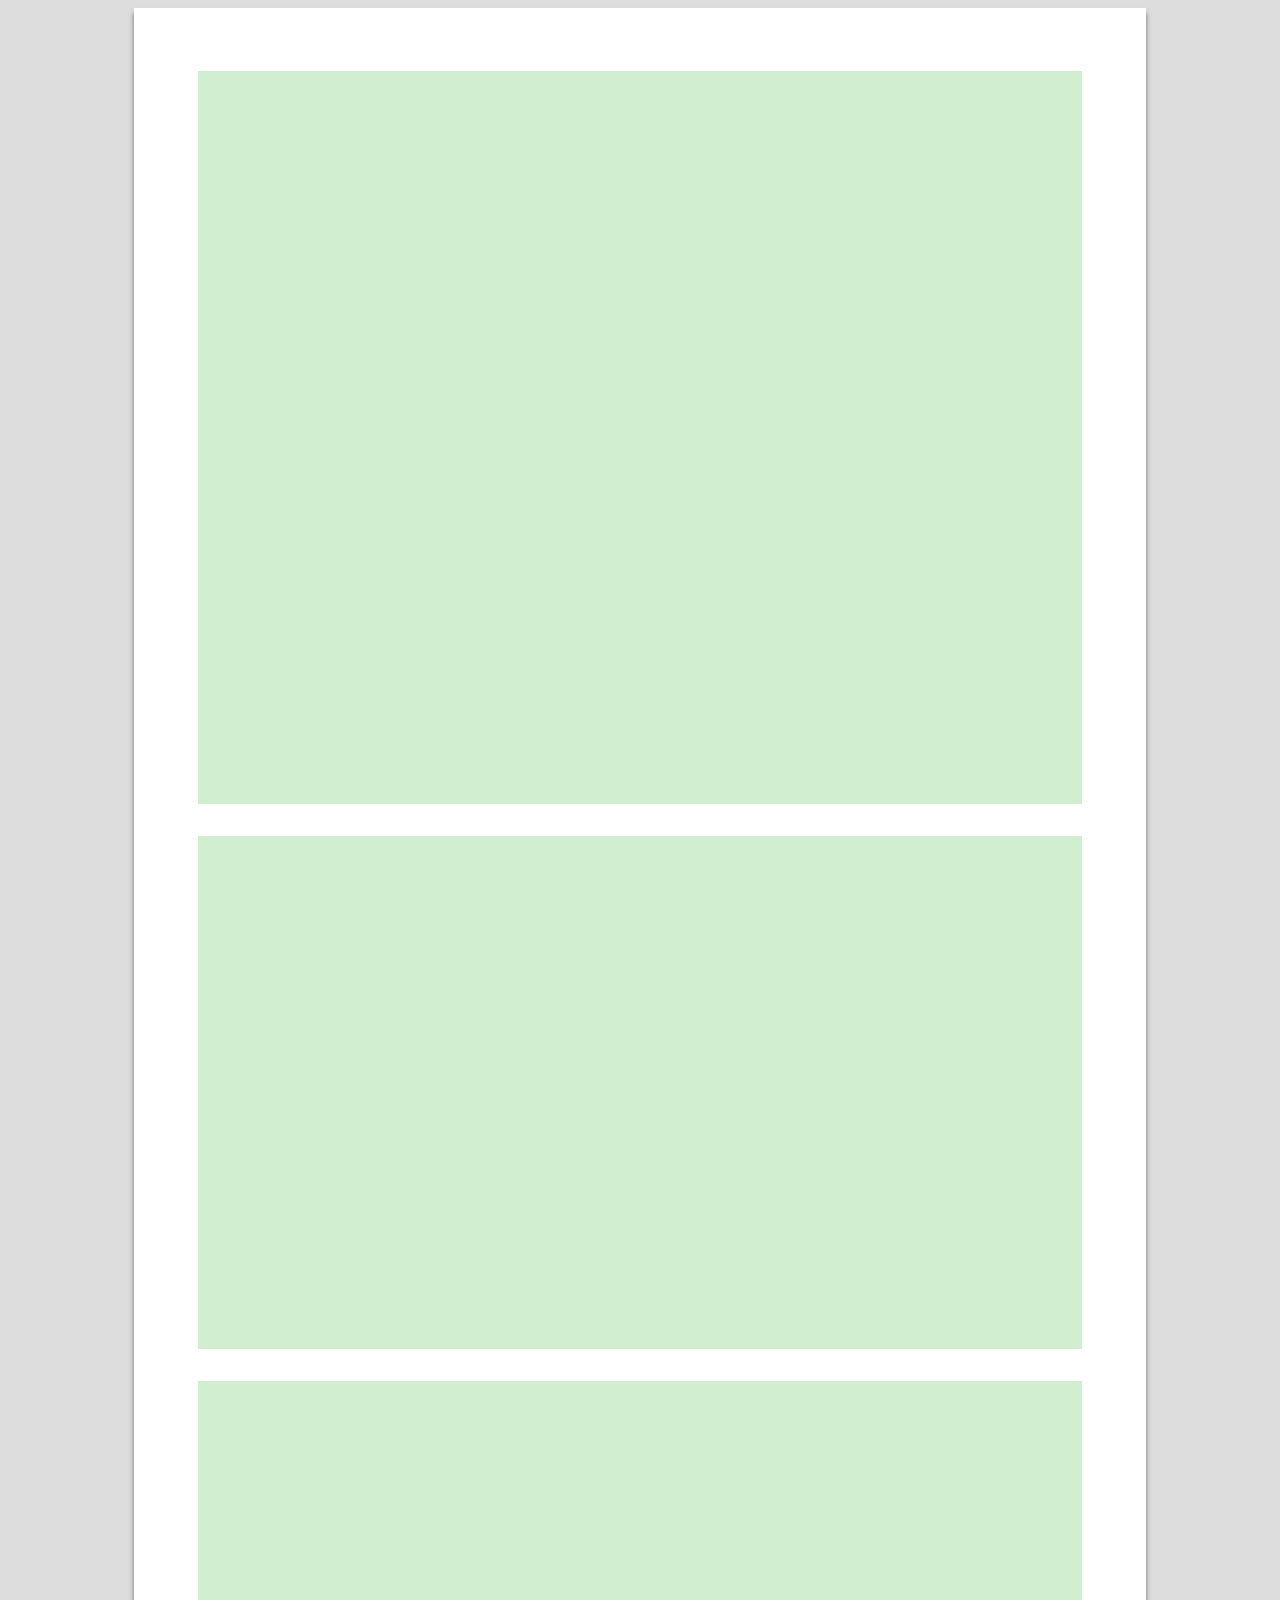
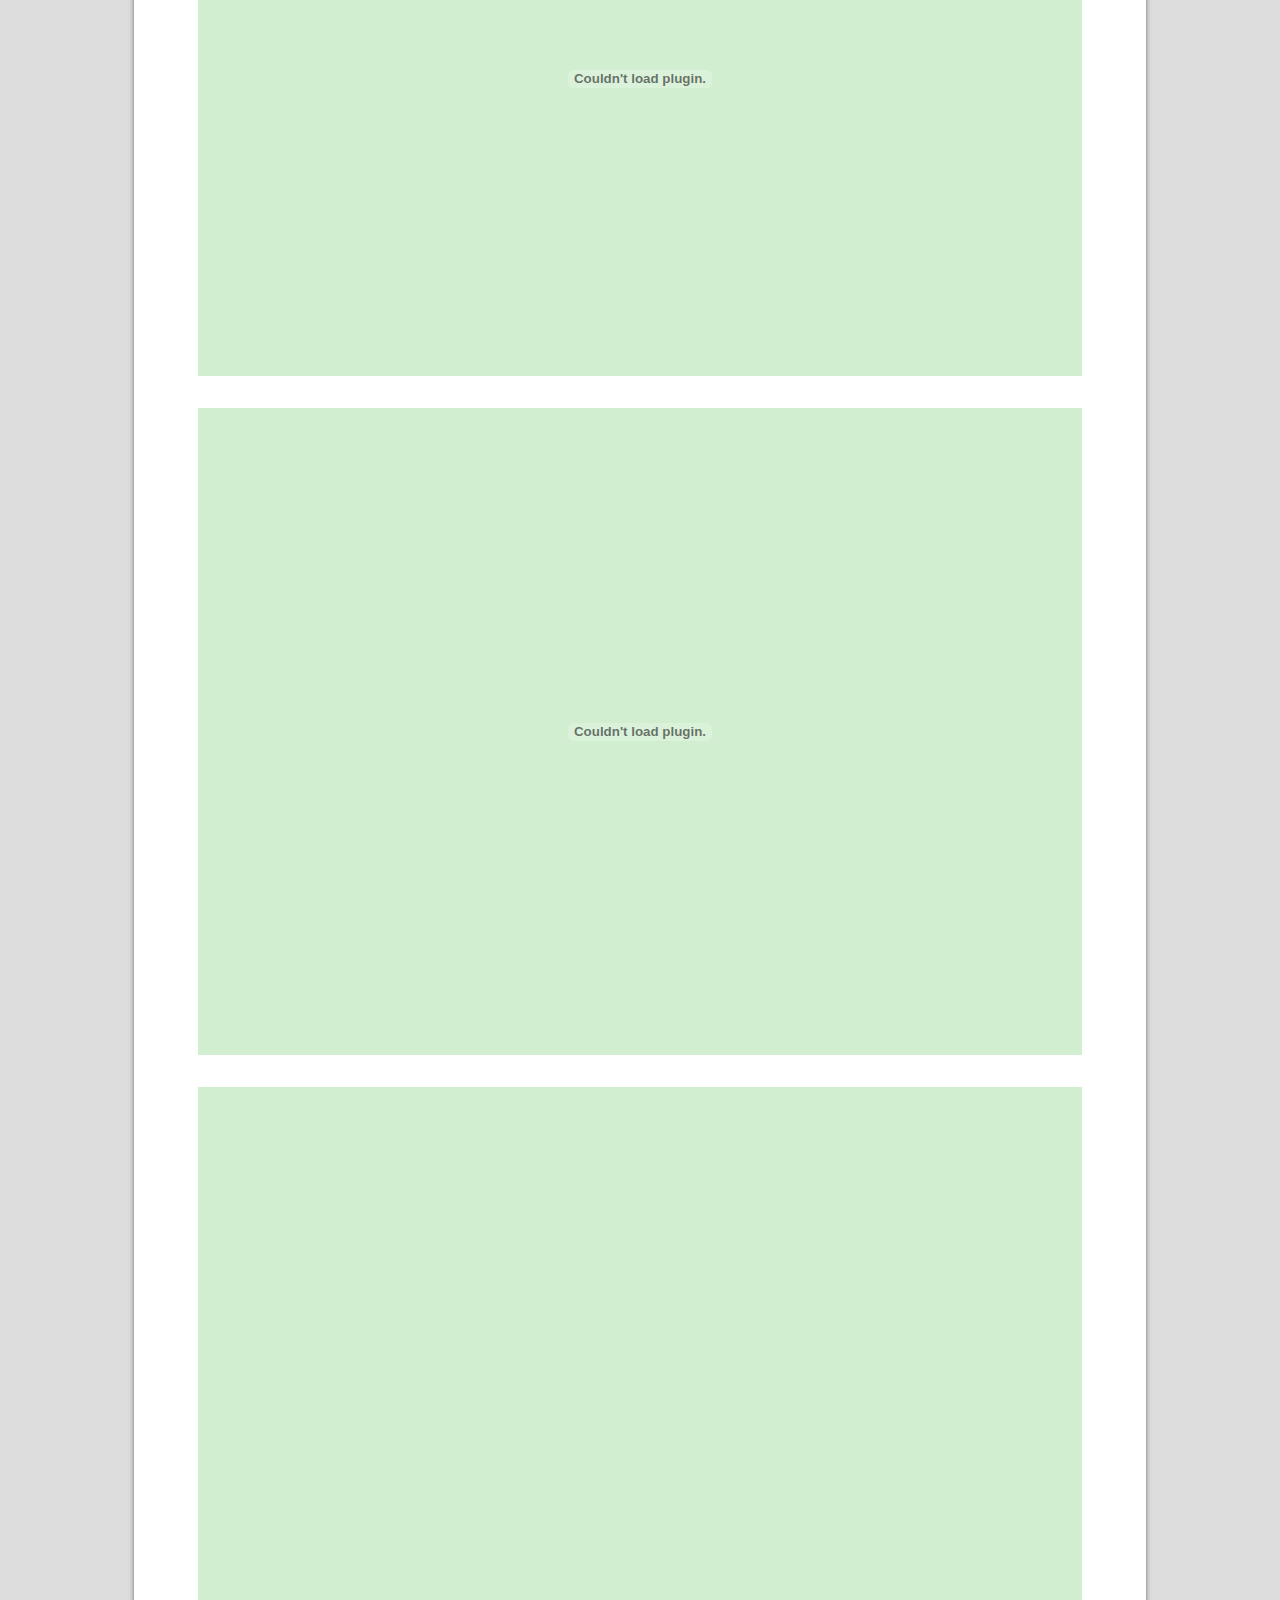
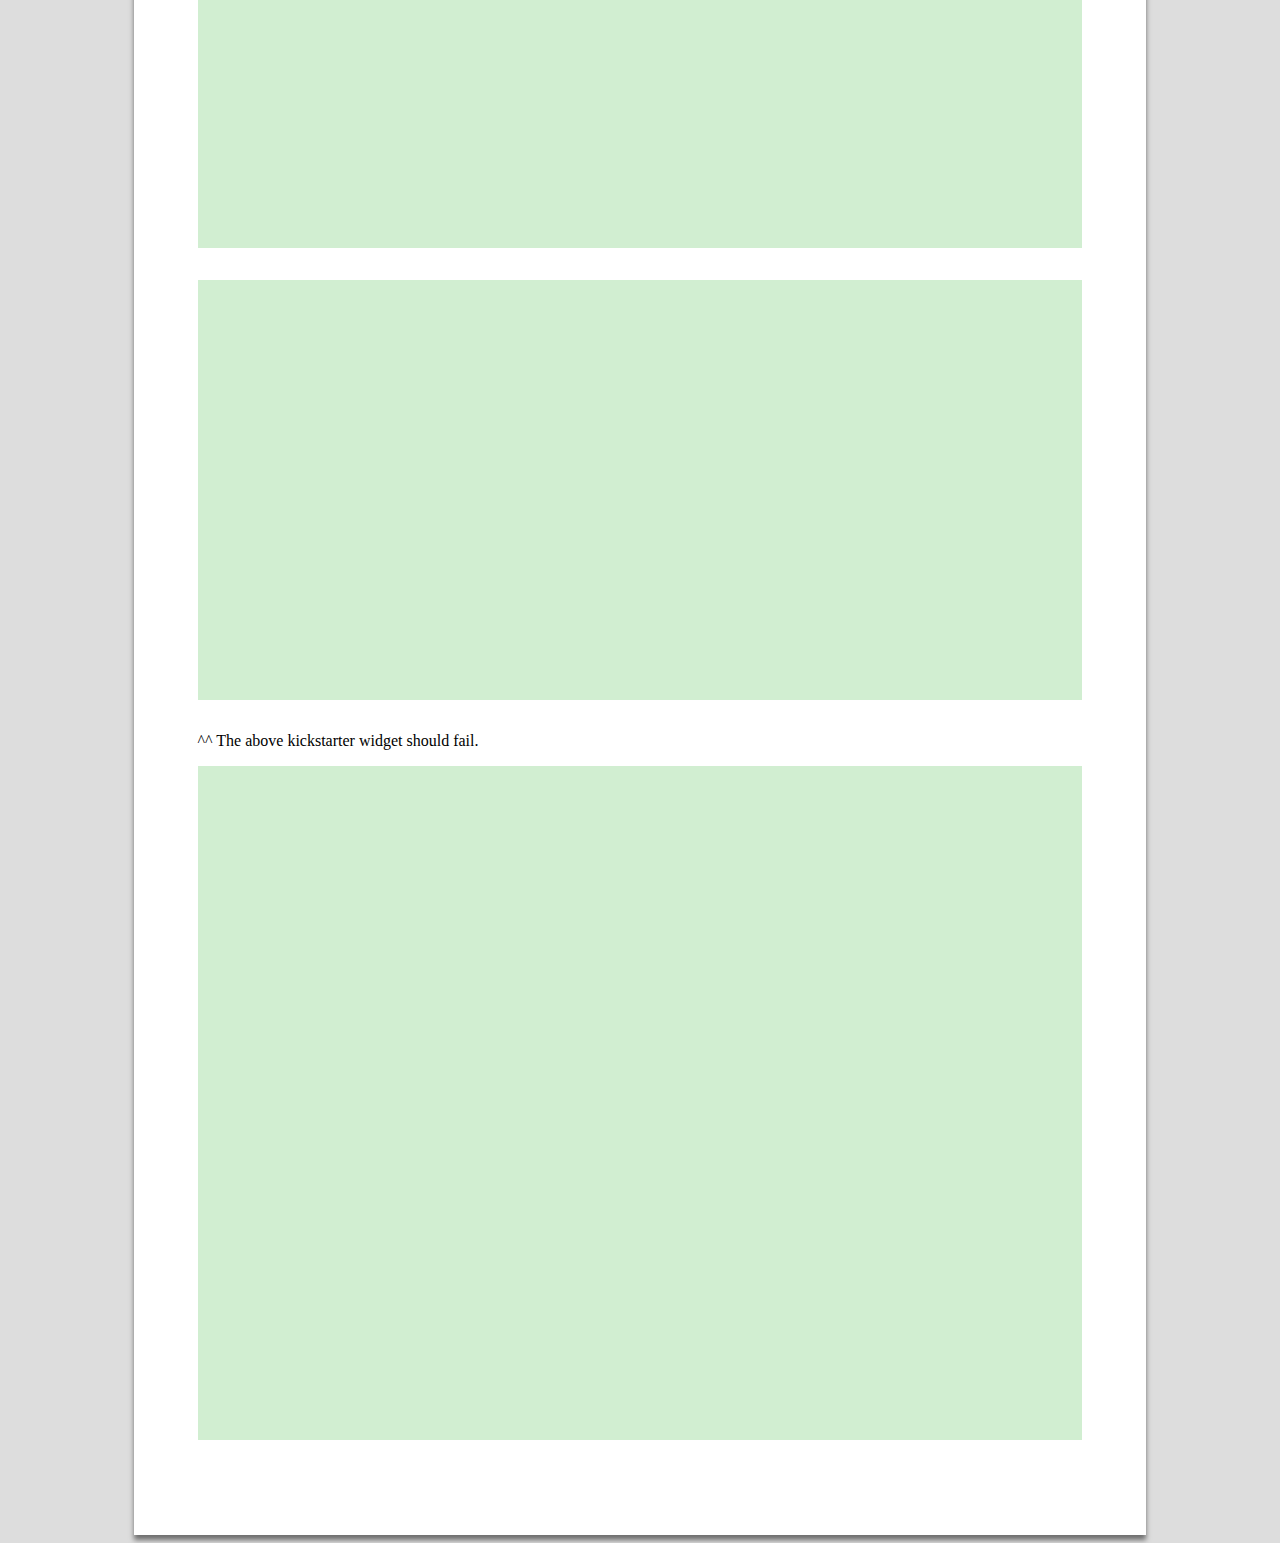
<file: assets/plugins/FitVids/tests.html>
<!DOCTYPE html>
<html>
    <head>
		<meta name="viewport" content="width=device-width,initial-scale=1">
        <title>Fluid Width Videos with Fitvids.js</title>
        <style>
        	body {
            background: #ddd;
        	}

          video {
            max-width: 100%;
            height: auto;
          }

          iframe,
          embed,
          object {
            max-width: 100%;
          }

          .container {
            width: 70%;
            padding: 5%;
            margin:0px auto;
            background:#fff;
            box-shadow: 0 5px 5px rgba(0, 0, 0, 0.5);
          }

          .vendor {
            padding: 2%;
            background: #d1eed1;
            margin-bottom: 2em;
          }

          .unsupported {
            background: #fddfde;
          }
        </style>
    </head>
    <body>
      <div class="container">
        <div class="vendor">
        	<iframe width="425" height="349" src="http://www.youtube.com/embed/FKWwdQu6_ok" frameborder="0" allowfullscreen></iframe>
	      </div>
	      <div class="vendor">
        	<iframe src="http://player.vimeo.com/video/25708134?title=0&amp;byline=0&amp;portrait=0" width="400" height="225" frameborder="0"></iframe>
        </div>
        <div class="vendor">
        	<object classid="clsid:D27CDB6E-AE6D-11cf-96B8-444553540000" width="437" height="288" id="viddler"><param name="movie" value="http://www.viddler.com/player/d6c37b62/" /><param name="allowScriptAccess" value="always" /><param name="allowFullScreen" value="true" /><param name="flashvars" value="fake=1"/><embed src="http://www.viddler.com/player/d6c37b62/" width="437" height="288" type="application/x-shockwave-flash" allowScriptAccess="always" allowFullScreen="true" flashvars="fake=1" name="viddler" ></embed></object>
        </div>
        <div class="vendor">
        	<embed src="http://blip.tv/play/AYHCnikC" type="application/x-shockwave-flash" width="550" height="396" wmode="transparent" allowscriptaccess="always" allowfullscreen="true" ></embed>
        </div>
        <div class="vendor">
<iframe frameborder="0" height="410px" src="http://www.kickstarter.com/projects/30453381/the-shape-of-design/widget/video.html" width="480px"></iframe>
        </div>
        <div class="vendor">
          <iframe frameborder="0" height="380" src="http://www.kickstarter.com/projects/150422311/screencasting-a-complete-redesign/widget/card.html" width="220"></iframe>
        </div>
        <p>^^ The above kickstarter widget should fail.</p>
        <div class="vendor">
          <iframe width="520px" height="391px" src="http://socialcam.com/videos/XRMP3Y5t/embed?utm_campaign=web&utm_source=embed" frameborder="0" allowfullscreen></iframe>
        </div>

      </div>

      <script src="http://ajax.googleapis.com/ajax/libs/jquery/1.10.2/jquery.min.js"></script>
      <script src="jquery.fitvids.js"></script>
      <script>
        // Basic FitVids Test
        $(".container").fitVids();
        // Custom selector and No-Double-Wrapping Prevention Test
        $(".container").fitVids({ customSelector: "iframe[src^='http://socialcam.com']"});
      </script>
      </body>
  </html>
</file>
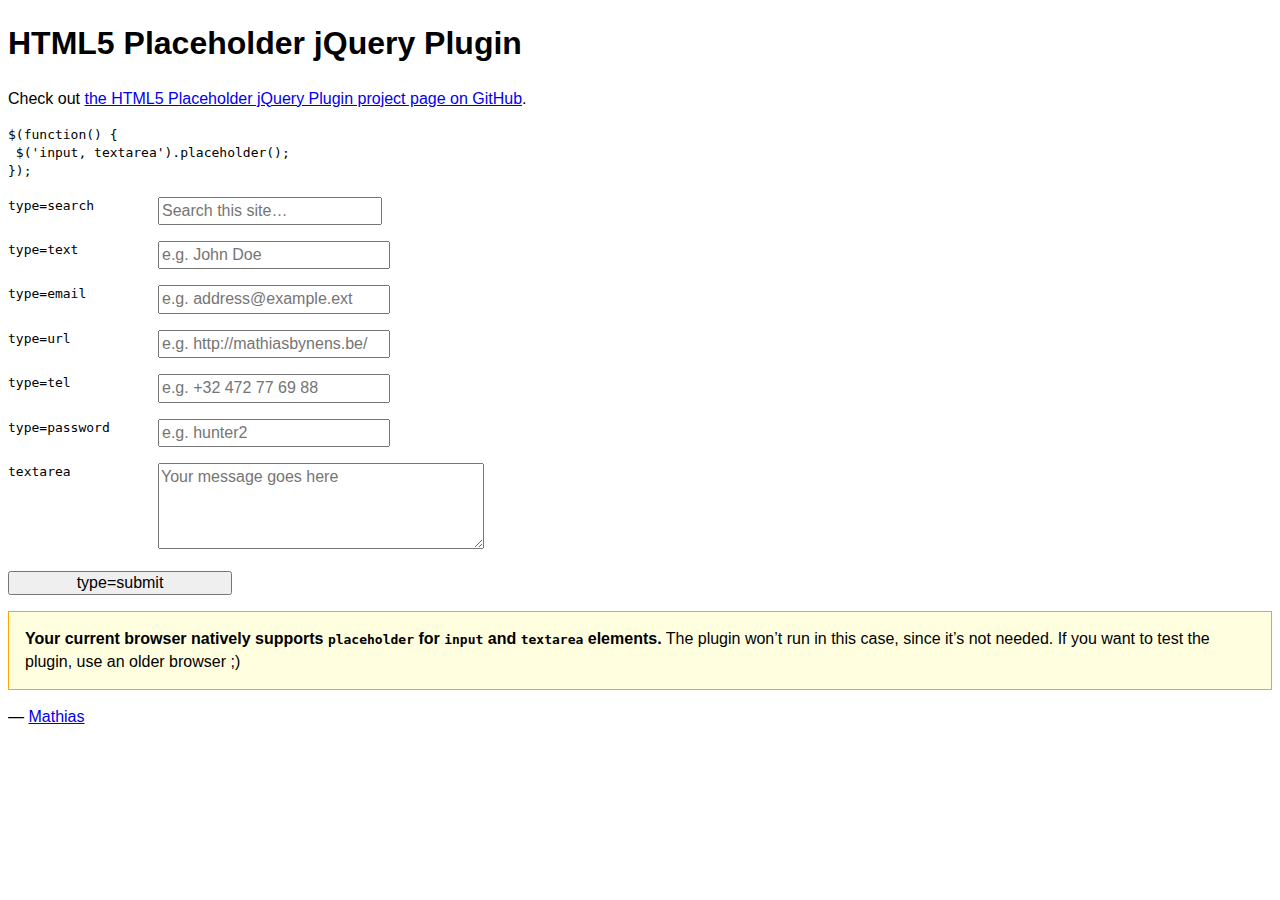
<file: assets/plugins/jquery-placeholder/demo.html>
<!DOCTYPE html>
<!-- If you’re looking for the online demo, it’s here: http://mathiasbynens.be/demo/placeholder -->
<html lang="en">
	<head>
		<meta charset="utf-8">
    <meta http-equiv="X-UA-Compatible" content="IE=edge">
		<title>HTML5 placeholder jQuery Plugin</title>
		<style>
			body, input, textarea { font: 1em/1.4 Helvetica, Arial; }
			label code { cursor: pointer; float: left; width: 150px; }
			input { width: 14em; }
			textarea { height: 5em; width: 20em; }
			.placeholder { color: #aaa; }
			.note { border: 1px solid orange; padding: 1em; background: #ffffe0; }
			/* #p { background: lime; } */
		</style>
	</head>
	<body>
		<h1>HTML5 Placeholder jQuery Plugin</h1>
		<p>Check out <a href="http://mths.be/placeholder">the HTML5 Placeholder jQuery Plugin project page on GitHub</a>.</p>
		<pre><code>$(function() {<br> $('input, textarea').placeholder();<br>});</code></pre>
		<form>
			<p><label><code>type=search</code> <input type="search" name="search" placeholder="Search this site…"></label></p>
			<p><label><code>type=text</code> <input type="text" name="name" placeholder="e.g. John Doe"></label></p>
			<p><label><code>type=email</code> <input type="email" name="email" placeholder="e.g. address@example.ext"></label></p>
			<p><label><code>type=url</code> <input type="url" name="url" placeholder="e.g. http://mathiasbynens.be/"></label></p>
			<p><label><code>type=tel</code> <input type="tel" name="tel" placeholder="e.g. +32 472 77 69 88"></label></p>
			<p><label for="p"><code>type=password</code> </label><input type="password" name="password" placeholder="e.g. hunter2" id="p"></p>
			<p><label><code>textarea</code> <textarea name="message" placeholder="Your message goes here"></textarea></label></p>
			<p><input type="submit" value="type=submit"></p>
		</form>
		<p>— <a href="http://mathiasbynens.be/" title="Mathias Bynens, front-end developer">Mathias</a></p>
		<script src="http://ajax.googleapis.com/ajax/libs/jquery/1.10.2/jquery.min.js"></script>
		<script src="jquery.placeholder.js"></script>
		<script>
			// To test the @id toggling on password inputs in browsers that don’t support changing an input’s @type dynamically (e.g. Firefox 3.6 or IE), uncomment this:
			// $.fn.hide = function() { return this; }
			// Then uncomment the last rule in the <style> element (in the <head>).
			$(function() {
				// Invoke the plugin
				$('input, textarea').placeholder();
				// That’s it, really.
				// Now display a message if the browser supports placeholder natively
				var html;
				if ($.fn.placeholder.input && $.fn.placeholder.textarea) {
					html = '<strong>Your current browser natively supports <code>placeholder</code> for <code>input</code> and <code>textarea</code> elements.</strong> The plugin won’t run in this case, since it’s not needed. If you want to test the plugin, use an older browser ;)';
				} else if ($.fn.placeholder.input) {
					html = '<strong>Your current browser natively supports <code>placeholder</code> for <code>input</code> elements, but not for <code>textarea</code> elements.</strong> The plugin will only do its thang on the <code>textarea</code>s.';
				}
				if (html) {
					$('<p class="note">' + html + '</p>').insertAfter('form');
				}
			});
		</script>
	</body>
</html>
</file>
<file: css/theme.css>
body {
  background: #f6f6f6;
  font-family: 'Open Sans', "Helvetica Neue", Helvetica, Arial, sans-serif;
}
.no-padding {
  padding: 0 !important;
}
.no-padding-bottom {
  padding-bottom: 0 !important;
}
.no-padding-top {
  padding-top: 0 !important;
}
.no-margin {
  margin: 0 !important;
}
.no-margin-bottom {
  margin-bottom: 0 !important;
}
.no-margin-top {
  margin-top: 0 !important;
}
.margin-top {
  margin-top: 3em;
}
.margin-bottom {
  margin-bottom: 3em;
}
:focus {
  outline: none;
}
.background-cover {
  background-size: cover !important;
}
.style-switcher {
  list-style: none;
  padding: 0;
}
.style-switcher li {
  font-size: 1.1em;
  width: 7%;
  background: none;
  color: #2c3e50;
  padding: 10px 20px 0px;
  transition: border-left 0.2s ease-in-out;
  box-sizing: border-box;
  height: 37px;
  cursor: pointer;
}
.style-switcher li a {
  display: none;
  padding: 0 1em;
}
.style-switcher li:hover a {
  display: block;
}
.style-switcher li:nth-child(1) {
  border-left: 8px solid #88b7b3;
}
.style-switcher li:nth-child(1):hover {
  border-left: 2em solid #88b7b3;
}
.style-switcher li:nth-child(2) {
  border-left: 8px solid #4aa1db;
}
.style-switcher li:nth-child(2):hover {
  border-left: 2em solid #4aa1db;
}
.style-switcher li:nth-child(3) {
  border-left: 8px solid #e3695c;
}
.style-switcher li:nth-child(3):hover {
  border-left: 2em solid #e3695c;
}
.style-switcher li:nth-child(4) {
  border-left: 8px solid #ffba43;
}
.style-switcher li:nth-child(4):hover {
  border-left: 2em solid #ffba43;
}
.style-switcher li:nth-child(5) {
  border-left: 8px solid #856cbd;
}
.style-switcher li:nth-child(5):hover {
  border-left: 2em solid #856cbd;
}
h1,
h2,
h3,
h4,
h5,
h6,
.h1,
.h2,
.h3,
.h4,
.h5,
.h6 {
  font-family: "Helvetica Neue",Helvetica,Arial,sans-serif;
  font-weight: 500;
  line-height: 1.1;
  color: inherit;
}
p {
  line-height: 1.75;
}
a {
  color: #88b7b3;
}
a:hover {
  color: #88b7b3;
  text-decoration: underline;
}
blockquote {
  border-left: none;
}
.colour-white {
  color: #313131 !important;
}
.highlight {
  color: #555;
}
.vertical-align {
  margin: 50px 0;
}
.vertical-align.no-bottom {
  margin-bottom: 0;
}
.btn-default,
.btn-primary,
.btn-success,
.btn-info,
.btn-warning,
.btn-danger {
  border: none;
}
.btn:active,
.btn.active {
  background-image: none;
}
.btn.btn-empty {
  background: none !important;
  border: 2px solid #88b7b3;
  color: #88b7b3 !important;
}
.btn.btn-empty:hover {
  background-color: rgba(0, 0, 0, 0.03) !important;
  border-color: 2px solid #528783;
  color: #528783;
}
.btn-default {
  background: #eaeaea;
}
.btn-default:hover,
.btn-default:focus {
  background-color: #cbcbcb;
  background-position: 0 -15px;
}
.btn-default:active,
.btn-default.active {
  background-color: #cbcbcb;
  border-color: #c6c6c6;
}
.btn-primary {
  background: #2b2d35;
}
.btn-primary:hover,
.btn-primary:focus {
  background-color: #101013;
  background-position: 0 -15px;
}
.btn-primary:active,
.btn-primary.active {
  background-color: #101013;
  border-color: #0b0c0e;
}
.btn-success {
  background: #88b54e;
}
.btn-success:hover,
.btn-success:focus {
  background-color: #688b3a;
  background-position: 0 -15px;
}
.btn-success:active,
.btn-success.active {
  background-color: #688b3a;
  border-color: #638437;
}
.btn-warning {
  background: #f0ad4e;
}
.btn-warning:hover,
.btn-warning:focus {
  background-color: #eb9316;
  background-position: 0 -15px;
}
.btn-warning:active,
.btn-warning.active {
  background-color: #eb9316;
  border-color: #e38d13;
}
.btn-danger {
  background: #e96b56;
}
.btn-danger:hover,
.btn-danger:focus {
  background-color: #e23c20;
  background-position: 0 -15px;
}
.btn-danger:active,
.btn-danger.active {
  background-color: #e23c20;
  border-color: #db381d;
}
.btn-info {
  background: #3ea5be;
}
.btn-info:hover,
.btn-info:focus {
  background-color: #2f7d90;
  background-position: 0 -15px;
}
.btn-info:active,
.btn-info.active {
  background-color: #2f7d90;
  border-color: #2c7688;
}
.thumbnail,
.img-thumbnail {
  -webkit-box-shadow: 0 1px 2px rgba(0, 0, 0, 0.075);
  box-shadow: 0 1px 2px rgba(0, 0, 0, 0.075);
}
.img-halfsize {
  width: 50%;
}
.img-75 {
  width: 75%;
}
.img-overlap {
  margin-bottom: -200px;
}
.dropdown-menu > li > a:hover,
.dropdown-menu > li > a:focus {
  background-color: #e8e8e8;
}
.dropdown-menu > .active > a,
.dropdown-menu > .active > a:hover,
.dropdown-menu > .active > a:focus {
  background-color: #202127;
}
.preloader {
  position: fixed;
  top: 0px;
  left: 0px;
  width: 100%;
  height: 100%;
  background-color: #2b2d35;
  /* background-color is important, or it will be see-through, and we don't want that! */
  text-align: center;
  z-index: 9999999;
}
.preloader .spinner {
  margin: 100px auto 0;
  width: 70px;
  height: 70px;
  text-align: center;
  position: absolute;
  left: 0;
  right: 0;
  top: 0;
  bottom: 0;
  margin: auto;
}
.preloader .spinner > div {
  width: 18px;
  height: 18px;
  background-color: white;
  border-radius: 100%;
  display: inline-block;
  -webkit-animation: bouncedelay 1.4s infinite ease-in-out;
  animation: bouncedelay 1.4s infinite ease-in-out;
  /* Prevent first frame from flickering when animation starts */
  -webkit-animation-fill-mode: both;
  animation-fill-mode: both;
}
.preloader .spinner .bounce1 {
  -webkit-animation-delay: -0.32s;
  animation-delay: -0.32s;
}
.preloader .spinner .bounce2 {
  -webkit-animation-delay: -0.16s;
  animation-delay: -0.16s;
}
@-webkit-keyframes bouncedelay {
  0%,
  80%,
  100% {
    -webkit-transform: scale(0);
  }
  40% {
    -webkit-transform: scale(1);
  }
}
@keyframes bouncedelay {
  0%,
  80%,
  100% {
    transform: scale(0);
    -webkit-transform: scale(0);
  }
  40% {
    transform: scale(1);
    -webkit-transform: scale(1);
  }
}
.navbar {
  background: none;
  border: none;
  padding: 1em 0;
}
.navbar .navbar-nav .current > a {
  color: #88b7b3 !important;
}
.navbar .nav > li > a:hover,
.navbar .nav > li > a:focus {
  background-color: transparent;
}
.navbar .nav > li > a.dropdown-toggle i {
  margin: -1px 0 0 3px;
  font-size: 10px;
  display: inline-table;
}
.navbar .nav > li ul {
  border: none;
  -webkit-box-shadow: 0 1px 2px rgba(0, 0, 0, 0.1);
  box-shadow: 0 1px 2px rgba(0, 0, 0, 0.1);
}
.navbar .nav > li ul li a {
  font-size: 0.9em;
}
.navbar .nav > li ul .dropdown-header {
  color: #88b7b3;
}
.navbar-brand,
.navbar-nav > li > a {
  color: white;
}
.navbar-brand img {
  max-width: 160px;
  margin-top: -13px;
}
.navbar-inverse {
  background-color: #222222;
}
.navbar-toggle {
  margin: 1.3em 0;
}
.navbar-toggle .icon-bar {
  display: block;
  width: 22px;
  height: 2px;
  border-radius: 1px;
  background: white;
}
.navbar-static-top,
.navbar-fixed-top,
.navbar-fixed-bottom {
  border-radius: 0;
}
.dropdown-header {
  text-transform: uppercase;
}
.cbp-af-header {
  position: fixed;
  top: 0;
  left: 0;
  width: 100%;
  z-index: 200;
  height: 100px;
  -webkit-transition: height 0.3s linear;
  -moz-transition: height 0.3s linear;
  transition: height 0.3s linear;
}
.cbp-af-header .dropdown-menu {
  position: absolute;
  top: 80%;
}
.cbp-af-header .cbp-af-inner {
  margin: 0 auto;
  padding: 0;
}
.cbp-af-header h1,
.cbp-af-header nav {
  display: inline-block;
  position: relative;
}
/* We just have one-lined elements, so we'll center the elements with the line-height set to the height of the header */
.cbp-af-header h1,
.cbp-af-header .nav a {
  line-height: 70px;
}
.cbp-af-header h1 {
  text-transform: uppercase;
  color: white;
  letter-spacing: 4px;
  font-size: 2em;
  margin: 0.9em 0;
  float: left;
}
.cbp-af-header h1 a {
  color: inherit;
  font-size: inherit;
}
.cbp-af-header .nav {
  float: right;
}
.cbp-af-header .nav li.open > a {
  background: none;
  color: #88b7b3;
}
.cbp-af-header .nav li ul a {
  color: #333333;
  line-height: 32px;
  margin-left: 0;
}
.cbp-af-header .nav a {
  color: #313131;
  font-family: "Helvetica Neue",Helvetica,Arial,sans-serif;
  font-weight: 400;
  margin: 0 0 0 20px;
  font-size: 1em;
  text-transform: uppercase;
}
.cbp-af-header .nav a.signup {
  color: #88b7b3 !important;
}
.cbp-af-header .nav a:hover {
  color: #88b7b3;
  background: none;
}
/* Transitions and class for reduced height */
.cbp-af-header h1,
.cbp-af-header .nav a {
  -webkit-transition: all 0.3s;
  -moz-transition: all 0.3s;
  transition: all 0.3s;
}
.cbp-af-header.cbp-af-header-shrink {
  height: 70px;
  background-color: white;
  border-bottom: 1px solid #eee;
}
.cbp-af-header.cbp-af-header-shrink .dropdown-menu {
  position: absolute;
  top: 100%;
}
.cbp-af-header.cbp-af-header-shrink h1,
.cbp-af-header.cbp-af-header-shrink .nav a {
  line-height: 40px;
  color: black;
}
.cbp-af-header.cbp-af-header-shrink .nav a.btn {
  line-height: 1.7;
  margin-top: 0.9em;
}
.cbp-af-header.cbp-af-header-shrink .nav a.login:before {
  top: 34%;
  height: 20px;
}
.cbp-af-header.cbp-af-header-shrink h1 {
  font-size: 1.2em;
  margin: 0.6em 0;
}
.cbp-af-header.cbp-af-header-shrink h1 a {
  color: black;
}
/* Example Media Queries */
@media screen and (max-width: 55em) {
  .cbp-af-header .cbp-af-inner {
    width: 100%;
  }
  .cbp-af-header h1,
  .cbp-af-header .nav {
    display: block;
    margin: 0 auto;
    text-align: center;
    float: none;
  }
  .cbp-af-header h1,
  .cbp-af-header .nav a {
    line-height: 115px;
  }
  .cbp-af-header .nav a {
    margin: 0 10px;
  }
  .cbp-af-header.cbp-af-header-shrink h1,
  .cbp-af-header.cbp-af-header-shrink .nav a {
    line-height: 45px;
  }
  .cbp-af-header.cbp-af-header-shrink h1 {
    font-size: 2em;
  }
  .cbp-af-header.cbp-af-header-shrink .nav a {
    font-size: 1em;
  }
}
@media screen and (max-width: 32.25em) {
  .cbp-af-header .nav a {
    font-size: 1em;
  }
}
@media screen and (max-width: 24em) {
  .cbp-af-header .nav a,
  .cbp-af-header.cbp-af-header-shrink .nav a {
    line-height: 1;
  }
}
.overlay {
  position: fixed;
  width: 100%;
  height: 100%;
  top: 0;
  left: 0;
  background: #2b2d35;
}
/* Overlay closing cross */
.overlay .overlay-close {
  width: 80px;
  height: 80px;
  position: absolute;
  right: 20px;
  top: 20px;
  overflow: hidden;
  border: none;
  background: url(../img/cross.png) no-repeat center center;
  text-indent: 200%;
  color: transparent;
  outline: none;
  z-index: 100;
}
.btn-block {
  width: 100%;
  display: block;
}
.login-part {
  position: absolute;
  top: 0;
  bottom: 0;
  left: 0;
  right: 0;
  margin: auto;
  width: 300px;
  height: 300px;
  padding: 0;
}
.login-part input {
  width: 100%;
  margin-bottom: 10px;
  background: white;
  border: none;
  outline: none;
  padding: 15px;
  font-size: 1em;
  color: #4c4c4c;
  border: 2px solid white;
  border-radius: 4px;
}
.login-part input:focus {
  border-color: #88b7b3;
}
.login-part button[type='submit'] {
  background: #88b7b3;
  padding: 17px;
}
.login-part button[type='submit']:hover {
  background: #68a49f;
}
.login-part a.forgot-pw {
  display: block;
  text-align: center;
  margin-top: 2.5em;
  color: white;
  opacity: 0.5;
  font-size: 0.95em;
}
.login-part p {
  color: white;
  text-align: center;
  font-size: 0.95em;
  margin-top: 2.5em;
}
.login-part p.disclaimer {
  opacity: 0.5;
  padding: 0 1.5em;
}
.login-part p.disclaimer a {
  color: #88b7b3;
}
#signup .login-part {
  height: 362px;
}
.overlay-content {
  opacity: 0;
  visibility: hidden;
  -webkit-transition: opacity 0.5s, visibility 0s 0.5s;
  transition: opacity 0.5s, visibility 0s 0.5s;
  z-index: 9999;
}
.overlay-content.open {
  opacity: 1;
  visibility: visible;
  -webkit-transition: opacity 0.5s;
  transition: opacity 0.5s;
}
section .login-overlay {
  color: #fff;
  font-size: 1.7em;
  text-transform: uppercase;
  text-align: center;
  margin: 0 0 0.5em;
  padding: 0;
}
.owl-carousel {
  display: none;
  position: relative;
  width: 100%;
  -ms-touch-action: pan-y;
}
.owl-carousel .owl-wrapper,
.owl-carousel .owl-item {
  -webkit-backface-visibility: hidden;
  -moz-backface-visibility: hidden;
  -ms-backface-visibility: hidden;
  -webkit-transform: translate3d(0, 0, 0);
  -moz-transform: translate3d(0, 0, 0);
  -ms-transform: translate3d(0, 0, 0);
}
.owl-carousel .owl-wrapper:after {
  content: ".";
  display: block;
  clear: both;
  visibility: hidden;
  line-height: 0;
  height: 0;
}
.owl-carousel .owl-wrapper {
  display: none;
  position: relative;
  -webkit-transform: translate3d(0px, 0px, 0px);
}
.owl-carousel .owl-wrapper-outer {
  overflow: hidden;
  position: relative;
  width: 100%;
}
.owl-carousel .owl-wrapper-outer.autoHeight {
  -webkit-transition: height 500ms ease-in-out;
  -moz-transition: height 500ms ease-in-out;
  -ms-transition: height 500ms ease-in-out;
  -o-transition: height 500ms ease-in-out;
  transition: height 500ms ease-in-out;
}
.owl-carousel .owl-item {
  float: left;
}
.owl-controls {
  -webkit-user-select: none;
  -khtml-user-select: none;
  -moz-user-select: none;
  -ms-user-select: none;
  user-select: none;
  -webkit-tap-highlight-color: rgba(0, 0, 0, 0);
}
.owl-controls .owl-page,
.owl-controls .owl-buttons div {
  cursor: pointer;
}
.grabbing {
  cursor: url(../img/grabbing.png) 8 8, move;
}
/*
*   Owl Carousel Owl Demo Theme 
* v1.3.2
*/
.owl-theme-main .owl-controls .owl-page.active span,
.owl-theme-main .owl-controls.clickable .owl-page:hover span {
  filter: alpha(opacity=100);
  opacity: 1;
}
.owl-theme-main .owl-controls {
  margin-top: 10px;
  text-align: center;
}
.owl-theme-main .owl-controls .owl-buttons div {
  color: #ffffff;
  display: inline-block;
  zoom: 1;
  *display: inline;
  margin: 5px;
  padding: 3px 10px;
  font-size: 12px;
  -webkit-border-radius: 30px;
  -moz-border-radius: 30px;
  border-radius: 30px;
  background: #dadada;
  filter: alpha(opacity=50);
  opacity: 0.5;
}
.owl-theme-main .owl-controls .owl-page {
  display: inline-block;
  zoom: 1;
  *display: inline;
}
.owl-theme-main .owl-controls .owl-page span {
  display: block;
  width: 15px;
  height: 15px;
  margin: 5px 7px;
  filter: alpha(opacity=50);
  opacity: 0.5;
  border-radius: 50%;
  background: #cfcfcf;
}
.owl-theme-main .owl-controls .owl-page span.owl-numbers {
  height: auto;
  width: auto;
  color: #ffffff;
  padding: 2px 10px;
  font-size: 12px;
  -webkit-border-radius: 30px;
  -moz-border-radius: 30px;
  border-radius: 30px;
}
.owl-theme-main .owl-controls.clickable .owl-buttons div:hover {
  filter: alpha(opacity=100);
  opacity: 1;
  text-decoration: none;
}
.owl-theme-main .owl-item .item {
  padding: 2em;
  margin: 10px;
  border-radius: 7px;
  color: #FFF;
  text-align: center;
}
.owl-theme-main .owl-item .item img {
  width: 120px;
  height: 120px;
  margin: 0 auto;
  display: block;
  border-radius: 10px;
  box-shadow: 0 0 2px rgba(0, 0, 0, 0.2);
}
.owl-theme-main .owl-item .item a.popup-gallery img {
  width: 100%;
  height: auto;
}
.owl-theme-main .owl-item .item h1 {
  margin: inherit;
  color: white;
}
.owl-theme-main .owl-item .item h3 {
  font-size: 1.7em;
  font-weight: 300;
  margin: 1em 0;
  color: white;
  text-transform: none;
}
.owl-theme-main .owl-item .item h4 {
  margin: 1em 0;
  font-size: 1.1em;
  font-weight: 300;
  color: white;
}
.owl-theme-main .owl-item .item p {
  color: white;
  font-size: 0.9em;
  padding: 0 2.5em;
}
.owl-theme-featured {
  height: 100%;
}
.owl-theme-featured .owl-wrapper-outer {
  padding-top: 0;
}
.owl-theme-featured .owl-wrapper-outer .owl-wrapper .owl-item .item {
  position: relative;
  padding: 0;
  margin: 0;
  text-align: left;
}
.owl-theme-featured .owl-controls {
  top: 45%;
  width: 100%;
  position: absolute;
  z-index: 99999;
}
.owl-theme-featured .owl-controls .owl-buttons div {
  position: absolute;
  display: inline;
  font-size: 5em;
  color: white;
  opacity: 0.1;
}
.owl-theme-featured .owl-controls .owl-buttons div:hover {
  opacity: 0.5;
}
.owl-theme-featured .owl-controls .owl-buttons div.owl-prev {
  left: 2%;
}
.owl-theme-featured .owl-controls .owl-buttons div.owl-next {
  right: 2%;
}
.owl-item.loading {
  min-height: 150px;
  background: url(../img/AjaxLoader.gif) no-repeat center center;
}
.owl-origin {
  -webkit-perspective: 1200px;
  -webkit-perspective-origin-x: 50%;
  -webkit-perspective-origin-y: 50%;
  -moz-perspective: 1200px;
  -moz-perspective-origin-x: 50%;
  -moz-perspective-origin-y: 50%;
  perspective: 1200px;
}
/* fade */
.owl-fade-out {
  z-index: 10;
  -webkit-animation: fadeOut .7s both ease;
  -moz-animation: fadeOut .7s both ease;
  animation: fadeOut .7s both ease;
}
.owl-fade-in {
  -webkit-animation: fadeIn .7s both ease;
  -moz-animation: fadeIn .7s both ease;
  animation: fadeIn .7s both ease;
}
/* backSlide */
.owl-backSlide-out {
  -webkit-animation: backSlideOut 1s both ease;
  -moz-animation: backSlideOut 1s both ease;
  animation: backSlideOut 1s both ease;
}
.owl-backSlide-in {
  -webkit-animation: backSlideIn 1s both ease;
  -moz-animation: backSlideIn 1s both ease;
  animation: backSlideIn 1s both ease;
}
/* goDown */
.owl-goDown-out {
  -webkit-animation: scaleToFade .7s ease both;
  -moz-animation: scaleToFade .7s ease both;
  animation: scaleToFade .7s ease both;
}
.owl-goDown-in {
  -webkit-animation: goDown .6s ease both;
  -moz-animation: goDown .6s ease both;
  animation: goDown .6s ease both;
}
/* scaleUp */
.owl-fadeUp-in {
  -webkit-animation: scaleUpFrom .5s ease both;
  -moz-animation: scaleUpFrom .5s ease both;
  animation: scaleUpFrom .5s ease both;
}
.owl-fadeUp-out {
  -webkit-animation: scaleUpTo .5s ease both;
  -moz-animation: scaleUpTo .5s ease both;
  animation: scaleUpTo .5s ease both;
}
/* Keyframes */
/*empty*/
@-webkit-keyframes empty {
  0% {
    opacity: 1;
  }
}
@-moz-keyframes empty {
  0% {
    opacity: 1;
  }
}
@keyframes empty {
  0% {
    opacity: 1;
  }
}
@-webkit-keyframes fadeIn {
  0% {
    opacity: 0;
  }
  100% {
    opacity: 1;
  }
}
@-moz-keyframes fadeIn {
  0% {
    opacity: 0;
  }
  100% {
    opacity: 1;
  }
}
@keyframes fadeIn {
  0% {
    opacity: 0;
  }
  100% {
    opacity: 1;
  }
}
@-webkit-keyframes fadeOut {
  0% {
    opacity: 1;
  }
  100% {
    opacity: 0;
  }
}
@-moz-keyframes fadeOut {
  0% {
    opacity: 1;
  }
  100% {
    opacity: 0;
  }
}
@keyframes fadeOut {
  0% {
    opacity: 1;
  }
  100% {
    opacity: 0;
  }
}
@-webkit-keyframes backSlideOut {
  25% {
    opacity: .5;
    -webkit-transform: translateZ(-500px);
  }
  75% {
    opacity: .5;
    -webkit-transform: translateZ(-500px) translateX(-200%);
  }
  100% {
    opacity: .5;
    -webkit-transform: translateZ(-500px) translateX(-200%);
  }
}
@-moz-keyframes backSlideOut {
  25% {
    opacity: .5;
    -moz-transform: translateZ(-500px);
  }
  75% {
    opacity: .5;
    -moz-transform: translateZ(-500px) translateX(-200%);
  }
  100% {
    opacity: .5;
    -moz-transform: translateZ(-500px) translateX(-200%);
  }
}
@keyframes backSlideOut {
  25% {
    opacity: .5;
    transform: translateZ(-500px);
  }
  75% {
    opacity: .5;
    transform: translateZ(-500px) translateX(-200%);
  }
  100% {
    opacity: .5;
    transform: translateZ(-500px) translateX(-200%);
  }
}
@-webkit-keyframes backSlideIn {
  0%,
  25% {
    opacity: .5;
    -webkit-transform: translateZ(-500px) translateX(200%);
  }
  75% {
    opacity: .5;
    -webkit-transform: translateZ(-500px);
  }
  100% {
    opacity: 1;
    -webkit-transform: translateZ(0) translateX(0);
  }
}
@-moz-keyframes backSlideIn {
  0%,
  25% {
    opacity: .5;
    -moz-transform: translateZ(-500px) translateX(200%);
  }
  75% {
    opacity: .5;
    -moz-transform: translateZ(-500px);
  }
  100% {
    opacity: 1;
    -moz-transform: translateZ(0) translateX(0);
  }
}
@keyframes backSlideIn {
  0%,
  25% {
    opacity: .5;
    transform: translateZ(-500px) translateX(200%);
  }
  75% {
    opacity: .5;
    transform: translateZ(-500px);
  }
  100% {
    opacity: 1;
    transform: translateZ(0) translateX(0);
  }
}
@-webkit-keyframes scaleToFade {
  to {
    opacity: 0;
    -webkit-transform: scale(0.8);
  }
}
@-moz-keyframes scaleToFade {
  to {
    opacity: 0;
    -moz-transform: scale(0.8);
  }
}
@keyframes scaleToFade {
  to {
    opacity: 0;
    transform: scale(0.8);
  }
}
@-webkit-keyframes goDown {
  from {
    -webkit-transform: translateY(-100%);
  }
}
@-moz-keyframes goDown {
  from {
    -moz-transform: translateY(-100%);
  }
}
@keyframes goDown {
  from {
    transform: translateY(-100%);
  }
}
@-webkit-keyframes scaleUpFrom {
  from {
    opacity: 0;
    -webkit-transform: scale(1.5);
  }
}
@-moz-keyframes scaleUpFrom {
  from {
    opacity: 0;
    -moz-transform: scale(1.5);
  }
}
@keyframes scaleUpFrom {
  from {
    opacity: 0;
    transform: scale(1.5);
  }
}
@-webkit-keyframes scaleUpTo {
  to {
    opacity: 0;
    -webkit-transform: scale(1.5);
  }
}
@-moz-keyframes scaleUpTo {
  to {
    opacity: 0;
    -moz-transform: scale(1.5);
  }
}
@keyframes scaleUpTo {
  to {
    opacity: 0;
    transform: scale(1.5);
  }
}
.alert-success {
  background-color: #dff0d8;
  border: none;
}
.alert-info {
  background-color: #d9edf7;
  border: none;
}
.alert-warning {
  background-color: #fcf8e3;
  border: none;
}
.alert-danger {
  background-color: #f2dede;
  border: none;
}
.progress {
  background-color: #f5f5f5;
  -webkit-box-shadow: none;
  box-shadow: none;
}
.progress-bar {
  background-color: #2b2d35;
  -webkit-box-shadow: none;
  box-shadow: none;
}
.progress-bar-success {
  background-color: #88b54e;
  -webkit-box-shadow: none;
  box-shadow: none;
}
.progress-bar-info {
  background-color: #3ea5be;
  -webkit-box-shadow: none;
  box-shadow: none;
}
.progress-bar-warning {
  background-color: #f0ad4e;
  -webkit-box-shadow: none;
  box-shadow: none;
}
.progress-bar-danger {
  background-color: #e96b56;
  -webkit-box-shadow: none;
  box-shadow: none;
}
.list-group {
  border-radius: 4px;
}
.list-group-item.active,
.list-group-item.active:hover,
.list-group-item.active:focus {
  background-color: #2b2d35;
}
.panel-default > .panel-heading {
  background-color: #f5f5f5;
}
.panel-primary > .panel-heading {
  background-color: #2b2d35;
}
.panel-success > .panel-heading {
  background-color: #dff0d8;
}
.panel-info > .panel-heading {
  background-color: #d9edf7;
}
.panel-warning > .panel-heading {
  background-color: #fcf8e3;
}
.panel-danger > .panel-heading {
  background-color: #f2dede;
}
.well {
  background-color: #f5f5f5;
  -webkit-box-shadow: none;
  box-shadow: none;
  border: none;
}
.page-header {
  border-bottom: 0;
}
#intro-video {
  background: url('../img/bg-videofallback.jpg');
  background-size: cover;
}
#intro .item,
#intro-video .item {
  height: 100%;
}
#intro .container,
#intro-video .container,
#intro .row,
#intro-video .row {
  height: 100%;
  position: relative;
}
#intro .carousel-caption-center,
#intro-video .carousel-caption-center {
  position: absolute;
  left: 0;
  right: 0;
  bottom: 0;
  top: 0;
  max-width: 80%;
  max-height: 25%;
  z-index: 10;
  margin: auto;
  text-align: center;
}
#intro .carousel-caption-center h1,
#intro-video .carousel-caption-center h1 {
  font-size: 3em;
  font-weight: 800;
  margin: 0 0 0.5em;
}
#intro .carousel-caption-center h2,
#intro-video .carousel-caption-center h2 {
  font-size: 1.8em;
  font-weight: 300;
  color: #656565;
}
#intro .carousel-caption-center p,
#intro-video .carousel-caption-center p {
  font-size: 1.3em;
  font-weight: 400;
  line-height: 1.8;
  color: rgba(255, 255, 255, 0.9);
  margin: 1em 10em;
}
#intro .carousel-caption-center .btn,
#intro-video .carousel-caption-center .btn {
  margin: 1em 0;
  padding: 1em 2em;
  background: #C54946;
  -webkit-transition: all 0.2s ease-in-out;
  transition: all 0.2s ease-in-out;
}
#intro .carousel-caption-center .btn:hover,
#intro-video .carousel-caption-center .btn:hover {
  background: #b54341;
}
#intro .carousel-caption-left,
#intro-video .carousel-caption-left {
  position: absolute;
  left: 29px;
  bottom: 15%;
  max-width: 550px;
  z-index: 10;
}
#intro .carousel-caption-left h1,
#intro-video .carousel-caption-left h1 {
  font-size: 3em;
  font-weight: 800;
  margin: 0 0 0.5em;
}
#intro .carousel-caption-left h2,
#intro-video .carousel-caption-left h2 {
  font-size: 1.8em;
  font-weight: 300;
  color: rgba(255, 255, 255, 0.8);
}
#intro .carousel-caption-left p,
#intro-video .carousel-caption-left p {
  font-size: 1.3em;
  font-weight: 100;
  line-height: 1.8;
  color: rgba(255, 255, 255, 0.8);
}
#intro .carousel-caption-left .btn,
#intro-video .carousel-caption-left .btn {
  margin: 1em 0;
  padding: 1em 2em;
  background: #88b7b3;
  -webkit-transition: all 0.2s ease-in-out;
  transition: all 0.2s ease-in-out;
}
#intro .carousel-caption-left .btn:hover,
#intro-video .carousel-caption-left .btn:hover {
  background: #68a49f;
}
.overlay-bg {
  position: absolute;
  top: 0;
  left: 0;
  right: 0;
  bottom: 0;
  opacity: 1;
  background: rgba(0, 0, 0, 0.5);
  background: -webkit-radial-gradient(50% 55%, ellipse closest-corner, rgba(0, 0, 0, 0.57) 1%, rgba(0, 0, 0, 0.8) 100%);
  background: -moz-radial-gradient(50% 55%, ellipse closest-corner, rgba(0, 0, 0, 0.57) 1%, rgba(0, 0, 0, 0.8) 100%);
  background: -ms-radial-gradient(50% 55%, ellipse closest-corner, rgba(0, 0, 0, 0.57) 1%, rgba(0, 0, 0, 0.8) 100%);
  background: radial-gradient(50% 55%, ellipse closest-corner, rgba(0, 0, 0, 0.57) 1%, rgba(0, 0, 0, 0.8) 100%);
  -webkit-transition: all 0.3s ease-in-out;
  -moz-transition: all 0.3s ease-in-out;
  -ms-transition: all 0.3s ease-in-out;
  transition: all 0.3s ease-in-out;
  -webkit-transform: translate3d(0, 0, 0);
  -moz-transform: translate3d(0, 0, 0);
  -ms-transform: translate3d(0, 0, 0);
  -o-transform: translate3d(0, 0, 0);
  transform: translate3d(0, 0, 0);
  z-index: 0;
}
.overlay-bg.black {
  opacity: 0.5;
}
.overlay-bg.light {
  background-image: -webkit-linear-gradient(top, rgba(243, 243, 243, 0.95) 80%, rgba(243, 243, 243, 0.85) 100%);
  background-image: linear-gradient(to bottom, rgba(243, 243, 243, 0.95) 80%, rgba(243, 243, 243, 0.85) 100%);
  background-repeat: repeat-x;
  filter: progid:DXImageTransform.Microsoft.gradient(startColorstr='#f2f3f3f3', endColorstr='#d9f3f3f3', GradientType=0);
}
.ie9 .overlay-bg,
.ie8 .overlay-bg {
  background: url('../img/ie-overlay.png');
}
.mb_YTVPlayer :focus {
  outline: 0;
}
.mb_YTVPlayer {
  display: block;
  transform: translateZ(0);
  transform-style: preserve-3d;
  perspective: 1000;
  backface-visibility: hidden;
  transform: translate3d(0, 0, 0);
  animation-timing-function: linear;
}
.mb_YTVPlayer.fullscreen {
  display: block;
  position: fixed;
  width: 100%;
  height: 100%;
  top: 0;
  left: 0;
  margin: 0!important;
}
.mbYTP_wrapper iframe {
  max-width: 4000px !important;
}
.inline_YTPlayer {
  margin-bottom: 20px;
  vertical-align: top;
  position: relative;
  left: 0;
  overflow: hidden;
  border-radius: 4px;
  -moz-box-shadow: 0 0 5px rgba(0, 0, 0, 0.7);
  -webkit-box-shadow: 0 0 5px rgba(0, 0, 0, 0.7);
  box-shadow: 0 0 5px rgba(0, 0, 0, 0.7);
  background: rgba(0, 0, 0, 0.5);
}
.inline_YTPlayer img {
  border: none!important;
  -moz-transform: none!important;
  -webkit-transform: none!important;
  -o-transform: none!important;
  transform: none!important;
  margin: 0!important;
  padding: 0 !important;
}
/*CONTROL BAR*/
.mb_YTVPBar .ytpicon {
  font-size: 20px;
  font-family: 'ytpregular';
}
.mb_YTVPBar .mb_YTVPUrl.ytpicon {
  font-size: 30px;
}
.mb_YTVPBar {
  transition: opacity 1s;
  -moz-transition: opacity 1s;
  -webkit-transition: opacity 1s;
  -o-transition: opacity 1s;
  display: block;
  width: 100%;
  height: 10px;
  padding: 5px;
  background: #333;
  position: fixed;
  bottom: 0;
  left: 0;
  -moz-box-sizing: padding-box;
  -webkit-box-sizing: border-box;
  text-align: left;
  z-index: 1000;
  font: 14px/16px sans-serif;
  color: white;
  opacity: .1;
}
.mb_YTVPBar.visible,
.mb_YTVPBar:hover {
  opacity: 1;
}
.mb_YTVPBar .buttonBar {
  transition: all 1s;
  -moz-transition: all 1s;
  -webkit-transition: all 1s;
  -o-transition: all 1s;
  background: transparent;
  font: 12px/14px Calibri;
  position: absolute;
  top: -30px;
  left: 0;
  padding: 5px;
  width: 100%;
  -moz-box-sizing: border-box;
  -webkit-box-sizing: border-box;
  -o-box-sizing: border-box;
  box-sizing: border-box;
}
.mb_YTVPBar:hover .buttonBar {
  background: rgba(0, 0, 0, 0.4);
}
.mb_YTVPBar span {
  display: inline-block;
  font: 16px/20px Calibri, sans-serif;
  position: relative;
  width: 30px;
  height: 25px;
  vertical-align: middle;
}
.mb_YTVPBar span.mb_YTVPTime {
  width: 130px;
}
.mb_YTVPBar span.mb_YTVPUrl,
.mb_YTVPBar span.mb_OnlyYT {
  position: absolute;
  width: auto;
  display: block;
  top: 6px;
  right: 10px;
  cursor: pointer;
}
.mb_YTVPBar span.mb_YTVPUrl img {
  width: 60px;
}
.mb_YTVPBar span.mb_OnlyYT {
  left: 185px;
  right: auto;
}
.mb_YTVPBar span.mb_OnlyYT img {
  width: 25px;
}
.mb_YTVPBar span.mb_YTVPUrl a {
  color: white;
}
.mb_YTVPPlaypause,
.mb_YTVPlayer .mb_YTVPPlaypause img {
  cursor: pointer;
}
.mb_YTVPMuteUnmute {
  cursor: pointer;
}
/*PROGRESS BAR*/
.mb_YTVPProgress {
  height: 10px;
  width: 100%;
  background: #222;
  bottom: 0;
  left: 0;
}
.mb_YTVPLoaded {
  height: 10px;
  width: 0;
  background: #444;
  left: 0;
}
.mb_YTVTime {
  height: 5px;
  width: 0;
  background: #fff;
  bottom: 0;
  left: 0;
  -moz-box-shadow: #666666 1px 1px 3px;
  -webkit-box-shadow: #666666 1px 1px 3px;
}
.YTPOverlay.raster {
  background: url("../images/raster.png");
}
.YTPOverlay.raster.retina {
  background: url("../images/raster@2x.png");
}
section {
  background-color: #FFFFFF;
  padding: 4em 0;
  position: relative;
}
section:before,
section:after {
  position: absolute;
  content: '';
  pointer-events: none;
}
section h1 {
  font-size: 3em;
}
section h2 {
  font-size: 3em;
  font-weight: 100;
  letter-spacing: 1px;
  margin: 0.5em 0;
  line-height: 1.3;
}
section h3 {
  font-size: 1.8em;
  font-weight: 600;
  text-transform: uppercase;
  color: #6CB233;
  letter-spacing: 1px;
}
section p {
  font-size: 1.1em;
  font-weight: 100;
  margin: 0 0 2em;
}
section .lead {
  font-size: 1.3em;
}
section.light {
  background: #ededed;
}
section.light.with-bg {
  background: url('../img/bg-content1.jpg') center center no-repeat;
  background-size: cover;
}
section.dark {
  background: #313131;
}
section.dark.with-bg {
  background: url('../img/bg-content1.jpg') center center no-repeat;
  background-size: cover;
}
section.dark h1,
section.dark h2,
section.dark h4,
section.dark h5,
section.dark h6 {
  color: white;
  margin-bottom: 0.5em;
}
section.dark .text-muted {
  color: rgba(255, 255, 255, 0.7);
}
section.dark p {
  color: white;
  letter-spacing: 0.5px;
}
section.content h1 {
  font-size: 3em;
}
section.content h2 {
  font-size: 3.5em;
  font-weight: 800;
  margin: 0.3em auto 0.5em;
  padding: 0em 3em;
  line-height: 1.3;
}
section.content h3 {
  font-size: 1.2em;
  font-weight: 600;
  text-transform: uppercase;
}
section.content p.desc {
  font-size: 1.2em;
  font-weight: 300;
  line-height: 2;
  margin: 0 0 2em;
  padding: 0 14em;
}
section.content img {
  margin: auto;
}
section.cta h1 {
  font-size: 4em;
}
section.cta h2 {
  font-size: 2.5em;
  margin: 0 auto 1em;
}
section.cta h3 {
  font-weight: 1.2em;
  text-transform: uppercase;
}
section.cta p {
  padding: 0 4em;
  margin: 0;
  font-size: 1.35em;
}
section.cta p:last-child {
  margin-bottom: 0;
  padding-bottom: 0;
}
section.cta .btn {
  background: #C54946;
  color: white;
  padding: 0.5em 2em;
  font-size: 1em;
  margin: 0 1em;
  border: 0px solid #88b7b3;
  text-transform: uppercase;
}
section.cta .btn:hover {
  background: #b74341;
}
section .overlay-text {
  z-index: 10;
}
.separator::before {
  bottom: -30px;
  width: 12px;
  height: 12px;
  border-radius: 50%;
  left: 50%;
  -webkit-transform: translateX(-50%);
  transform: translateX(-50%);
  background: #dadada;
  box-shadow: 30px 0 #dadada, -30px 0 #dadada;
}
.separator::after {
  bottom: -25px;
  width: 115px;
  height: 1px;
  left: 50%;
  -webkit-transform: translateX(-50%);
  transform: translateX(-50%);
  box-shadow: -80px 0px 0 #dadada, 80px 0px 0 #dadada;
}
#pricing .plan {
  background: white;
  -webkit-box-sizing: border-box;
  -moz-box-sizing: border-box;
  box-sizing: border-box;
  border-radius: 7px;
  -webkit-box-shadow: 0 1px 2px rgba(0, 0, 0, 0.1);
  box-shadow: 0 1px 2px rgba(0, 0, 0, 0.1);
  margin-top: -22px;
}
#pricing .plan .plan-title {
  margin: 0;
  border-radius: 7px 7px 0 0;
  overflow: hidden;
  text-align: center;
  background: #f5f5f5;
}
#pricing .plan .plan-title h2 {
  padding: 1.3em 0.5em 0;
  margin: 0;
  font-size: 1.3em;
  font-weight: 200;
  text-align: center;
  color: #7c7c7c;
}
#pricing .plan .plan-title h3 {
  font-weight: 200;
  font-size: 4em;
  line-height: 1.5em;
  margin-top: 0;
  color: #333333;
}
#pricing .plan .plan-title p {
  font-size: 1.1em;
  font-weight: 200;
}
#pricing .plan .plan-title div {
  padding: 2.2em 1em 0;
  text-align: right;
}
#pricing .plan .plan-title input {
  -webkit-box-shadow: none;
  box-shadow: none;
}
#pricing .plan .plan-title sup {
  top: -1.5em;
  font-size: 0.3em;
  padding-left: 0.2em;
}
#pricing .plan .plan-title sub {
  bottom: -0.1em;
  font-size: 0.2em;
}
#pricing .plan .plan-features {
  text-align: center;
  list-style: none;
  margin: 0;
  padding: 0;
}
#pricing .plan .plan-features li {
  padding: 1.3em 0;
  font-size: 1em;
  font-weight: 200;
  border-bottom: 1px solid #eaeaea;
}
#pricing .plan .plan-cta {
  display: block;
  margin: 0;
  text-align: center;
  border-radius: 0 0 7px 7px;
  overflow: hidden;
}
#pricing .plan .plan-cta .plan-buy {
  margin: 2em 0;
}
#pricing .plan .plan-cta .plan-buy .btn {
  background: #88b7b3;
  padding: 10px 30px;
  font-size: 1em;
  font-weight: 300;
  color: white;
}
#pricing .plan .plan-cta .plan-buy .btn:hover {
  background: #68a49f;
}
#pricing .plan.featured {
  padding: 1.5em 0 0;
  margin-top: -1.5em;
}
#pricing .plan.featured .plan-title {
  margin: -1.5em 0 0;
  padding-top: 1.5em;
}
#testimonials .carousel .carousel-control {
  font-size: 3em;
}
#testimonials .carousel .carousel-control.left {
  left: -100px;
}
#testimonials .carousel .carousel-control.right {
  right: -100px;
}
#testimonials .carousel .carousel-indicators {
  bottom: 0;
}
#testimonials .carousel .carousel-indicators li,
#testimonials .carousel .carousel-indicators .active {
  width: 15px;
  height: 15px;
  margin: 1px;
}
#testimonials .carousel blockquote {
  margin: 0;
  padding: 0;
  min-height: 250px;
}
#testimonials .carousel blockquote img {
  width: 100px;
  height: 100px;
}
#testimonials .carousel blockquote p {
  font-size: 1.3em;
  line-height: 1.7;
}
#testimonials .carousel blockquote small,
#testimonials .carousel blockquote .small {
  font-size: 1em;
  font-weight: 300;
  color: white;
}
#testimonials .carousel blockquote small:before,
#testimonials .carousel blockquote .small:before {
  content: '';
}
#testimonials .carousel blockquote a {
  color: #88b7b3;
}
#testimonials .carousel blockquote a:hover {
  color: #88b7b3;
  text-decoration: underline;
}
#portfolio .portfolio-item {
  margin-bottom: 0.15em;
}
#filters {
  margin-bottom: 1em;
}
#filters button {
  background: none;
  border-radius: 4px;
  padding: 0.5em 1.3em;
  border: none;
  color: #9c9c9c;
  text-transform: uppercase;
  font-weight: 400;
  margin: 0 1px 6px 1px;
  -webkit-transition: all 0.25s;
  transition: all 0.25s;
}
#filters button:hover,
#filters button.active {
  border-color: #4c4c4c;
  color: #4c4c4c;
  font-weight: 600;
}
.grid {
  list-style: none;
  margin: 0 auto;
  text-align: center;
}
.grid .portfolio-item {
  display: inline-block;
  margin: 0;
  padding: 20px;
  position: relative;
  text-align: left;
}
.grid figure {
  margin: 0;
  overflow: hidden;
  position: relative;
  background-color: #fff;
  border-radius: 4px;
}
.grid figure .info {
  padding: 0;
  position: absolute;
  bottom: -60px;
  z-index: 100;
  width: 100%;
  text-align: center;
}
.grid figure .info h3 {
  font-size: 1.5em;
  margin-bottom: 4px;
}
.grid figure .info span {
  color: white;
}
.grid figure img {
  display: block;
  width: 100%;
  border-radius: 4px;
  position: relative;
}
.grid figcaption {
  background-color: rgba(44, 46, 53, 0.97);
  min-height: 35px;
  left: 0;
  padding: 16px 3px 0 0;
  position: absolute;
  text-align: center;
  top: 0;
  border-radius: 0 0 4px 4px;
}
.grid figcaption a {
  position: absolute;
  bottom: 20%;
}
.grid figcaption a.link,
.grid figcaption a.preview {
  display: inline-block;
  background: white;
  width: 35px;
  height: 35px;
  line-height: 35px;
  border: 1px solid #fff;
  border-radius: 50%;
  color: #88b7b3;
  text-decoration: none;
}
.grid figcaption a.preview {
  left: 38%;
}
.grid figcaption a.link {
  right: 38%;
}
.grid figcaption a.link:hover,
.grid figcaption a.preview:hover {
  background: #fff;
  color: #68a49f;
  transition: background 0.1s linear 0.1s;
}
.grid figcaption span {
  color: #fff;
  font-style: italic;
  padding: 0 10px 0 10px;
}
.grid figcaption h3 {
  color: #fff;
}
.cs-style-1 figure {
  overflow: hidden;
}
.cs-style-1 figure img,
.cs-style-1 figure .info {
  transition: all 0.4s;
}
.cs-style-1 figure:hover img {
  transform: translateY(-20px);
  -webkit-transform: translateY(-20px);
}
.cs-style-1 figure:hover .info,
.cs-style-1 figure .info.active {
  transform: translateY(-185px);
  -webkit-transform: translateY(-185px);
}
.cs-style-1 figcaption {
  height: 100%;
  width: 100%;
  top: auto;
  bottom: 0;
  opacity: 0;
  transform: translateY(100%);
  transition: transform 0.4s, opacity 0.1s 0.3s;
  -webkit-transition: -webkit-transform 0.4s, opacity 0.1s 0.3s;
  -webkit-transform: translateY(100%);
}
.cs-style-1 figure:hover figcaption,
.cs-style-1 figure figcaption.active {
  opacity: 1;
  transform: translateY(0px);
  transition: transform 0.5s, opacity 0.1s;
  -webkit-transition: -webkit-transform 0.2s, opacity 0.1s;
  -webkit-transform: translateY(0px);
}
@media screen and (max-width: 31.5em) {
  .grid {
    padding: 10px 10px 100px 10px;
  }
  .grid li {
    width: 100%;
    min-width: 300px;
  }
}
.contact-button:focus {
  outline: 0;
}
.contact-button.active {
  background: none !important;
  border-color: #cdcdcd !important;
  color: #cdcdcd !important;
  -webkit-box-shadow: none;
  box-shadow: none;
}
.contact-form {
  width: 600px;
  margin: 2em auto;
  border-radius: 4px;
}
.contact-form .message,
.contact-form .contact,
.contact-form .name,
.contact-form .footer,
.contact-form header,
.contact-form textarea {
  display: block;
  padding: 0;
  margin: 0;
  border: 0;
  clear: both;
  overflow: hidden;
}
.contact-form header {
  height: 75px;
  background: rgba(0, 0, 0, 0.05);
  line-height: 75px;
  padding-left: 20px;
  border-radius: 5px 5px 0 0;
}
.contact-form header h1 {
  font-size: 1.2em;
  text-transform: uppercase;
  color: rgba(51, 51, 51, 0.4);
}
.contact-form .first,
.contact-form .last {
  float: left;
  width: 50%;
  margin: 0;
  padding: 0 0 0 20px;
  border: 1px solid rgba(0, 0, 0, 0.1);
  height: 50px;
}
.contact-form .first {
  border-radius: 4px;
}
.contact-form .last {
  border-left: 0;
  border-radius: 4px;
}
.contact-form .email {
  height: 50px;
  width: 100%;
  line-height: 25px;
  padding: 0 0 0 20px;
  border-top: 0;
  border-left: 1px solid rgba(0, 0, 0, 0.1);
  border-right: 1px solid rgba(0, 0, 0, 0.1);
  border-bottom: 1px solid rgba(0, 0, 0, 0.1);
}
.contact-form textarea {
  height: 50px;
  width: 100%;
  line-height: 25px;
  padding: 15px 20px 15px 20px;
  border-top: 0;
  border-left: 1px solid rgba(0, 0, 0, 0.1);
  border-right: 1px solid rgba(0, 0, 0, 0.1);
  border-bottom: 1px solid rgba(0, 0, 0, 0.1);
  border-radius: 0 0 4px 4px;
  height: 200px;
}
.contact-form #success {
  margin-top: 1em;
}
.contact-form footer {
  text-align: center;
  background: none;
  padding: 1em 0;
}
.contact-form footer button {
  background: #555555;
  border-radius: 4px;
  border: 0;
  color: white;
  padding: 1.3em 2em;
  margin-top: 1em;
  transition: all linear .2s;
}
.contact-form footer button:hover {
  background: #333;
}
.contact-form footer button:focus {
  outline: none;
}
.contact-form .first:focus,
.contact-form .last:focus,
.contact-form .email:focus,
.contact-form textarea:focus {
  outline: none;
  background: #f1f1f1;
  color: rgba(51, 51, 51, 0.7);
}
footer.footer {
  background: #ffffff;
  padding: 3em 0;
  color: #cccccc;
}
footer.footer .footer-logo {
  padding: 0 1em;
}
footer.footer .footer-logo p,
footer.footer .footer-logo a {
  font-size: 0.9em;
  margin-right: 10px;
  color: #C9CACC;
}
footer.footer .footer-logo a:hover {
  color: #88b7b3;
  text-decoration: none;
}
footer.footer h2 {
  text-transform: uppercase;
}
footer.footer h3 {
  text-transform: uppercase;
  font-size: 1.1em;
  margin-top: 2.1em;
  margin-bottom: 1em;
}
footer.footer .label {
  font-weight: 400;
  letter-spacing: 0.5px;
}
footer.footer ul {
  margin-bottom: 4em;
}
footer.footer ul li {
  display: block;
  margin-bottom: 0.75em;
}
footer.footer ul li a {
  color: #C9CACC;
}
footer.footer ul li a:hover {
  color: #88b7b3;
  text-decoration: none;
}
footer.footer .copyright {
  color: rgba(255, 255, 255, 0.7);
  line-height: 2;
  font-weight: 200;
  letter-spacing: 0.7px;
}
footer.footer .logo {
  padding: 1em 0 0;
}
footer.footer .icon {
  font-size: 1.5em;
  margin: 1.5em 0.75em 0;
}
.icon {
  border-radius: 50%;
  width: 31px;
  height: 31px;
  line-height: 30px;
  display: inline-block;
  text-align: center;
  color: #d8d8d8;
  font-size: 1em;
}
.icon:hover {
  color: #88b7b3;
}
.icons .icon-wrapper {
  width: 140px;
  height: 140px;
  border-radius: 50%;
  background-color: rgba(197, 73, 70, 0.9);
  text-align: center;
  margin: 2em auto 0;
  padding: 3em 0;
}
.icons .icon-wrapper .icon-large {
  color: white;
  font-size: 4em;
  display: block;
}
.icons .icon-wrapper span {
  text-transform: uppercase;
  font-weight: 600;
  color: #528783;
}
.icons p {
  margin: 0 2em 2em;
}
.behance {
  background: #053eff !important;
  color: white !important;
}
.behance:hover {
  background: #0030d1 !important;
}
.dribbble {
  background: #ea4c89 !important;
  color: white !important;
}
.dribbble:hover {
  background: #e51e6b !important;
}
.facebook {
  background: #3b5998 !important;
  color: white !important;
}
.facebook:hover {
  background: #2d4373 !important;
}
.foursquare {
  background: #25a0ca !important;
  color: white !important;
}
.foursquare:hover {
  background: #1d7e9f !important;
}
.google {
  background: #db4a39 !important;
  color: white !important;
}
.google:hover {
  background: #be3323 !important;
}
.instagram {
  background: #634d40 !important;
  color: white !important;
}
.instagram:hover {
  background: #44352c !important;
}
.linkedin {
  background: #0e76a8 !important;
  color: white !important;
}
.linkedin:hover {
  background: #0a5579 !important;
}
.pinterest {
  background: #c8232c !important;
  color: white !important;
}
.pinterest:hover {
  background: #9d1b22 !important;
}
.skype {
  background: #00aff0 !important;
  color: white !important;
}
.skype:hover {
  background: #008abd !important;
}
.tumblr {
  background: #34526f !important;
  color: white !important;
}
.tumblr:hover {
  background: #24384c !important;
}
.twitter {
  background: #00acee !important;
  color: white !important;
}
.twitter:hover {
  background: #0087bb !important;
}
.vimeo {
  background: #86c9ef !important;
  color: white !important;
}
.vimeo:hover {
  background: #59b5e9 !important;
}
.youtube {
  background: #c4302b !important;
  color: white !important;
}
.youtube:hover {
  background: #9a2622 !important;
}
.modal-form {
  width: 300px;
  position: absolute;
  top: 50%;
  left: 50%;
  z-index: 1000;
  margin: -184px 0px 0px -150px;
  background: #FFFFFF;
  box-shadow: 0px 0px 0px 9999px rgba(0, 0, 0, 0.6);
  border-radius: 3px;
}
.modal-form#signup .user {
  border-top: 0;
}
.modal-form#signup .fullname {
  border-top: 1px solid #e9e9e9;
}
.modal-form h2 {
  text-align: center;
  font-size: 1.7em;
  margin: 1em 0;
}
.modal-form .user {
  border-top: 1px solid #e9e9e9;
}
.modal-form .fullname input:focus,
.modal-form .user input:focus,
.modal-form .pw input:focus {
  background: #f3f3f3;
  transition: all 0.1s ease-out;
}
.modal-form input[type="text"],
.modal-form input[type="password"] {
  width: 300px;
  padding: 20px 0px;
  background: transparent;
  border: 0;
  outline: none;
  color: #222;
  margin: 0 auto;
  text-indent: 20px;
  font-weight: 300;
  border-bottom: 1px solid #e9e9e9;
}
.modal-form input[type=checkbox] {
  display: none;
}
.modal-form label {
  display: block;
  position: absolute;
  margin-top: 2px;
  width: 6px;
  height: 6px;
  border-radius: 2px;
  content: "";
  transition: all 0.5s ease-in-out;
  cursor: pointer;
  border: 3px solid white;
  box-shadow: 0px 0px 0px 2px #ccc;
}
.modal-form #remember:checked ~ label[for=remember] {
  background: #b5cd60;
  border: 3px solid white;
  box-shadow: 0px 0px 0px 2px #b5cd60;
}
.modal-form input[type="submit"] {
  background: #88b7b3;
  border: 0;
  color: white;
  font-weight: bold;
  padding: 18px 25px;
  cursor: pointer;
  transition: background 0.3s ease-in-out;
  width: 100%;
}
.modal-form input[type="submit"]:hover {
  background: #528783;
}
.modal-form .forgot {
  margin: 1.5em 0;
  padding: 0 1em;
  display: block;
  font-size: 13px;
  text-align: center;
  color: #b5b5b5;
}
.modal-form ::-webkit-input-placeholder {
  color: #777;
  font-weight: 300;
}
.modal-form .submit {
  text-align: center;
}
.modal-form .remember {
  padding: 30px 0px;
  font-size: 12px;
  text-indent: 20px;
  line-height: 15px;
  margin-left: 25px;
  display: inline-block;
}
.modal-form .forgot h3 {
  font-size: 16px;
  font-weight: normal;
  margin-bottom: 15px;
}
.modal-form .forgot a {
  color: #777;
}
.modal-form .close {
  width: 32px;
  height: 32px;
  display: block;
  border: 0;
  border-radius: 0px 3px 0px 0px;
  position: absolute;
  right: 0px;
  padding: 0px;
  background: #fff;
  cursor: pointer;
  border-left: 1px solid #eee;
  border-bottom: 1px solid #eee;
}
.modal-form .close:after {
  content: '';
  display: block;
  position: absolute;
  width: 3px;
  height: 16px;
  transform: rotate(45deg);
  background: #ccc;
  margin: -8px 0px 0px 14px;
}
.modal-form .close:before {
  content: '';
  display: block;
  position: absolute;
  width: 3px;
  height: 16px;
  transform: rotate(-45deg);
  background: #ccc;
  margin: -8px 0px 0px 14px;
}
.modal-form .close:hover:before,
.modal-form .close:hover:after {
  background: #777;
  transition: all 0.2s linear;
}
@media (max-width: 992px) {
  .cbp-af-header h1,
  .cbp-af-header .nav a {
    line-height: 72px;
  }
  .cbp-af-header.cbp-af-header-shrink h1 {
    font-size: 1em;
  }
  .cbp-af-header h1 {
    margin: 0 auto;
  }
  .cbp-af-header h1 a {
    margin: 0.9em 0;
  }
  .cbp-af-header.cbp-af-header-shrink h1 a {
    margin: 0.1em 0;
  }
  section.content h2 {
    font-size: 2.5em;
    padding: 0 1em;
  }
  section.content p {
    font-size: 1.15em;
    line-height: 1.8;
    padding: 0 4em;
  }
  section h2 {
    font-size: 2.3em;
  }
  section p {
    font-size: 1.15em;
    line-height: 1.8;
  }
  section .vertical-align {
    margin: 20px 0;
  }
}
@media (max-width: 1199px) {
  #intro .carousel-caption-center,
  #intro-video .carousel-caption-center {
    max-height: 258px;
  }
  #intro .carousel-caption-center p,
  #intro-video .carousel-caption-center p {
    margin: 1em 2em;
  }
  #intro .player,
  #intro-video .player,
  #intro .mbYTP_wrapper,
  #intro-video .mbYTP_wrapper {
    display: none;
  }
  section.content h2 {
    font-size: 2.5em;
    padding: 0 1em;
  }
  section.content p {
    font-size: 1.15em;
    line-height: 1.8;
    padding: 0;
    margin: auto 0;
  }
  section h2 {
    font-size: 2.2em;
  }
  .owl-theme-main .owl-item .item {
    padding: 2em 1em;
  }
  .owl-theme-main .owl-item .item p {
    padding: 0;
  }
  footer.footer h2 {
    font-size: 1.7em;
    margin-bottom: 0.7em;
  }
}
@media (max-width: 991px) and (min-width: 768px) {
  #pricing .plan {
    max-width: 400px;
    margin: 0 auto 2em;
  }
  #pricing .plan.featured {
    padding: 0;
    margin-top: 0;
  }
  #pricing .plan.featured .plan-title {
    margin: 0;
    padding-top: 0;
  }
}
@media (max-width: 767px) {
  .img-overlap {
    margin-bottom: -110px;
  }
  section {
    text-align: center;
  }
  .navbar-collapse {
    background-color: #555;
  }
  .navbar-collapse ul {
    width: 100%;
  }
  .navbar-collapse .open .dropdown-menu > li > a {
    color: white;
  }
  .cbp-af-header .nav a {
    line-height: 2;
  }
  .navbar-collapse {
    background-color: background-color: #FFFFFF;
  }
  .navbar-collapse ul {
    width: 100%;
  }
  .navbar-collapse .open .dropdown-menu > li > a {
    color: white;
  }
  .cbp-af-header {
    position: absolute;
  }
  .cbp-af-header h1 a {
    margin: 0.4em 0;
  }
  .cbp-af-header .nav a {
    line-height: 2;
  }
  .cbp-af-header .nav a.login:before {
    background: transparent;
  }
  .cbp-af-header .nav a.btn {
    display: inline-block;
  }
  #intro .carousel-caption-center,
  #intro-video .carousel-caption-center {
    max-height: 192px;
  }
  #intro .carousel-caption-center h1,
  #intro-video .carousel-caption-center h1 {
    font-size: 1.7em;
    line-height: 1.4;
    margin-right: 0;
  }
  #intro .carousel-caption-center h2,
  #intro-video .carousel-caption-center h2 {
    font-size: 1.3em;
  }
  #intro .carousel-caption-center p,
  #intro-video .carousel-caption-center p {
    font-size: 1em;
    padding-right: 0;
    margin: 1em 0;
  }
  #intro .carousel-caption-center .btn,
  #intro-video .carousel-caption-center .btn {
    padding: 0.8em 1.5em;
  }
  #intro .player,
  #intro-video .player,
  #intro .mbYTP_wrapper,
  #intro-video .mbYTP_wrapper {
    display: none;
  }
  #featured1,
  #featured2 {
    text-align: center;
  }
  #featured1 img,
  #featured2 img {
    margin: auto;
  }
  #pricing .plan {
    max-width: 400px;
    margin: 0 auto 2em;
  }
  #pricing .plan.featured {
    padding: 0;
    margin-top: 0;
  }
  #pricing .plan.featured .plan-title {
    margin: 0;
    padding-top: 0;
  }
  footer.footer h2 {
    font-size: 1.7em;
    margin-bottom: 0.7em;
  }
  section h2,
  section.content h2 {
    font-size: 2.5em;
    padding: 0 1em;
  }
  section p,
  section.content p {
    font-size: 1.15em;
    line-height: 1.8;
    padding: 0;
  }
  section.separator::before,
  section.content.separator::before {
    bottom: -9px;
  }
  section.separator::after,
  section.content.separator::after {
    bottom: -4px;
  }
  .vertical-align {
    margin: 20px 0;
  }
  .icons {
    margin-bottom: 4.5em;
  }
  #testimonials .carousel .carousel-indicators {
    bottom: -30px;
  }
  #testimonials .carousel blockquote p {
    font-size: 1em;
  }
  #testimonials .carousel blockquote small {
    font-size: 0.8em;
  }
  section.cta h2 {
    padding: 0;
  }
  section.cta .btn {
    margin-top: 1em;
    width: 200px;
  }
  .contact-form {
    width: 100%;
  }
  footer.footer .row {
    text-align: center;
  }
  footer.footer .row .col-md-3 {
    margin-bottom: 5em;
  }
}
@media (max-width: 480px) {
  .cbp-af-header h1 {
    font-size: 1.5em;
  }
  .cbp-af-header .nav a.btn {
    display: block;
  }
  #intro .carousel-caption-center h1,
  #intro-video .carousel-caption-center h1 {
    font-size: 1.8em;
    line-height: 1.4;
    margin-right: 0;
  }
  #intro .carousel-caption-center h2,
  #intro-video .carousel-caption-center h2 {
    font-size: 1.4em;
  }
  #intro .carousel-caption-center p,
  #intro-video .carousel-caption-center p {
    font-size: 1em;
    padding-right: 0;
  }
  section h2,
  section.content h2 {
    font-size: 1.5em;
    padding: 0 0.4em;
  }
  section p,
  section.content p {
    padding: 0;
  }
  section.separator::before,
  section.content.separator::before {
    bottom: -9px;
  }
  section.separator::after,
  section.content.separator::after {
    bottom: -4px;
  }
  #testimonials ul {
    padding-left: 0;
  }
  #testimonials ul li img {
    margin: 0 2.3em 9em 0;
  }
  #testimonials .carousel blockquote p {
    font-size: 1em;
  }
  #testimonials .carousel blockquote small {
    font-size: 0.8em;
  }
  section.cta h2 {
    padding: 0;
  }
  section.cta p {
    padding: 0 0 1em;
  }
  section.cta .btn {
    width: 80%;
  }
  .overlay .overlay-close {
    width: 29px;
    height: 29px;
  }
  .overlay #contactForm {
    padding: 0 1em;
  }
  .overlay #contactForm > span {
    font-size: 2em;
    margin-top: 1.5em;
  }
  .overlay #contactForm input {
    padding: 1.5em 1em;
  }
  .pro {
    margin-top: 200px;
  }
  .btn-contact {
	background: none repeat scroll 0 0 #88B7B3;
    margin: 1em 0;
    padding: 1em 2em;
    transition: all 0.2s ease-in-out 0s;
  }
}

/* Tabs */


/*  bhoechie tab */
div.bhoechie-tab-container{
  z-index: 10;
  background-color: #ffffff;
  padding: 0 !important;
  border-radius: 4px;
  -moz-border-radius: 4px;
  border:1px solid #ddd;
  margin-top: 20px;
  -webkit-box-shadow: 0 6px 12px rgba(0,0,0,.175);
  -moz-box-shadow: 0 6px 12px rgba(0,0,0,.175);
  background-clip: padding-box;
  opacity: 0.97;
  filter: alpha(opacity=97);
}
div.bhoechie-tab-menu{
  padding-right: 0;
  padding-left: 0;
  padding-bottom: 0;
}
div.bhoechie-tab-menu div.list-group{
  margin-bottom: 0;
}
div.bhoechie-tab-menu div.list-group>a{
  margin-bottom: 0;
}
div.bhoechie-tab-menu div.list-group>a .glyphicon,
div.bhoechie-tab-menu div.list-group>a .fa {
  color: #6CB233;
}
div.bhoechie-tab-menu div.list-group>a:first-child{
  border-top-right-radius: 0;
  -moz-border-top-right-radius: 0;
}
div.bhoechie-tab-menu div.list-group>a:last-child{
  border-bottom-right-radius: 0;
  -moz-border-bottom-right-radius: 0;
}
div.bhoechie-tab-menu div.list-group>a.active,
div.bhoechie-tab-menu div.list-group>a.active .glyphicon,
div.bhoechie-tab-menu div.list-group>a.active .fa{
  background-color: #6CB233;
  background-image: #6CB233;
  color: #ffffff;
}
div.bhoechie-tab-menu div.list-group>a.active:after{
  content: '';
  position: absolute;
  left: 100%;
  top: 50%;
  margin-top: -13px;
  border-left: 0;
  border-bottom: 13px solid transparent;
  border-top: 13px solid transparent;
  border-left: 10px solid #6CB233;
}

div.bhoechie-tab-content{
  background-color: #ffffff;
  /* border: 1px solid #eeeeee; */
  padding-left: 20px;
  padding-top: 10px;
}

div.bhoechie-tab div.bhoechie-tab-content:not(.active){
  display: none;
}
</file>
<file: assets/css/styles.css>
/*   
 * Template Name: Delta - Responsive Website Template for mobile app
 * Version: 1.0
 * Author: 3rd Wave Media
 * Website: http://3rdwavemedia.com/
*/
/* ======= Base ======= */
body {
  font-family: 'Lato', arial, sans-serif;
  color: #444444;
}
a {
  color: #6CB233;
  -webkit-transition: all 0.4s ease-in-out;
  -moz-transition: all 0.4s ease-in-out;
  -ms-transition: all 0.4s ease-in-out;
  -o-transition: all 0.4s ease-in-out;
}
a:hover {
  text-decoration: none;
  color: #3fa07a;
}
.btn {
  -webkit-transition: all 0.4s ease-in-out;
  -moz-transition: all 0.4s ease-in-out;
  -ms-transition: all 0.4s ease-in-out;
  -o-transition: all 0.4s ease-in-out;
}
.btn .fa {
  color: #ffffff;
  margin-right: 5px;
}

.btn .faa {
  color: #6CB233;
  margin-right: 5px;
}

.btn-theme {
  background: #6CB233;
  border: 1px solid #6CB233;
  color: #fff;
}
.btn-products {
  background: #fff;
  border: 1px solid #6CB233;
  color: #6CB233;
}

.btn-theme:hover {
  background: #555;
  border: 1px solid #3fa07a;
  color: #fff;
}
.form-control {
  -webkit-box-shadow: none;
  -moz-box-shadow: none;
  box-shadow: none;
}
.form-control:focus {
  border-color: #6CB233;
  -webkit-box-shadow: none;
  -moz-box-shadow: none;
  box-shadow: none;
}
blockquote {
  font-size: 14px;
}
.text-highlight {
  color: #225742;
}
.note {
  font-family: 'Georgia';
    font-size: 18px;
    font-style: italic;
}
.row-end {
  margin-right: 0;
  padding-right: 0;
}
.social-icons {
  list-style: none;
  padding: 10px 0;
  margin-bottom: 0;
}
.social-icons li {
  float: left;
}
.social-icons li.row-end {
  margin-right: 0;
}
.social-icons a {
  display: inline-block;
  background: #3fa07a;
  width: 48px;
  height: 48px;
  text-align: center;
  padding-top: 12px;
  -webkit-border-radius: 50%;
  -moz-border-radius: 50%;
  -ms-border-radius: 50%;
  -o-border-radius: 50%;
  border-radius: 50%;
  -moz-background-clip: padding;
  -webkit-background-clip: padding-box;
  background-clip: padding-box;
  margin-right: 8px;
  float: left;
}
.social-icons a:hover {
  background: #3f3f3f;
}
.social-icons a .fa {
  color: #fff;
}
.social-icons a .fa:before {
  font-size: 26px;
  text-align: center;
  padding: 0;
}
::-webkit-input-placeholder {
  /* WebKit browsers */
  color: #999;
  text-transform: uppercase;
}
:-moz-placeholder {
  /* Mozilla Firefox 4 to 18 */
  color: #999;
  text-transform: uppercase;
}
::-moz-placeholder {
  /* Mozilla Firefox 19+ */
  color: #999;
  text-transform: uppercase;
}
:-ms-input-placeholder {
  /* Internet Explorer 10+ */
  color: #999;
  text-transform: uppercase;
}
.offset-header {
  padding-top: 90px;
}
.has-pattern {
  background-image: url('../images/patterns/pattern-1.png');
  background-repeat: repeat;
  background-position: left top;
}
.delayp1 {
  animation-delay: .1s;
  -moz-animation-delay: .1s;
  -webkit-animation-delay: .1s;
  -o-animation-delay: .1s;
  transition-delay: .1s;
  -webkit-transition-delay: .1s;
  -moz-transition-delay: .1s;
  -o-transition-delay: .1s;
}
.delayp2 {
  animation-delay: .2s;
  -moz-animation-delay: .2s;
  -webkit-animation-delay: .2s;
  -o-animation-delay: .2s;
  transition-delay: .2s;
  -webkit-transition-delay: .2s;
  -moz-transition-delay: .2s;
  -o-transition-delay: .2s;
}
.delayp3 {
  animation-delay: .3s;
  -moz-animation-delay: .3s;
  -webkit-animation-delay: .3s;
  -o-animation-delay: .3s;
  transition-delay: .3s;
  -webkit-transition-delay: .3s;
  -moz-transition-delay: .3s;
  -o-transition-delay: .3s;
}
.delayp4 {
  animation-delay: .4s;
  -moz-animation-delay: .4s;
  -webkit-animation-delay: .4s;
  -o-animation-delay: .4s;
  transition-delay: .4s;
  -webkit-transition-delay: .4s;
  -moz-transition-delay: .4s;
  -o-transition-delay: .4s;
}
.delayp5 {
  animation-delay: .5s;
  -moz-animation-delay: .5s;
  -webkit-animation-delay: .5s;
  -o-animation-delay: .5s;
  transition-delay: .5s;
  -webkit-transition-delay: .5s;
  -moz-transition-delay: .5s;
  -o-transition-delay: .5s;
}
.delayp6 {
  animation-delay: .6s;
  -moz-animation-delay: .6s;
  -webkit-animation-delay: .6s;
  -o-animation-delay: .6s;
  transition-delay: .6s;
  -webkit-transition-delay: .6s;
  -moz-transition-delay: .6s;
  -o-transition-delay: .6s;
}
.delayp7 {
  animation-delay: .7s;
  -moz-animation-delay: .7s;
  -webkit-animation-delay: .7s;
  -o-animation-delay: .7s;
  transition-delay: .7s;
  -webkit-transition-delay: .7s;
  -moz-transition-delay: .7s;
  -o-transition-delay: .7s;
}
.delayp8 {
  animation-delay: .8s;
  -moz-animation-delay: .8s;
  -webkit-animation-delay: .8s;
  -o-animation-delay: .8s;
  transition-delay: .8s;
  -webkit-transition-delay: .8s;
  -moz-transition-delay: .8s;
  -o-transition-delay: .8s;
}
.delayp9 {
  animation-delay: .9s;
  -moz-animation-delay: .9s;
  -webkit-animation-delay: .9s;
  -o-animation-delay: .9s;
  transition-delay: .9s;
  -webkit-transition-delay: .9s;
  -moz-transition-delay: .9s;
  -o-transition-delay: .9s;
}
.delay1s {
  animation-delay: 1s;
  -moz-animation-delay: 1s;
  -webkit-animation-delay: 1s;
  -o-animation-delay: 1s;
  transition-delay: 1s;
  -webkit-transition-delay: 1s;
  -moz-transition-delay: 1s;
  -o-transition-delay: 1s;
}
.delay2s {
  animation-delay: 2s;
  -moz-animation-delay: 2s;
  -webkit-animation-delay: 2s;
  -o-animation-delay: 2s;
  transition-delay: 2s;
  -webkit-transition-delay: 2s;
  -moz-transition-delay: 2s;
  -o-transition-delay: 2s;
}
/* ======= Header ======= */
.header {
  padding: 15px 0;
  background: #555;
  z-index: 9999;
  -webkit-box-shadow: 0 0 4px rgba(0, 0, 0, 0.4);
  -moz-box-shadow: 0 0 4px rgba(0, 0, 0, 0.4);
  box-shadow: 0 0 4px rgba(0, 0, 0, 0.4);
}
.header h1.logo {
  margin-top: 0;
  margin-bottom: 0;
  text-transform: uppercase;
  font-weight: bold;
  font-size: 28px;
  max-height: 50px;
  padding-top: 6px;
}
.header h1.logo a {
  color: #444444;
}
.header h1.logo a img {
  margin-right: 5px;
  max-height: 50px;
}
.header h1.logo .logo-title {
  vertical-align: middle;
}
.header .main-nav button {
  background: #313131;
  color: #fff !important;
  -webkit-border-radius: 4px;
  -moz-border-radius: 4px;
  -ms-border-radius: 4px;
  -o-border-radius: 4px;
  border-radius: 4px;
  -moz-background-clip: padding;
  -webkit-background-clip: padding-box;
  background-clip: padding-box;
}
.header .main-nav button:focus {
  outline: none;
}
.header .main-nav button .icon-bar {
  background-color: #fff;
}
.header .main-nav .nav .nav-item {
  font-weight: normal;
  text-transform: uppercase;
  margin-right: 10px;
}
.header .main-nav .nav .nav-item.active a {
  color: #6CB233;
  background: none;
}
.header .main-nav .nav .nav-item a {
  color: #fff;
  -webkit-transition: none;
  -moz-transition: none;
  -ms-transition: none;
  -o-transition: none;
}
.header .main-nav .nav .nav-item a:hover {
  color: #6CB233;
  background: none;
}
.header .main-nav .nav .nav-item a:focus {
  outline: none;
  background: none;
}
.header .main-nav .nav .nav-item a:active {
  outline: none;
  background: none;
}
.header .main-nav .nav .nav-item.active {
  color: #6CB233;
}
.header .main-nav .nav .nav-item.last {
  margin-right: 0;
}
/* ======= Footer ======= */
.footer {
  background: #444444;
  color: #fff;
  padding: 15px 0;
}
.footer .copyright {
  color: #b3b3b3;
  margin-right: 15px;
}
.footer .links {
  margin-bottom: 0;
}
.footer .links a {
  color: #808080;
}
.footer .links a:hover {
  color: #6CB233;
}
/* ======= FlexSlider ======= */
.flexslider {
  -webkit-border-radius: 0;
  -moz-border-radius: 0;
  -ms-border-radius: 0;
  -o-border-radius: 0;
  border-radius: 0;
  -moz-background-clip: padding;
  -webkit-background-clip: padding-box;
  background-clip: padding-box;
  -webkit-box-shadow: 0 0 0;
  -moz-box-shadow: 0 0 0;
  box-shadow: 0 0 0;
  border: 0;
}
.flexslider .flex-control-nav {
  bottom: -35px;
}
.flexslider .flex-control-paging li a {
  background: #a1a1a1;
}
.flexslider .flex-control-paging li a:hover {
  background: #6CB233;
}
.flexslider .flex-control-paging li a.flex-active {
  background: #6CB233;
}
.flexslider .slides li {
  position: relative;
}
/* ======= Promo Section ======= */
.promo {
  background-color: #eeeeee;
  color: #fff;
}
.promo .container {
  padding-bottom: 15px;
}
.promo .overview {
  margin-top: 60px;
  padding-left: 30px;
  padding-right: 30px;
}
.promo .overview h2 {
  font-size: 30px;
  margin-bottom: 35px;
  text-shadow: 0 1px 1px rgba(0, 0, 0, 0.3);
}
.promo .overview .summary {
  margin-bottom: 60px;
  margin-left: 70px;
}
.promo .overview .summary li {
  margin-bottom: 15px;
  list-style: none;
  font-size: 20px;
  font-weight: 300;
  padding-left: 30px;
  background: url('../images/bullet.png') no-repeat left center;
}
.promo .overview .download-area {
  display: inline-block;
}
.promo .overview .btn-group {
  margin-left: 40px;
}
.promo .overview .btn-group li {
  padding: 0;
  margin-bottom: 15px;
}
.promo .overview .btn-group li a {
  background-color: #3f3f3f;
  background-repeat: no-repeat;
  background-position: left top;
  -webkit-border-radius: 4px;
  -moz-border-radius: 4px;
  -ms-border-radius: 4px;
  -o-border-radius: 4px;
  border-radius: 4px;
  -moz-background-clip: padding;
  -webkit-background-clip: padding-box;
  background-clip: padding-box;
  display: block;
  width: 200px;
  height: 60px;
  text-indent: -9999px;
  margin-right: 30px;
}
.promo .overview .btn-group li a:hover {
  background-color: #225742;
}
.promo .overview .btn-group li.ios-btn a {
  background-image: url('../images/buttons/btn-app-store.png');
}
.promo .overview .btn-group li.android-btn a {
  background-image: url('../images/buttons/btn-google-play.png');
}
.promo .overview .note {
  position: relative;
  color: #3f3f3f;
}
.promo .overview .note p {
  padding-top: 65px;
}
.promo .overview .note .left-arrow {
  position: absolute;
  left: 0px;
  bottom: 45px;
  display: inline-block;
  background: url('../images/arrows/up-arrow-left.png') no-repeat left top;
  -webkit-background-size: contain;
  -moz-background-size: contain;
  -o-background-size: contain;
  background-size: contain;
  width: 63px;
  height: 69px;
  -webkit-opacity: 0.5;
  -moz-opacity: 0.5;
  opacity: 0.5;
}
.promo .overview .note .right-arrow {
  position: absolute;
  right: 0px;
  bottom: 45px;
  display: inline-block;
  background: url('../images/arrows/up-arrow-right.png') no-repeat right top;
  -webkit-background-size: contain;
  -moz-background-size: contain;
  -o-background-size: contain;
  background-size: contain;
  width: 63px;
  height: 58px;
  -webkit-opacity: 0.5;
  -moz-opacity: 0.5;
  opacity: 0.5;
}
.promo .iphone {
  position: relative;
}
.promo .iphone .iphone-holder {
  position: relative;
  width: 320px;
  height: 600px;
  background-repeat: no-repeat;
  background-position: left top;
}
.promo .iphone.iphone-black .iphone-holder {
  background-image: url('../images/iphone/iphone-black.png');
}
.promo .iphone.iphone-white .iphone-holder {
  background-image: url('../images/iphone/iphone-white.png');
}
.promo .iphone .iphone-holder-inner {
  position: absolute;
  width: 222px;
  height: 394px;
  left: 51px;
  top: 103px;
}
.promo .iphone .flexslider .flex-control-nav {
  bottom: -50px;
}
.promo .iphone:before {
  content: "";
  display: block;
  width: 500px;
  height: 500px;
  right: 0;
  top: 0;
  position: absolute;
}
.promo .android {
  position: relative;
}
.promo .android .android-holder {
  position: relative;
  width: 320px;
  height: 600px;
  background-image: url('../images/android/android-black.png');
  background-repeat: no-repeat;
  background-position: left top;
}
.promo .android .android-holder-inner {
  position: absolute;
  width: 254px;
  height: 450px;
  left: 35px;
  top: 72px;
}
.promo .android .flexslider .flex-control-nav {
  bottom: -50px;
}
.promo .android:before {
  content: "";
  display: block;
  width: 500px;
  height: 500px;
  background: url('../images/glow.png') no-repeat center top;
  right: 0;
  top: 0;
  position: absolute;
}
.promo .ipad {
  position: relative;
}
.promo .ipad .ipad-holder {
  position: relative;
  width: 420px;
  height: 600px;
  background-repeat: no-repeat;
  background-position: left top;
}
.promo .ipad.ipad-black .ipad-holder {
  background-image: url('../images/ipad/ipad-black.png');
}
.promo .ipad.ipad-white .ipad-holder {
  background-image: url('../images/ipad/ipad-white.png');
}
.promo .ipad .ipad-holder-inner {
  position: absolute;
  width: 320px;
  height: 428px;
  left: 51px;
  top: 83px;
}
.promo .ipad .flexslider .flex-control-nav {
  bottom: -45px;
}
.promo .ipad:before {
  content: "";
  display: block;
  width: 500px;
  height: 500px;
  background: url('../images/glow.png') no-repeat left top;
  right: 0;
  top: 0;
  position: absolute;
}
/* ======= Features Section ======= */
.features {
  padding: 80px 0;
}
.features .icon {
  position: relative;
  width: 90px;
  height: 90px;
  border: 3px solid #6CB233;
  -webkit-border-radius: 50%;
  -moz-border-radius: 50%;
  -ms-border-radius: 50%;
  -o-border-radius: 50%;
  border-radius: 50%;
  -moz-background-clip: padding;
  -webkit-background-clip: padding-box;
  background-clip: padding-box;
  display: table;
  margin: 0 auto;
  -webkit-transition: -webkit-transform ease-out 0.2s, background 0.3s;
  -moz-transition: -moz-transform ease-out 0.2s, background 0.3s;
  transition: transform ease-out 0.2s, background 0.3s;
}
.features .icon:hover {
  background: #6CB233;
  color: #fff;
}
.features .icon:hover .fa {
  color: #fff;
  -webkit-transform: scale(0.93);
  -moz-transform: scale(0.93);
  -ms-transform: scale(0.93);
  -o-transform: scale(0.93);
}
.features .icon .fa {
  color: #6CB233;
  font-size: 48px;
  display: table-cell;
  text-align: center;
  vertical-align: middle;
}
.features .content {
  padding: 30px;
}
.features .content .title {
  color: #6CB233;
  font-size: 18px;
  margin-top: 0;
}
.features .content p {
  font-weight: 300;
}
/* ======= How Section ======= */
.how {
  background-color: #f5f5f5;
  padding: 80px 0;
}
.how .content {
  padding: 0 60px;
}
.how .content .title {
  margin-top: 0;
  margin-bottom: 30px;
}
.how .content .intro {
  margin-bottom: 30px;
  font-size: 16px;
  font-weight: 300;
  color: #777777;
}
.how .content .note {
  position: relative;
  padding-bottom: 42px;
  color: #999999;
}
.how .content .note .left-arrow {
  position: absolute;
  left: 60px;
  top: 20px;
  display: inline-block;
  background: url('../images/arrows/down-arrow-left.png') no-repeat left top;
  width: 30px;
  height: 42px;
}
.how .content .note .right-arrow {
  position: absolute;
  right: 60px;
  top: 20px;
  display: inline-block;
  background: url('../images/arrows/down-arrow-right.png') no-repeat right top;
  width: 30px;
  height: 42px;
}
.how .content .qr-codes .item img {
  margin-bottom: 15px;
  max-width: 150px;
}
.how .content .qr-codes .item p {
  color: #777777;
}
.how .video-container {
  margin-top: 1px;
}
/* ======= FAQ Section ======= */
.faq {
  margin-top: -140px;
}
.faq .title {
  margin-bottom: 60px;
}
.faq .item {
  padding: 30px;
  background: #f5f5f5;
  margin-bottom: 30px;
  -webkit-border-radius: 4px;
  -moz-border-radius: 4px;
  -ms-border-radius: 4px;
  -o-border-radius: 4px;
  border-radius: 4px;
  -moz-background-clip: padding;
  -webkit-background-clip: padding-box;
  background-clip: padding-box;
  border-bottom: 3px solid #6CB233;
}
.faq .item .question {
  margin-top: 0;
  font-size: 18px;
  margin-bottom: 15px;
}
.faq .item .question .fa {
  margin-right: 10px;
  color: #6CB233;
}
.faq .item .answer {
  color: #777777;
  font-weight: 300;
}
.faq .more {
  margin-top: 30px;
}
.faq .more .title {
  margin-bottom: 15px;
  color: #999999;
  font-size: 18px;
}
.faq .more .btn {
  font-size: 18px;
  padding-left: 30px;
}
.faq .more .btn .fa {
  margin-left: 5px;
}
/* ======= Story Section ======= */
.story {
  background-color: #6CB233;
  color: #fff;
  padding: 80px 0;
}
.story .content .title {
  margin-bottom: 30px;
  margin-top: 0;
}
.story .content p {
  font-size: 16px;
  font-weight: 300;
  margin-bottom: 15px;
}
.story .team {
  font-size: 16px;
}
.story .team .member img {
  margin-bottom: 15px;
}
.story .team .member .name {
  color: #225742;
  margin-bottom: 0px;
}
.story .team .member .title {
  color: #c4e7d9;
  font-weight: 300;
}
.story .team .connect {
  color: #fff;
  font-size: 26px;
}
.story .team .connect a {
  color: #3f3f3f;
}
.story .team .connect a:hover {
  color: #1b4434;
}
/* ======= Testimonials Section ======= */
.testimonials {
  padding: 80px 0;
}
.testimonials .title {
  margin-bottom: 60px;
}
.testimonials .item {
  margin-bottom: 30px;
}
.testimonials .item .quote-box {
  background: #f5f5f5;
  padding: 30px;
  -webkit-border-radius: 4px;
  -moz-border-radius: 4px;
  -ms-border-radius: 4px;
  -o-border-radius: 4px;
  border-radius: 4px;
  -moz-background-clip: padding;
  -webkit-background-clip: padding-box;
  background-clip: padding-box;
  border-top: 3px solid #c4e7d9;
  position: relative;
  margin-bottom: 23px;
}
.testimonials .item .quote-box .fa {
  color: #6CB233;
  font-size: 18px;
  position: absolute;
  left: 30px;
  top: 20px;
}
.testimonials .item .quote-box:after {
  content: "";
  display: block;
  width: 0;
  height: 0;
  border-left: 10px solid transparent;
  border-right: 10px solid transparent;
  border-top: 10px solid #f5f5f5;
  position: absolute;
  bottom: -10px;
  left: 55px;
}
.testimonials .item .quote {
  border: none;
  padding: 0;
  padding-left: 20px;
  font-size: 16px;
  font-weight: 300;
  margin-bottom: 0;
}
.testimonials .item .people .user-pic {
  max-width: 60px;
  max-height: 60px;
}
.testimonials .item .people .user-pic,
.testimonials .item .people .user-pic *,
.testimonials .item .people .user-pic *:before,
.testimonials .item .people .user-pic *:after {
  -webkit-box-sizing: content-box;
  -moz-box-sizing: content-box;
  box-sizing: content-box;
}
.testimonials .item .people .name {
  display: block;
}
.testimonials .item .people .title {
  display: block;
  color: #999999;
}
.testimonials .press .note {
  color: #6CB233;
  margin-bottom: 30px;
}
.testimonials .press li {
  margin-right: 30px;
  margin-bottom: 30px;
}
.testimonials .press li.last {
  margin-right: 0;
}
.testimonials .press li a img {
  -webkit-opacity: 0.6;
  -moz-opacity: 0.6;
  opacity: 0.6;
  -webkit-transition: all 0.4s ease-in-out;
  -moz-transition: all 0.4s ease-in-out;
  -ms-transition: all 0.4s ease-in-out;
  -o-transition: all 0.4s ease-in-out;
}
.testimonials .press li a:hover img {
  -webkit-opacity: 1;
  -moz-opacity: 1;
  opacity: 1;
}
/* ======= Contact Section ======= */
.contact {
  background-color: #6CB233;
  color: #fff;
  padding: 20px 0 !important;
}
.contact .title {
  margin-bottom: 30px;
  margin-top: 0;
}
.contact .intro p {
  font-size: 16px;
  font-weight: 300;
}
.contact .intro ul {
  margin-bottom: 30px;
  margin-top: 30px;
}
.contact .intro li {
  margin-bottom: 10px;
  color: #3f3f3f;
  font-size: 16px;
}
.contact .intro li .fa {
  margin-right: 10px;
}
.contact .intro li a {
  color: #3f3f3f;
}
.contact .intro li a:hover {
  color: #225742;
}
.contact .contact-form .form-control {
  border-color: #fff;
  height: auto;
  padding: 15px;
}
.contact .contact-form .btn-theme {
  background-color: #3f3f3f;
  margin-top: 15px;
}
.contact .social-icons {
  display: inline-block;
  margin: 0 auto;
  margin-top: 60px;
}
/* ======= Configure Style ======= */
.config-wrapper {
  position: absolute;
  top: 100px;
  right: 0;
}
.config-wrapper-inner {
  position: relative;
}
.config-trigger {
  display: block;
  position: absolute;
  left: -36px;
  width: 36px;
  height: 36px;
  background: #444444;
  color: #fff;
  text-align: center;
  -webkit-border-top-right-radius: 0;
  -webkit-border-bottom-right-radius: 0;
  -webkit-border-bottom-left-radius: 4px;
  -webkit-border-top-left-radius: 4px;
  -moz-border-radius-topright: 0;
  -moz-border-radius-bottomright: 0;
  -moz-border-radius-bottomleft: 4px;
  -moz-border-radius-topleft: 4px;
  border-top-right-radius: 0;
  border-bottom-right-radius: 0;
  border-bottom-left-radius: 4px;
  border-top-left-radius: 4px;
  -moz-background-clip: padding;
  -webkit-background-clip: padding-box;
  background-clip: padding-box;
}
.config-trigger:hover {
  background: #000;
}
.config-trigger .fa {
  font-size: 22px;
  padding-top: 8px;
  display: block;
  color: #fff;
}
.config-panel {
  width: 190px;
  display: none;
  background: #444444;
  color: #fff;
  padding: 15px;
  -webkit-border-top-right-radius: 0;
  -webkit-border-bottom-right-radius: 0;
  -webkit-border-bottom-left-radius: 4px;
  -webkit-border-top-left-radius: 0;
  -moz-border-radius-topright: 0;
  -moz-border-radius-bottomright: 0;
  -moz-border-radius-bottomleft: 4px;
  -moz-border-radius-topleft: 0;
  border-top-right-radius: 0;
  border-bottom-right-radius: 0;
  border-bottom-left-radius: 4px;
  border-top-left-radius: 0;
  -moz-background-clip: padding;
  -webkit-background-clip: padding-box;
  background-clip: padding-box;
}
.config-panel h5.device-title {
  margin-bottom: 5px;
}
.config-panel #color-options {
  margin-bottom: 15px;
}
.config-panel #device-options {
  margin-bottom: 0;
}
.config-panel #device-options a {
  color: #999999;
}
.config-panel #device-options a:hover {
  color: #6CB233;
}
.config-panel #device-options li.active a {
  color: #8dd2b7;
}
.config-panel #color-options li a {
  display: block;
  width: 20px;
  height: 20px;
  border: 2px solid transparent;
}
.config-panel #color-options li a:hover {
  -webkit-opacity: 0.9;
  -moz-opacity: 0.9;
  opacity: 0.9;
  border: 2px solid rgba(255, 255, 255, 0.8);
}
.config-panel #color-options li.active a {
  border: 2px solid #fff;
}
.config-panel #color-options li.theme-1 a {
  background: #6CB233;
}
.config-panel #color-options li.theme-2 a {
  background-color: #28a5a8;
}
.config-panel #color-options li.theme-3 a {
  background-color: #7cb75e;
}
.config-panel #color-options li.theme-4 a {
  background-color: #286da8;
}
.config-panel #color-options li.theme-5 a {
  background-color: #37ba67;
}
.config-panel #color-options li.theme-6 a {
  background-color: #f8a842;
}
.config-panel #color-options li.theme-7 a {
  background-color: #737f97;
}
.config-panel #color-options li.theme-8 a {
  background-color: #de5a6a;
}
.config-panel #color-options li.theme-9 a {
  background-color: #a83f73;
}
.config-panel #color-options li.theme-10 a {
  background-color: #7a3fa8;
}
.config-panel .close {
  position: absolute;
  right: 5px;
  top: 5px;
  color: #fff;
}
.config-panel .close .fa {
  color: #fff;
}
/* Extra small devices (phones, less than 768px) */
@media (max-width: 767px) {
  .promo .overview .summary li {
    font-size: 18px;
  }
  .promo .overview .note .left-arrow {
    left: 0;
  }
  .promo .overview .note .right-arrow {
    right: 0;
  }
  .promo .overview .summary {
    margin-left: 0;
  }
  .promo .overview {
    text-align: center;
  }
  .promo .overview .summary {
    margin-left: 0;
  }
  .promo .overview .summary li {
    text-align: left;
  }
  .promo .overview .download-area {
    margin: 0 auto;
  }
  .promo .phone {
    text-align: center;
  }
  .promo .phone .phone-holder {
    margin: 0 auto;
    width: auto;
    -webkit-background-size: 300px auto;
    -moz-background-size: 300px auto;
    -o-background-size: 300px auto;
    background-size: 300px auto;
  }
  .promo .iphone .iphone-holder-inner {
    width: 208px;
    height: 394px;
    left: 48px;
    top: 96px;
  }
  .promo .android .android-holder-inner {
    width: 238px;
    height: 394px;
    left: 33px;
    top: 67px;
  }
  .promo .ipad {
    text-align: center;
  }
  .promo .ipad .ipad-holder {
    margin: 0 auto;
    width: auto;
    -webkit-background-size: 300px auto;
    -moz-background-size: 300px auto;
    -o-background-size: 300px auto;
    background-size: 300px auto;
  }
  .promo .ipad .ipad-holder-inner {
    width: 229px;
    height: auto;
    left: 36px;
    top: 59px;
  }
  .promo .ipad .flexslider .flex-control-nav {
    bottom: -33px;
  }
  .promo .overview .note .left-arrow {
    -webkit-background-size: 30px auto;
    -moz-background-size: 30px auto;
    -o-background-size: 30px auto;
    background-size: 30px auto;
  }
  .promo .overview .note .right-arrow {
    -webkit-background-size: 30px auto;
    -moz-background-size: 30px auto;
    -o-background-size: 30px auto;
    background-size: 30px auto;
  }
}
/* Small devices (tablets, 768px and up) */
@media (min-width: 768px) {
  .promo .overview {
    text-align: center;
  }
  .promo .overview .summary {
    margin-left: 60px;
  }
  .promo .overview .summary li {
    text-align: left;
  }
  .promo .overview .download-area {
    margin: 0 auto;
  }
  .promo .phone {
    text-align: center;
  }
  .promo .phone .phone-holder {
    margin: 0 auto;
  }
  .promo .ipad {
    text-align: center;
  }
  .promo .ipad .ipad-holder {
    margin: 0 auto;
  }
}
/* Medium devices (desktops, 992px and up) */
@media (min-width: 992px) {
  .promo .overview {
    text-align: left;
  }
  .promo .overview .summary {
    margin-left: 0;
  }
  .promo .overview .summary li {
    text-align: left;
  }
  .promo .phone {
    text-align: left;
  }
  .promo .ipad {
    text-align: left;
  }
}

/*New @masoninthesis */ 


.header-btns {
	background: none repeat scroll 0 0 #555555;
    border: 0 none;
    border-radius: 4px;
    color: #FFFFFF;
    margin-top: 1em;
    padding: 1.3em 2em;
    transition: all 0.2s linear 0s;
} 

.insects {
	padding-top: 40px;
}

@media (max-width:991px) {
	.insects {
	visibility:hidden;
	margin-bottom: -350px;
	}
}


/* Large devices (large desktops, 1200px and up) */

/* Pest Library */

div.clear
{
    clear: both;
}

div.product-chooser{
    
}

    div.product-chooser.disabled div.product-chooser-item
	{
		zoom: 1;
		filter: alpha(opacity=60);
		opacity: 0.6;
		cursor: default;
	}

	div.product-chooser div.product-chooser-item{
		padding: 11px;
		border-radius: 6px;
		cursor: pointer;
		position: relative;
		border: 1px solid #efefef;
		margin-bottom: 10px;
        margin-left: 10px;
        margin-right: 10x;
	}
	
	div.product-chooser div.product-chooser-item.selected{
		border: 4px solid #428bca;
		background: #efefef;
		padding: 8px;
		filter: alpha(opacity=100);
		opacity: 1;
	}
	
		div.product-chooser div.product-chooser-item img{
			padding: 0;
		}
		
		div.product-chooser div.product-chooser-item span.title{
			display: block;
			margin: 10px 0 5px 0;
			font-weight: bold;
			font-size: 12px;
		}
		
		div.product-chooser div.product-chooser-item span.description{
			font-size: 12px;
		}
		
		div.product-chooser div.product-chooser-item input{
			position: absolute;
			left: 0;
			top: 0;
			visibility:hidden;
		}
		
.lib-pad {
	margin-top: 20px;
}

.pp-logo {
	padding-top: 50px;
}

@font-face {
  font-family: 'Batman';
  src: url('../fonts/batman.ttf') format('truetype');
  font-weight: normal;
  font-style: normal;	 
}

.batman-font {
    font-family: "Batman";
    font-size: 72px;
    line-height: 65px;
    text-align: left;
}

.learn-more {
	font-family: "Helvetica Neue",Helvetica,Arial,sans-serif;
	font-size: 14px;
}
</file>
<file: assets/plugins/jquery-scrollTo/demo/css/style.css>
body{
	padding:5px;
	height:1600px;
	font-family: Verdana, sans-serif;
	background-color: #DDD;
}
ul,li,h1,h2,h3,p{
	list-style:none;
	padding:0;
	margin:0;
}
.part{
	border:1px solid black;
	background-color:white;
}
	.part h3{
		color:#933;
	}
#toc{
	display:block;
	padding:10px;
	position:relative;
	margin:15px 0;
	float:left;
	width:305px;
}
	#toc h3{
		padding-bottom:10px;
	}
	#toc h3 strong{
		font-size:13px;
		color:black;
	}
#links{
	border:1px solid black;
	width:210px;
	padding:10px;
	float:right;
	margin-top:-30px;
}
	#links h3{
		color:#933;
	}
	#links ul{
		padding: 8px 0 3px 20px;
	}
	#links li{
		list-style-type:circle;
	}
	#links a{
		color:#69C;
	}
	
	#toc li, #links li{
		list-style-type:circle;
		padding-left:5px;
		margin-left:15px;
	}
		#toc a{
			color:#69C;
		}
div.section{
	border:1px black solid;
	width:950px;
	padding:10px;
	margin: 5px 0;
	position:relative;
	clear:both;
}
	div.section h3{
		margin-bottom:10px;
	}
	div.section li{
		float:left;
	}
	div.pane{
		overflow:auto;
		clear:left;
		margin: 10px 0 0 10px;
		position:relative;
		width:826px;
		height:322px;
	}
ul.elements{
	background-color:#5B739C;
}
	ul.elements li{
		width:200px;
		height:100px;
		font-weight:bolder;
		border:1px black solid;
		text-align:center;
		padding:50px;
		position:relative;
		background-color:#DDD;
	}
		ul.elements li a{
			bottom:20px;
			color:#933;
			font-size:12px;
			left:125px;
			position:absolute;
		}
		ul.elements li p{
			color:#666;
		}
	#pane-options ul.elements li{
		margin:5px;
	}
	#pane-options{
		margin-bottom:10px;
	}
ul.links{
	height:20px;
	overflow:hidden;
}
	ul.links a{
		color:#69C;
		margin:0pt 5px;
	}
.clear{
	clear:left;
}
h3 span{
	position:absolute;			
}
.message{
	background:#EEE;
	border:1px solid #999;
	color:#333;
	font-size:12px;
	font-weight:normal;
	padding:1px;
	margin-top:2px;
}

h1{
	color:#5B739C;
}
h1 strong{
	font-size:13px;
	color:#777;
}
</file>
<file: delta/assets/plugins/jquery-scrollTo/demo/css/style.css>
body{
	padding:5px;
	height:1600px;
	font-family: Verdana, sans-serif;
	background-color: #DDD;
}
ul,li,h1,h2,h3,p{
	list-style:none;
	padding:0;
	margin:0;
}
.part{
	border:1px solid black;
	background-color:white;
}
	.part h3{
		color:#933;
	}
#toc{
	display:block;
	padding:10px;
	position:relative;
	margin:15px 0;
	float:left;
	width:305px;
}
	#toc h3{
		padding-bottom:10px;
	}
	#toc h3 strong{
		font-size:13px;
		color:black;
	}
#links{
	border:1px solid black;
	width:210px;
	padding:10px;
	float:right;
	margin-top:-30px;
}
	#links h3{
		color:#933;
	}
	#links ul{
		padding: 8px 0 3px 20px;
	}
	#links li{
		list-style-type:circle;
	}
	#links a{
		color:#69C;
	}

	#toc li, #links li{
		list-style-type:circle;
		padding-left:5px;
		margin-left:15px;
	}
		#toc a{
			color:#69C;
		}
div.section{
	border:1px black solid;
	width:950px;
	padding:10px;
	margin: 5px 0;
	position:relative;
	clear:both;
}
	div.section h3{
		margin-bottom:10px;
	}
	div.section li{
		float:left;
	}
	div.pane{
		overflow:auto;
		clear:left;
		margin: 10px 0 0 10px;
		position:relative;
		width:826px;
		height:322px;
	}
ul.elements{
	background-color:#5B739C;
}
	ul.elements li{
		width:200px;
		height:100px;
		font-weight:bolder;
		border:1px black solid;
		text-align:center;
		padding:50px;
		position:relative;
		background-color:#DDD;
	}
		ul.elements li a{
			bottom:20px;
			color:#933;
			font-size:12px;
			left:125px;
			position:absolute;
		}
		ul.elements li p{
			color:#666;
		}
	#pane-options ul.elements li{
		margin:5px;
	}
	#pane-options{
		margin-bottom:10px;
	}
ul.links{
	height:20px;
	overflow:hidden;
}
	ul.links a{
		color:#69C;
		margin:0pt 5px;
	}
.clear{
	clear:left;
}
h3 span{
	position:absolute;
}
.message{
	background:#EEE;
	border:1px solid #999;
	color:#333;
	font-size:12px;
	font-weight:normal;
	padding:1px;
	margin-top:2px;
}

h1{
	color:#5B739C;
}
h1 strong{
	font-size:13px;
	color:#777;
}
</file>
